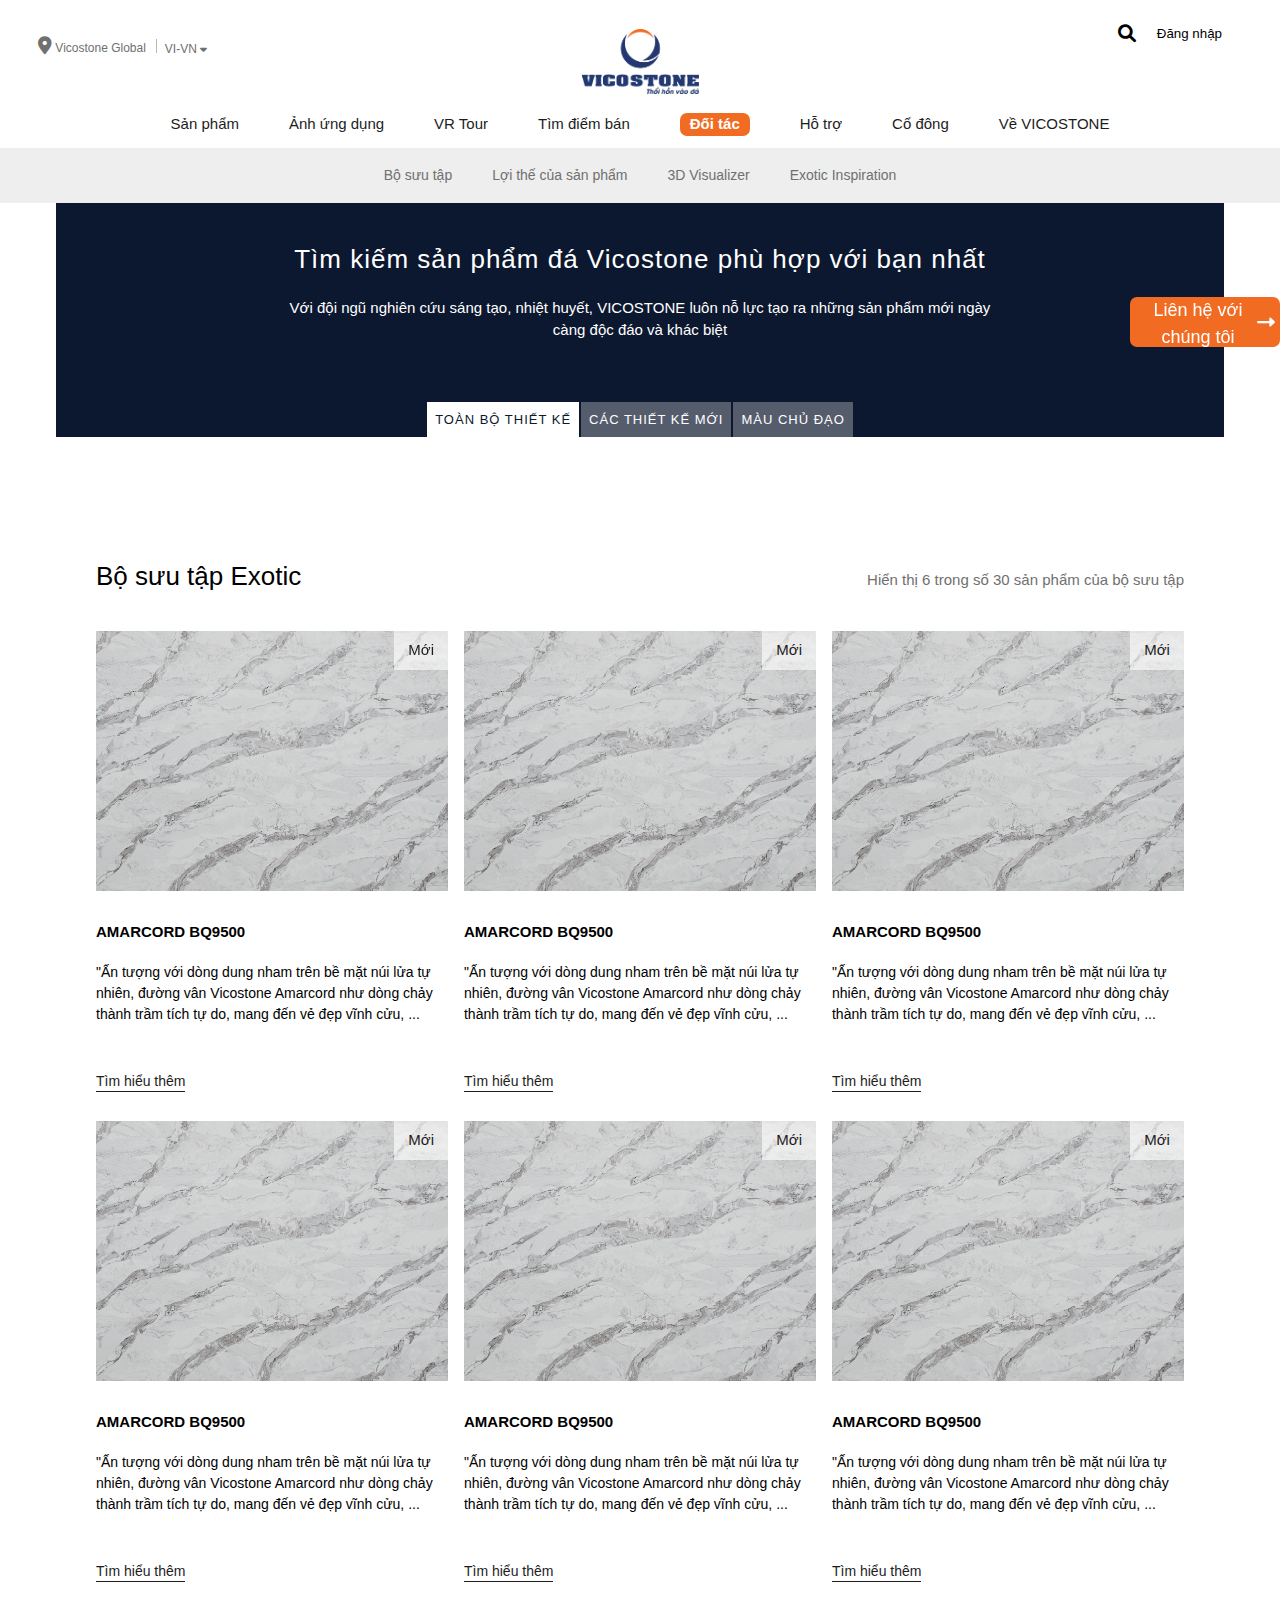
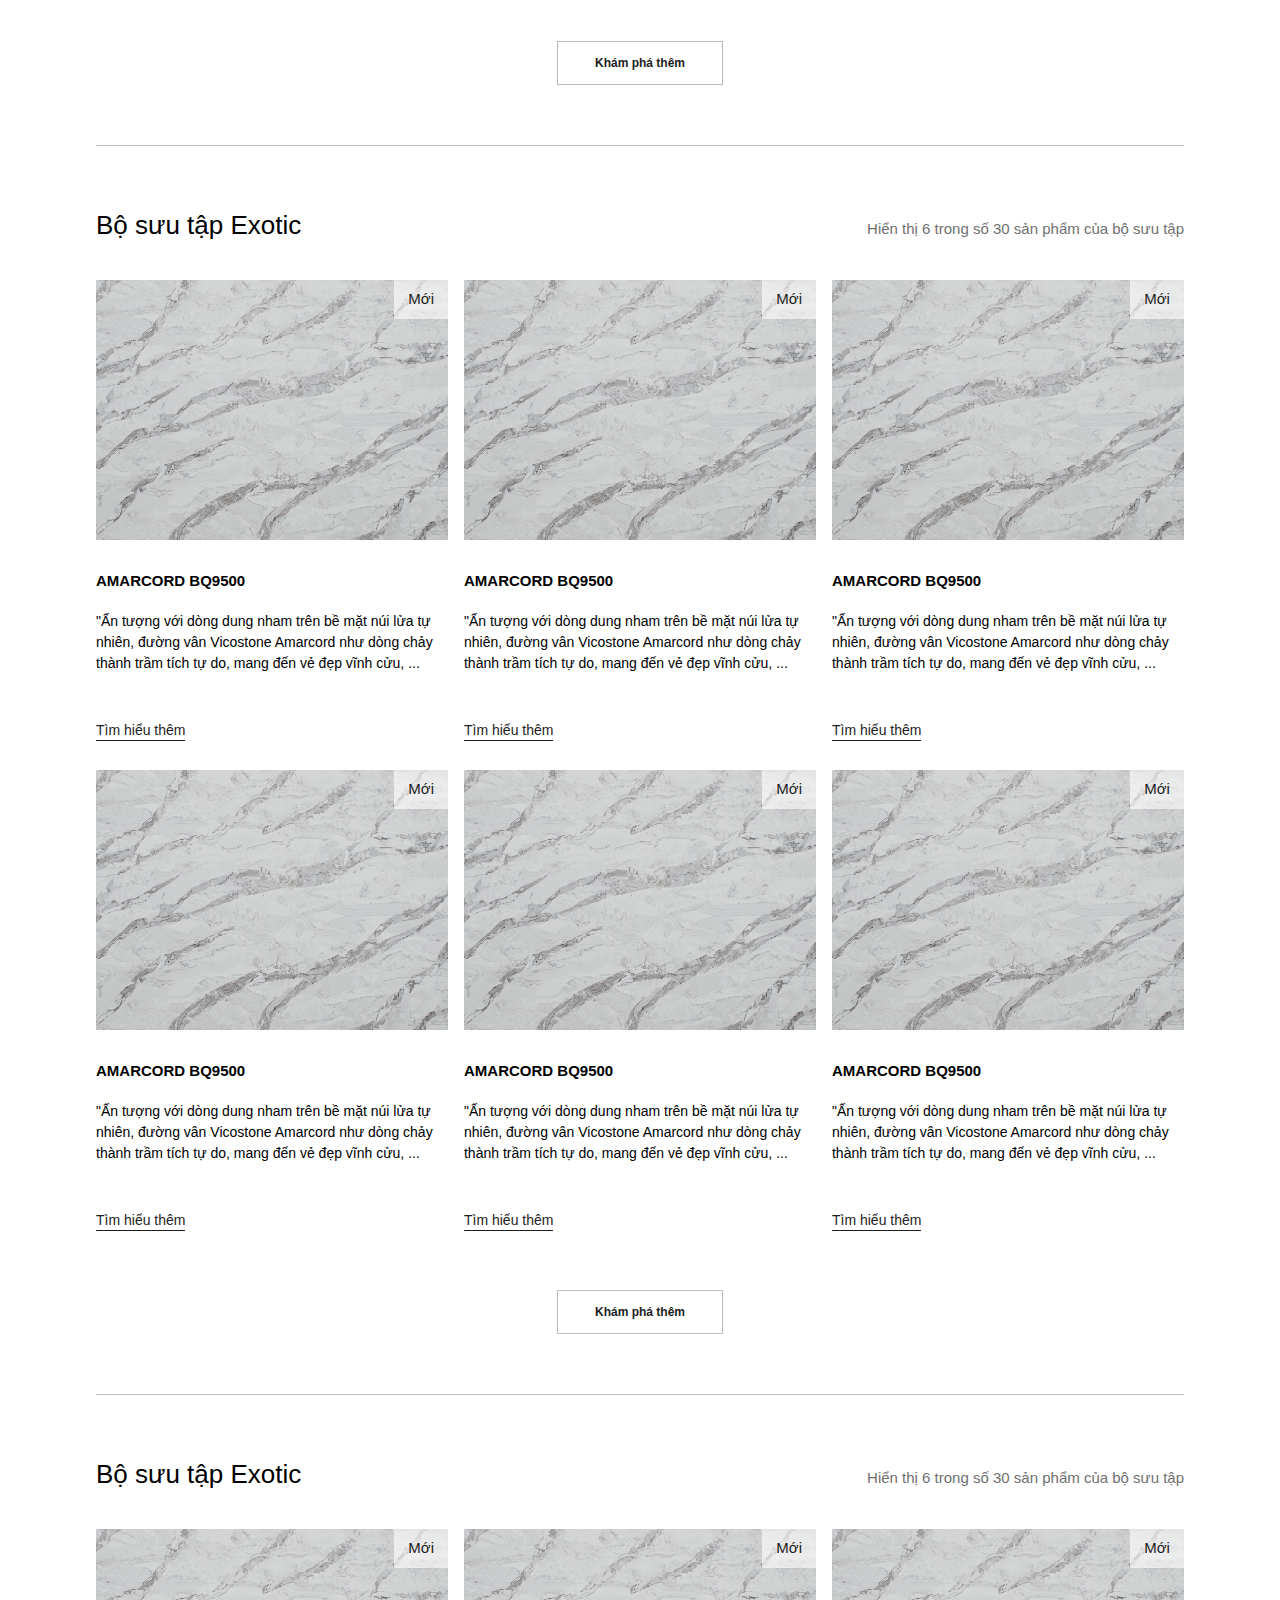
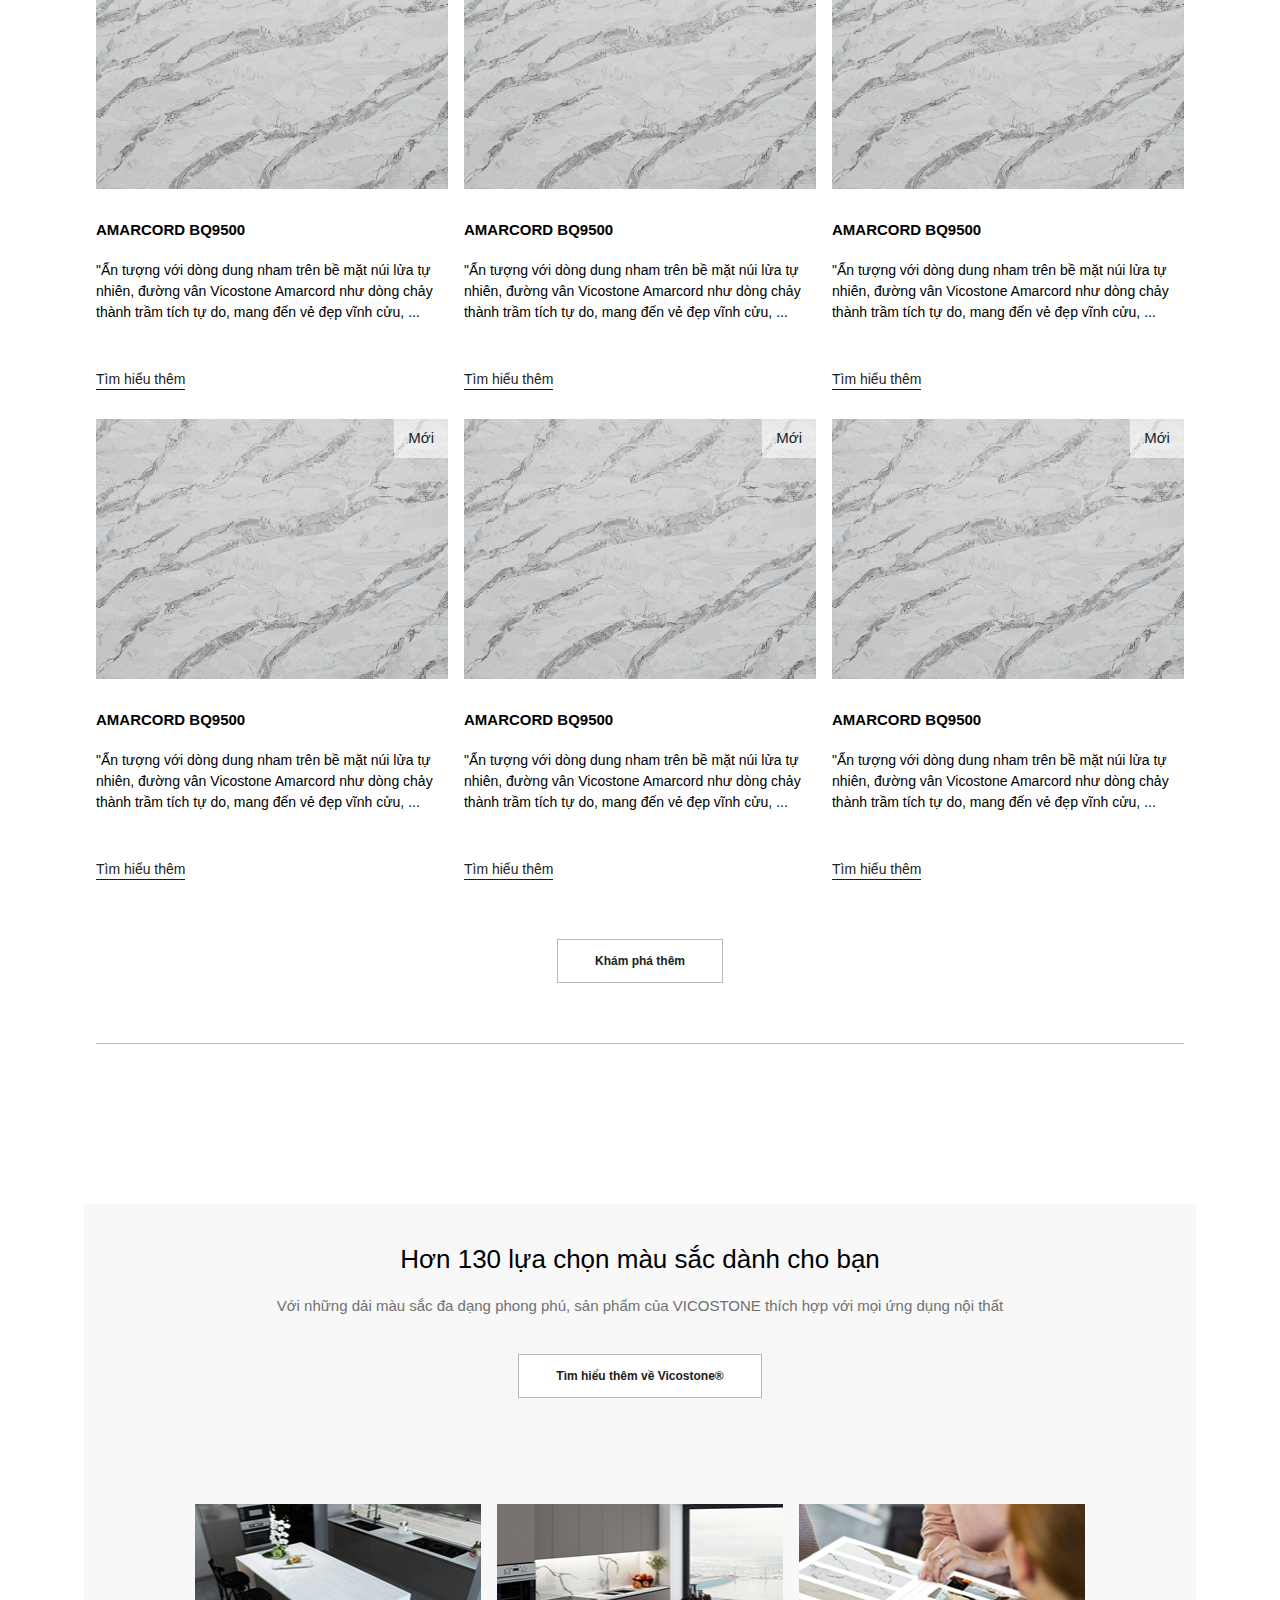
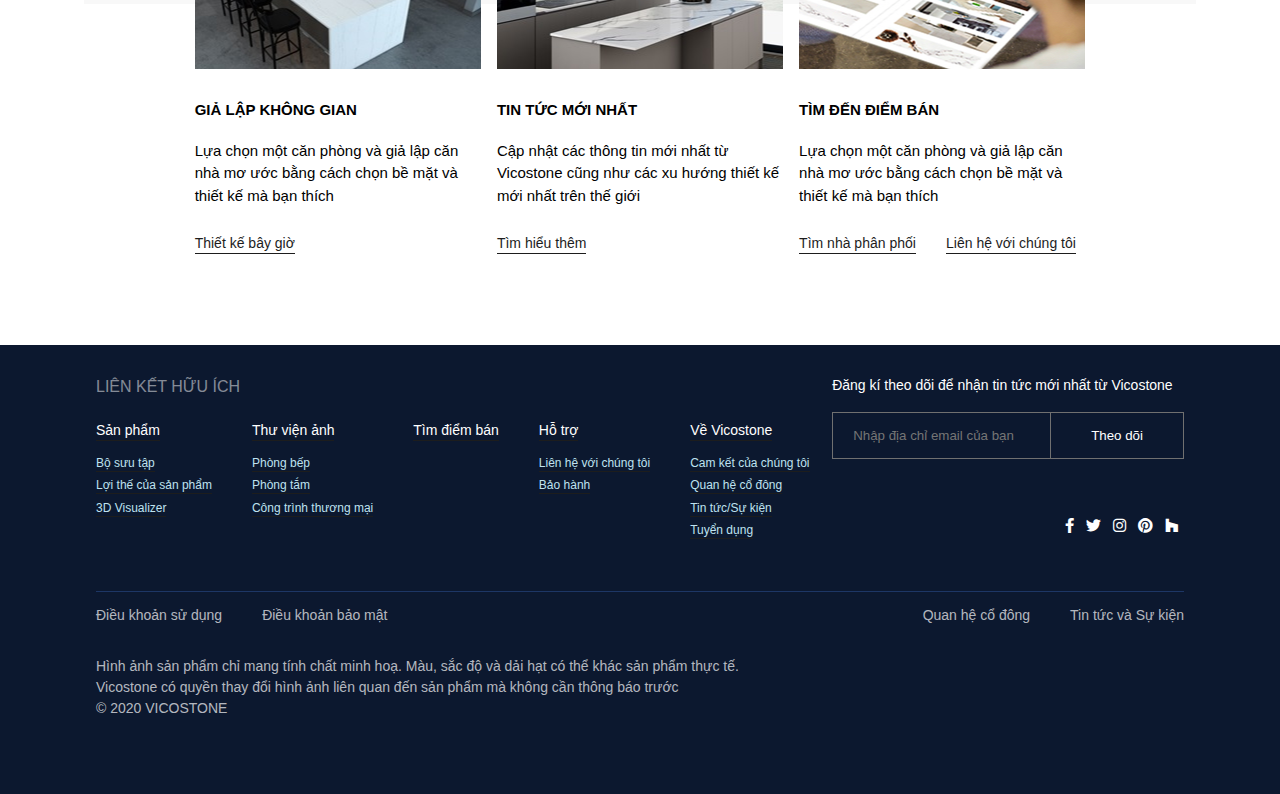
<file: product.html>
<!DOCTYPE html>
<html lang="en">
  <head>
    <meta charset="UTF-8" />
    <meta http-equiv="X-UA-Compatible" content="IE=edge" />
    <meta name="viewport" content="width=device-width, initial-scale=1.0" />
    <title>Mặt đá VICOSTONE</title>
    <link rel="stylesheet" href="./assets/css/base.css" />
    <link rel="stylesheet" href="./assets/css/global.css" />
    <link rel="stylesheet" href="./assets/css/main.css" />
    <link rel="stylesheet" href="./assets/css/./grid.css" />
    <link rel="stylesheet" href="./assets/css/responsive.css">
    <link
      rel="stylesheet"
      href="./assets/font/fontawesome-free-6.1.1-web/css/all.css"
    />
    <link
      href="https://fonts.googleapis.com/css2?family=Roboto:wght@300;400;500;700&display=swap"
      rel="stylesheet"
    />
  </head>
  <body>
    <header class="header">
      <div class="header-box">
        <div class="dropdown-map change-language">
          <div class="dropdown change-map">
            <button class="dropdown-btn">
              <span>
                <i class="map-icon fa-solid fa-location-dot"></i>
              </span>
              <span>Vicostone Global</span>
            </button>
          </div>

          <div class="dropdown">
            <button class="dropdown-btn" style="transform: translateY(5px) ;">
              <span>VI-VN</span>
              <span>
                <i class="down-icon fa-solid fa-caret-down"></i>
              </span>
            </button>
          </div>
        </div>

        <div class="container">
          <div class="logo-box">
            <a
              class="logo-link"
              href="#"
              style="background-image: url(./assets/img/logo.png)"
            >
            </a>
          </div>

          <div class="logo-box-mobile">
            <a href="" class="logo-link-mobile" title="logo" style="background-image: url(./assets/img/Mobile\ logo\ \(1\).svg);" ></a>
          </div>

          <div class="main-nav">
            <ul class="main-nav-list">
              <li class="main-nav-item">
                <a href="" title="Sản phẩm" class="link-global main-nav-link">
                  <span>Sản phẩm</span>
                </a>
              </li>
              <li class="main-nav-item">
                <a
                  href=""
                  title="Ảnh ứng dụng"
                  class="link-global main-nav-link"
                >
                  <span>Ảnh ứng dụng</span>
                </a>
              </li>
              <li class="main-nav-item">
                <a href="" title="VR Tour" class="link-global main-nav-link">
                  <span>VR Tour</span>
                </a>
              </li>
              <li class="main-nav-item">
                <a
                  href=""
                  title="Tìm điểm bán"
                  class="link-global main-nav-link"
                >
                  <span>Tìm điểm bán</span>
                </a>
              </li>
              <li class="main-nav-item main-nav-item-clicked">
                <a href="" title="Đối tác" class="link-global main-nav-link">
                  <span>Đối tác</span>
                </a>
              </li>
              <li class="main-nav-item">
                <a href="" title="Hỗ trợ" class="link-global main-nav-link">
                  <span>Hỗ trợ</span>
                </a>
              </li>
              <li class="main-nav-item">
                <a href="" title="Cổ đông" class="link-global main-nav-link">
                  <span>Cổ đông</span>
                </a>
              </li>
              <li class="main-nav-item">
                <a
                  href=""
                  title="Về VICOSTONE"
                  class="link-global main-nav-link"
                >
                  <span>Về VICOSTONE</span>
                </a>
              </li>
            </ul>
          </div>

     

        <div class="account-status">
          <div class="form-search-icon">
            <button class="show-form btn btn-icon">
              <span>
                <i class="fa-solid fa-magnifying-glass"></i>
              </span>
            </button>
            <form action="" class="form-search">
              <div class="form-group">
                <input
                  class="form-control-search"
                  type="search"
                  valuename="search"
                  placeholder="Tìm sản phẩm"
                />
              </div>
              <button class="btn btn-icon" type="submit">
                <span>
                  <i class="fa-solid fa-magnifying-glass"></i>
                </span>
              </button>
            </form>
          </div>

          <button class="btn btn-icon sign-in-btn">Đăng nhập</button>
        </div>
      </div>
    </header>

    <main>
      <div class="sub-nav-box">
        <div class="sub-nav">
          <ul class="sub-nav-list">
            <li class="sub-nav-item active">
              <a href="" class="main-nav-link" title="Bộ sưu tập">
                <span>Bộ sưu tập</span>
              </a>
            </li>
            <li class="sub-nav-item">
              <a href="" class="main-nav-link" title="Lợi thế của sản phẩm">
                <span>Lợi thế của sản phẩm</span>
              </a>
            </li>
            <li class="sub-nav-item">
              <a href="" class="main-nav-link" title="3D Visualizer">
                <span>3D Visualizer</span>
              </a>
            </li>
            <li class="sub-nav-item">
              <a href="" class="main-nav-link" title="Exotic Inspiration">
                <span>Exotic Inspiration</span>
              </a>
            </li>
          </ul>
        </div>
      </div>

      <section class="section-content-header">
        <div class="container" style="padding-left: unset; padding-right: unset;">
          <div class="sub-nav-wrapper">
            <div class="sub-nav-container">
              <h1 class="sub-nav-header">
                Tìm kiếm sản phẩm đá Vicostone phù hợp với bạn nhất
              </h1>
              <div class="sub-nav-caption">
                Với đội ngũ nghiên cứu sáng tạo, nhiệt huyết, VICOSTONE luôn nỗ
                lực tạo ra những sản phẩm mới ngày càng độc đáo và khác biệt
              </div>
            </div>
            
          </div>
          <ul class="sub-nav-list">
            <li class="sub-nav-list-item">
              <a
                href="#"
                class="main-nav-link-2 active"
                title="Toàn bộ thiết kế"
              >
                <span>Toàn bộ thiết kế</span>
              </a>
            </li>
            <li class="sub-nav-list-item">
              <a href="#" class="main-nav-link-2" title="Các thiết kế mới">
                <span>CÁC THIẾT KẾ MỚI</span>
              </a>
            </li>
            <li class="sub-nav-list-item">
              <a href="#" class="main-nav-link-2" title="Màu chủ đạo">
                <span>MÀU CHỦ ĐẠO</span>
              </a>
            </li>
          </ul>

          
        </div>
      </section>

      <section class="section-form-search is-inview">
        <div class="section-container">
          <form action="" class="form-search" method="get">
            <div class="form-group">
              <input
                type="search"
                name="search"
                placeholder="TÌM KIẾM"
                class="form-control-search"
              />
            </div>
            <button href="#" class="btn btn-icon">
              <span>
                <i class="fa-light fa-magnifying-glass"></i>
              </span>
            </button>
          </form>
        </div>
      </section>

      <section class="section-products">
        <div class="container">
          <div class="section-products-header">
            <article class="title-section">
              <h2 class="title-section-heading">
                <span>Bộ sưu tập Exotic</span>
              </h2>

              <div class="title-section-display">
                Hiển thị
                <span class="item-show">6</span>
                trong số
                <span class="item-total">30</span>
                sản phẩm của bộ sưu tập
              </div>
            </article>
          </div>
          <div class="section-products-body">
            <div class="section-products-item c-12 m-4 item-visible">
              <article class="card2 card2-product background--light">
                <div class="card2-header">
                  <label for="" class="card2-product-label"> Mới </label>
                  <a href="" class="card2-product-order " title="Denali">
                    <p>Liên hệ với chúng tôi</p>
                    <span>
                      <i class="icon-add fa-solid fa-circle-plus"></i>
                    </span>
                  </a>

                  <a href="" class="add-product-to-card" title="Amarcord">
                    <div class="card2-product-front">
                      <div class="card-img">
                        <div
                          class="card-img-display"
                          style="
                            background-image: url(./assets/img/BQ9500\ Fullslab_18112021.jpg);
                          "
                        ></div>
                      </div>
                    </div>

                    <div class="card2-product-overlay">
                      <div class="card-img">
                        <div
                          class="card-img-display"
                          style="
                            background-image: url(./assets/img/BQ9500-2.jpg);
                          "
                        ></div>
                      </div>
                    </div>

                  </a>
                </div>
                <div class="card2-body">
                  <h4 class="card2-title">Amarcord BQ9500</h4>
                  <div class="card2-descr read-more-box">
                    <p class="read-more-content" data-max-text="150">
                      "Ấn tượng với dòng dung nham trên bề mặt núi lửa tự nhiên,
                      đường vân Vicostone Amarcord như dòng chảy thành trầm tích
                      tự do, mang đến vẻ đẹp vĩnh cửu,
                      <span class="dot-span">...</span>
                    </p>
                  </div>
                </div>
                <div class="card-footer">
                  <a href="" class="btn btn-underline" title="Tìm hiểu thêm"
                    >Tìm hiểu thêm</a
                  >
                </div>
              </article>
            </div>
            <div class="section-products-item c-12 m-4 item-visible">
              <article class="card2 card2-product background--light">
                <div class="card2-header">
                  <label for="" class="card2-product-label"> Mới </label>

                  <a href="" class="add-product-to-card" title="Amarcord">
                    <div class="card2-product-front">
                      <div class="card-img">
                        <div
                          class="card-img-display"
                          style="
                            background-image: url(./assets/img/BQ9500\ Fullslab_18112021.jpg);
                          "
                        ></div>
                      </div>
                    </div>
                  </a>
                </div>
                <div class="card2-body">
                  <h4 class="card2-title">Amarcord BQ9500</h4>
                  <div class="card2-descr read-more-box">
                    <p class="read-more-content" data-max-text="150">
                      "Ấn tượng với dòng dung nham trên bề mặt núi lửa tự nhiên,
                      đường vân Vicostone Amarcord như dòng chảy thành trầm tích
                      tự do, mang đến vẻ đẹp vĩnh cửu,
                      <span class="dot-span">...</span>
                    </p>
                  </div>
                </div>
                <div class="card-footer">
                  <a href="" class="btn btn-underline" title="Tìm hiểu thêm"
                    >Tìm hiểu thêm</a
                  >
                </div>
              </article>
            </div>
            <div class="section-products-item c-12 m-4 item-visible">
              <article class="card2 card2-product background--light">
                <div class="card2-header">
                  <label for="" class="card2-product-label"> Mới </label>

                  <a href="" class="add-product-to-card" title="Amarcord">
                    <div class="card2-product-front">
                      <div class="card-img">
                        <div
                          class="card-img-display"
                          style="
                            background-image: url(./assets/img/BQ9500\ Fullslab_18112021.jpg);
                          "
                        ></div>
                      </div>
                    </div>
                  </a>
                </div>
                <div class="card2-body">
                  <h4 class="card2-title">Amarcord BQ9500</h4>
                  <div class="card2-descr read-more-box">
                    <p class="read-more-content" data-max-text="150">
                      "Ấn tượng với dòng dung nham trên bề mặt núi lửa tự nhiên,
                      đường vân Vicostone Amarcord như dòng chảy thành trầm tích
                      tự do, mang đến vẻ đẹp vĩnh cửu,
                      <span class="dot-span">...</span>
                    </p>
                  </div>
                </div>
                <div class="card-footer">
                  <a href="" class="btn btn-underline" title="Tìm hiểu thêm"
                    >Tìm hiểu thêm</a
                  >
                </div>
              </article>
            </div>
            <div class="section-products-item c-12 m-4 item-visible">
              <article class="card2 card2-product background--light">
                <div class="card2-header">
                  <label for="" class="card2-product-label"> Mới </label>

                  <a href="" class="add-product-to-card" title="Amarcord">
                    <div class="card2-product-front">
                      <div class="card-img">
                        <div
                          class="card-img-display"
                          style="
                            background-image: url(./assets/img/BQ9500\ Fullslab_18112021.jpg);
                          "
                        ></div>
                      </div>
                    </div>
                  </a>
                </div>
                <div class="card2-body">
                  <h4 class="card2-title">Amarcord BQ9500</h4>
                  <div class="card2-descr read-more-box">
                    <p class="read-more-content" data-max-text="150">
                      "Ấn tượng với dòng dung nham trên bề mặt núi lửa tự nhiên,
                      đường vân Vicostone Amarcord như dòng chảy thành trầm tích
                      tự do, mang đến vẻ đẹp vĩnh cửu,
                      <span class="dot-span">...</span>
                    </p>
                  </div>
                </div>
                <div class="card-footer">
                  <a href="" class="btn btn-underline" title="Tìm hiểu thêm"
                    >Tìm hiểu thêm</a
                  >
                </div>
              </article>
            </div>
            <div class="section-products-item c-12 m-4 item-visible">
              <article class="card2 card2-product background--light">
                <div class="card2-header">
                  <label for="" class="card2-product-label"> Mới </label>

                  <a href="" class="add-product-to-card" title="Amarcord">
                    <div class="card2-product-front">
                      <div class="card-img">
                        <div
                          class="card-img-display"
                          style="
                            background-image: url(./assets/img/BQ9500\ Fullslab_18112021.jpg);
                          "
                        ></div>
                      </div>
                    </div>
                  </a>
                </div>
                <div class="card2-body">
                  <h4 class="card2-title">Amarcord BQ9500</h4>
                  <div class="card2-descr read-more-box">
                    <p class="read-more-content" data-max-text="150">
                      "Ấn tượng với dòng dung nham trên bề mặt núi lửa tự nhiên,
                      đường vân Vicostone Amarcord như dòng chảy thành trầm tích
                      tự do, mang đến vẻ đẹp vĩnh cửu,
                      <span class="dot-span">...</span>
                    </p>
                  </div>
                </div>
                <div class="card-footer">
                  <a href="" class="btn btn-underline" title="Tìm hiểu thêm"
                    >Tìm hiểu thêm</a
                  >
                </div>
              </article>
            </div>
            <div class="section-products-item c-12 m-4 c-4 item-visible">
              <article class="card2 card2-product background--light">
                <div class="card2-header">
                  <label for="" class="card2-product-label"> Mới </label>

                  <a href="" class="add-product-to-card" title="Amarcord">
                    <div class="card2-product-front">
                      <div class="card-img">
                        <div
                          class="card-img-display"
                          style="
                            background-image: url(./assets/img/BQ9500\ Fullslab_18112021.jpg);
                          "
                        ></div>
                      </div>
                    </div>
                  </a>
                </div>
                <div class="card2-body">
                  <h4 class="card2-title">Amarcord BQ9500</h4>
                  <div class="card2-descr read-more-box">
                    <p class="read-more-content" data-max-text="150">
                      "Ấn tượng với dòng dung nham trên bề mặt núi lửa tự nhiên,
                      đường vân Vicostone Amarcord như dòng chảy thành trầm tích
                      tự do, mang đến vẻ đẹp vĩnh cửu,
                      <span class="dot-span">...</span>
                    </p>
                  </div>
                </div>
                <div class="card-footer">
                  <a href="" class="btn btn-underline" title="Tìm hiểu thêm"
                    >Tìm hiểu thêm</a
                  >
                </div>
              </article>
            </div>
          </div>
          <div class="section-products-footer">
            <a href="#" class="btn btn-outline-light">Khám phá thêm</a>
          </div>
        </div>
      </section>

      <div class="container">
        <div class="section-devider"></div>
      </div>

      <section class="section-products">
        <div class="container">
          <div class="section-products-header">
            <article class="title-section">
              <h2 class="title-section-heading">
                <span>Bộ sưu tập Exotic</span>
              </h2>

              <div class="title-section-display">
                Hiển thị
                <span class="item-show">6</span>
                trong số
                <span class="item-total">30</span>
                sản phẩm của bộ sưu tập
              </div>
            </article>
          </div>
          <div class="section-products-body">
            <div class="section-products-item c-12 m-4 item-visible">
              <article class="card2 card2-product background--light">
                <div class="card2-header">
                  <label for="" class="card2-product-label"> Mới </label>

                  <a href="" class="add-product-to-card" title="Amarcord">
                    <div class="card2-product-front">
                      <div class="card-img">
                        <div
                          class="card-img-display"
                          style="
                            background-image: url(./assets/img/BQ9500\ Fullslab_18112021.jpg);
                          "
                        ></div>
                      </div>
                    </div>
                  </a>
                </div>
                <div class="card2-body">
                  <h4 class="card2-title">Amarcord BQ9500</h4>
                  <div class="card2-descr read-more-box">
                    <p class="read-more-content" data-max-text="150">
                      "Ấn tượng với dòng dung nham trên bề mặt núi lửa tự nhiên,
                      đường vân Vicostone Amarcord như dòng chảy thành trầm tích
                      tự do, mang đến vẻ đẹp vĩnh cửu,
                      <span class="dot-span">...</span>
                    </p>
                  </div>
                </div>
                <div class="card-footer">
                  <a href="" class="btn btn-underline" title="Tìm hiểu thêm"
                    >Tìm hiểu thêm</a
                  >
                </div>
              </article>
            </div>
            <div class="section-products-item c-12 m-4 item-visible">
              <article class="card2 card2-product background--light">
                <div class="card2-header">
                  <label for="" class="card2-product-label"> Mới </label>

                  <a href="" class="add-product-to-card" title="Amarcord">
                    <div class="card2-product-front">
                      <div class="card-img">
                        <div
                          class="card-img-display"
                          style="
                            background-image: url(./assets/img/BQ9500\ Fullslab_18112021.jpg);
                          "
                        ></div>
                      </div>
                    </div>
                  </a>
                </div>
                <div class="card2-body">
                  <h4 class="card2-title">Amarcord BQ9500</h4>
                  <div class="card2-descr read-more-box">
                    <p class="read-more-content" data-max-text="150">
                      "Ấn tượng với dòng dung nham trên bề mặt núi lửa tự nhiên,
                      đường vân Vicostone Amarcord như dòng chảy thành trầm tích
                      tự do, mang đến vẻ đẹp vĩnh cửu,
                      <span class="dot-span">...</span>
                    </p>
                  </div>
                </div>
                <div class="card-footer">
                  <a href="" class="btn btn-underline" title="Tìm hiểu thêm"
                    >Tìm hiểu thêm</a
                  >
                </div>
              </article>
            </div>
            <div class="section-products-item c-12 m-4 item-visible">
              <article class="card2 card2-product background--light">
                <div class="card2-header">
                  <label for="" class="card2-product-label"> Mới </label>

                  <a href="" class="add-product-to-card" title="Amarcord">
                    <div class="card2-product-front">
                      <div class="card-img">
                        <div
                          class="card-img-display"
                          style="
                            background-image: url(./assets/img/BQ9500\ Fullslab_18112021.jpg);
                          "
                        ></div>
                      </div>
                    </div>
                  </a>
                </div>
                <div class="card2-body">
                  <h4 class="card2-title">Amarcord BQ9500</h4>
                  <div class="card2-descr read-more-box">
                    <p class="read-more-content" data-max-text="150">
                      "Ấn tượng với dòng dung nham trên bề mặt núi lửa tự nhiên,
                      đường vân Vicostone Amarcord như dòng chảy thành trầm tích
                      tự do, mang đến vẻ đẹp vĩnh cửu,
                      <span class="dot-span">...</span>
                    </p>
                  </div>
                </div>
                <div class="card-footer">
                  <a href="" class="btn btn-underline" title="Tìm hiểu thêm"
                    >Tìm hiểu thêm</a
                  >
                </div>
              </article>
            </div>
            <div class="section-products-item c-12 m-4 item-visible">
              <article class="card2 card2-product background--light">
                <div class="card2-header">
                  <label for="" class="card2-product-label"> Mới </label>

                  <a href="" class="add-product-to-card" title="Amarcord">
                    <div class="card2-product-front">
                      <div class="card-img">
                        <div
                          class="card-img-display"
                          style="
                            background-image: url(./assets/img/BQ9500\ Fullslab_18112021.jpg);
                          "
                        ></div>
                      </div>
                    </div>
                  </a>
                </div>
                <div class="card2-body">
                  <h4 class="card2-title">Amarcord BQ9500</h4>
                  <div class="card2-descr read-more-box">
                    <p class="read-more-content" data-max-text="150">
                      "Ấn tượng với dòng dung nham trên bề mặt núi lửa tự nhiên,
                      đường vân Vicostone Amarcord như dòng chảy thành trầm tích
                      tự do, mang đến vẻ đẹp vĩnh cửu,
                      <span class="dot-span">...</span>
                    </p>
                  </div>
                </div>
                <div class="card-footer">
                  <a href="" class="btn btn-underline" title="Tìm hiểu thêm"
                    >Tìm hiểu thêm</a
                  >
                </div>
              </article>
            </div>
            <div class="section-products-item c-12 m-4 item-visible">
              <article class="card2 card2-product background--light">
                <div class="card2-header">
                  <label for="" class="card2-product-label"> Mới </label>

                  <a href="" class="add-product-to-card" title="Amarcord">
                    <div class="card2-product-front">
                      <div class="card-img">
                        <div
                          class="card-img-display"
                          style="
                            background-image: url(./assets/img/BQ9500\ Fullslab_18112021.jpg);
                          "
                        ></div>
                      </div>
                    </div>
                  </a>
                </div>
                <div class="card2-body">
                  <h4 class="card2-title">Amarcord BQ9500</h4>
                  <div class="card2-descr read-more-box">
                    <p class="read-more-content" data-max-text="150">
                      "Ấn tượng với dòng dung nham trên bề mặt núi lửa tự nhiên,
                      đường vân Vicostone Amarcord như dòng chảy thành trầm tích
                      tự do, mang đến vẻ đẹp vĩnh cửu,
                      <span class="dot-span">...</span>
                    </p>
                  </div>
                </div>
                <div class="card-footer">
                  <a href="" class="btn btn-underline" title="Tìm hiểu thêm"
                    >Tìm hiểu thêm</a
                  >
                </div>
              </article>
            </div>
            <div class="section-products-item c-12 m-4 item-visible">
              <article class="card2 card2-product background--light">
                <div class="card2-header">
                  <label for="" class="card2-product-label"> Mới </label>

                  <a href="" class="add-product-to-card" title="Amarcord">
                    <div class="card2-product-front">
                      <div class="card-img">
                        <div
                          class="card-img-display"
                          style="
                            background-image: url(./assets/img/BQ9500\ Fullslab_18112021.jpg);
                          "
                        ></div>
                      </div>
                    </div>
                  </a>
                </div>
                <div class="card2-body">
                  <h4 class="card2-title">Amarcord BQ9500</h4>
                  <div class="card2-descr read-more-box">
                    <p class="read-more-content" data-max-text="150">
                      "Ấn tượng với dòng dung nham trên bề mặt núi lửa tự nhiên,
                      đường vân Vicostone Amarcord như dòng chảy thành trầm tích
                      tự do, mang đến vẻ đẹp vĩnh cửu,
                      <span class="dot-span">...</span>
                    </p>
                  </div>
                </div>
                <div class="card-footer">
                  <a href="" class="btn btn-underline" title="Tìm hiểu thêm"
                    >Tìm hiểu thêm</a
                  >
                </div>
              </article>
            </div>
          </div>
          <div class="section-products-footer">
            <a href="#" class="btn btn-outline-light">Khám phá thêm</a>
          </div>
        </div>
      </section>

      <div class="container">
        <div class="section-devider"></div>
      </div>
      <section class="section-products">
        <div class="container">
          <div class="section-products-header">
            <article class="title-section">
              <h2 class="title-section-heading">
                <span>Bộ sưu tập Exotic</span>
              </h2>

              <div class="title-section-display">
                Hiển thị
                <span class="item-show">6</span>
                trong số
                <span class="item-total">30</span>
                sản phẩm của bộ sưu tập
              </div>
            </article>
          </div>
          <div class="section-products-body">
            <div class="section-products-item c-12 m-4 item-visible">
              <article class="card2 card2-product background--light">
                <div class="card2-header">
                  <label for="" class="card2-product-label"> Mới </label>

                  <a href="" class="add-product-to-card" title="Amarcord">
                    <div class="card2-product-front">
                      <div class="card-img">
                        <div
                          class="card-img-display"
                          style="
                            background-image: url(./assets/img/BQ9500\ Fullslab_18112021.jpg);
                          "
                        ></div>
                      </div>
                    </div>
                  </a>
                </div>
                <div class="card2-body">
                  <h4 class="card2-title">Amarcord BQ9500</h4>
                  <div class="card2-descr read-more-box">
                    <p class="read-more-content" data-max-text="150">
                      "Ấn tượng với dòng dung nham trên bề mặt núi lửa tự nhiên,
                      đường vân Vicostone Amarcord như dòng chảy thành trầm tích
                      tự do, mang đến vẻ đẹp vĩnh cửu,
                      <span class="dot-span">...</span>
                    </p>
                  </div>
                </div>
                <div class="card-footer">
                  <a href="" class="btn btn-underline" title="Tìm hiểu thêm"
                    >Tìm hiểu thêm</a
                  >
                </div>
              </article>
            </div>
            <div class="section-products-item c-12 m-4 item-visible">
              <article class="card2 card2-product background--light">
                <div class="card2-header">
                  <label for="" class="card2-product-label"> Mới </label>

                  <a href="" class="add-product-to-card" title="Amarcord">
                    <div class="card2-product-front">
                      <div class="card-img">
                        <div
                          class="card-img-display"
                          style="
                            background-image: url(./assets/img/BQ9500\ Fullslab_18112021.jpg);
                          "
                        ></div>
                      </div>
                    </div>
                  </a>
                </div>
                <div class="card2-body">
                  <h4 class="card2-title">Amarcord BQ9500</h4>
                  <div class="card2-descr read-more-box">
                    <p class="read-more-content" data-max-text="150">
                      "Ấn tượng với dòng dung nham trên bề mặt núi lửa tự nhiên,
                      đường vân Vicostone Amarcord như dòng chảy thành trầm tích
                      tự do, mang đến vẻ đẹp vĩnh cửu,
                      <span class="dot-span">...</span>
                    </p>
                  </div>
                </div>
                <div class="card-footer">
                  <a href="" class="btn btn-underline" title="Tìm hiểu thêm"
                    >Tìm hiểu thêm</a
                  >
                </div>
              </article>
            </div>
            <div class="section-products-item c-12 m-4 item-visible">
              <article class="card2 card2-product background--light">
                <div class="card2-header">
                  <label for="" class="card2-product-label"> Mới </label>

                  <a href="" class="add-product-to-card" title="Amarcord">
                    <div class="card2-product-front">
                      <div class="card-img">
                        <div
                          class="card-img-display"
                          style="
                            background-image: url(./assets/img/BQ9500\ Fullslab_18112021.jpg);
                          "
                        ></div>
                      </div>
                    </div>
                  </a>
                </div>
                <div class="card2-body">
                  <h4 class="card2-title">Amarcord BQ9500</h4>
                  <div class="card2-descr read-more-box">
                    <p class="read-more-content" data-max-text="150">
                      "Ấn tượng với dòng dung nham trên bề mặt núi lửa tự nhiên,
                      đường vân Vicostone Amarcord như dòng chảy thành trầm tích
                      tự do, mang đến vẻ đẹp vĩnh cửu,
                      <span class="dot-span">...</span>
                    </p>
                  </div>
                </div>
                <div class="card-footer">
                  <a href="" class="btn btn-underline" title="Tìm hiểu thêm"
                    >Tìm hiểu thêm</a
                  >
                </div>
              </article>
            </div>
            <div class="section-products-item c-12 m-4 item-visible">
              <article class="card2 card2-product background--light">
                <div class="card2-header">
                  <label for="" class="card2-product-label"> Mới </label>

                  <a href="" class="add-product-to-card" title="Amarcord">
                    <div class="card2-product-front">
                      <div class="card-img">
                        <div
                          class="card-img-display"
                          style="
                            background-image: url(./assets/img/BQ9500\ Fullslab_18112021.jpg);
                          "
                        ></div>
                      </div>
                    </div>
                  </a>
                </div>
                <div class="card2-body">
                  <h4 class="card2-title">Amarcord BQ9500</h4>
                  <div class="card2-descr read-more-box">
                    <p class="read-more-content" data-max-text="150">
                      "Ấn tượng với dòng dung nham trên bề mặt núi lửa tự nhiên,
                      đường vân Vicostone Amarcord như dòng chảy thành trầm tích
                      tự do, mang đến vẻ đẹp vĩnh cửu,
                      <span class="dot-span">...</span>
                    </p>
                  </div>
                </div>
                <div class="card-footer">
                  <a href="" class="btn btn-underline" title="Tìm hiểu thêm"
                    >Tìm hiểu thêm</a
                  >
                </div>
              </article>
            </div>
            <div class="section-products-item c-12 m-4 item-visible">
              <article class="card2 card2-product background--light">
                <div class="card2-header">
                  <label for="" class="card2-product-label"> Mới </label>

                  <a href="" class="add-product-to-card" title="Amarcord">
                    <div class="card2-product-front">
                      <div class="card-img">
                        <div
                          class="card-img-display"
                          style="
                            background-image: url(./assets/img/BQ9500\ Fullslab_18112021.jpg);
                          "
                        ></div>
                      </div>
                    </div>
                  </a>
                </div>
                <div class="card2-body">
                  <h4 class="card2-title">Amarcord BQ9500</h4>
                  <div class="card2-descr read-more-box">
                    <p class="read-more-content" data-max-text="150">
                      "Ấn tượng với dòng dung nham trên bề mặt núi lửa tự nhiên,
                      đường vân Vicostone Amarcord như dòng chảy thành trầm tích
                      tự do, mang đến vẻ đẹp vĩnh cửu,
                      <span class="dot-span">...</span>
                    </p>
                  </div>
                </div>
                <div class="card-footer">
                  <a href="" class="btn btn-underline" title="Tìm hiểu thêm"
                    >Tìm hiểu thêm</a
                  >
                </div>
              </article>
            </div>
            <div class="section-products-item c-12 m-4 item-visible">
              <article class="card2 card2-product background--light">
                <div class="card2-header">
                  <label for="" class="card2-product-label"> Mới </label>

                  <a href="" class="add-product-to-card" title="Amarcord">
                    <div class="card2-product-front">
                      <div class="card-img">
                        <div
                          class="card-img-display"
                          style="
                            background-image: url(./assets/img/BQ9500\ Fullslab_18112021.jpg);
                          "
                        ></div>
                      </div>
                    </div>
                  </a>
                </div>
                <div class="card2-body">
                  <h4 class="card2-title">Amarcord BQ9500</h4>
                  <div class="card2-descr read-more-box">
                    <p class="read-more-content" data-max-text="150">
                      "Ấn tượng với dòng dung nham trên bề mặt núi lửa tự nhiên,
                      đường vân Vicostone Amarcord như dòng chảy thành trầm tích
                      tự do, mang đến vẻ đẹp vĩnh cửu,
                      <span class="dot-span">...</span>
                    </p>
                  </div>
                </div>
                <div class="card-footer">
                  <a href="" class="btn btn-underline" title="Tìm hiểu thêm"
                    >Tìm hiểu thêm</a
                  >
                </div>
              </article>
            </div>
          </div>
          <div class="section-products-footer">
            <a href="#" class="btn btn-outline-light">Khám phá thêm</a>
          </div>
        </div>
      </section>

      <div class="container">
        <div class="section-devider"></div>
      </div>

      <section class="introduce">
        <div class="introduce-width">
          <div class="introduce-header">
            <div class="container">
              <article class="card card-text">
                <div class="card-header">
                  <div class="card-title">
                    Hơn 130 lựa chọn màu sắc dành cho bạn
                  </div>
                </div>
                <div class="card-body">
                  <p class="card-descr">
                    Với những dải màu sắc đa dạng phong phú, sản phẩm của VICOSTONE thích hợp với mọi ứng dụng nội thất
                  </p>
                </div>
                <div class="card-footer">
                  <a
                    href="#"
                    class="btn btn-outline-light"
                    title="Tìm hiểu thêm về Vicostone®"
                    >Tìm hiểu thêm về Vicostone®</a
                  >
                </div>
              </article>
            </div>
          </div>
          <div class="introduce-body">
            <div class="container">
              <div class="introduce-item-row">
                <div class="introduce-item col c-12 ">
                  <article class="card2 card2-introduce">
                    <div class="card2-header ">
                      <a href="#" title="Giả lập không gian ">
                        <div class="card-img">
                          <div
                            class="card-img-display2"
                            style="
                              background-image: url('./assets/img/intro1.jpg');
                            "
                          ></div>
                        </div>
                      </a>
                    </div>
                    <div class="card2-body">
                      <a
                        href="#"
                        class="card2-title"
                        style="cursor: default"
                        title="Giả lập không gian "
                        >Giả lập không gian
                      </a>
                      <p class="card2-desc">
                        Lựa chọn một căn phòng và giả lập căn nhà mơ ước bằng cách
                        chọn bề mặt và thiết kế mà bạn thích
                      </p>
                    </div>
                    <div class="card2-footer">
                      <a
                        href="#"
                        class="btn btn-underline"
                        title="Thiết kế bây giờ"
                        >Thiết kế bây giờ</a
                      >
                    </div>
                  </article>
                </div>
                <div class="introduce-item col c-12">
                  <article class="card2 card2-introduce">
                    <div class="card2-header">
                      <a href="#" title="Giả lập không gian ">
                        <div class="card-img">
                          <div
                            class="card-img-display2"
                            style="
                              background-image: url('./assets/img/intro2.jpg');
                            "
                          ></div>
                        </div>
                      </a>
                    </div>
                    <div class="card2-body">
                      <a
                        href="#"
                        class="card2-title"
                        style="cursor: default"
                        title="Tin tức mới nhất  "
                        >Tin tức mới nhất
                      </a>
                      <p class="card2-desc">
                        Cập nhật các thông tin mới nhất từ Vicostone cũng như các
                        xu hướng thiết kế mới nhất trên thế giới
                      </p>
                    </div>
                    <div class="card2-footer">
                      <a
                        href="#"
                        class="btn btn-underline"
                        title="Thiết kế bây giờ"
                        >Tìm hiểu thêm</a
                      >
                    </div>
                  </article>
                </div>
                <div class="introduce-item col c-12">
                  <article class="card2 card2-introduce">
                    <div class="card2-header">
                      <a href="#" title="Giả lập không gian ">
                        <div class="card-img">
                          <div
                            class="card-img-display2"
                            style="
                              background-image: url('./assets/img/intro3.jpg');
                            "
                          ></div>
                        </div>
                      </a>
                    </div>
                    <div class="card2-body">
                      <a
                        href="#"
                        class="card2-title"
                        style="cursor: default"
                        title="Tìm đến điểm bán "
                        >Tìm đến điểm bán
                      </a>
                      <p class="card2-desc">
                        Lựa chọn một căn phòng và giả lập căn nhà mơ ước bằng cách
                        chọn bề mặt và thiết kế mà bạn thích
                      </p>
                    </div>
                    <div class="card2-footer">
                      <a
                        href="#"
                        class="btn btn-underline"
                        title="Tìm nhà phân phối"
                        >Tìm nhà phân phối</a
                      >
                      <a
                        href="#"
                        class="btn btn-underline"
                        title="Liên hệ với chúng tôi"
                        >Liên hệ với chúng tôi</a
                      >
                    </div>
                  </article>
                </div>
              </div>
            </div>
          </div>
        </div>
      </section>
    </main>

    <footer class="footer" >
      <div class="footer_wrapper">
        <div class="container">
          <div class="footer-row">
            <div class="footer-col-left">
              <div class="footer-title">LIÊN KẾT HỮU ÍCH</div>
              <ul class="list-link">
                <li>
                  <a href="" class="btn btn-underline light" title="Sản phẩm"
                    >Sản phẩm</a
                  >
                  <ul class="list-link-sub">
                    <li>
                      <a href="" class="btn btn-underline light" title="Bộ sưu tập"
                        >Bộ sưu tập</a
                      >
                    </li>
                    <li>
                      <a
                        href=""
                        class="btn btn-underline light"
                        title="Lợi thế của sản phẩm"
                        >Lợi thế của sản phẩm</a
                      >
                    </li>
                    <li>
                      <a href="" class="btn btn-underline light" title="3D Visualizer"
                        >3D Visualizer</a
                      >
                    </li>
                  </ul>
                </li>
                <li>
                  <a href="" class="btn btn-underline light" title="Thư viện ảnh"
                    >Thư viện ảnh</a
                  >
                  <ul class="list-link-sub">
                    <li>
                      <a href="" class="btn btn-underline light" title="Phòng bếp"
                        >Phòng bếp</a
                      >
                    </li>
                    <li>
                      <a
                        href=""
                        class="btn btn-underline light"
                        title="Phòng tắm
                        "
                        >Phòng tắm
                      </a>
                    </li>
                    <li>
                      <a
                        href=""
                        class="btn btn-underline light"
                        title="Công trình thương mại"
                        >Công trình thương mại</a
                      >
                    </li>
                  </ul>
                </li>
                <li>
                  <a href="" class="btn btn-underline light" title="Tìm điểm bán"
                    >Tìm điểm bán</a
                  >
                  <ul class="list-link-sub"></ul>
                </li>
                <li>
                  <a href="" class="btn btn-underline light" title="Hỗ trợ">Hỗ trợ</a>
                  <ul class="list-link-sub">
                    <li>
                      <a
                        href=""
                        class="btn btn-underline light"
                        title="Liên hệ với chúng tôi"
                        >Liên hệ với chúng tôi</a
                      >
                    </li>
                    <li>
                      <a href="" class="btn btn-underline light" title="Bảo hành"
                        >Bảo hành</a
                      >
                    </li>
                  </ul>
                </li>
                <li>
                  <a href="" class="btn btn-underline light" title="Về Vicostone"
                    >Về Vicostone</a
                  >
                  <ul class="list-link-sub">
                    <li>
                      <a
                        href=""
                        class="btn btn-underline light"
                        title="Cam kết của chúng tôi"
                        >Cam kết của chúng tôi</a
                      >
                    </li>
                    <li>
                      <a
                        href=""
                        class="btn btn-underline light"
                        title="Quan hệ cổ đông"
                        >Quan hệ cổ đông</a
                      >
                    </li>
                    <li>
                      <a
                        href=""
                        class="btn btn-underline light"
                        title="Tin tức/Sự kiện"
                        >Tin tức/Sự kiện</a
                      >
                    </li>
                    <li>
                      <a href="" class="btn btn-underline light" title="Tuyển dụng"
                        >Tuyển dụng</a
                      >
                    </li>
                  </ul>
                </li>
              </ul>
            </div>

            <div class="footer-col-right">
              <p class="footer-label">
                Đăng kí theo dõi để nhận tin tức mới nhất từ Vicostone
              </p>
              <div class="form-box form-box-subscribe">
                <div class="form-wrapper">
                  <form
                    action=""
                    class="form form-subcribe form-outline form-light"
                    name="subcribeForm"
                  >
                    <div class="form-group">
                      <input
                        type="email"
                        class="form-control"
                        placeholder="Nhập địa chỉ email của bạn"
                        id="subcribeForm-field-email"
                        name="subcribeForm-field-email"
                      />
                      <button class="btn btn-outline-gray" type="submit">
                        Theo dõi
                      </button>
                    </div>
                  </form>
                </div>
              </div>
              <div class="list-socials">
                <a href="" title="Facebook">
                  <span>
                    <i class="fa-brands fa-facebook-f"></i>
                  </span>
                </a>
                <a href="" title="Twitter">
                  <span>
                    <i class="fa-brands fa-twitter"></i>
                  </span>
                </a>
                <a href="" title="Instagram">
                  <span>
                    <i class="fa-brands fa-instagram"></i>
                  </span>
                </a>
                <a href="" title="Pinterest">
                  <span>
                    <i class="fa-brands fa-pinterest"></i>
                  </span>
                </a>
                <a href="" title="Houzz">
                  <span>
                    <i class="fa-brands fa-houzz"></i>
                  </span>
                </a>
              </div>
            </div>
          </div>
          <div class="footer-devider"></div>
          <div class="footer-row">
            <div class="footer-list-link">
              <ul class="list-link list-link-normal">
                <li style="margin-bottom: 10px ;">
                  <a href="" title="Điều khoản sử dụng">Điều khoản sử dụng</a>
                </li>
                <li style="margin-bottom: 10px ;">
                  <a href="" title="Điều khoản bảo mật">Điều khoản bảo mật</a>
                </li>
              </ul>
              <ul class="list-link list-link-normal">
                <li style="margin-bottom: 10px ;">
                  <a href="" title="Quan hệ cổ đông">Quan hệ cổ đông</a>
                </li>
                <li style="margin-bottom: 10px ;">
                  <a href="" title="Tin tức và Sự kiện">Tin tức và Sự kiện</a>
                </li>
              </ul>
            </div>
            <p>Hình ảnh sản phẩm chỉ mang tính chất minh hoạ. Màu, sắc độ và dải hạt có thể khác sản phẩm thực tế. 
              <br>
              Vicostone có quyền thay đổi hình ảnh liên quan đến sản phẩm mà không cần thông báo trước
              <br>   
              © 2020 VICOSTONE
           </p>  
            </p>
          </div>

         
        </div>
      </div>

      <a href="" class="contact-float-btn">
      <div>Liên hệ với chúng tôi </div>
        <i class="right-icon fa-solid fa-right-long" style="margin:auto 5px"></i>
      </a>


    </footer>
  </body>
</html>
</file>
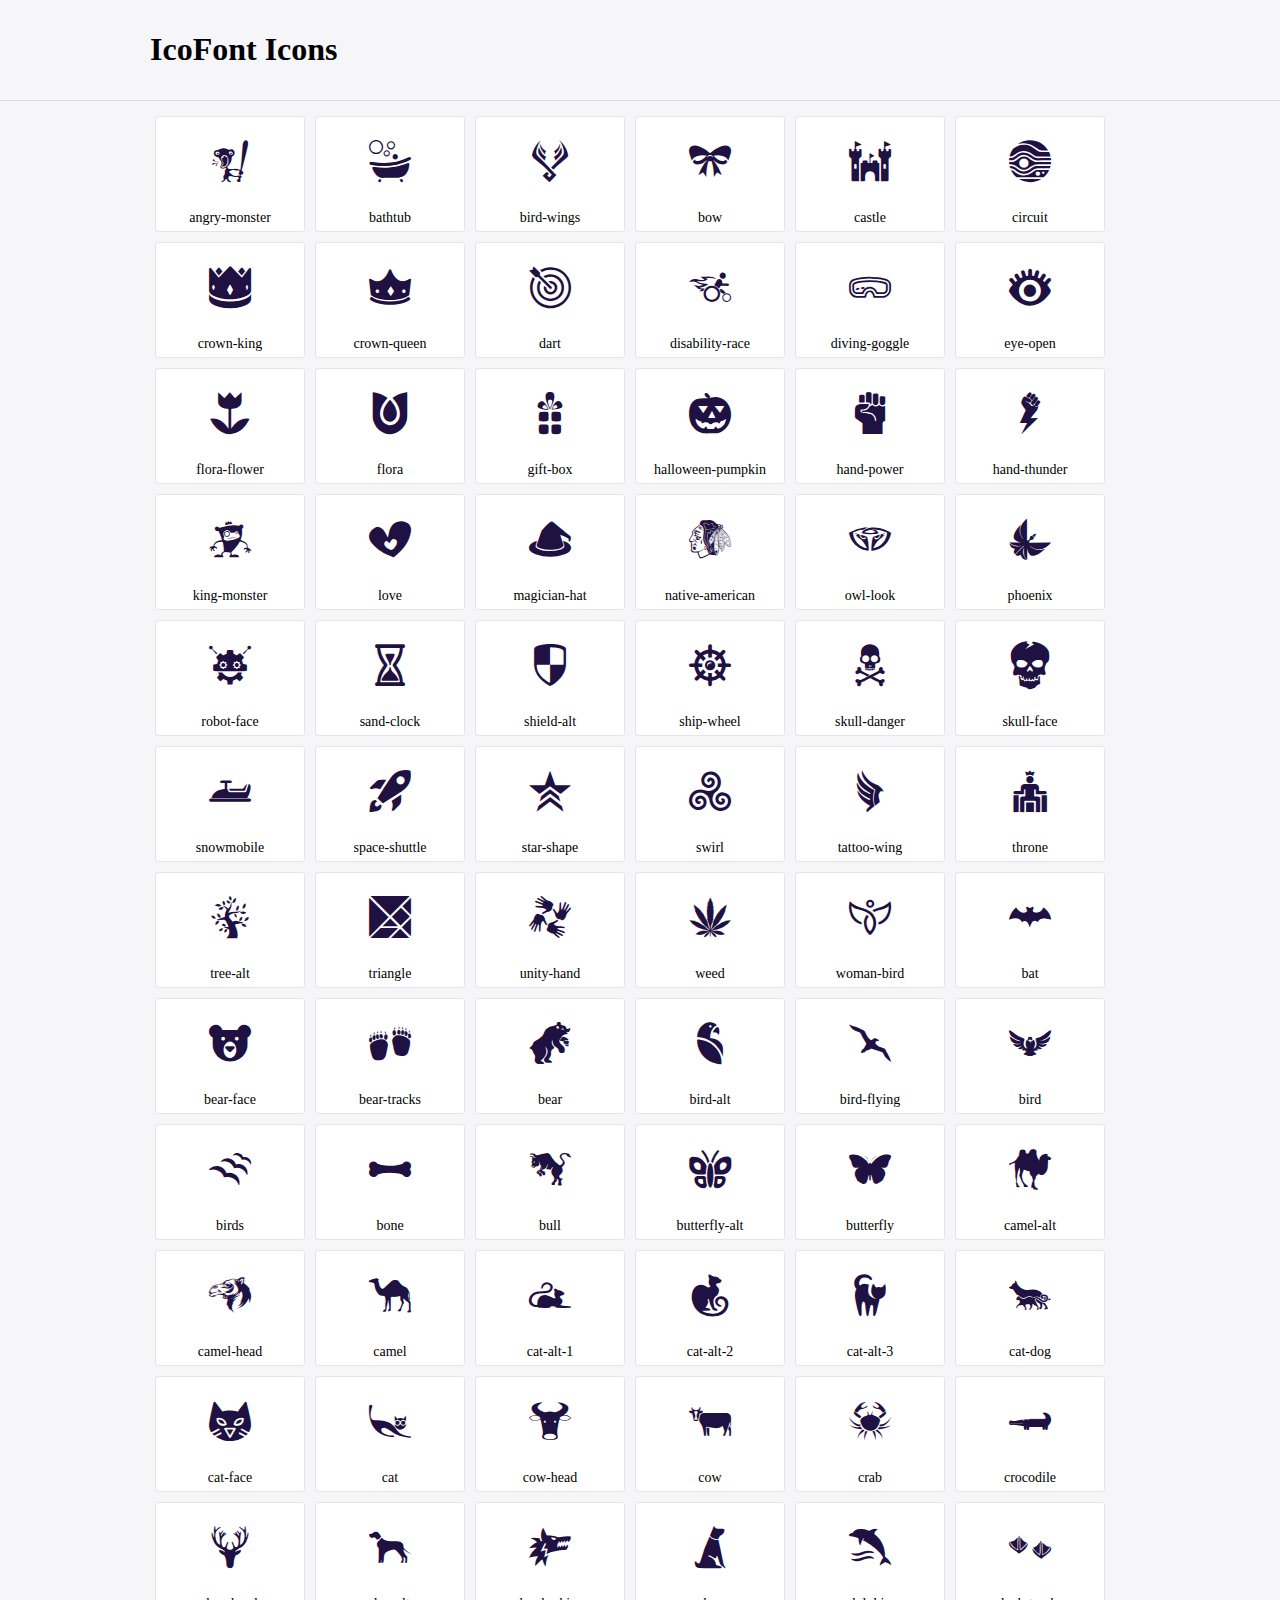
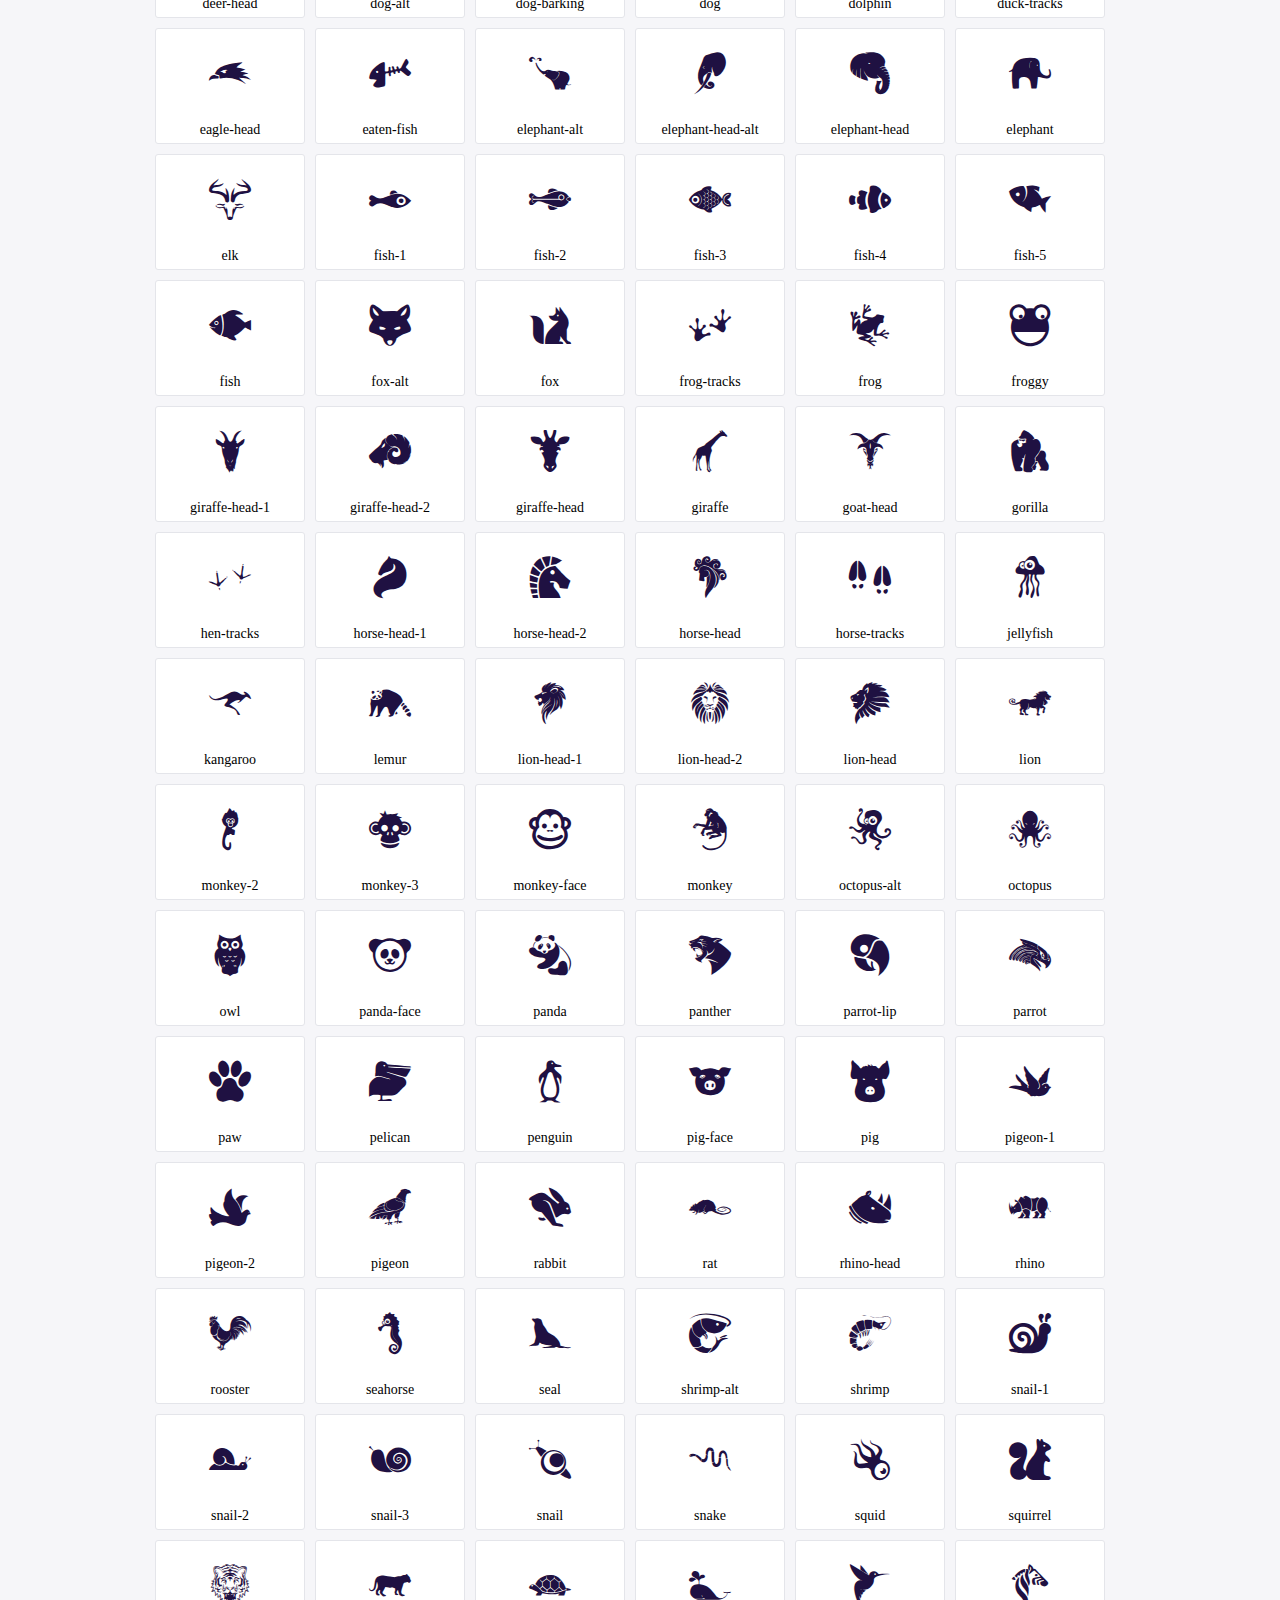
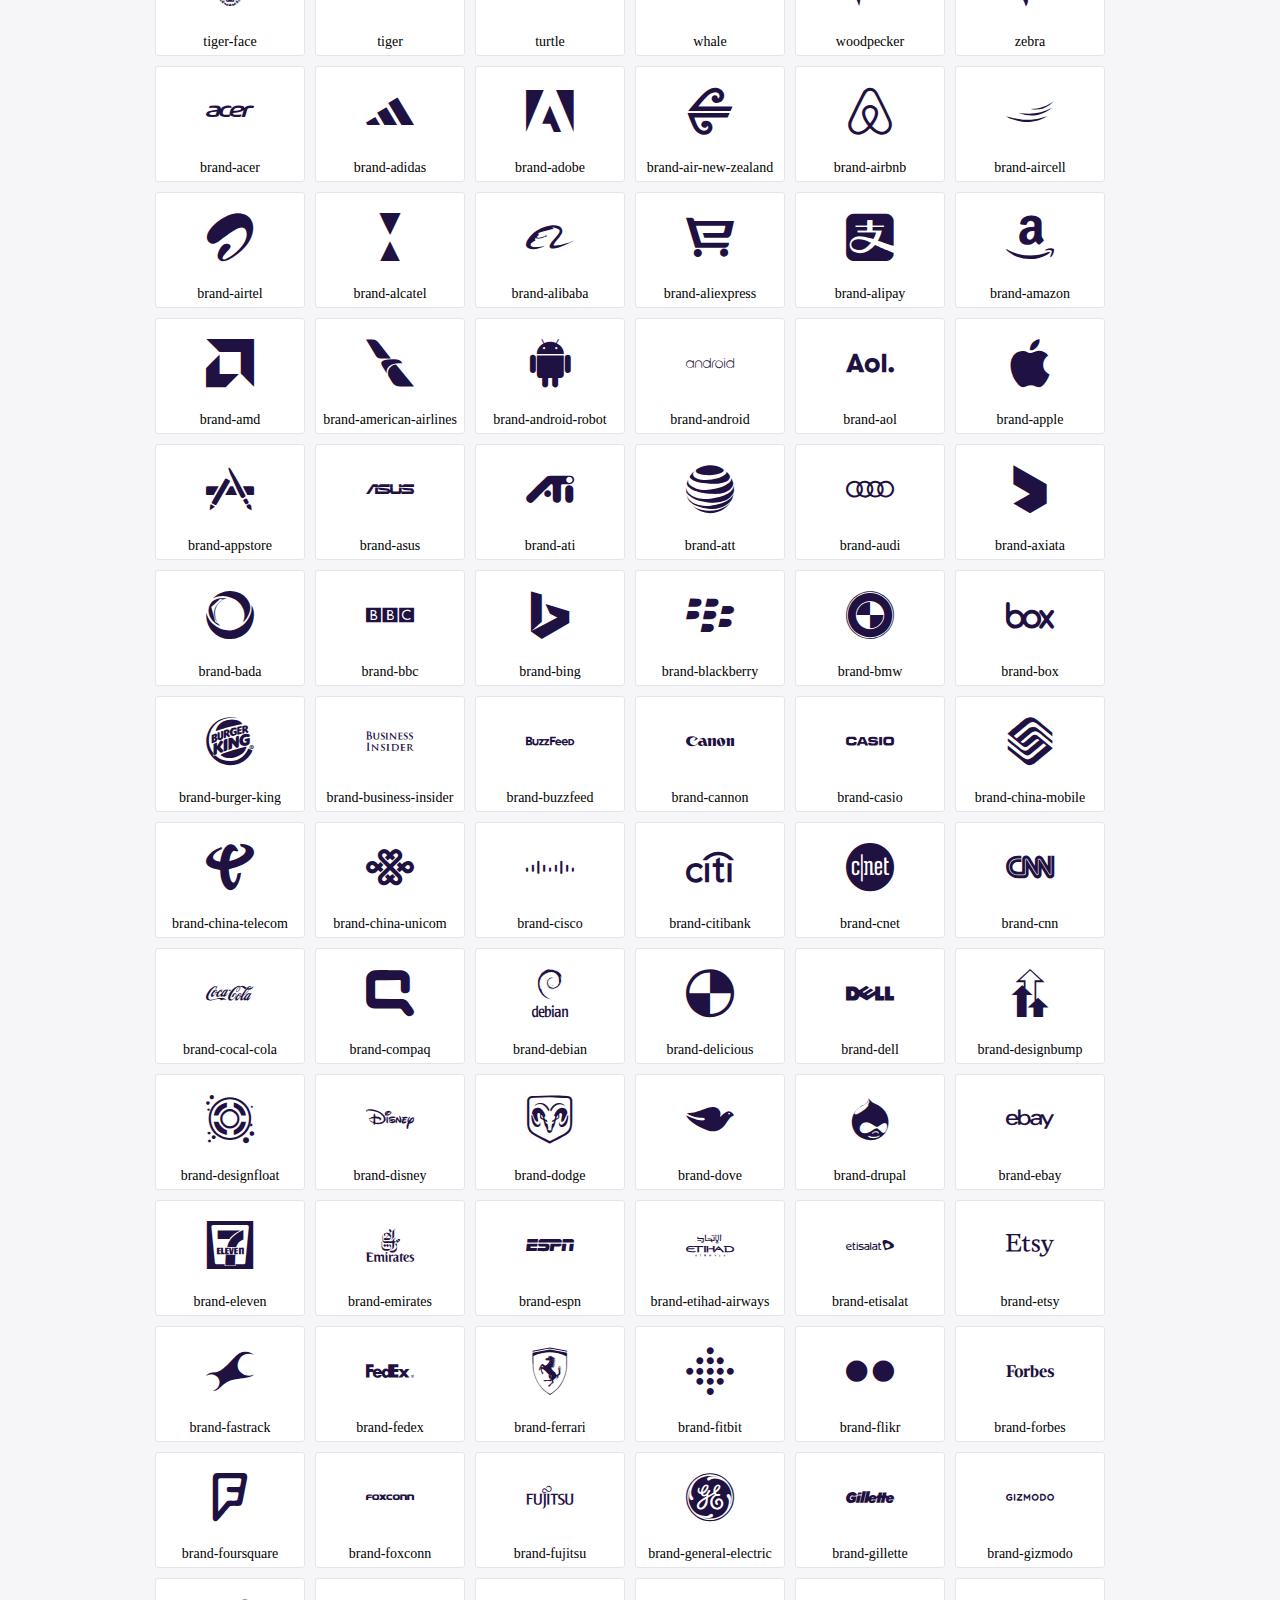
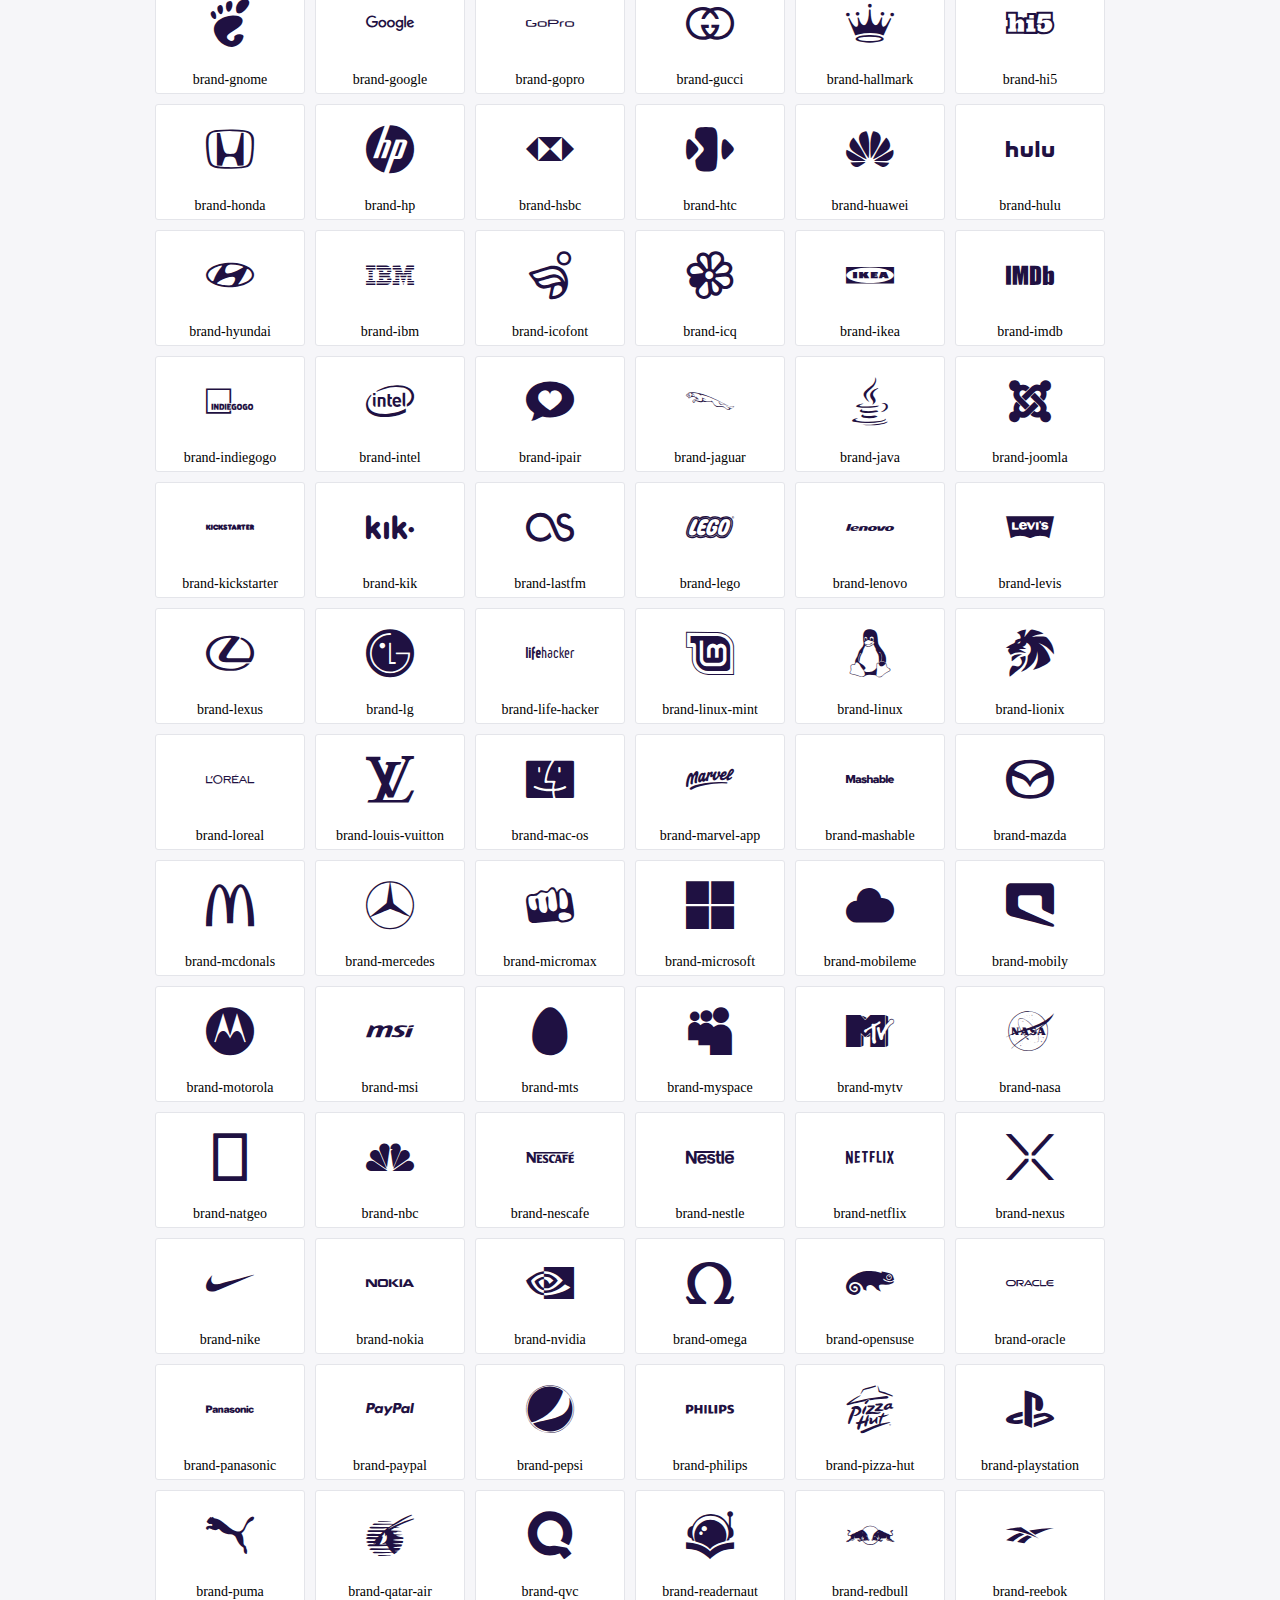
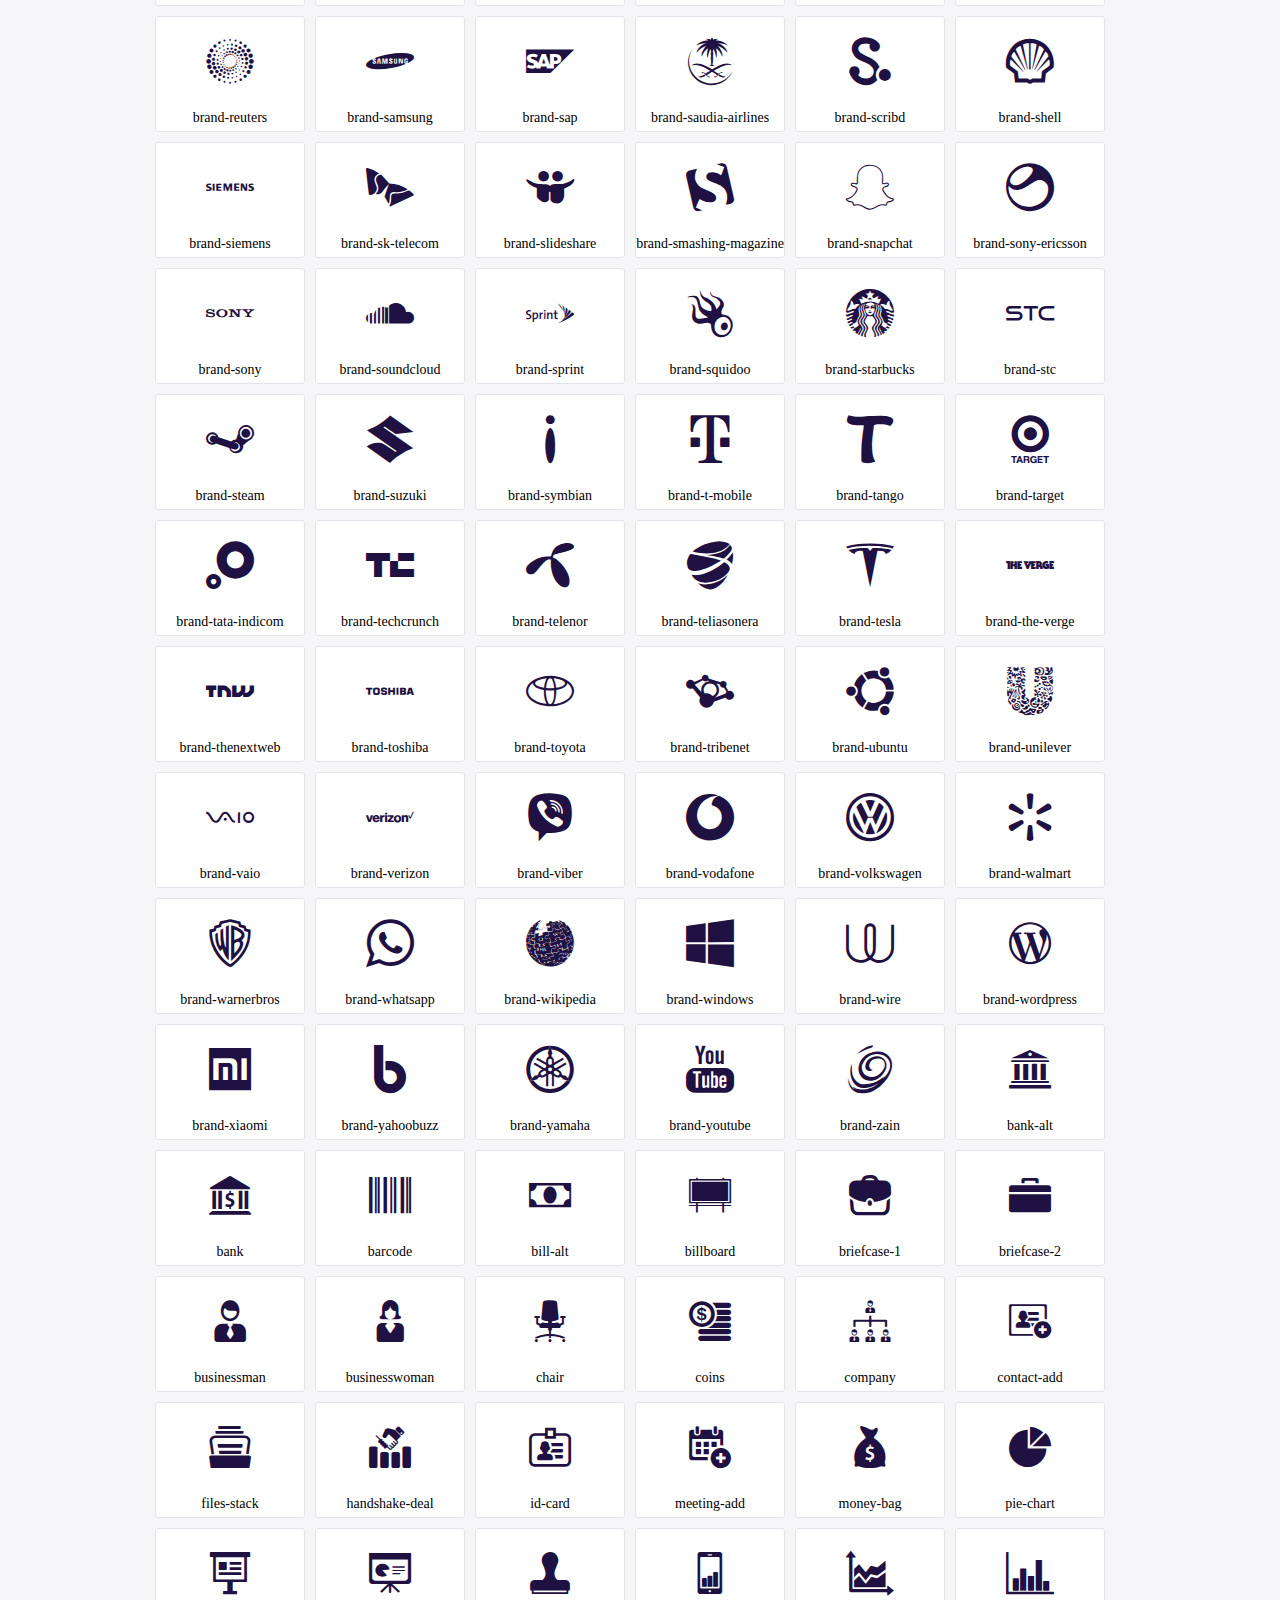
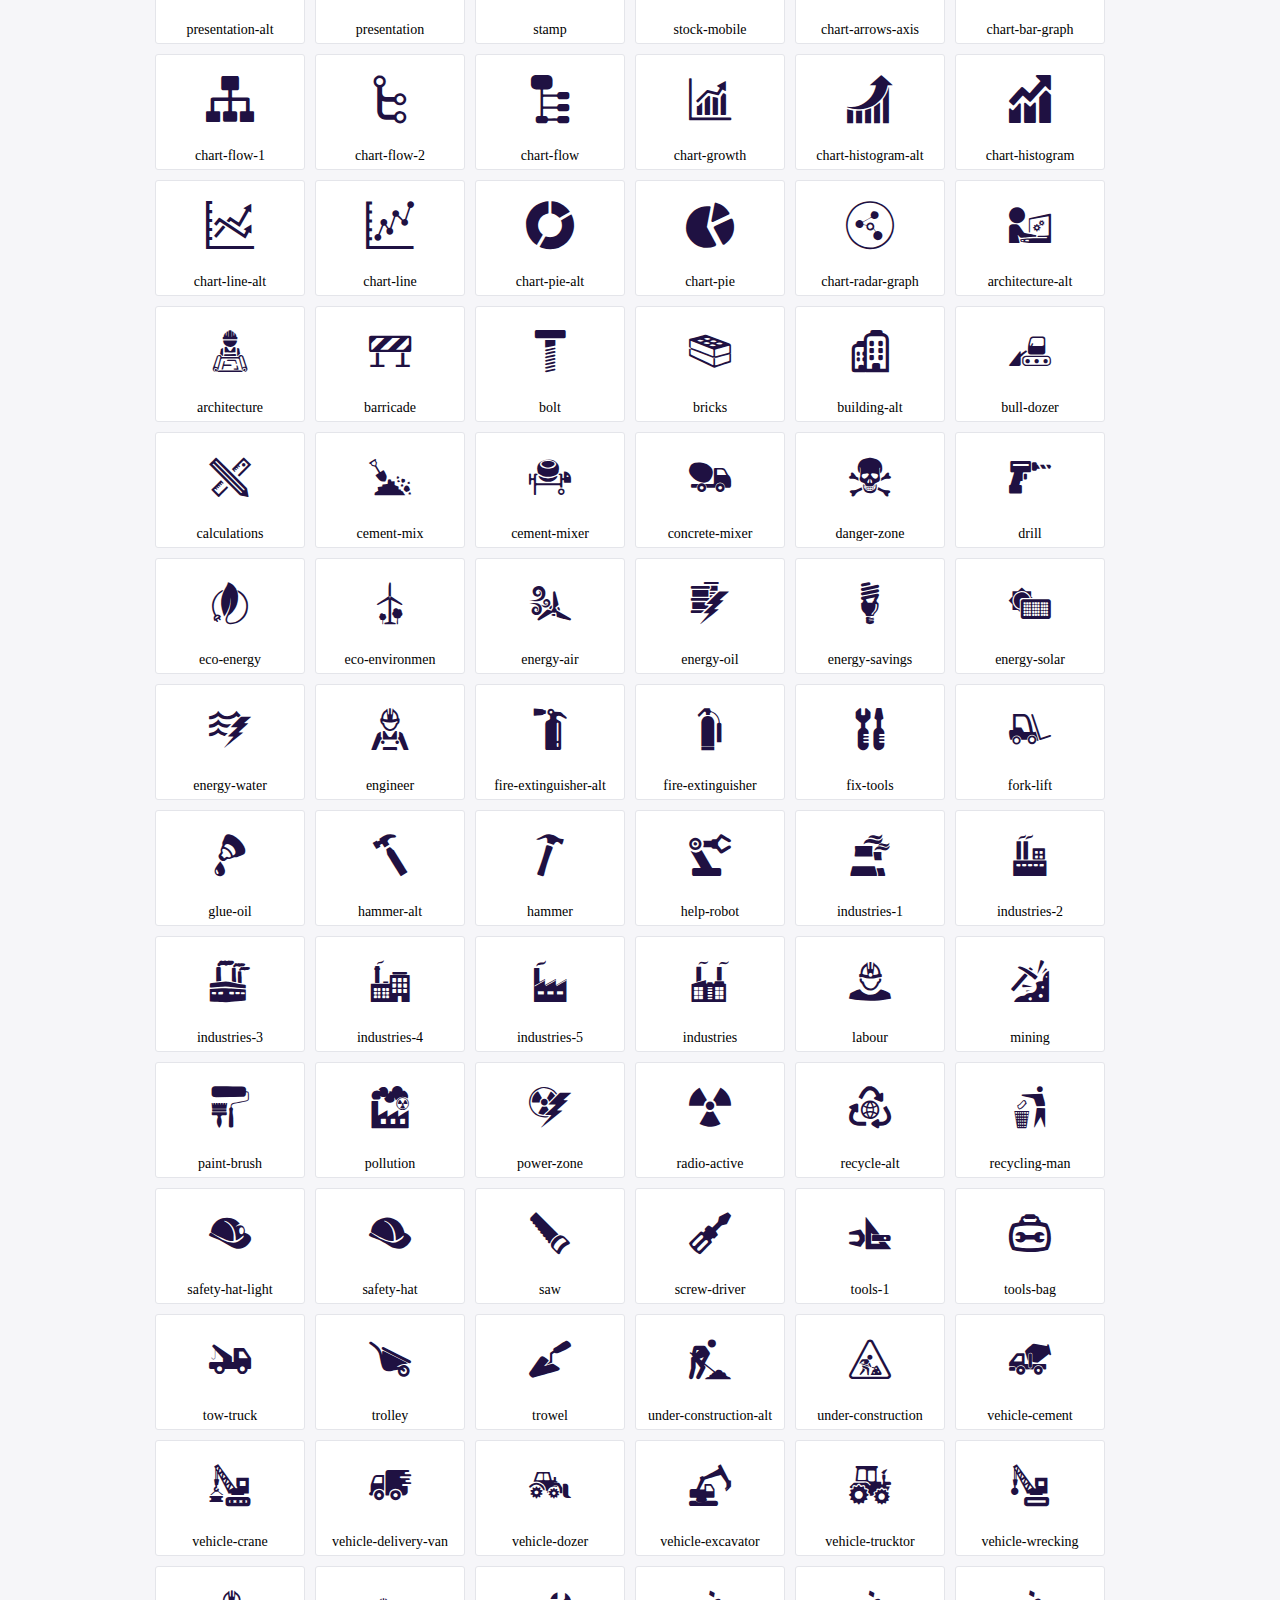
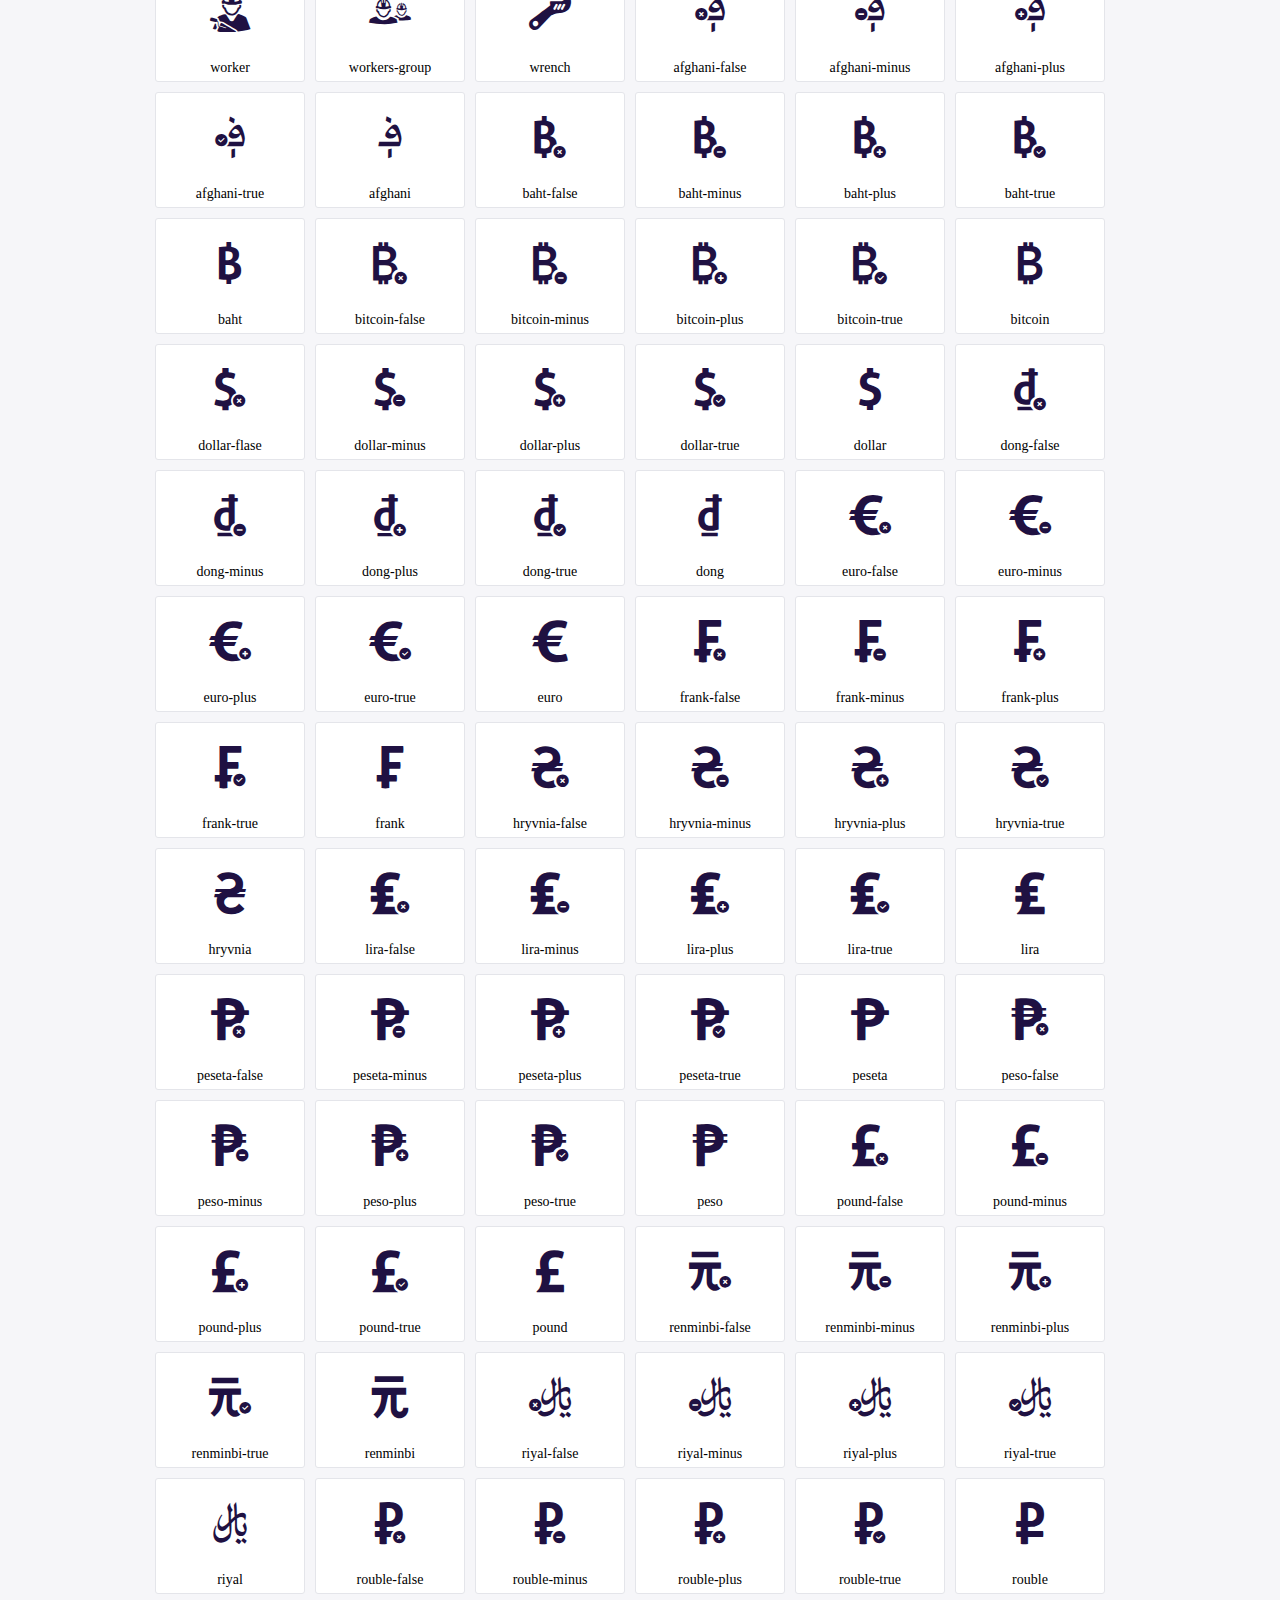
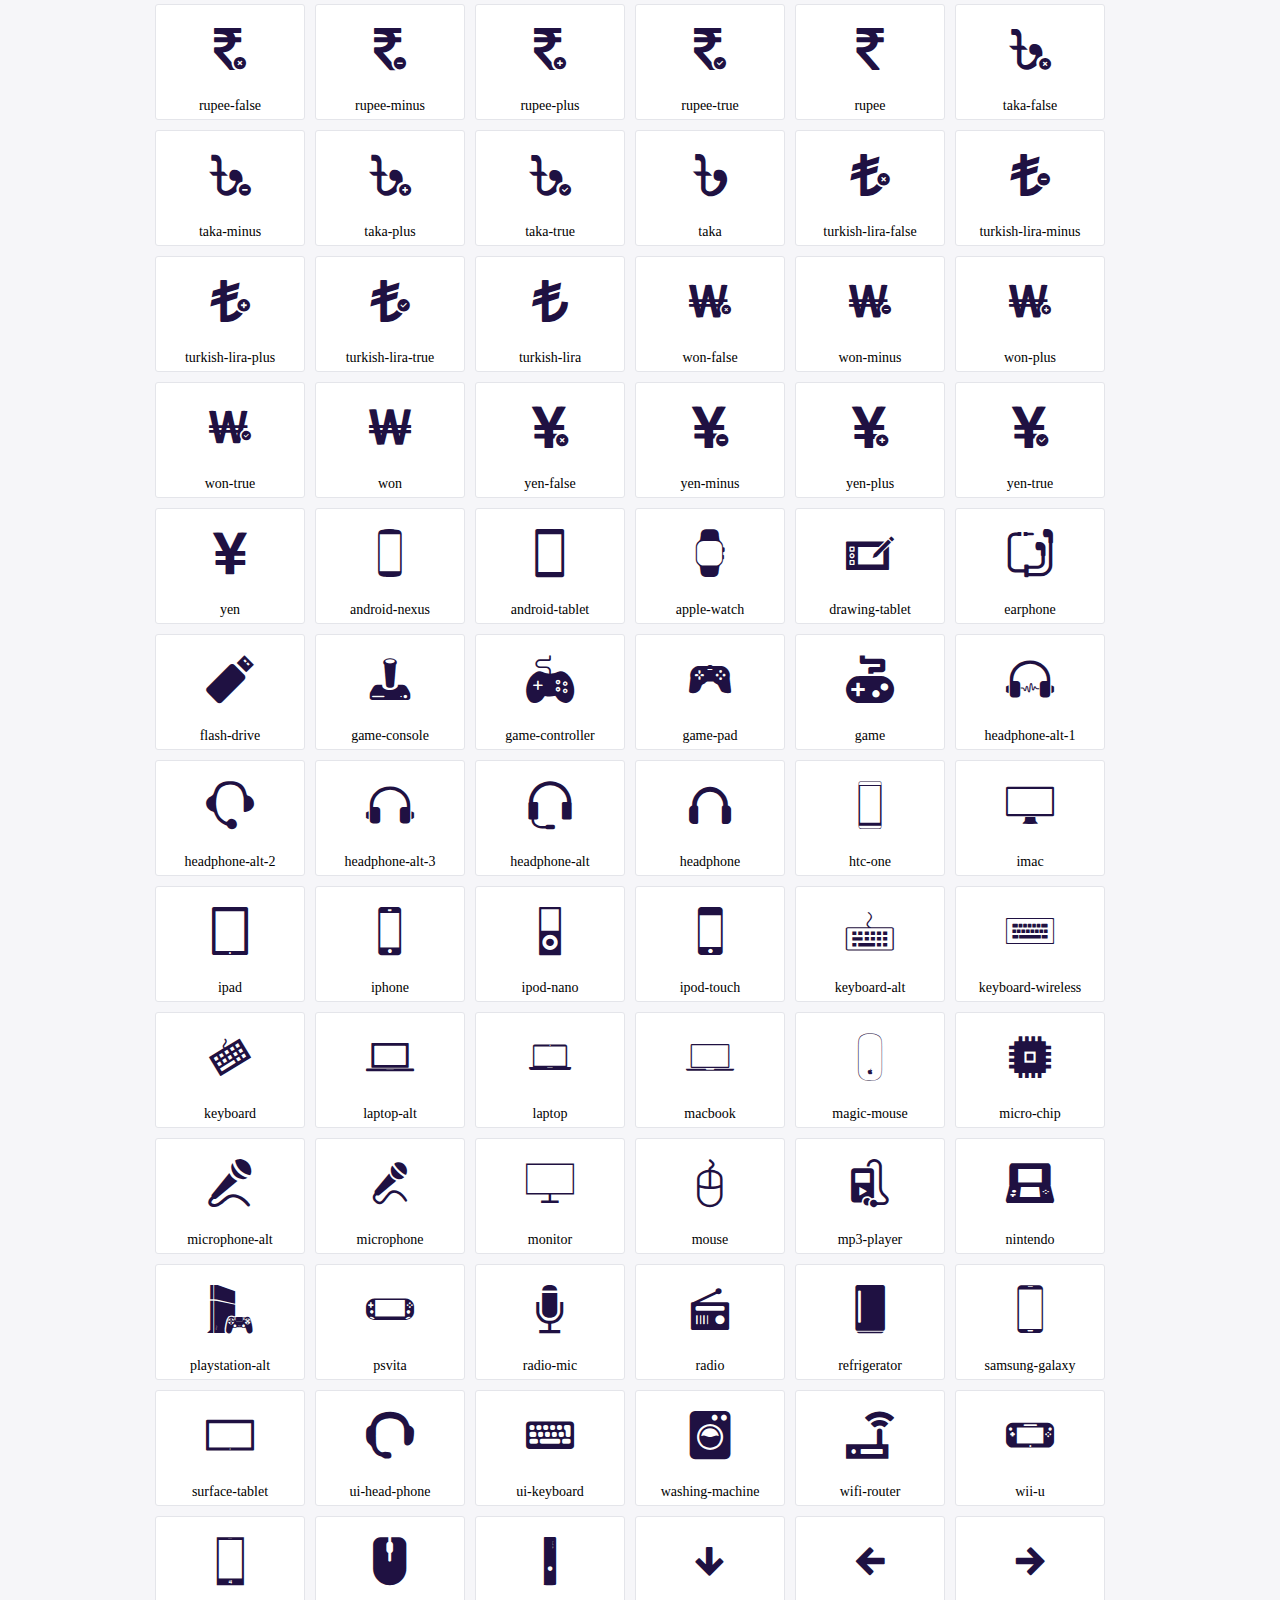
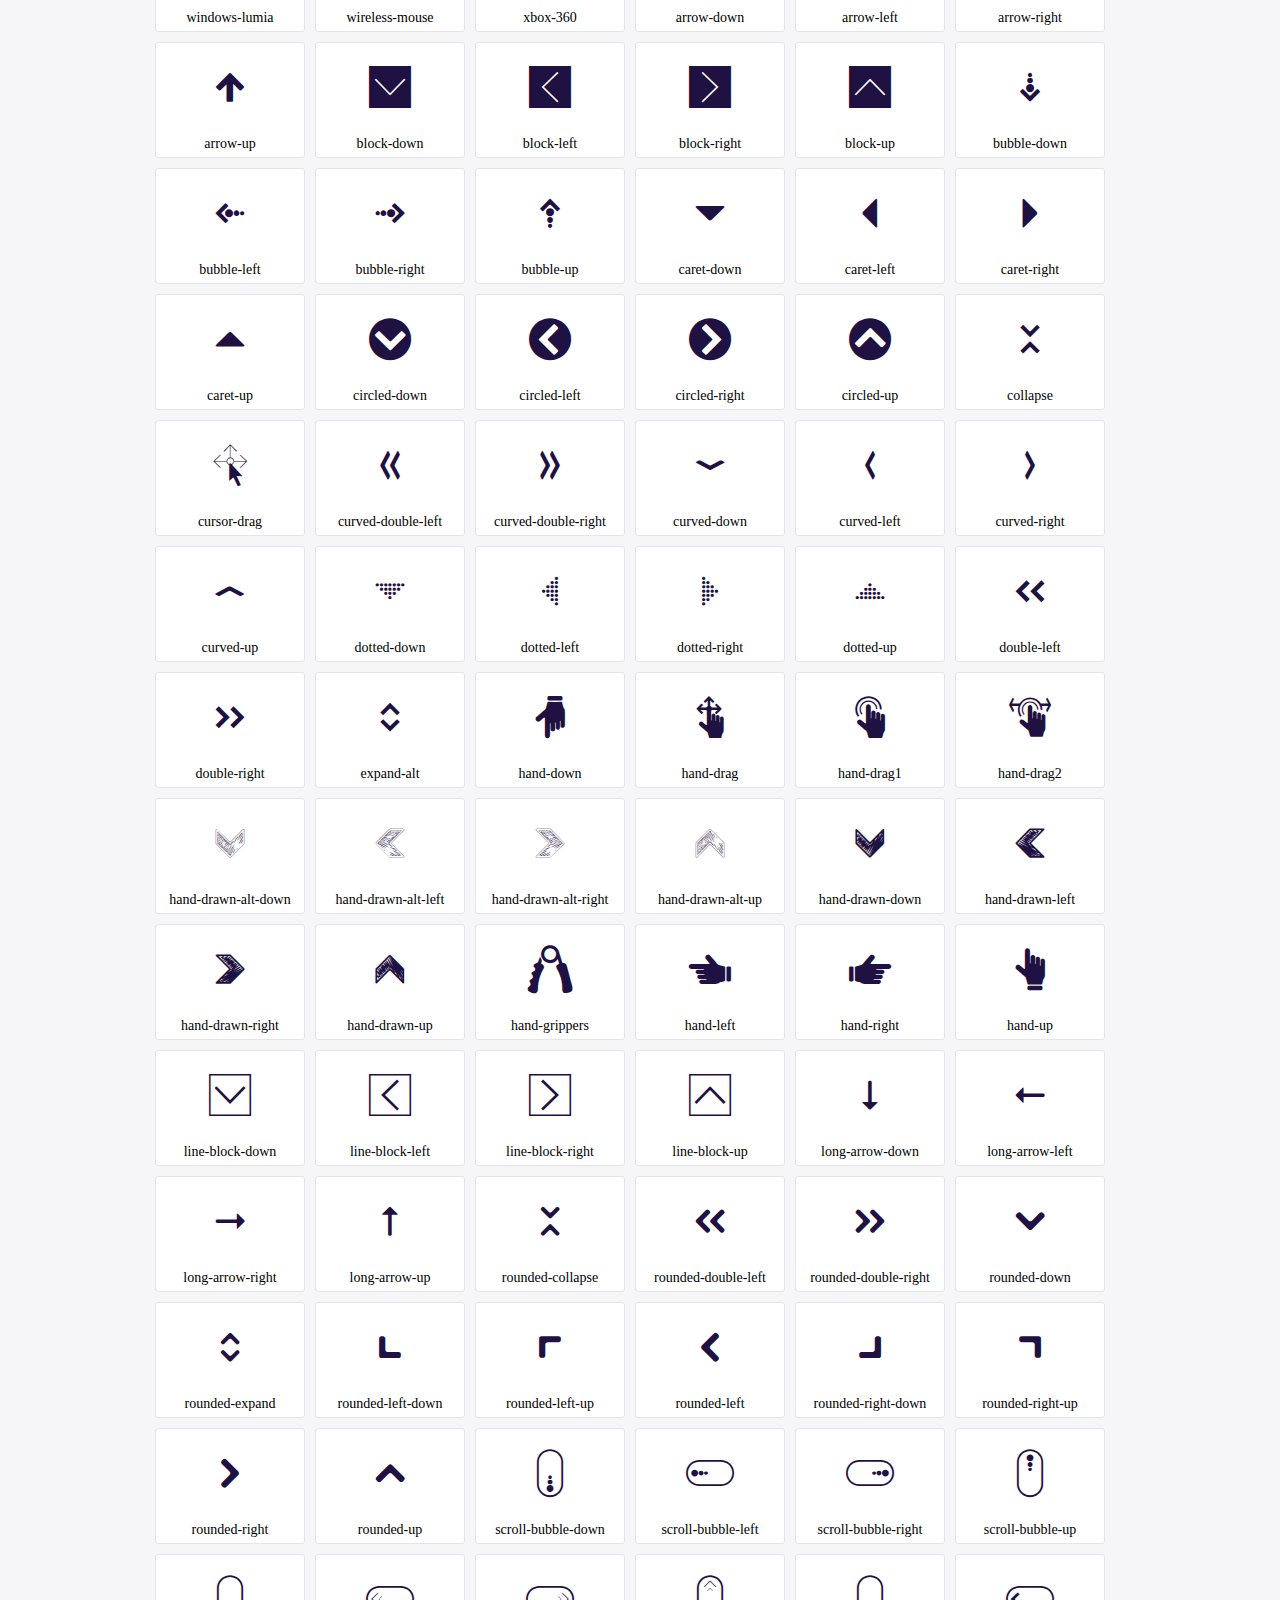
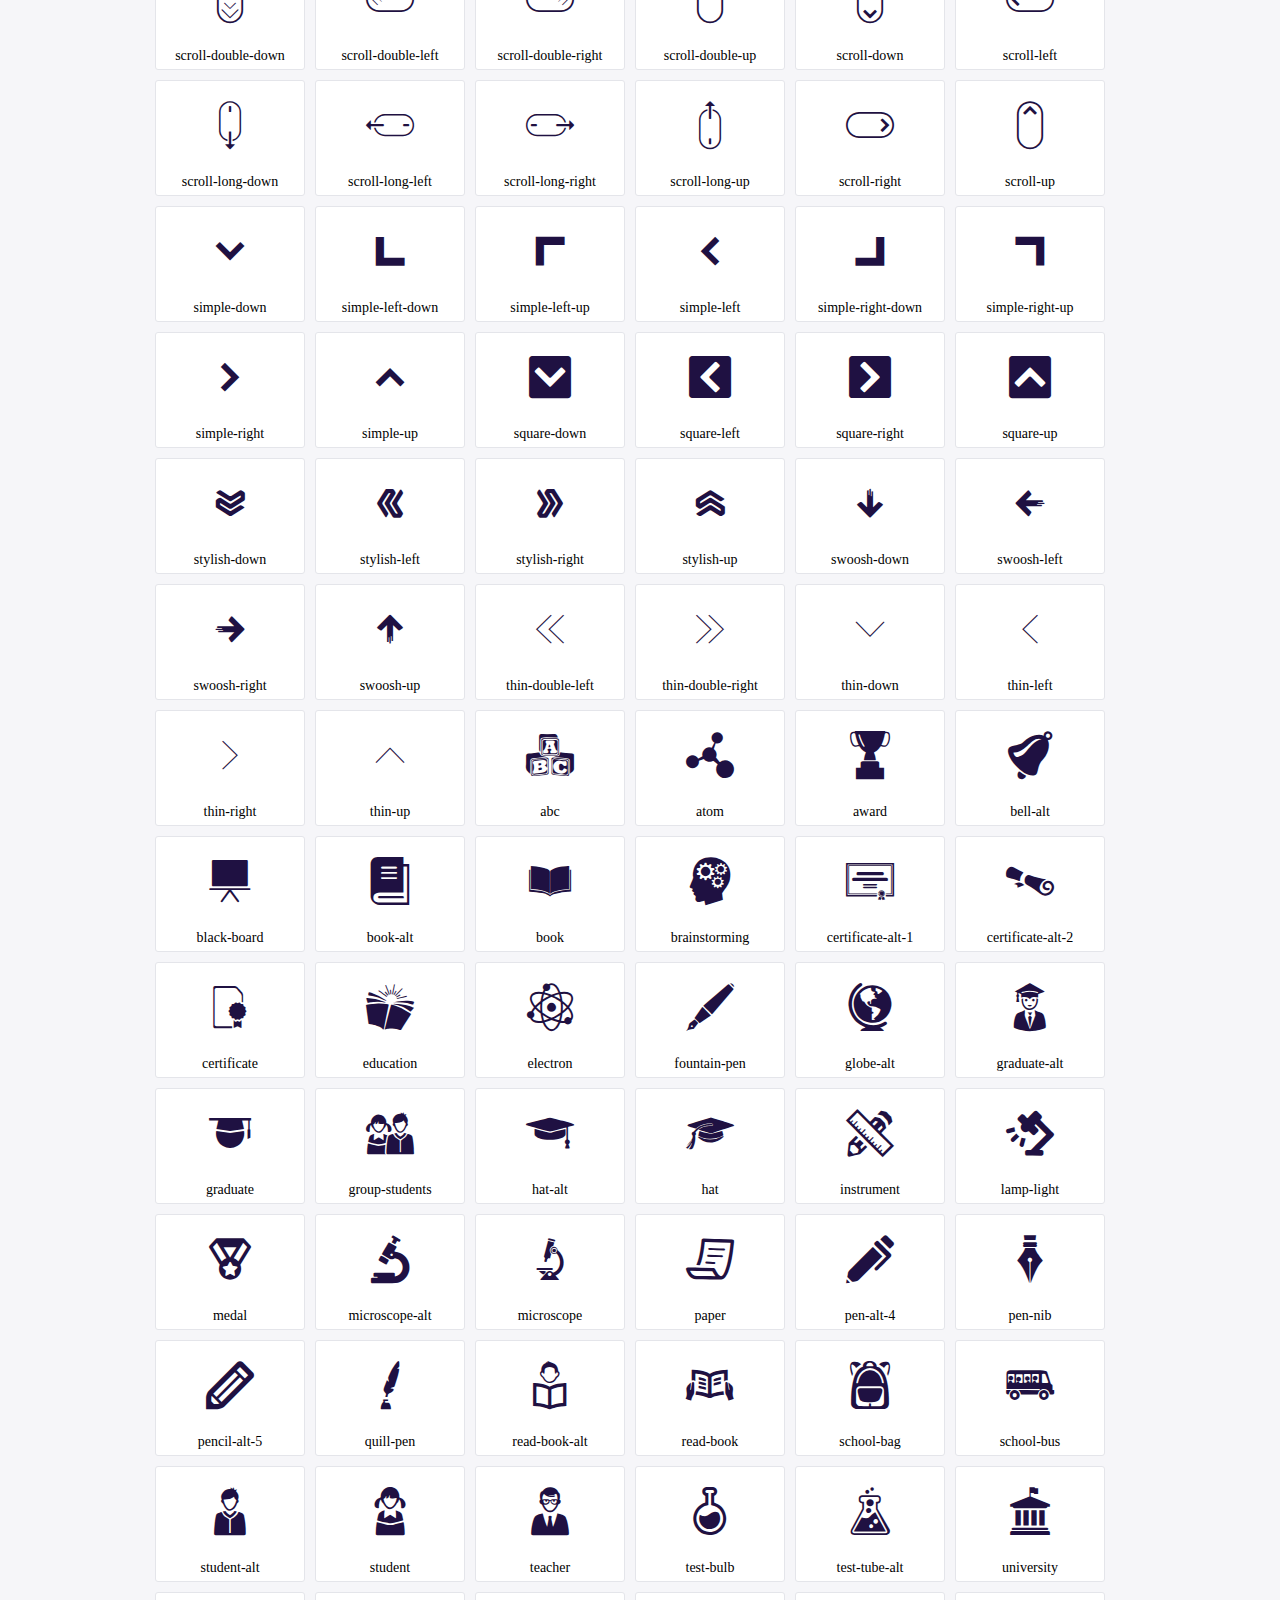
<file: assets/font/icofont/demo.html>
<!DOCTYPE html>
	<html>
	<head>
		<meta charset="utf-8">
		<title>Examples | IcoFont</title>
		<link rel="stylesheet" type="text/css" href="./icofont.min.css">
		<style type="text/css">
			body {
				margin: 0;
				padding: 0;
				background: #F6F6F9;
			}
			.header {
				border-bottom: 1px solid #DCDCE1;
				padding: 10px 0;
				margin-bottom: 10px;
			}
			.container {
				width: 980px;
				margin: 0 auto;
			}
			.ico-title {
				font-size: 2em;
			}
			.iconlist {
				margin: 0;
				padding: 0;
				list-style: none;
				text-align: center;
				width: 100%;
				display: flex;
				flex-wrap: wrap;
				flex-direction: row;
			}
			.iconlist li {
				position: relative;
				margin: 5px;
				width: 150px;
				cursor: pointer;
			}
			.iconlist li .icon-holder {
				position: relative;
				text-align: center;
				border-radius: 3px;
				overflow: hidden;
				padding-bottom: 5px;
				background: #ffffff;
				border: 1px solid #E4E5EA;
				transition: all 0.2s linear 0s;
			}
			.iconlist li .icon-holder:hover {
				background: #00C3DA;
				color: #ffffff;
			}
			.iconlist li .icon-holder:hover .icon i {
				color: #ffffff;
			}
			.iconlist li .icon-holder .icon {
				padding: 20px;
				text-align: center;
			}
			.iconlist li .icon-holder .icon i {
				font-size: 3em;
				color: #1F1142;
			}
			.iconlist li .icon-holder span {
				font-size: 14px;
				display: block;
				margin-top: 5px;
				border-radius: 3px;
			}
		</style>
	</head>
	<body>
	<div class="header">
		<div class="container">
			<h1 class="ico-title"> IcoFont Icons </h1>
		</div>
	</div>
	<div class="container">
		<ul class="iconlist">
		
		<li>
			<div class="icon-holder">
				<div class="icon"> 
					<i class="icofont-angry-monster"></i>
				</div> 
				<span> angry-monster </span>
			</div>
		</li>
		
		<li>
			<div class="icon-holder">
				<div class="icon"> 
					<i class="icofont-bathtub"></i>
				</div> 
				<span> bathtub </span>
			</div>
		</li>
		
		<li>
			<div class="icon-holder">
				<div class="icon"> 
					<i class="icofont-bird-wings"></i>
				</div> 
				<span> bird-wings </span>
			</div>
		</li>
		
		<li>
			<div class="icon-holder">
				<div class="icon"> 
					<i class="icofont-bow"></i>
				</div> 
				<span> bow </span>
			</div>
		</li>
		
		<li>
			<div class="icon-holder">
				<div class="icon"> 
					<i class="icofont-castle"></i>
				</div> 
				<span> castle </span>
			</div>
		</li>
		
		<li>
			<div class="icon-holder">
				<div class="icon"> 
					<i class="icofont-circuit"></i>
				</div> 
				<span> circuit </span>
			</div>
		</li>
		
		<li>
			<div class="icon-holder">
				<div class="icon"> 
					<i class="icofont-crown-king"></i>
				</div> 
				<span> crown-king </span>
			</div>
		</li>
		
		<li>
			<div class="icon-holder">
				<div class="icon"> 
					<i class="icofont-crown-queen"></i>
				</div> 
				<span> crown-queen </span>
			</div>
		</li>
		
		<li>
			<div class="icon-holder">
				<div class="icon"> 
					<i class="icofont-dart"></i>
				</div> 
				<span> dart </span>
			</div>
		</li>
		
		<li>
			<div class="icon-holder">
				<div class="icon"> 
					<i class="icofont-disability-race"></i>
				</div> 
				<span> disability-race </span>
			</div>
		</li>
		
		<li>
			<div class="icon-holder">
				<div class="icon"> 
					<i class="icofont-diving-goggle"></i>
				</div> 
				<span> diving-goggle </span>
			</div>
		</li>
		
		<li>
			<div class="icon-holder">
				<div class="icon"> 
					<i class="icofont-eye-open"></i>
				</div> 
				<span> eye-open </span>
			</div>
		</li>
		
		<li>
			<div class="icon-holder">
				<div class="icon"> 
					<i class="icofont-flora-flower"></i>
				</div> 
				<span> flora-flower </span>
			</div>
		</li>
		
		<li>
			<div class="icon-holder">
				<div class="icon"> 
					<i class="icofont-flora"></i>
				</div> 
				<span> flora </span>
			</div>
		</li>
		
		<li>
			<div class="icon-holder">
				<div class="icon"> 
					<i class="icofont-gift-box"></i>
				</div> 
				<span> gift-box </span>
			</div>
		</li>
		
		<li>
			<div class="icon-holder">
				<div class="icon"> 
					<i class="icofont-halloween-pumpkin"></i>
				</div> 
				<span> halloween-pumpkin </span>
			</div>
		</li>
		
		<li>
			<div class="icon-holder">
				<div class="icon"> 
					<i class="icofont-hand-power"></i>
				</div> 
				<span> hand-power </span>
			</div>
		</li>
		
		<li>
			<div class="icon-holder">
				<div class="icon"> 
					<i class="icofont-hand-thunder"></i>
				</div> 
				<span> hand-thunder </span>
			</div>
		</li>
		
		<li>
			<div class="icon-holder">
				<div class="icon"> 
					<i class="icofont-king-monster"></i>
				</div> 
				<span> king-monster </span>
			</div>
		</li>
		
		<li>
			<div class="icon-holder">
				<div class="icon"> 
					<i class="icofont-love"></i>
				</div> 
				<span> love </span>
			</div>
		</li>
		
		<li>
			<div class="icon-holder">
				<div class="icon"> 
					<i class="icofont-magician-hat"></i>
				</div> 
				<span> magician-hat </span>
			</div>
		</li>
		
		<li>
			<div class="icon-holder">
				<div class="icon"> 
					<i class="icofont-native-american"></i>
				</div> 
				<span> native-american </span>
			</div>
		</li>
		
		<li>
			<div class="icon-holder">
				<div class="icon"> 
					<i class="icofont-owl-look"></i>
				</div> 
				<span> owl-look </span>
			</div>
		</li>
		
		<li>
			<div class="icon-holder">
				<div class="icon"> 
					<i class="icofont-phoenix"></i>
				</div> 
				<span> phoenix </span>
			</div>
		</li>
		
		<li>
			<div class="icon-holder">
				<div class="icon"> 
					<i class="icofont-robot-face"></i>
				</div> 
				<span> robot-face </span>
			</div>
		</li>
		
		<li>
			<div class="icon-holder">
				<div class="icon"> 
					<i class="icofont-sand-clock"></i>
				</div> 
				<span> sand-clock </span>
			</div>
		</li>
		
		<li>
			<div class="icon-holder">
				<div class="icon"> 
					<i class="icofont-shield-alt"></i>
				</div> 
				<span> shield-alt </span>
			</div>
		</li>
		
		<li>
			<div class="icon-holder">
				<div class="icon"> 
					<i class="icofont-ship-wheel"></i>
				</div> 
				<span> ship-wheel </span>
			</div>
		</li>
		
		<li>
			<div class="icon-holder">
				<div class="icon"> 
					<i class="icofont-skull-danger"></i>
				</div> 
				<span> skull-danger </span>
			</div>
		</li>
		
		<li>
			<div class="icon-holder">
				<div class="icon"> 
					<i class="icofont-skull-face"></i>
				</div> 
				<span> skull-face </span>
			</div>
		</li>
		
		<li>
			<div class="icon-holder">
				<div class="icon"> 
					<i class="icofont-snowmobile"></i>
				</div> 
				<span> snowmobile </span>
			</div>
		</li>
		
		<li>
			<div class="icon-holder">
				<div class="icon"> 
					<i class="icofont-space-shuttle"></i>
				</div> 
				<span> space-shuttle </span>
			</div>
		</li>
		
		<li>
			<div class="icon-holder">
				<div class="icon"> 
					<i class="icofont-star-shape"></i>
				</div> 
				<span> star-shape </span>
			</div>
		</li>
		
		<li>
			<div class="icon-holder">
				<div class="icon"> 
					<i class="icofont-swirl"></i>
				</div> 
				<span> swirl </span>
			</div>
		</li>
		
		<li>
			<div class="icon-holder">
				<div class="icon"> 
					<i class="icofont-tattoo-wing"></i>
				</div> 
				<span> tattoo-wing </span>
			</div>
		</li>
		
		<li>
			<div class="icon-holder">
				<div class="icon"> 
					<i class="icofont-throne"></i>
				</div> 
				<span> throne </span>
			</div>
		</li>
		
		<li>
			<div class="icon-holder">
				<div class="icon"> 
					<i class="icofont-tree-alt"></i>
				</div> 
				<span> tree-alt </span>
			</div>
		</li>
		
		<li>
			<div class="icon-holder">
				<div class="icon"> 
					<i class="icofont-triangle"></i>
				</div> 
				<span> triangle </span>
			</div>
		</li>
		
		<li>
			<div class="icon-holder">
				<div class="icon"> 
					<i class="icofont-unity-hand"></i>
				</div> 
				<span> unity-hand </span>
			</div>
		</li>
		
		<li>
			<div class="icon-holder">
				<div class="icon"> 
					<i class="icofont-weed"></i>
				</div> 
				<span> weed </span>
			</div>
		</li>
		
		<li>
			<div class="icon-holder">
				<div class="icon"> 
					<i class="icofont-woman-bird"></i>
				</div> 
				<span> woman-bird </span>
			</div>
		</li>
		
		<li>
			<div class="icon-holder">
				<div class="icon"> 
					<i class="icofont-bat"></i>
				</div> 
				<span> bat </span>
			</div>
		</li>
		
		<li>
			<div class="icon-holder">
				<div class="icon"> 
					<i class="icofont-bear-face"></i>
				</div> 
				<span> bear-face </span>
			</div>
		</li>
		
		<li>
			<div class="icon-holder">
				<div class="icon"> 
					<i class="icofont-bear-tracks"></i>
				</div> 
				<span> bear-tracks </span>
			</div>
		</li>
		
		<li>
			<div class="icon-holder">
				<div class="icon"> 
					<i class="icofont-bear"></i>
				</div> 
				<span> bear </span>
			</div>
		</li>
		
		<li>
			<div class="icon-holder">
				<div class="icon"> 
					<i class="icofont-bird-alt"></i>
				</div> 
				<span> bird-alt </span>
			</div>
		</li>
		
		<li>
			<div class="icon-holder">
				<div class="icon"> 
					<i class="icofont-bird-flying"></i>
				</div> 
				<span> bird-flying </span>
			</div>
		</li>
		
		<li>
			<div class="icon-holder">
				<div class="icon"> 
					<i class="icofont-bird"></i>
				</div> 
				<span> bird </span>
			</div>
		</li>
		
		<li>
			<div class="icon-holder">
				<div class="icon"> 
					<i class="icofont-birds"></i>
				</div> 
				<span> birds </span>
			</div>
		</li>
		
		<li>
			<div class="icon-holder">
				<div class="icon"> 
					<i class="icofont-bone"></i>
				</div> 
				<span> bone </span>
			</div>
		</li>
		
		<li>
			<div class="icon-holder">
				<div class="icon"> 
					<i class="icofont-bull"></i>
				</div> 
				<span> bull </span>
			</div>
		</li>
		
		<li>
			<div class="icon-holder">
				<div class="icon"> 
					<i class="icofont-butterfly-alt"></i>
				</div> 
				<span> butterfly-alt </span>
			</div>
		</li>
		
		<li>
			<div class="icon-holder">
				<div class="icon"> 
					<i class="icofont-butterfly"></i>
				</div> 
				<span> butterfly </span>
			</div>
		</li>
		
		<li>
			<div class="icon-holder">
				<div class="icon"> 
					<i class="icofont-camel-alt"></i>
				</div> 
				<span> camel-alt </span>
			</div>
		</li>
		
		<li>
			<div class="icon-holder">
				<div class="icon"> 
					<i class="icofont-camel-head"></i>
				</div> 
				<span> camel-head </span>
			</div>
		</li>
		
		<li>
			<div class="icon-holder">
				<div class="icon"> 
					<i class="icofont-camel"></i>
				</div> 
				<span> camel </span>
			</div>
		</li>
		
		<li>
			<div class="icon-holder">
				<div class="icon"> 
					<i class="icofont-cat-alt-1"></i>
				</div> 
				<span> cat-alt-1 </span>
			</div>
		</li>
		
		<li>
			<div class="icon-holder">
				<div class="icon"> 
					<i class="icofont-cat-alt-2"></i>
				</div> 
				<span> cat-alt-2 </span>
			</div>
		</li>
		
		<li>
			<div class="icon-holder">
				<div class="icon"> 
					<i class="icofont-cat-alt-3"></i>
				</div> 
				<span> cat-alt-3 </span>
			</div>
		</li>
		
		<li>
			<div class="icon-holder">
				<div class="icon"> 
					<i class="icofont-cat-dog"></i>
				</div> 
				<span> cat-dog </span>
			</div>
		</li>
		
		<li>
			<div class="icon-holder">
				<div class="icon"> 
					<i class="icofont-cat-face"></i>
				</div> 
				<span> cat-face </span>
			</div>
		</li>
		
		<li>
			<div class="icon-holder">
				<div class="icon"> 
					<i class="icofont-cat"></i>
				</div> 
				<span> cat </span>
			</div>
		</li>
		
		<li>
			<div class="icon-holder">
				<div class="icon"> 
					<i class="icofont-cow-head"></i>
				</div> 
				<span> cow-head </span>
			</div>
		</li>
		
		<li>
			<div class="icon-holder">
				<div class="icon"> 
					<i class="icofont-cow"></i>
				</div> 
				<span> cow </span>
			</div>
		</li>
		
		<li>
			<div class="icon-holder">
				<div class="icon"> 
					<i class="icofont-crab"></i>
				</div> 
				<span> crab </span>
			</div>
		</li>
		
		<li>
			<div class="icon-holder">
				<div class="icon"> 
					<i class="icofont-crocodile"></i>
				</div> 
				<span> crocodile </span>
			</div>
		</li>
		
		<li>
			<div class="icon-holder">
				<div class="icon"> 
					<i class="icofont-deer-head"></i>
				</div> 
				<span> deer-head </span>
			</div>
		</li>
		
		<li>
			<div class="icon-holder">
				<div class="icon"> 
					<i class="icofont-dog-alt"></i>
				</div> 
				<span> dog-alt </span>
			</div>
		</li>
		
		<li>
			<div class="icon-holder">
				<div class="icon"> 
					<i class="icofont-dog-barking"></i>
				</div> 
				<span> dog-barking </span>
			</div>
		</li>
		
		<li>
			<div class="icon-holder">
				<div class="icon"> 
					<i class="icofont-dog"></i>
				</div> 
				<span> dog </span>
			</div>
		</li>
		
		<li>
			<div class="icon-holder">
				<div class="icon"> 
					<i class="icofont-dolphin"></i>
				</div> 
				<span> dolphin </span>
			</div>
		</li>
		
		<li>
			<div class="icon-holder">
				<div class="icon"> 
					<i class="icofont-duck-tracks"></i>
				</div> 
				<span> duck-tracks </span>
			</div>
		</li>
		
		<li>
			<div class="icon-holder">
				<div class="icon"> 
					<i class="icofont-eagle-head"></i>
				</div> 
				<span> eagle-head </span>
			</div>
		</li>
		
		<li>
			<div class="icon-holder">
				<div class="icon"> 
					<i class="icofont-eaten-fish"></i>
				</div> 
				<span> eaten-fish </span>
			</div>
		</li>
		
		<li>
			<div class="icon-holder">
				<div class="icon"> 
					<i class="icofont-elephant-alt"></i>
				</div> 
				<span> elephant-alt </span>
			</div>
		</li>
		
		<li>
			<div class="icon-holder">
				<div class="icon"> 
					<i class="icofont-elephant-head-alt"></i>
				</div> 
				<span> elephant-head-alt </span>
			</div>
		</li>
		
		<li>
			<div class="icon-holder">
				<div class="icon"> 
					<i class="icofont-elephant-head"></i>
				</div> 
				<span> elephant-head </span>
			</div>
		</li>
		
		<li>
			<div class="icon-holder">
				<div class="icon"> 
					<i class="icofont-elephant"></i>
				</div> 
				<span> elephant </span>
			</div>
		</li>
		
		<li>
			<div class="icon-holder">
				<div class="icon"> 
					<i class="icofont-elk"></i>
				</div> 
				<span> elk </span>
			</div>
		</li>
		
		<li>
			<div class="icon-holder">
				<div class="icon"> 
					<i class="icofont-fish-1"></i>
				</div> 
				<span> fish-1 </span>
			</div>
		</li>
		
		<li>
			<div class="icon-holder">
				<div class="icon"> 
					<i class="icofont-fish-2"></i>
				</div> 
				<span> fish-2 </span>
			</div>
		</li>
		
		<li>
			<div class="icon-holder">
				<div class="icon"> 
					<i class="icofont-fish-3"></i>
				</div> 
				<span> fish-3 </span>
			</div>
		</li>
		
		<li>
			<div class="icon-holder">
				<div class="icon"> 
					<i class="icofont-fish-4"></i>
				</div> 
				<span> fish-4 </span>
			</div>
		</li>
		
		<li>
			<div class="icon-holder">
				<div class="icon"> 
					<i class="icofont-fish-5"></i>
				</div> 
				<span> fish-5 </span>
			</div>
		</li>
		
		<li>
			<div class="icon-holder">
				<div class="icon"> 
					<i class="icofont-fish"></i>
				</div> 
				<span> fish </span>
			</div>
		</li>
		
		<li>
			<div class="icon-holder">
				<div class="icon"> 
					<i class="icofont-fox-alt"></i>
				</div> 
				<span> fox-alt </span>
			</div>
		</li>
		
		<li>
			<div class="icon-holder">
				<div class="icon"> 
					<i class="icofont-fox"></i>
				</div> 
				<span> fox </span>
			</div>
		</li>
		
		<li>
			<div class="icon-holder">
				<div class="icon"> 
					<i class="icofont-frog-tracks"></i>
				</div> 
				<span> frog-tracks </span>
			</div>
		</li>
		
		<li>
			<div class="icon-holder">
				<div class="icon"> 
					<i class="icofont-frog"></i>
				</div> 
				<span> frog </span>
			</div>
		</li>
		
		<li>
			<div class="icon-holder">
				<div class="icon"> 
					<i class="icofont-froggy"></i>
				</div> 
				<span> froggy </span>
			</div>
		</li>
		
		<li>
			<div class="icon-holder">
				<div class="icon"> 
					<i class="icofont-giraffe-head-1"></i>
				</div> 
				<span> giraffe-head-1 </span>
			</div>
		</li>
		
		<li>
			<div class="icon-holder">
				<div class="icon"> 
					<i class="icofont-giraffe-head-2"></i>
				</div> 
				<span> giraffe-head-2 </span>
			</div>
		</li>
		
		<li>
			<div class="icon-holder">
				<div class="icon"> 
					<i class="icofont-giraffe-head"></i>
				</div> 
				<span> giraffe-head </span>
			</div>
		</li>
		
		<li>
			<div class="icon-holder">
				<div class="icon"> 
					<i class="icofont-giraffe"></i>
				</div> 
				<span> giraffe </span>
			</div>
		</li>
		
		<li>
			<div class="icon-holder">
				<div class="icon"> 
					<i class="icofont-goat-head"></i>
				</div> 
				<span> goat-head </span>
			</div>
		</li>
		
		<li>
			<div class="icon-holder">
				<div class="icon"> 
					<i class="icofont-gorilla"></i>
				</div> 
				<span> gorilla </span>
			</div>
		</li>
		
		<li>
			<div class="icon-holder">
				<div class="icon"> 
					<i class="icofont-hen-tracks"></i>
				</div> 
				<span> hen-tracks </span>
			</div>
		</li>
		
		<li>
			<div class="icon-holder">
				<div class="icon"> 
					<i class="icofont-horse-head-1"></i>
				</div> 
				<span> horse-head-1 </span>
			</div>
		</li>
		
		<li>
			<div class="icon-holder">
				<div class="icon"> 
					<i class="icofont-horse-head-2"></i>
				</div> 
				<span> horse-head-2 </span>
			</div>
		</li>
		
		<li>
			<div class="icon-holder">
				<div class="icon"> 
					<i class="icofont-horse-head"></i>
				</div> 
				<span> horse-head </span>
			</div>
		</li>
		
		<li>
			<div class="icon-holder">
				<div class="icon"> 
					<i class="icofont-horse-tracks"></i>
				</div> 
				<span> horse-tracks </span>
			</div>
		</li>
		
		<li>
			<div class="icon-holder">
				<div class="icon"> 
					<i class="icofont-jellyfish"></i>
				</div> 
				<span> jellyfish </span>
			</div>
		</li>
		
		<li>
			<div class="icon-holder">
				<div class="icon"> 
					<i class="icofont-kangaroo"></i>
				</div> 
				<span> kangaroo </span>
			</div>
		</li>
		
		<li>
			<div class="icon-holder">
				<div class="icon"> 
					<i class="icofont-lemur"></i>
				</div> 
				<span> lemur </span>
			</div>
		</li>
		
		<li>
			<div class="icon-holder">
				<div class="icon"> 
					<i class="icofont-lion-head-1"></i>
				</div> 
				<span> lion-head-1 </span>
			</div>
		</li>
		
		<li>
			<div class="icon-holder">
				<div class="icon"> 
					<i class="icofont-lion-head-2"></i>
				</div> 
				<span> lion-head-2 </span>
			</div>
		</li>
		
		<li>
			<div class="icon-holder">
				<div class="icon"> 
					<i class="icofont-lion-head"></i>
				</div> 
				<span> lion-head </span>
			</div>
		</li>
		
		<li>
			<div class="icon-holder">
				<div class="icon"> 
					<i class="icofont-lion"></i>
				</div> 
				<span> lion </span>
			</div>
		</li>
		
		<li>
			<div class="icon-holder">
				<div class="icon"> 
					<i class="icofont-monkey-2"></i>
				</div> 
				<span> monkey-2 </span>
			</div>
		</li>
		
		<li>
			<div class="icon-holder">
				<div class="icon"> 
					<i class="icofont-monkey-3"></i>
				</div> 
				<span> monkey-3 </span>
			</div>
		</li>
		
		<li>
			<div class="icon-holder">
				<div class="icon"> 
					<i class="icofont-monkey-face"></i>
				</div> 
				<span> monkey-face </span>
			</div>
		</li>
		
		<li>
			<div class="icon-holder">
				<div class="icon"> 
					<i class="icofont-monkey"></i>
				</div> 
				<span> monkey </span>
			</div>
		</li>
		
		<li>
			<div class="icon-holder">
				<div class="icon"> 
					<i class="icofont-octopus-alt"></i>
				</div> 
				<span> octopus-alt </span>
			</div>
		</li>
		
		<li>
			<div class="icon-holder">
				<div class="icon"> 
					<i class="icofont-octopus"></i>
				</div> 
				<span> octopus </span>
			</div>
		</li>
		
		<li>
			<div class="icon-holder">
				<div class="icon"> 
					<i class="icofont-owl"></i>
				</div> 
				<span> owl </span>
			</div>
		</li>
		
		<li>
			<div class="icon-holder">
				<div class="icon"> 
					<i class="icofont-panda-face"></i>
				</div> 
				<span> panda-face </span>
			</div>
		</li>
		
		<li>
			<div class="icon-holder">
				<div class="icon"> 
					<i class="icofont-panda"></i>
				</div> 
				<span> panda </span>
			</div>
		</li>
		
		<li>
			<div class="icon-holder">
				<div class="icon"> 
					<i class="icofont-panther"></i>
				</div> 
				<span> panther </span>
			</div>
		</li>
		
		<li>
			<div class="icon-holder">
				<div class="icon"> 
					<i class="icofont-parrot-lip"></i>
				</div> 
				<span> parrot-lip </span>
			</div>
		</li>
		
		<li>
			<div class="icon-holder">
				<div class="icon"> 
					<i class="icofont-parrot"></i>
				</div> 
				<span> parrot </span>
			</div>
		</li>
		
		<li>
			<div class="icon-holder">
				<div class="icon"> 
					<i class="icofont-paw"></i>
				</div> 
				<span> paw </span>
			</div>
		</li>
		
		<li>
			<div class="icon-holder">
				<div class="icon"> 
					<i class="icofont-pelican"></i>
				</div> 
				<span> pelican </span>
			</div>
		</li>
		
		<li>
			<div class="icon-holder">
				<div class="icon"> 
					<i class="icofont-penguin"></i>
				</div> 
				<span> penguin </span>
			</div>
		</li>
		
		<li>
			<div class="icon-holder">
				<div class="icon"> 
					<i class="icofont-pig-face"></i>
				</div> 
				<span> pig-face </span>
			</div>
		</li>
		
		<li>
			<div class="icon-holder">
				<div class="icon"> 
					<i class="icofont-pig"></i>
				</div> 
				<span> pig </span>
			</div>
		</li>
		
		<li>
			<div class="icon-holder">
				<div class="icon"> 
					<i class="icofont-pigeon-1"></i>
				</div> 
				<span> pigeon-1 </span>
			</div>
		</li>
		
		<li>
			<div class="icon-holder">
				<div class="icon"> 
					<i class="icofont-pigeon-2"></i>
				</div> 
				<span> pigeon-2 </span>
			</div>
		</li>
		
		<li>
			<div class="icon-holder">
				<div class="icon"> 
					<i class="icofont-pigeon"></i>
				</div> 
				<span> pigeon </span>
			</div>
		</li>
		
		<li>
			<div class="icon-holder">
				<div class="icon"> 
					<i class="icofont-rabbit"></i>
				</div> 
				<span> rabbit </span>
			</div>
		</li>
		
		<li>
			<div class="icon-holder">
				<div class="icon"> 
					<i class="icofont-rat"></i>
				</div> 
				<span> rat </span>
			</div>
		</li>
		
		<li>
			<div class="icon-holder">
				<div class="icon"> 
					<i class="icofont-rhino-head"></i>
				</div> 
				<span> rhino-head </span>
			</div>
		</li>
		
		<li>
			<div class="icon-holder">
				<div class="icon"> 
					<i class="icofont-rhino"></i>
				</div> 
				<span> rhino </span>
			</div>
		</li>
		
		<li>
			<div class="icon-holder">
				<div class="icon"> 
					<i class="icofont-rooster"></i>
				</div> 
				<span> rooster </span>
			</div>
		</li>
		
		<li>
			<div class="icon-holder">
				<div class="icon"> 
					<i class="icofont-seahorse"></i>
				</div> 
				<span> seahorse </span>
			</div>
		</li>
		
		<li>
			<div class="icon-holder">
				<div class="icon"> 
					<i class="icofont-seal"></i>
				</div> 
				<span> seal </span>
			</div>
		</li>
		
		<li>
			<div class="icon-holder">
				<div class="icon"> 
					<i class="icofont-shrimp-alt"></i>
				</div> 
				<span> shrimp-alt </span>
			</div>
		</li>
		
		<li>
			<div class="icon-holder">
				<div class="icon"> 
					<i class="icofont-shrimp"></i>
				</div> 
				<span> shrimp </span>
			</div>
		</li>
		
		<li>
			<div class="icon-holder">
				<div class="icon"> 
					<i class="icofont-snail-1"></i>
				</div> 
				<span> snail-1 </span>
			</div>
		</li>
		
		<li>
			<div class="icon-holder">
				<div class="icon"> 
					<i class="icofont-snail-2"></i>
				</div> 
				<span> snail-2 </span>
			</div>
		</li>
		
		<li>
			<div class="icon-holder">
				<div class="icon"> 
					<i class="icofont-snail-3"></i>
				</div> 
				<span> snail-3 </span>
			</div>
		</li>
		
		<li>
			<div class="icon-holder">
				<div class="icon"> 
					<i class="icofont-snail"></i>
				</div> 
				<span> snail </span>
			</div>
		</li>
		
		<li>
			<div class="icon-holder">
				<div class="icon"> 
					<i class="icofont-snake"></i>
				</div> 
				<span> snake </span>
			</div>
		</li>
		
		<li>
			<div class="icon-holder">
				<div class="icon"> 
					<i class="icofont-squid"></i>
				</div> 
				<span> squid </span>
			</div>
		</li>
		
		<li>
			<div class="icon-holder">
				<div class="icon"> 
					<i class="icofont-squirrel"></i>
				</div> 
				<span> squirrel </span>
			</div>
		</li>
		
		<li>
			<div class="icon-holder">
				<div class="icon"> 
					<i class="icofont-tiger-face"></i>
				</div> 
				<span> tiger-face </span>
			</div>
		</li>
		
		<li>
			<div class="icon-holder">
				<div class="icon"> 
					<i class="icofont-tiger"></i>
				</div> 
				<span> tiger </span>
			</div>
		</li>
		
		<li>
			<div class="icon-holder">
				<div class="icon"> 
					<i class="icofont-turtle"></i>
				</div> 
				<span> turtle </span>
			</div>
		</li>
		
		<li>
			<div class="icon-holder">
				<div class="icon"> 
					<i class="icofont-whale"></i>
				</div> 
				<span> whale </span>
			</div>
		</li>
		
		<li>
			<div class="icon-holder">
				<div class="icon"> 
					<i class="icofont-woodpecker"></i>
				</div> 
				<span> woodpecker </span>
			</div>
		</li>
		
		<li>
			<div class="icon-holder">
				<div class="icon"> 
					<i class="icofont-zebra"></i>
				</div> 
				<span> zebra </span>
			</div>
		</li>
		
		<li>
			<div class="icon-holder">
				<div class="icon"> 
					<i class="icofont-brand-acer"></i>
				</div> 
				<span> brand-acer </span>
			</div>
		</li>
		
		<li>
			<div class="icon-holder">
				<div class="icon"> 
					<i class="icofont-brand-adidas"></i>
				</div> 
				<span> brand-adidas </span>
			</div>
		</li>
		
		<li>
			<div class="icon-holder">
				<div class="icon"> 
					<i class="icofont-brand-adobe"></i>
				</div> 
				<span> brand-adobe </span>
			</div>
		</li>
		
		<li>
			<div class="icon-holder">
				<div class="icon"> 
					<i class="icofont-brand-air-new-zealand"></i>
				</div> 
				<span> brand-air-new-zealand </span>
			</div>
		</li>
		
		<li>
			<div class="icon-holder">
				<div class="icon"> 
					<i class="icofont-brand-airbnb"></i>
				</div> 
				<span> brand-airbnb </span>
			</div>
		</li>
		
		<li>
			<div class="icon-holder">
				<div class="icon"> 
					<i class="icofont-brand-aircell"></i>
				</div> 
				<span> brand-aircell </span>
			</div>
		</li>
		
		<li>
			<div class="icon-holder">
				<div class="icon"> 
					<i class="icofont-brand-airtel"></i>
				</div> 
				<span> brand-airtel </span>
			</div>
		</li>
		
		<li>
			<div class="icon-holder">
				<div class="icon"> 
					<i class="icofont-brand-alcatel"></i>
				</div> 
				<span> brand-alcatel </span>
			</div>
		</li>
		
		<li>
			<div class="icon-holder">
				<div class="icon"> 
					<i class="icofont-brand-alibaba"></i>
				</div> 
				<span> brand-alibaba </span>
			</div>
		</li>
		
		<li>
			<div class="icon-holder">
				<div class="icon"> 
					<i class="icofont-brand-aliexpress"></i>
				</div> 
				<span> brand-aliexpress </span>
			</div>
		</li>
		
		<li>
			<div class="icon-holder">
				<div class="icon"> 
					<i class="icofont-brand-alipay"></i>
				</div> 
				<span> brand-alipay </span>
			</div>
		</li>
		
		<li>
			<div class="icon-holder">
				<div class="icon"> 
					<i class="icofont-brand-amazon"></i>
				</div> 
				<span> brand-amazon </span>
			</div>
		</li>
		
		<li>
			<div class="icon-holder">
				<div class="icon"> 
					<i class="icofont-brand-amd"></i>
				</div> 
				<span> brand-amd </span>
			</div>
		</li>
		
		<li>
			<div class="icon-holder">
				<div class="icon"> 
					<i class="icofont-brand-american-airlines"></i>
				</div> 
				<span> brand-american-airlines </span>
			</div>
		</li>
		
		<li>
			<div class="icon-holder">
				<div class="icon"> 
					<i class="icofont-brand-android-robot"></i>
				</div> 
				<span> brand-android-robot </span>
			</div>
		</li>
		
		<li>
			<div class="icon-holder">
				<div class="icon"> 
					<i class="icofont-brand-android"></i>
				</div> 
				<span> brand-android </span>
			</div>
		</li>
		
		<li>
			<div class="icon-holder">
				<div class="icon"> 
					<i class="icofont-brand-aol"></i>
				</div> 
				<span> brand-aol </span>
			</div>
		</li>
		
		<li>
			<div class="icon-holder">
				<div class="icon"> 
					<i class="icofont-brand-apple"></i>
				</div> 
				<span> brand-apple </span>
			</div>
		</li>
		
		<li>
			<div class="icon-holder">
				<div class="icon"> 
					<i class="icofont-brand-appstore"></i>
				</div> 
				<span> brand-appstore </span>
			</div>
		</li>
		
		<li>
			<div class="icon-holder">
				<div class="icon"> 
					<i class="icofont-brand-asus"></i>
				</div> 
				<span> brand-asus </span>
			</div>
		</li>
		
		<li>
			<div class="icon-holder">
				<div class="icon"> 
					<i class="icofont-brand-ati"></i>
				</div> 
				<span> brand-ati </span>
			</div>
		</li>
		
		<li>
			<div class="icon-holder">
				<div class="icon"> 
					<i class="icofont-brand-att"></i>
				</div> 
				<span> brand-att </span>
			</div>
		</li>
		
		<li>
			<div class="icon-holder">
				<div class="icon"> 
					<i class="icofont-brand-audi"></i>
				</div> 
				<span> brand-audi </span>
			</div>
		</li>
		
		<li>
			<div class="icon-holder">
				<div class="icon"> 
					<i class="icofont-brand-axiata"></i>
				</div> 
				<span> brand-axiata </span>
			</div>
		</li>
		
		<li>
			<div class="icon-holder">
				<div class="icon"> 
					<i class="icofont-brand-bada"></i>
				</div> 
				<span> brand-bada </span>
			</div>
		</li>
		
		<li>
			<div class="icon-holder">
				<div class="icon"> 
					<i class="icofont-brand-bbc"></i>
				</div> 
				<span> brand-bbc </span>
			</div>
		</li>
		
		<li>
			<div class="icon-holder">
				<div class="icon"> 
					<i class="icofont-brand-bing"></i>
				</div> 
				<span> brand-bing </span>
			</div>
		</li>
		
		<li>
			<div class="icon-holder">
				<div class="icon"> 
					<i class="icofont-brand-blackberry"></i>
				</div> 
				<span> brand-blackberry </span>
			</div>
		</li>
		
		<li>
			<div class="icon-holder">
				<div class="icon"> 
					<i class="icofont-brand-bmw"></i>
				</div> 
				<span> brand-bmw </span>
			</div>
		</li>
		
		<li>
			<div class="icon-holder">
				<div class="icon"> 
					<i class="icofont-brand-box"></i>
				</div> 
				<span> brand-box </span>
			</div>
		</li>
		
		<li>
			<div class="icon-holder">
				<div class="icon"> 
					<i class="icofont-brand-burger-king"></i>
				</div> 
				<span> brand-burger-king </span>
			</div>
		</li>
		
		<li>
			<div class="icon-holder">
				<div class="icon"> 
					<i class="icofont-brand-business-insider"></i>
				</div> 
				<span> brand-business-insider </span>
			</div>
		</li>
		
		<li>
			<div class="icon-holder">
				<div class="icon"> 
					<i class="icofont-brand-buzzfeed"></i>
				</div> 
				<span> brand-buzzfeed </span>
			</div>
		</li>
		
		<li>
			<div class="icon-holder">
				<div class="icon"> 
					<i class="icofont-brand-cannon"></i>
				</div> 
				<span> brand-cannon </span>
			</div>
		</li>
		
		<li>
			<div class="icon-holder">
				<div class="icon"> 
					<i class="icofont-brand-casio"></i>
				</div> 
				<span> brand-casio </span>
			</div>
		</li>
		
		<li>
			<div class="icon-holder">
				<div class="icon"> 
					<i class="icofont-brand-china-mobile"></i>
				</div> 
				<span> brand-china-mobile </span>
			</div>
		</li>
		
		<li>
			<div class="icon-holder">
				<div class="icon"> 
					<i class="icofont-brand-china-telecom"></i>
				</div> 
				<span> brand-china-telecom </span>
			</div>
		</li>
		
		<li>
			<div class="icon-holder">
				<div class="icon"> 
					<i class="icofont-brand-china-unicom"></i>
				</div> 
				<span> brand-china-unicom </span>
			</div>
		</li>
		
		<li>
			<div class="icon-holder">
				<div class="icon"> 
					<i class="icofont-brand-cisco"></i>
				</div> 
				<span> brand-cisco </span>
			</div>
		</li>
		
		<li>
			<div class="icon-holder">
				<div class="icon"> 
					<i class="icofont-brand-citibank"></i>
				</div> 
				<span> brand-citibank </span>
			</div>
		</li>
		
		<li>
			<div class="icon-holder">
				<div class="icon"> 
					<i class="icofont-brand-cnet"></i>
				</div> 
				<span> brand-cnet </span>
			</div>
		</li>
		
		<li>
			<div class="icon-holder">
				<div class="icon"> 
					<i class="icofont-brand-cnn"></i>
				</div> 
				<span> brand-cnn </span>
			</div>
		</li>
		
		<li>
			<div class="icon-holder">
				<div class="icon"> 
					<i class="icofont-brand-cocal-cola"></i>
				</div> 
				<span> brand-cocal-cola </span>
			</div>
		</li>
		
		<li>
			<div class="icon-holder">
				<div class="icon"> 
					<i class="icofont-brand-compaq"></i>
				</div> 
				<span> brand-compaq </span>
			</div>
		</li>
		
		<li>
			<div class="icon-holder">
				<div class="icon"> 
					<i class="icofont-brand-debian"></i>
				</div> 
				<span> brand-debian </span>
			</div>
		</li>
		
		<li>
			<div class="icon-holder">
				<div class="icon"> 
					<i class="icofont-brand-delicious"></i>
				</div> 
				<span> brand-delicious </span>
			</div>
		</li>
		
		<li>
			<div class="icon-holder">
				<div class="icon"> 
					<i class="icofont-brand-dell"></i>
				</div> 
				<span> brand-dell </span>
			</div>
		</li>
		
		<li>
			<div class="icon-holder">
				<div class="icon"> 
					<i class="icofont-brand-designbump"></i>
				</div> 
				<span> brand-designbump </span>
			</div>
		</li>
		
		<li>
			<div class="icon-holder">
				<div class="icon"> 
					<i class="icofont-brand-designfloat"></i>
				</div> 
				<span> brand-designfloat </span>
			</div>
		</li>
		
		<li>
			<div class="icon-holder">
				<div class="icon"> 
					<i class="icofont-brand-disney"></i>
				</div> 
				<span> brand-disney </span>
			</div>
		</li>
		
		<li>
			<div class="icon-holder">
				<div class="icon"> 
					<i class="icofont-brand-dodge"></i>
				</div> 
				<span> brand-dodge </span>
			</div>
		</li>
		
		<li>
			<div class="icon-holder">
				<div class="icon"> 
					<i class="icofont-brand-dove"></i>
				</div> 
				<span> brand-dove </span>
			</div>
		</li>
		
		<li>
			<div class="icon-holder">
				<div class="icon"> 
					<i class="icofont-brand-drupal"></i>
				</div> 
				<span> brand-drupal </span>
			</div>
		</li>
		
		<li>
			<div class="icon-holder">
				<div class="icon"> 
					<i class="icofont-brand-ebay"></i>
				</div> 
				<span> brand-ebay </span>
			</div>
		</li>
		
		<li>
			<div class="icon-holder">
				<div class="icon"> 
					<i class="icofont-brand-eleven"></i>
				</div> 
				<span> brand-eleven </span>
			</div>
		</li>
		
		<li>
			<div class="icon-holder">
				<div class="icon"> 
					<i class="icofont-brand-emirates"></i>
				</div> 
				<span> brand-emirates </span>
			</div>
		</li>
		
		<li>
			<div class="icon-holder">
				<div class="icon"> 
					<i class="icofont-brand-espn"></i>
				</div> 
				<span> brand-espn </span>
			</div>
		</li>
		
		<li>
			<div class="icon-holder">
				<div class="icon"> 
					<i class="icofont-brand-etihad-airways"></i>
				</div> 
				<span> brand-etihad-airways </span>
			</div>
		</li>
		
		<li>
			<div class="icon-holder">
				<div class="icon"> 
					<i class="icofont-brand-etisalat"></i>
				</div> 
				<span> brand-etisalat </span>
			</div>
		</li>
		
		<li>
			<div class="icon-holder">
				<div class="icon"> 
					<i class="icofont-brand-etsy"></i>
				</div> 
				<span> brand-etsy </span>
			</div>
		</li>
		
		<li>
			<div class="icon-holder">
				<div class="icon"> 
					<i class="icofont-brand-fastrack"></i>
				</div> 
				<span> brand-fastrack </span>
			</div>
		</li>
		
		<li>
			<div class="icon-holder">
				<div class="icon"> 
					<i class="icofont-brand-fedex"></i>
				</div> 
				<span> brand-fedex </span>
			</div>
		</li>
		
		<li>
			<div class="icon-holder">
				<div class="icon"> 
					<i class="icofont-brand-ferrari"></i>
				</div> 
				<span> brand-ferrari </span>
			</div>
		</li>
		
		<li>
			<div class="icon-holder">
				<div class="icon"> 
					<i class="icofont-brand-fitbit"></i>
				</div> 
				<span> brand-fitbit </span>
			</div>
		</li>
		
		<li>
			<div class="icon-holder">
				<div class="icon"> 
					<i class="icofont-brand-flikr"></i>
				</div> 
				<span> brand-flikr </span>
			</div>
		</li>
		
		<li>
			<div class="icon-holder">
				<div class="icon"> 
					<i class="icofont-brand-forbes"></i>
				</div> 
				<span> brand-forbes </span>
			</div>
		</li>
		
		<li>
			<div class="icon-holder">
				<div class="icon"> 
					<i class="icofont-brand-foursquare"></i>
				</div> 
				<span> brand-foursquare </span>
			</div>
		</li>
		
		<li>
			<div class="icon-holder">
				<div class="icon"> 
					<i class="icofont-brand-foxconn"></i>
				</div> 
				<span> brand-foxconn </span>
			</div>
		</li>
		
		<li>
			<div class="icon-holder">
				<div class="icon"> 
					<i class="icofont-brand-fujitsu"></i>
				</div> 
				<span> brand-fujitsu </span>
			</div>
		</li>
		
		<li>
			<div class="icon-holder">
				<div class="icon"> 
					<i class="icofont-brand-general-electric"></i>
				</div> 
				<span> brand-general-electric </span>
			</div>
		</li>
		
		<li>
			<div class="icon-holder">
				<div class="icon"> 
					<i class="icofont-brand-gillette"></i>
				</div> 
				<span> brand-gillette </span>
			</div>
		</li>
		
		<li>
			<div class="icon-holder">
				<div class="icon"> 
					<i class="icofont-brand-gizmodo"></i>
				</div> 
				<span> brand-gizmodo </span>
			</div>
		</li>
		
		<li>
			<div class="icon-holder">
				<div class="icon"> 
					<i class="icofont-brand-gnome"></i>
				</div> 
				<span> brand-gnome </span>
			</div>
		</li>
		
		<li>
			<div class="icon-holder">
				<div class="icon"> 
					<i class="icofont-brand-google"></i>
				</div> 
				<span> brand-google </span>
			</div>
		</li>
		
		<li>
			<div class="icon-holder">
				<div class="icon"> 
					<i class="icofont-brand-gopro"></i>
				</div> 
				<span> brand-gopro </span>
			</div>
		</li>
		
		<li>
			<div class="icon-holder">
				<div class="icon"> 
					<i class="icofont-brand-gucci"></i>
				</div> 
				<span> brand-gucci </span>
			</div>
		</li>
		
		<li>
			<div class="icon-holder">
				<div class="icon"> 
					<i class="icofont-brand-hallmark"></i>
				</div> 
				<span> brand-hallmark </span>
			</div>
		</li>
		
		<li>
			<div class="icon-holder">
				<div class="icon"> 
					<i class="icofont-brand-hi5"></i>
				</div> 
				<span> brand-hi5 </span>
			</div>
		</li>
		
		<li>
			<div class="icon-holder">
				<div class="icon"> 
					<i class="icofont-brand-honda"></i>
				</div> 
				<span> brand-honda </span>
			</div>
		</li>
		
		<li>
			<div class="icon-holder">
				<div class="icon"> 
					<i class="icofont-brand-hp"></i>
				</div> 
				<span> brand-hp </span>
			</div>
		</li>
		
		<li>
			<div class="icon-holder">
				<div class="icon"> 
					<i class="icofont-brand-hsbc"></i>
				</div> 
				<span> brand-hsbc </span>
			</div>
		</li>
		
		<li>
			<div class="icon-holder">
				<div class="icon"> 
					<i class="icofont-brand-htc"></i>
				</div> 
				<span> brand-htc </span>
			</div>
		</li>
		
		<li>
			<div class="icon-holder">
				<div class="icon"> 
					<i class="icofont-brand-huawei"></i>
				</div> 
				<span> brand-huawei </span>
			</div>
		</li>
		
		<li>
			<div class="icon-holder">
				<div class="icon"> 
					<i class="icofont-brand-hulu"></i>
				</div> 
				<span> brand-hulu </span>
			</div>
		</li>
		
		<li>
			<div class="icon-holder">
				<div class="icon"> 
					<i class="icofont-brand-hyundai"></i>
				</div> 
				<span> brand-hyundai </span>
			</div>
		</li>
		
		<li>
			<div class="icon-holder">
				<div class="icon"> 
					<i class="icofont-brand-ibm"></i>
				</div> 
				<span> brand-ibm </span>
			</div>
		</li>
		
		<li>
			<div class="icon-holder">
				<div class="icon"> 
					<i class="icofont-brand-icofont"></i>
				</div> 
				<span> brand-icofont </span>
			</div>
		</li>
		
		<li>
			<div class="icon-holder">
				<div class="icon"> 
					<i class="icofont-brand-icq"></i>
				</div> 
				<span> brand-icq </span>
			</div>
		</li>
		
		<li>
			<div class="icon-holder">
				<div class="icon"> 
					<i class="icofont-brand-ikea"></i>
				</div> 
				<span> brand-ikea </span>
			</div>
		</li>
		
		<li>
			<div class="icon-holder">
				<div class="icon"> 
					<i class="icofont-brand-imdb"></i>
				</div> 
				<span> brand-imdb </span>
			</div>
		</li>
		
		<li>
			<div class="icon-holder">
				<div class="icon"> 
					<i class="icofont-brand-indiegogo"></i>
				</div> 
				<span> brand-indiegogo </span>
			</div>
		</li>
		
		<li>
			<div class="icon-holder">
				<div class="icon"> 
					<i class="icofont-brand-intel"></i>
				</div> 
				<span> brand-intel </span>
			</div>
		</li>
		
		<li>
			<div class="icon-holder">
				<div class="icon"> 
					<i class="icofont-brand-ipair"></i>
				</div> 
				<span> brand-ipair </span>
			</div>
		</li>
		
		<li>
			<div class="icon-holder">
				<div class="icon"> 
					<i class="icofont-brand-jaguar"></i>
				</div> 
				<span> brand-jaguar </span>
			</div>
		</li>
		
		<li>
			<div class="icon-holder">
				<div class="icon"> 
					<i class="icofont-brand-java"></i>
				</div> 
				<span> brand-java </span>
			</div>
		</li>
		
		<li>
			<div class="icon-holder">
				<div class="icon"> 
					<i class="icofont-brand-joomla"></i>
				</div> 
				<span> brand-joomla </span>
			</div>
		</li>
		
		<li>
			<div class="icon-holder">
				<div class="icon"> 
					<i class="icofont-brand-kickstarter"></i>
				</div> 
				<span> brand-kickstarter </span>
			</div>
		</li>
		
		<li>
			<div class="icon-holder">
				<div class="icon"> 
					<i class="icofont-brand-kik"></i>
				</div> 
				<span> brand-kik </span>
			</div>
		</li>
		
		<li>
			<div class="icon-holder">
				<div class="icon"> 
					<i class="icofont-brand-lastfm"></i>
				</div> 
				<span> brand-lastfm </span>
			</div>
		</li>
		
		<li>
			<div class="icon-holder">
				<div class="icon"> 
					<i class="icofont-brand-lego"></i>
				</div> 
				<span> brand-lego </span>
			</div>
		</li>
		
		<li>
			<div class="icon-holder">
				<div class="icon"> 
					<i class="icofont-brand-lenovo"></i>
				</div> 
				<span> brand-lenovo </span>
			</div>
		</li>
		
		<li>
			<div class="icon-holder">
				<div class="icon"> 
					<i class="icofont-brand-levis"></i>
				</div> 
				<span> brand-levis </span>
			</div>
		</li>
		
		<li>
			<div class="icon-holder">
				<div class="icon"> 
					<i class="icofont-brand-lexus"></i>
				</div> 
				<span> brand-lexus </span>
			</div>
		</li>
		
		<li>
			<div class="icon-holder">
				<div class="icon"> 
					<i class="icofont-brand-lg"></i>
				</div> 
				<span> brand-lg </span>
			</div>
		</li>
		
		<li>
			<div class="icon-holder">
				<div class="icon"> 
					<i class="icofont-brand-life-hacker"></i>
				</div> 
				<span> brand-life-hacker </span>
			</div>
		</li>
		
		<li>
			<div class="icon-holder">
				<div class="icon"> 
					<i class="icofont-brand-linux-mint"></i>
				</div> 
				<span> brand-linux-mint </span>
			</div>
		</li>
		
		<li>
			<div class="icon-holder">
				<div class="icon"> 
					<i class="icofont-brand-linux"></i>
				</div> 
				<span> brand-linux </span>
			</div>
		</li>
		
		<li>
			<div class="icon-holder">
				<div class="icon"> 
					<i class="icofont-brand-lionix"></i>
				</div> 
				<span> brand-lionix </span>
			</div>
		</li>
		
		<li>
			<div class="icon-holder">
				<div class="icon"> 
					<i class="icofont-brand-loreal"></i>
				</div> 
				<span> brand-loreal </span>
			</div>
		</li>
		
		<li>
			<div class="icon-holder">
				<div class="icon"> 
					<i class="icofont-brand-louis-vuitton"></i>
				</div> 
				<span> brand-louis-vuitton </span>
			</div>
		</li>
		
		<li>
			<div class="icon-holder">
				<div class="icon"> 
					<i class="icofont-brand-mac-os"></i>
				</div> 
				<span> brand-mac-os </span>
			</div>
		</li>
		
		<li>
			<div class="icon-holder">
				<div class="icon"> 
					<i class="icofont-brand-marvel-app"></i>
				</div> 
				<span> brand-marvel-app </span>
			</div>
		</li>
		
		<li>
			<div class="icon-holder">
				<div class="icon"> 
					<i class="icofont-brand-mashable"></i>
				</div> 
				<span> brand-mashable </span>
			</div>
		</li>
		
		<li>
			<div class="icon-holder">
				<div class="icon"> 
					<i class="icofont-brand-mazda"></i>
				</div> 
				<span> brand-mazda </span>
			</div>
		</li>
		
		<li>
			<div class="icon-holder">
				<div class="icon"> 
					<i class="icofont-brand-mcdonals"></i>
				</div> 
				<span> brand-mcdonals </span>
			</div>
		</li>
		
		<li>
			<div class="icon-holder">
				<div class="icon"> 
					<i class="icofont-brand-mercedes"></i>
				</div> 
				<span> brand-mercedes </span>
			</div>
		</li>
		
		<li>
			<div class="icon-holder">
				<div class="icon"> 
					<i class="icofont-brand-micromax"></i>
				</div> 
				<span> brand-micromax </span>
			</div>
		</li>
		
		<li>
			<div class="icon-holder">
				<div class="icon"> 
					<i class="icofont-brand-microsoft"></i>
				</div> 
				<span> brand-microsoft </span>
			</div>
		</li>
		
		<li>
			<div class="icon-holder">
				<div class="icon"> 
					<i class="icofont-brand-mobileme"></i>
				</div> 
				<span> brand-mobileme </span>
			</div>
		</li>
		
		<li>
			<div class="icon-holder">
				<div class="icon"> 
					<i class="icofont-brand-mobily"></i>
				</div> 
				<span> brand-mobily </span>
			</div>
		</li>
		
		<li>
			<div class="icon-holder">
				<div class="icon"> 
					<i class="icofont-brand-motorola"></i>
				</div> 
				<span> brand-motorola </span>
			</div>
		</li>
		
		<li>
			<div class="icon-holder">
				<div class="icon"> 
					<i class="icofont-brand-msi"></i>
				</div> 
				<span> brand-msi </span>
			</div>
		</li>
		
		<li>
			<div class="icon-holder">
				<div class="icon"> 
					<i class="icofont-brand-mts"></i>
				</div> 
				<span> brand-mts </span>
			</div>
		</li>
		
		<li>
			<div class="icon-holder">
				<div class="icon"> 
					<i class="icofont-brand-myspace"></i>
				</div> 
				<span> brand-myspace </span>
			</div>
		</li>
		
		<li>
			<div class="icon-holder">
				<div class="icon"> 
					<i class="icofont-brand-mytv"></i>
				</div> 
				<span> brand-mytv </span>
			</div>
		</li>
		
		<li>
			<div class="icon-holder">
				<div class="icon"> 
					<i class="icofont-brand-nasa"></i>
				</div> 
				<span> brand-nasa </span>
			</div>
		</li>
		
		<li>
			<div class="icon-holder">
				<div class="icon"> 
					<i class="icofont-brand-natgeo"></i>
				</div> 
				<span> brand-natgeo </span>
			</div>
		</li>
		
		<li>
			<div class="icon-holder">
				<div class="icon"> 
					<i class="icofont-brand-nbc"></i>
				</div> 
				<span> brand-nbc </span>
			</div>
		</li>
		
		<li>
			<div class="icon-holder">
				<div class="icon"> 
					<i class="icofont-brand-nescafe"></i>
				</div> 
				<span> brand-nescafe </span>
			</div>
		</li>
		
		<li>
			<div class="icon-holder">
				<div class="icon"> 
					<i class="icofont-brand-nestle"></i>
				</div> 
				<span> brand-nestle </span>
			</div>
		</li>
		
		<li>
			<div class="icon-holder">
				<div class="icon"> 
					<i class="icofont-brand-netflix"></i>
				</div> 
				<span> brand-netflix </span>
			</div>
		</li>
		
		<li>
			<div class="icon-holder">
				<div class="icon"> 
					<i class="icofont-brand-nexus"></i>
				</div> 
				<span> brand-nexus </span>
			</div>
		</li>
		
		<li>
			<div class="icon-holder">
				<div class="icon"> 
					<i class="icofont-brand-nike"></i>
				</div> 
				<span> brand-nike </span>
			</div>
		</li>
		
		<li>
			<div class="icon-holder">
				<div class="icon"> 
					<i class="icofont-brand-nokia"></i>
				</div> 
				<span> brand-nokia </span>
			</div>
		</li>
		
		<li>
			<div class="icon-holder">
				<div class="icon"> 
					<i class="icofont-brand-nvidia"></i>
				</div> 
				<span> brand-nvidia </span>
			</div>
		</li>
		
		<li>
			<div class="icon-holder">
				<div class="icon"> 
					<i class="icofont-brand-omega"></i>
				</div> 
				<span> brand-omega </span>
			</div>
		</li>
		
		<li>
			<div class="icon-holder">
				<div class="icon"> 
					<i class="icofont-brand-opensuse"></i>
				</div> 
				<span> brand-opensuse </span>
			</div>
		</li>
		
		<li>
			<div class="icon-holder">
				<div class="icon"> 
					<i class="icofont-brand-oracle"></i>
				</div> 
				<span> brand-oracle </span>
			</div>
		</li>
		
		<li>
			<div class="icon-holder">
				<div class="icon"> 
					<i class="icofont-brand-panasonic"></i>
				</div> 
				<span> brand-panasonic </span>
			</div>
		</li>
		
		<li>
			<div class="icon-holder">
				<div class="icon"> 
					<i class="icofont-brand-paypal"></i>
				</div> 
				<span> brand-paypal </span>
			</div>
		</li>
		
		<li>
			<div class="icon-holder">
				<div class="icon"> 
					<i class="icofont-brand-pepsi"></i>
				</div> 
				<span> brand-pepsi </span>
			</div>
		</li>
		
		<li>
			<div class="icon-holder">
				<div class="icon"> 
					<i class="icofont-brand-philips"></i>
				</div> 
				<span> brand-philips </span>
			</div>
		</li>
		
		<li>
			<div class="icon-holder">
				<div class="icon"> 
					<i class="icofont-brand-pizza-hut"></i>
				</div> 
				<span> brand-pizza-hut </span>
			</div>
		</li>
		
		<li>
			<div class="icon-holder">
				<div class="icon"> 
					<i class="icofont-brand-playstation"></i>
				</div> 
				<span> brand-playstation </span>
			</div>
		</li>
		
		<li>
			<div class="icon-holder">
				<div class="icon"> 
					<i class="icofont-brand-puma"></i>
				</div> 
				<span> brand-puma </span>
			</div>
		</li>
		
		<li>
			<div class="icon-holder">
				<div class="icon"> 
					<i class="icofont-brand-qatar-air"></i>
				</div> 
				<span> brand-qatar-air </span>
			</div>
		</li>
		
		<li>
			<div class="icon-holder">
				<div class="icon"> 
					<i class="icofont-brand-qvc"></i>
				</div> 
				<span> brand-qvc </span>
			</div>
		</li>
		
		<li>
			<div class="icon-holder">
				<div class="icon"> 
					<i class="icofont-brand-readernaut"></i>
				</div> 
				<span> brand-readernaut </span>
			</div>
		</li>
		
		<li>
			<div class="icon-holder">
				<div class="icon"> 
					<i class="icofont-brand-redbull"></i>
				</div> 
				<span> brand-redbull </span>
			</div>
		</li>
		
		<li>
			<div class="icon-holder">
				<div class="icon"> 
					<i class="icofont-brand-reebok"></i>
				</div> 
				<span> brand-reebok </span>
			</div>
		</li>
		
		<li>
			<div class="icon-holder">
				<div class="icon"> 
					<i class="icofont-brand-reuters"></i>
				</div> 
				<span> brand-reuters </span>
			</div>
		</li>
		
		<li>
			<div class="icon-holder">
				<div class="icon"> 
					<i class="icofont-brand-samsung"></i>
				</div> 
				<span> brand-samsung </span>
			</div>
		</li>
		
		<li>
			<div class="icon-holder">
				<div class="icon"> 
					<i class="icofont-brand-sap"></i>
				</div> 
				<span> brand-sap </span>
			</div>
		</li>
		
		<li>
			<div class="icon-holder">
				<div class="icon"> 
					<i class="icofont-brand-saudia-airlines"></i>
				</div> 
				<span> brand-saudia-airlines </span>
			</div>
		</li>
		
		<li>
			<div class="icon-holder">
				<div class="icon"> 
					<i class="icofont-brand-scribd"></i>
				</div> 
				<span> brand-scribd </span>
			</div>
		</li>
		
		<li>
			<div class="icon-holder">
				<div class="icon"> 
					<i class="icofont-brand-shell"></i>
				</div> 
				<span> brand-shell </span>
			</div>
		</li>
		
		<li>
			<div class="icon-holder">
				<div class="icon"> 
					<i class="icofont-brand-siemens"></i>
				</div> 
				<span> brand-siemens </span>
			</div>
		</li>
		
		<li>
			<div class="icon-holder">
				<div class="icon"> 
					<i class="icofont-brand-sk-telecom"></i>
				</div> 
				<span> brand-sk-telecom </span>
			</div>
		</li>
		
		<li>
			<div class="icon-holder">
				<div class="icon"> 
					<i class="icofont-brand-slideshare"></i>
				</div> 
				<span> brand-slideshare </span>
			</div>
		</li>
		
		<li>
			<div class="icon-holder">
				<div class="icon"> 
					<i class="icofont-brand-smashing-magazine"></i>
				</div> 
				<span> brand-smashing-magazine </span>
			</div>
		</li>
		
		<li>
			<div class="icon-holder">
				<div class="icon"> 
					<i class="icofont-brand-snapchat"></i>
				</div> 
				<span> brand-snapchat </span>
			</div>
		</li>
		
		<li>
			<div class="icon-holder">
				<div class="icon"> 
					<i class="icofont-brand-sony-ericsson"></i>
				</div> 
				<span> brand-sony-ericsson </span>
			</div>
		</li>
		
		<li>
			<div class="icon-holder">
				<div class="icon"> 
					<i class="icofont-brand-sony"></i>
				</div> 
				<span> brand-sony </span>
			</div>
		</li>
		
		<li>
			<div class="icon-holder">
				<div class="icon"> 
					<i class="icofont-brand-soundcloud"></i>
				</div> 
				<span> brand-soundcloud </span>
			</div>
		</li>
		
		<li>
			<div class="icon-holder">
				<div class="icon"> 
					<i class="icofont-brand-sprint"></i>
				</div> 
				<span> brand-sprint </span>
			</div>
		</li>
		
		<li>
			<div class="icon-holder">
				<div class="icon"> 
					<i class="icofont-brand-squidoo"></i>
				</div> 
				<span> brand-squidoo </span>
			</div>
		</li>
		
		<li>
			<div class="icon-holder">
				<div class="icon"> 
					<i class="icofont-brand-starbucks"></i>
				</div> 
				<span> brand-starbucks </span>
			</div>
		</li>
		
		<li>
			<div class="icon-holder">
				<div class="icon"> 
					<i class="icofont-brand-stc"></i>
				</div> 
				<span> brand-stc </span>
			</div>
		</li>
		
		<li>
			<div class="icon-holder">
				<div class="icon"> 
					<i class="icofont-brand-steam"></i>
				</div> 
				<span> brand-steam </span>
			</div>
		</li>
		
		<li>
			<div class="icon-holder">
				<div class="icon"> 
					<i class="icofont-brand-suzuki"></i>
				</div> 
				<span> brand-suzuki </span>
			</div>
		</li>
		
		<li>
			<div class="icon-holder">
				<div class="icon"> 
					<i class="icofont-brand-symbian"></i>
				</div> 
				<span> brand-symbian </span>
			</div>
		</li>
		
		<li>
			<div class="icon-holder">
				<div class="icon"> 
					<i class="icofont-brand-t-mobile"></i>
				</div> 
				<span> brand-t-mobile </span>
			</div>
		</li>
		
		<li>
			<div class="icon-holder">
				<div class="icon"> 
					<i class="icofont-brand-tango"></i>
				</div> 
				<span> brand-tango </span>
			</div>
		</li>
		
		<li>
			<div class="icon-holder">
				<div class="icon"> 
					<i class="icofont-brand-target"></i>
				</div> 
				<span> brand-target </span>
			</div>
		</li>
		
		<li>
			<div class="icon-holder">
				<div class="icon"> 
					<i class="icofont-brand-tata-indicom"></i>
				</div> 
				<span> brand-tata-indicom </span>
			</div>
		</li>
		
		<li>
			<div class="icon-holder">
				<div class="icon"> 
					<i class="icofont-brand-techcrunch"></i>
				</div> 
				<span> brand-techcrunch </span>
			</div>
		</li>
		
		<li>
			<div class="icon-holder">
				<div class="icon"> 
					<i class="icofont-brand-telenor"></i>
				</div> 
				<span> brand-telenor </span>
			</div>
		</li>
		
		<li>
			<div class="icon-holder">
				<div class="icon"> 
					<i class="icofont-brand-teliasonera"></i>
				</div> 
				<span> brand-teliasonera </span>
			</div>
		</li>
		
		<li>
			<div class="icon-holder">
				<div class="icon"> 
					<i class="icofont-brand-tesla"></i>
				</div> 
				<span> brand-tesla </span>
			</div>
		</li>
		
		<li>
			<div class="icon-holder">
				<div class="icon"> 
					<i class="icofont-brand-the-verge"></i>
				</div> 
				<span> brand-the-verge </span>
			</div>
		</li>
		
		<li>
			<div class="icon-holder">
				<div class="icon"> 
					<i class="icofont-brand-thenextweb"></i>
				</div> 
				<span> brand-thenextweb </span>
			</div>
		</li>
		
		<li>
			<div class="icon-holder">
				<div class="icon"> 
					<i class="icofont-brand-toshiba"></i>
				</div> 
				<span> brand-toshiba </span>
			</div>
		</li>
		
		<li>
			<div class="icon-holder">
				<div class="icon"> 
					<i class="icofont-brand-toyota"></i>
				</div> 
				<span> brand-toyota </span>
			</div>
		</li>
		
		<li>
			<div class="icon-holder">
				<div class="icon"> 
					<i class="icofont-brand-tribenet"></i>
				</div> 
				<span> brand-tribenet </span>
			</div>
		</li>
		
		<li>
			<div class="icon-holder">
				<div class="icon"> 
					<i class="icofont-brand-ubuntu"></i>
				</div> 
				<span> brand-ubuntu </span>
			</div>
		</li>
		
		<li>
			<div class="icon-holder">
				<div class="icon"> 
					<i class="icofont-brand-unilever"></i>
				</div> 
				<span> brand-unilever </span>
			</div>
		</li>
		
		<li>
			<div class="icon-holder">
				<div class="icon"> 
					<i class="icofont-brand-vaio"></i>
				</div> 
				<span> brand-vaio </span>
			</div>
		</li>
		
		<li>
			<div class="icon-holder">
				<div class="icon"> 
					<i class="icofont-brand-verizon"></i>
				</div> 
				<span> brand-verizon </span>
			</div>
		</li>
		
		<li>
			<div class="icon-holder">
				<div class="icon"> 
					<i class="icofont-brand-viber"></i>
				</div> 
				<span> brand-viber </span>
			</div>
		</li>
		
		<li>
			<div class="icon-holder">
				<div class="icon"> 
					<i class="icofont-brand-vodafone"></i>
				</div> 
				<span> brand-vodafone </span>
			</div>
		</li>
		
		<li>
			<div class="icon-holder">
				<div class="icon"> 
					<i class="icofont-brand-volkswagen"></i>
				</div> 
				<span> brand-volkswagen </span>
			</div>
		</li>
		
		<li>
			<div class="icon-holder">
				<div class="icon"> 
					<i class="icofont-brand-walmart"></i>
				</div> 
				<span> brand-walmart </span>
			</div>
		</li>
		
		<li>
			<div class="icon-holder">
				<div class="icon"> 
					<i class="icofont-brand-warnerbros"></i>
				</div> 
				<span> brand-warnerbros </span>
			</div>
		</li>
		
		<li>
			<div class="icon-holder">
				<div class="icon"> 
					<i class="icofont-brand-whatsapp"></i>
				</div> 
				<span> brand-whatsapp </span>
			</div>
		</li>
		
		<li>
			<div class="icon-holder">
				<div class="icon"> 
					<i class="icofont-brand-wikipedia"></i>
				</div> 
				<span> brand-wikipedia </span>
			</div>
		</li>
		
		<li>
			<div class="icon-holder">
				<div class="icon"> 
					<i class="icofont-brand-windows"></i>
				</div> 
				<span> brand-windows </span>
			</div>
		</li>
		
		<li>
			<div class="icon-holder">
				<div class="icon"> 
					<i class="icofont-brand-wire"></i>
				</div> 
				<span> brand-wire </span>
			</div>
		</li>
		
		<li>
			<div class="icon-holder">
				<div class="icon"> 
					<i class="icofont-brand-wordpress"></i>
				</div> 
				<span> brand-wordpress </span>
			</div>
		</li>
		
		<li>
			<div class="icon-holder">
				<div class="icon"> 
					<i class="icofont-brand-xiaomi"></i>
				</div> 
				<span> brand-xiaomi </span>
			</div>
		</li>
		
		<li>
			<div class="icon-holder">
				<div class="icon"> 
					<i class="icofont-brand-yahoobuzz"></i>
				</div> 
				<span> brand-yahoobuzz </span>
			</div>
		</li>
		
		<li>
			<div class="icon-holder">
				<div class="icon"> 
					<i class="icofont-brand-yamaha"></i>
				</div> 
				<span> brand-yamaha </span>
			</div>
		</li>
		
		<li>
			<div class="icon-holder">
				<div class="icon"> 
					<i class="icofont-brand-youtube"></i>
				</div> 
				<span> brand-youtube </span>
			</div>
		</li>
		
		<li>
			<div class="icon-holder">
				<div class="icon"> 
					<i class="icofont-brand-zain"></i>
				</div> 
				<span> brand-zain </span>
			</div>
		</li>
		
		<li>
			<div class="icon-holder">
				<div class="icon"> 
					<i class="icofont-bank-alt"></i>
				</div> 
				<span> bank-alt </span>
			</div>
		</li>
		
		<li>
			<div class="icon-holder">
				<div class="icon"> 
					<i class="icofont-bank"></i>
				</div> 
				<span> bank </span>
			</div>
		</li>
		
		<li>
			<div class="icon-holder">
				<div class="icon"> 
					<i class="icofont-barcode"></i>
				</div> 
				<span> barcode </span>
			</div>
		</li>
		
		<li>
			<div class="icon-holder">
				<div class="icon"> 
					<i class="icofont-bill-alt"></i>
				</div> 
				<span> bill-alt </span>
			</div>
		</li>
		
		<li>
			<div class="icon-holder">
				<div class="icon"> 
					<i class="icofont-billboard"></i>
				</div> 
				<span> billboard </span>
			</div>
		</li>
		
		<li>
			<div class="icon-holder">
				<div class="icon"> 
					<i class="icofont-briefcase-1"></i>
				</div> 
				<span> briefcase-1 </span>
			</div>
		</li>
		
		<li>
			<div class="icon-holder">
				<div class="icon"> 
					<i class="icofont-briefcase-2"></i>
				</div> 
				<span> briefcase-2 </span>
			</div>
		</li>
		
		<li>
			<div class="icon-holder">
				<div class="icon"> 
					<i class="icofont-businessman"></i>
				</div> 
				<span> businessman </span>
			</div>
		</li>
		
		<li>
			<div class="icon-holder">
				<div class="icon"> 
					<i class="icofont-businesswoman"></i>
				</div> 
				<span> businesswoman </span>
			</div>
		</li>
		
		<li>
			<div class="icon-holder">
				<div class="icon"> 
					<i class="icofont-chair"></i>
				</div> 
				<span> chair </span>
			</div>
		</li>
		
		<li>
			<div class="icon-holder">
				<div class="icon"> 
					<i class="icofont-coins"></i>
				</div> 
				<span> coins </span>
			</div>
		</li>
		
		<li>
			<div class="icon-holder">
				<div class="icon"> 
					<i class="icofont-company"></i>
				</div> 
				<span> company </span>
			</div>
		</li>
		
		<li>
			<div class="icon-holder">
				<div class="icon"> 
					<i class="icofont-contact-add"></i>
				</div> 
				<span> contact-add </span>
			</div>
		</li>
		
		<li>
			<div class="icon-holder">
				<div class="icon"> 
					<i class="icofont-files-stack"></i>
				</div> 
				<span> files-stack </span>
			</div>
		</li>
		
		<li>
			<div class="icon-holder">
				<div class="icon"> 
					<i class="icofont-handshake-deal"></i>
				</div> 
				<span> handshake-deal </span>
			</div>
		</li>
		
		<li>
			<div class="icon-holder">
				<div class="icon"> 
					<i class="icofont-id-card"></i>
				</div> 
				<span> id-card </span>
			</div>
		</li>
		
		<li>
			<div class="icon-holder">
				<div class="icon"> 
					<i class="icofont-meeting-add"></i>
				</div> 
				<span> meeting-add </span>
			</div>
		</li>
		
		<li>
			<div class="icon-holder">
				<div class="icon"> 
					<i class="icofont-money-bag"></i>
				</div> 
				<span> money-bag </span>
			</div>
		</li>
		
		<li>
			<div class="icon-holder">
				<div class="icon"> 
					<i class="icofont-pie-chart"></i>
				</div> 
				<span> pie-chart </span>
			</div>
		</li>
		
		<li>
			<div class="icon-holder">
				<div class="icon"> 
					<i class="icofont-presentation-alt"></i>
				</div> 
				<span> presentation-alt </span>
			</div>
		</li>
		
		<li>
			<div class="icon-holder">
				<div class="icon"> 
					<i class="icofont-presentation"></i>
				</div> 
				<span> presentation </span>
			</div>
		</li>
		
		<li>
			<div class="icon-holder">
				<div class="icon"> 
					<i class="icofont-stamp"></i>
				</div> 
				<span> stamp </span>
			</div>
		</li>
		
		<li>
			<div class="icon-holder">
				<div class="icon"> 
					<i class="icofont-stock-mobile"></i>
				</div> 
				<span> stock-mobile </span>
			</div>
		</li>
		
		<li>
			<div class="icon-holder">
				<div class="icon"> 
					<i class="icofont-chart-arrows-axis"></i>
				</div> 
				<span> chart-arrows-axis </span>
			</div>
		</li>
		
		<li>
			<div class="icon-holder">
				<div class="icon"> 
					<i class="icofont-chart-bar-graph"></i>
				</div> 
				<span> chart-bar-graph </span>
			</div>
		</li>
		
		<li>
			<div class="icon-holder">
				<div class="icon"> 
					<i class="icofont-chart-flow-1"></i>
				</div> 
				<span> chart-flow-1 </span>
			</div>
		</li>
		
		<li>
			<div class="icon-holder">
				<div class="icon"> 
					<i class="icofont-chart-flow-2"></i>
				</div> 
				<span> chart-flow-2 </span>
			</div>
		</li>
		
		<li>
			<div class="icon-holder">
				<div class="icon"> 
					<i class="icofont-chart-flow"></i>
				</div> 
				<span> chart-flow </span>
			</div>
		</li>
		
		<li>
			<div class="icon-holder">
				<div class="icon"> 
					<i class="icofont-chart-growth"></i>
				</div> 
				<span> chart-growth </span>
			</div>
		</li>
		
		<li>
			<div class="icon-holder">
				<div class="icon"> 
					<i class="icofont-chart-histogram-alt"></i>
				</div> 
				<span> chart-histogram-alt </span>
			</div>
		</li>
		
		<li>
			<div class="icon-holder">
				<div class="icon"> 
					<i class="icofont-chart-histogram"></i>
				</div> 
				<span> chart-histogram </span>
			</div>
		</li>
		
		<li>
			<div class="icon-holder">
				<div class="icon"> 
					<i class="icofont-chart-line-alt"></i>
				</div> 
				<span> chart-line-alt </span>
			</div>
		</li>
		
		<li>
			<div class="icon-holder">
				<div class="icon"> 
					<i class="icofont-chart-line"></i>
				</div> 
				<span> chart-line </span>
			</div>
		</li>
		
		<li>
			<div class="icon-holder">
				<div class="icon"> 
					<i class="icofont-chart-pie-alt"></i>
				</div> 
				<span> chart-pie-alt </span>
			</div>
		</li>
		
		<li>
			<div class="icon-holder">
				<div class="icon"> 
					<i class="icofont-chart-pie"></i>
				</div> 
				<span> chart-pie </span>
			</div>
		</li>
		
		<li>
			<div class="icon-holder">
				<div class="icon"> 
					<i class="icofont-chart-radar-graph"></i>
				</div> 
				<span> chart-radar-graph </span>
			</div>
		</li>
		
		<li>
			<div class="icon-holder">
				<div class="icon"> 
					<i class="icofont-architecture-alt"></i>
				</div> 
				<span> architecture-alt </span>
			</div>
		</li>
		
		<li>
			<div class="icon-holder">
				<div class="icon"> 
					<i class="icofont-architecture"></i>
				</div> 
				<span> architecture </span>
			</div>
		</li>
		
		<li>
			<div class="icon-holder">
				<div class="icon"> 
					<i class="icofont-barricade"></i>
				</div> 
				<span> barricade </span>
			</div>
		</li>
		
		<li>
			<div class="icon-holder">
				<div class="icon"> 
					<i class="icofont-bolt"></i>
				</div> 
				<span> bolt </span>
			</div>
		</li>
		
		<li>
			<div class="icon-holder">
				<div class="icon"> 
					<i class="icofont-bricks"></i>
				</div> 
				<span> bricks </span>
			</div>
		</li>
		
		<li>
			<div class="icon-holder">
				<div class="icon"> 
					<i class="icofont-building-alt"></i>
				</div> 
				<span> building-alt </span>
			</div>
		</li>
		
		<li>
			<div class="icon-holder">
				<div class="icon"> 
					<i class="icofont-bull-dozer"></i>
				</div> 
				<span> bull-dozer </span>
			</div>
		</li>
		
		<li>
			<div class="icon-holder">
				<div class="icon"> 
					<i class="icofont-calculations"></i>
				</div> 
				<span> calculations </span>
			</div>
		</li>
		
		<li>
			<div class="icon-holder">
				<div class="icon"> 
					<i class="icofont-cement-mix"></i>
				</div> 
				<span> cement-mix </span>
			</div>
		</li>
		
		<li>
			<div class="icon-holder">
				<div class="icon"> 
					<i class="icofont-cement-mixer"></i>
				</div> 
				<span> cement-mixer </span>
			</div>
		</li>
		
		<li>
			<div class="icon-holder">
				<div class="icon"> 
					<i class="icofont-concrete-mixer"></i>
				</div> 
				<span> concrete-mixer </span>
			</div>
		</li>
		
		<li>
			<div class="icon-holder">
				<div class="icon"> 
					<i class="icofont-danger-zone"></i>
				</div> 
				<span> danger-zone </span>
			</div>
		</li>
		
		<li>
			<div class="icon-holder">
				<div class="icon"> 
					<i class="icofont-drill"></i>
				</div> 
				<span> drill </span>
			</div>
		</li>
		
		<li>
			<div class="icon-holder">
				<div class="icon"> 
					<i class="icofont-eco-energy"></i>
				</div> 
				<span> eco-energy </span>
			</div>
		</li>
		
		<li>
			<div class="icon-holder">
				<div class="icon"> 
					<i class="icofont-eco-environmen"></i>
				</div> 
				<span> eco-environmen </span>
			</div>
		</li>
		
		<li>
			<div class="icon-holder">
				<div class="icon"> 
					<i class="icofont-energy-air"></i>
				</div> 
				<span> energy-air </span>
			</div>
		</li>
		
		<li>
			<div class="icon-holder">
				<div class="icon"> 
					<i class="icofont-energy-oil"></i>
				</div> 
				<span> energy-oil </span>
			</div>
		</li>
		
		<li>
			<div class="icon-holder">
				<div class="icon"> 
					<i class="icofont-energy-savings"></i>
				</div> 
				<span> energy-savings </span>
			</div>
		</li>
		
		<li>
			<div class="icon-holder">
				<div class="icon"> 
					<i class="icofont-energy-solar"></i>
				</div> 
				<span> energy-solar </span>
			</div>
		</li>
		
		<li>
			<div class="icon-holder">
				<div class="icon"> 
					<i class="icofont-energy-water"></i>
				</div> 
				<span> energy-water </span>
			</div>
		</li>
		
		<li>
			<div class="icon-holder">
				<div class="icon"> 
					<i class="icofont-engineer"></i>
				</div> 
				<span> engineer </span>
			</div>
		</li>
		
		<li>
			<div class="icon-holder">
				<div class="icon"> 
					<i class="icofont-fire-extinguisher-alt"></i>
				</div> 
				<span> fire-extinguisher-alt </span>
			</div>
		</li>
		
		<li>
			<div class="icon-holder">
				<div class="icon"> 
					<i class="icofont-fire-extinguisher"></i>
				</div> 
				<span> fire-extinguisher </span>
			</div>
		</li>
		
		<li>
			<div class="icon-holder">
				<div class="icon"> 
					<i class="icofont-fix-tools"></i>
				</div> 
				<span> fix-tools </span>
			</div>
		</li>
		
		<li>
			<div class="icon-holder">
				<div class="icon"> 
					<i class="icofont-fork-lift"></i>
				</div> 
				<span> fork-lift </span>
			</div>
		</li>
		
		<li>
			<div class="icon-holder">
				<div class="icon"> 
					<i class="icofont-glue-oil"></i>
				</div> 
				<span> glue-oil </span>
			</div>
		</li>
		
		<li>
			<div class="icon-holder">
				<div class="icon"> 
					<i class="icofont-hammer-alt"></i>
				</div> 
				<span> hammer-alt </span>
			</div>
		</li>
		
		<li>
			<div class="icon-holder">
				<div class="icon"> 
					<i class="icofont-hammer"></i>
				</div> 
				<span> hammer </span>
			</div>
		</li>
		
		<li>
			<div class="icon-holder">
				<div class="icon"> 
					<i class="icofont-help-robot"></i>
				</div> 
				<span> help-robot </span>
			</div>
		</li>
		
		<li>
			<div class="icon-holder">
				<div class="icon"> 
					<i class="icofont-industries-1"></i>
				</div> 
				<span> industries-1 </span>
			</div>
		</li>
		
		<li>
			<div class="icon-holder">
				<div class="icon"> 
					<i class="icofont-industries-2"></i>
				</div> 
				<span> industries-2 </span>
			</div>
		</li>
		
		<li>
			<div class="icon-holder">
				<div class="icon"> 
					<i class="icofont-industries-3"></i>
				</div> 
				<span> industries-3 </span>
			</div>
		</li>
		
		<li>
			<div class="icon-holder">
				<div class="icon"> 
					<i class="icofont-industries-4"></i>
				</div> 
				<span> industries-4 </span>
			</div>
		</li>
		
		<li>
			<div class="icon-holder">
				<div class="icon"> 
					<i class="icofont-industries-5"></i>
				</div> 
				<span> industries-5 </span>
			</div>
		</li>
		
		<li>
			<div class="icon-holder">
				<div class="icon"> 
					<i class="icofont-industries"></i>
				</div> 
				<span> industries </span>
			</div>
		</li>
		
		<li>
			<div class="icon-holder">
				<div class="icon"> 
					<i class="icofont-labour"></i>
				</div> 
				<span> labour </span>
			</div>
		</li>
		
		<li>
			<div class="icon-holder">
				<div class="icon"> 
					<i class="icofont-mining"></i>
				</div> 
				<span> mining </span>
			</div>
		</li>
		
		<li>
			<div class="icon-holder">
				<div class="icon"> 
					<i class="icofont-paint-brush"></i>
				</div> 
				<span> paint-brush </span>
			</div>
		</li>
		
		<li>
			<div class="icon-holder">
				<div class="icon"> 
					<i class="icofont-pollution"></i>
				</div> 
				<span> pollution </span>
			</div>
		</li>
		
		<li>
			<div class="icon-holder">
				<div class="icon"> 
					<i class="icofont-power-zone"></i>
				</div> 
				<span> power-zone </span>
			</div>
		</li>
		
		<li>
			<div class="icon-holder">
				<div class="icon"> 
					<i class="icofont-radio-active"></i>
				</div> 
				<span> radio-active </span>
			</div>
		</li>
		
		<li>
			<div class="icon-holder">
				<div class="icon"> 
					<i class="icofont-recycle-alt"></i>
				</div> 
				<span> recycle-alt </span>
			</div>
		</li>
		
		<li>
			<div class="icon-holder">
				<div class="icon"> 
					<i class="icofont-recycling-man"></i>
				</div> 
				<span> recycling-man </span>
			</div>
		</li>
		
		<li>
			<div class="icon-holder">
				<div class="icon"> 
					<i class="icofont-safety-hat-light"></i>
				</div> 
				<span> safety-hat-light </span>
			</div>
		</li>
		
		<li>
			<div class="icon-holder">
				<div class="icon"> 
					<i class="icofont-safety-hat"></i>
				</div> 
				<span> safety-hat </span>
			</div>
		</li>
		
		<li>
			<div class="icon-holder">
				<div class="icon"> 
					<i class="icofont-saw"></i>
				</div> 
				<span> saw </span>
			</div>
		</li>
		
		<li>
			<div class="icon-holder">
				<div class="icon"> 
					<i class="icofont-screw-driver"></i>
				</div> 
				<span> screw-driver </span>
			</div>
		</li>
		
		<li>
			<div class="icon-holder">
				<div class="icon"> 
					<i class="icofont-tools-1"></i>
				</div> 
				<span> tools-1 </span>
			</div>
		</li>
		
		<li>
			<div class="icon-holder">
				<div class="icon"> 
					<i class="icofont-tools-bag"></i>
				</div> 
				<span> tools-bag </span>
			</div>
		</li>
		
		<li>
			<div class="icon-holder">
				<div class="icon"> 
					<i class="icofont-tow-truck"></i>
				</div> 
				<span> tow-truck </span>
			</div>
		</li>
		
		<li>
			<div class="icon-holder">
				<div class="icon"> 
					<i class="icofont-trolley"></i>
				</div> 
				<span> trolley </span>
			</div>
		</li>
		
		<li>
			<div class="icon-holder">
				<div class="icon"> 
					<i class="icofont-trowel"></i>
				</div> 
				<span> trowel </span>
			</div>
		</li>
		
		<li>
			<div class="icon-holder">
				<div class="icon"> 
					<i class="icofont-under-construction-alt"></i>
				</div> 
				<span> under-construction-alt </span>
			</div>
		</li>
		
		<li>
			<div class="icon-holder">
				<div class="icon"> 
					<i class="icofont-under-construction"></i>
				</div> 
				<span> under-construction </span>
			</div>
		</li>
		
		<li>
			<div class="icon-holder">
				<div class="icon"> 
					<i class="icofont-vehicle-cement"></i>
				</div> 
				<span> vehicle-cement </span>
			</div>
		</li>
		
		<li>
			<div class="icon-holder">
				<div class="icon"> 
					<i class="icofont-vehicle-crane"></i>
				</div> 
				<span> vehicle-crane </span>
			</div>
		</li>
		
		<li>
			<div class="icon-holder">
				<div class="icon"> 
					<i class="icofont-vehicle-delivery-van"></i>
				</div> 
				<span> vehicle-delivery-van </span>
			</div>
		</li>
		
		<li>
			<div class="icon-holder">
				<div class="icon"> 
					<i class="icofont-vehicle-dozer"></i>
				</div> 
				<span> vehicle-dozer </span>
			</div>
		</li>
		
		<li>
			<div class="icon-holder">
				<div class="icon"> 
					<i class="icofont-vehicle-excavator"></i>
				</div> 
				<span> vehicle-excavator </span>
			</div>
		</li>
		
		<li>
			<div class="icon-holder">
				<div class="icon"> 
					<i class="icofont-vehicle-trucktor"></i>
				</div> 
				<span> vehicle-trucktor </span>
			</div>
		</li>
		
		<li>
			<div class="icon-holder">
				<div class="icon"> 
					<i class="icofont-vehicle-wrecking"></i>
				</div> 
				<span> vehicle-wrecking </span>
			</div>
		</li>
		
		<li>
			<div class="icon-holder">
				<div class="icon"> 
					<i class="icofont-worker"></i>
				</div> 
				<span> worker </span>
			</div>
		</li>
		
		<li>
			<div class="icon-holder">
				<div class="icon"> 
					<i class="icofont-workers-group"></i>
				</div> 
				<span> workers-group </span>
			</div>
		</li>
		
		<li>
			<div class="icon-holder">
				<div class="icon"> 
					<i class="icofont-wrench"></i>
				</div> 
				<span> wrench </span>
			</div>
		</li>
		
		<li>
			<div class="icon-holder">
				<div class="icon"> 
					<i class="icofont-afghani-false"></i>
				</div> 
				<span> afghani-false </span>
			</div>
		</li>
		
		<li>
			<div class="icon-holder">
				<div class="icon"> 
					<i class="icofont-afghani-minus"></i>
				</div> 
				<span> afghani-minus </span>
			</div>
		</li>
		
		<li>
			<div class="icon-holder">
				<div class="icon"> 
					<i class="icofont-afghani-plus"></i>
				</div> 
				<span> afghani-plus </span>
			</div>
		</li>
		
		<li>
			<div class="icon-holder">
				<div class="icon"> 
					<i class="icofont-afghani-true"></i>
				</div> 
				<span> afghani-true </span>
			</div>
		</li>
		
		<li>
			<div class="icon-holder">
				<div class="icon"> 
					<i class="icofont-afghani"></i>
				</div> 
				<span> afghani </span>
			</div>
		</li>
		
		<li>
			<div class="icon-holder">
				<div class="icon"> 
					<i class="icofont-baht-false"></i>
				</div> 
				<span> baht-false </span>
			</div>
		</li>
		
		<li>
			<div class="icon-holder">
				<div class="icon"> 
					<i class="icofont-baht-minus"></i>
				</div> 
				<span> baht-minus </span>
			</div>
		</li>
		
		<li>
			<div class="icon-holder">
				<div class="icon"> 
					<i class="icofont-baht-plus"></i>
				</div> 
				<span> baht-plus </span>
			</div>
		</li>
		
		<li>
			<div class="icon-holder">
				<div class="icon"> 
					<i class="icofont-baht-true"></i>
				</div> 
				<span> baht-true </span>
			</div>
		</li>
		
		<li>
			<div class="icon-holder">
				<div class="icon"> 
					<i class="icofont-baht"></i>
				</div> 
				<span> baht </span>
			</div>
		</li>
		
		<li>
			<div class="icon-holder">
				<div class="icon"> 
					<i class="icofont-bitcoin-false"></i>
				</div> 
				<span> bitcoin-false </span>
			</div>
		</li>
		
		<li>
			<div class="icon-holder">
				<div class="icon"> 
					<i class="icofont-bitcoin-minus"></i>
				</div> 
				<span> bitcoin-minus </span>
			</div>
		</li>
		
		<li>
			<div class="icon-holder">
				<div class="icon"> 
					<i class="icofont-bitcoin-plus"></i>
				</div> 
				<span> bitcoin-plus </span>
			</div>
		</li>
		
		<li>
			<div class="icon-holder">
				<div class="icon"> 
					<i class="icofont-bitcoin-true"></i>
				</div> 
				<span> bitcoin-true </span>
			</div>
		</li>
		
		<li>
			<div class="icon-holder">
				<div class="icon"> 
					<i class="icofont-bitcoin"></i>
				</div> 
				<span> bitcoin </span>
			</div>
		</li>
		
		<li>
			<div class="icon-holder">
				<div class="icon"> 
					<i class="icofont-dollar-flase"></i>
				</div> 
				<span> dollar-flase </span>
			</div>
		</li>
		
		<li>
			<div class="icon-holder">
				<div class="icon"> 
					<i class="icofont-dollar-minus"></i>
				</div> 
				<span> dollar-minus </span>
			</div>
		</li>
		
		<li>
			<div class="icon-holder">
				<div class="icon"> 
					<i class="icofont-dollar-plus"></i>
				</div> 
				<span> dollar-plus </span>
			</div>
		</li>
		
		<li>
			<div class="icon-holder">
				<div class="icon"> 
					<i class="icofont-dollar-true"></i>
				</div> 
				<span> dollar-true </span>
			</div>
		</li>
		
		<li>
			<div class="icon-holder">
				<div class="icon"> 
					<i class="icofont-dollar"></i>
				</div> 
				<span> dollar </span>
			</div>
		</li>
		
		<li>
			<div class="icon-holder">
				<div class="icon"> 
					<i class="icofont-dong-false"></i>
				</div> 
				<span> dong-false </span>
			</div>
		</li>
		
		<li>
			<div class="icon-holder">
				<div class="icon"> 
					<i class="icofont-dong-minus"></i>
				</div> 
				<span> dong-minus </span>
			</div>
		</li>
		
		<li>
			<div class="icon-holder">
				<div class="icon"> 
					<i class="icofont-dong-plus"></i>
				</div> 
				<span> dong-plus </span>
			</div>
		</li>
		
		<li>
			<div class="icon-holder">
				<div class="icon"> 
					<i class="icofont-dong-true"></i>
				</div> 
				<span> dong-true </span>
			</div>
		</li>
		
		<li>
			<div class="icon-holder">
				<div class="icon"> 
					<i class="icofont-dong"></i>
				</div> 
				<span> dong </span>
			</div>
		</li>
		
		<li>
			<div class="icon-holder">
				<div class="icon"> 
					<i class="icofont-euro-false"></i>
				</div> 
				<span> euro-false </span>
			</div>
		</li>
		
		<li>
			<div class="icon-holder">
				<div class="icon"> 
					<i class="icofont-euro-minus"></i>
				</div> 
				<span> euro-minus </span>
			</div>
		</li>
		
		<li>
			<div class="icon-holder">
				<div class="icon"> 
					<i class="icofont-euro-plus"></i>
				</div> 
				<span> euro-plus </span>
			</div>
		</li>
		
		<li>
			<div class="icon-holder">
				<div class="icon"> 
					<i class="icofont-euro-true"></i>
				</div> 
				<span> euro-true </span>
			</div>
		</li>
		
		<li>
			<div class="icon-holder">
				<div class="icon"> 
					<i class="icofont-euro"></i>
				</div> 
				<span> euro </span>
			</div>
		</li>
		
		<li>
			<div class="icon-holder">
				<div class="icon"> 
					<i class="icofont-frank-false"></i>
				</div> 
				<span> frank-false </span>
			</div>
		</li>
		
		<li>
			<div class="icon-holder">
				<div class="icon"> 
					<i class="icofont-frank-minus"></i>
				</div> 
				<span> frank-minus </span>
			</div>
		</li>
		
		<li>
			<div class="icon-holder">
				<div class="icon"> 
					<i class="icofont-frank-plus"></i>
				</div> 
				<span> frank-plus </span>
			</div>
		</li>
		
		<li>
			<div class="icon-holder">
				<div class="icon"> 
					<i class="icofont-frank-true"></i>
				</div> 
				<span> frank-true </span>
			</div>
		</li>
		
		<li>
			<div class="icon-holder">
				<div class="icon"> 
					<i class="icofont-frank"></i>
				</div> 
				<span> frank </span>
			</div>
		</li>
		
		<li>
			<div class="icon-holder">
				<div class="icon"> 
					<i class="icofont-hryvnia-false"></i>
				</div> 
				<span> hryvnia-false </span>
			</div>
		</li>
		
		<li>
			<div class="icon-holder">
				<div class="icon"> 
					<i class="icofont-hryvnia-minus"></i>
				</div> 
				<span> hryvnia-minus </span>
			</div>
		</li>
		
		<li>
			<div class="icon-holder">
				<div class="icon"> 
					<i class="icofont-hryvnia-plus"></i>
				</div> 
				<span> hryvnia-plus </span>
			</div>
		</li>
		
		<li>
			<div class="icon-holder">
				<div class="icon"> 
					<i class="icofont-hryvnia-true"></i>
				</div> 
				<span> hryvnia-true </span>
			</div>
		</li>
		
		<li>
			<div class="icon-holder">
				<div class="icon"> 
					<i class="icofont-hryvnia"></i>
				</div> 
				<span> hryvnia </span>
			</div>
		</li>
		
		<li>
			<div class="icon-holder">
				<div class="icon"> 
					<i class="icofont-lira-false"></i>
				</div> 
				<span> lira-false </span>
			</div>
		</li>
		
		<li>
			<div class="icon-holder">
				<div class="icon"> 
					<i class="icofont-lira-minus"></i>
				</div> 
				<span> lira-minus </span>
			</div>
		</li>
		
		<li>
			<div class="icon-holder">
				<div class="icon"> 
					<i class="icofont-lira-plus"></i>
				</div> 
				<span> lira-plus </span>
			</div>
		</li>
		
		<li>
			<div class="icon-holder">
				<div class="icon"> 
					<i class="icofont-lira-true"></i>
				</div> 
				<span> lira-true </span>
			</div>
		</li>
		
		<li>
			<div class="icon-holder">
				<div class="icon"> 
					<i class="icofont-lira"></i>
				</div> 
				<span> lira </span>
			</div>
		</li>
		
		<li>
			<div class="icon-holder">
				<div class="icon"> 
					<i class="icofont-peseta-false"></i>
				</div> 
				<span> peseta-false </span>
			</div>
		</li>
		
		<li>
			<div class="icon-holder">
				<div class="icon"> 
					<i class="icofont-peseta-minus"></i>
				</div> 
				<span> peseta-minus </span>
			</div>
		</li>
		
		<li>
			<div class="icon-holder">
				<div class="icon"> 
					<i class="icofont-peseta-plus"></i>
				</div> 
				<span> peseta-plus </span>
			</div>
		</li>
		
		<li>
			<div class="icon-holder">
				<div class="icon"> 
					<i class="icofont-peseta-true"></i>
				</div> 
				<span> peseta-true </span>
			</div>
		</li>
		
		<li>
			<div class="icon-holder">
				<div class="icon"> 
					<i class="icofont-peseta"></i>
				</div> 
				<span> peseta </span>
			</div>
		</li>
		
		<li>
			<div class="icon-holder">
				<div class="icon"> 
					<i class="icofont-peso-false"></i>
				</div> 
				<span> peso-false </span>
			</div>
		</li>
		
		<li>
			<div class="icon-holder">
				<div class="icon"> 
					<i class="icofont-peso-minus"></i>
				</div> 
				<span> peso-minus </span>
			</div>
		</li>
		
		<li>
			<div class="icon-holder">
				<div class="icon"> 
					<i class="icofont-peso-plus"></i>
				</div> 
				<span> peso-plus </span>
			</div>
		</li>
		
		<li>
			<div class="icon-holder">
				<div class="icon"> 
					<i class="icofont-peso-true"></i>
				</div> 
				<span> peso-true </span>
			</div>
		</li>
		
		<li>
			<div class="icon-holder">
				<div class="icon"> 
					<i class="icofont-peso"></i>
				</div> 
				<span> peso </span>
			</div>
		</li>
		
		<li>
			<div class="icon-holder">
				<div class="icon"> 
					<i class="icofont-pound-false"></i>
				</div> 
				<span> pound-false </span>
			</div>
		</li>
		
		<li>
			<div class="icon-holder">
				<div class="icon"> 
					<i class="icofont-pound-minus"></i>
				</div> 
				<span> pound-minus </span>
			</div>
		</li>
		
		<li>
			<div class="icon-holder">
				<div class="icon"> 
					<i class="icofont-pound-plus"></i>
				</div> 
				<span> pound-plus </span>
			</div>
		</li>
		
		<li>
			<div class="icon-holder">
				<div class="icon"> 
					<i class="icofont-pound-true"></i>
				</div> 
				<span> pound-true </span>
			</div>
		</li>
		
		<li>
			<div class="icon-holder">
				<div class="icon"> 
					<i class="icofont-pound"></i>
				</div> 
				<span> pound </span>
			</div>
		</li>
		
		<li>
			<div class="icon-holder">
				<div class="icon"> 
					<i class="icofont-renminbi-false"></i>
				</div> 
				<span> renminbi-false </span>
			</div>
		</li>
		
		<li>
			<div class="icon-holder">
				<div class="icon"> 
					<i class="icofont-renminbi-minus"></i>
				</div> 
				<span> renminbi-minus </span>
			</div>
		</li>
		
		<li>
			<div class="icon-holder">
				<div class="icon"> 
					<i class="icofont-renminbi-plus"></i>
				</div> 
				<span> renminbi-plus </span>
			</div>
		</li>
		
		<li>
			<div class="icon-holder">
				<div class="icon"> 
					<i class="icofont-renminbi-true"></i>
				</div> 
				<span> renminbi-true </span>
			</div>
		</li>
		
		<li>
			<div class="icon-holder">
				<div class="icon"> 
					<i class="icofont-renminbi"></i>
				</div> 
				<span> renminbi </span>
			</div>
		</li>
		
		<li>
			<div class="icon-holder">
				<div class="icon"> 
					<i class="icofont-riyal-false"></i>
				</div> 
				<span> riyal-false </span>
			</div>
		</li>
		
		<li>
			<div class="icon-holder">
				<div class="icon"> 
					<i class="icofont-riyal-minus"></i>
				</div> 
				<span> riyal-minus </span>
			</div>
		</li>
		
		<li>
			<div class="icon-holder">
				<div class="icon"> 
					<i class="icofont-riyal-plus"></i>
				</div> 
				<span> riyal-plus </span>
			</div>
		</li>
		
		<li>
			<div class="icon-holder">
				<div class="icon"> 
					<i class="icofont-riyal-true"></i>
				</div> 
				<span> riyal-true </span>
			</div>
		</li>
		
		<li>
			<div class="icon-holder">
				<div class="icon"> 
					<i class="icofont-riyal"></i>
				</div> 
				<span> riyal </span>
			</div>
		</li>
		
		<li>
			<div class="icon-holder">
				<div class="icon"> 
					<i class="icofont-rouble-false"></i>
				</div> 
				<span> rouble-false </span>
			</div>
		</li>
		
		<li>
			<div class="icon-holder">
				<div class="icon"> 
					<i class="icofont-rouble-minus"></i>
				</div> 
				<span> rouble-minus </span>
			</div>
		</li>
		
		<li>
			<div class="icon-holder">
				<div class="icon"> 
					<i class="icofont-rouble-plus"></i>
				</div> 
				<span> rouble-plus </span>
			</div>
		</li>
		
		<li>
			<div class="icon-holder">
				<div class="icon"> 
					<i class="icofont-rouble-true"></i>
				</div> 
				<span> rouble-true </span>
			</div>
		</li>
		
		<li>
			<div class="icon-holder">
				<div class="icon"> 
					<i class="icofont-rouble"></i>
				</div> 
				<span> rouble </span>
			</div>
		</li>
		
		<li>
			<div class="icon-holder">
				<div class="icon"> 
					<i class="icofont-rupee-false"></i>
				</div> 
				<span> rupee-false </span>
			</div>
		</li>
		
		<li>
			<div class="icon-holder">
				<div class="icon"> 
					<i class="icofont-rupee-minus"></i>
				</div> 
				<span> rupee-minus </span>
			</div>
		</li>
		
		<li>
			<div class="icon-holder">
				<div class="icon"> 
					<i class="icofont-rupee-plus"></i>
				</div> 
				<span> rupee-plus </span>
			</div>
		</li>
		
		<li>
			<div class="icon-holder">
				<div class="icon"> 
					<i class="icofont-rupee-true"></i>
				</div> 
				<span> rupee-true </span>
			</div>
		</li>
		
		<li>
			<div class="icon-holder">
				<div class="icon"> 
					<i class="icofont-rupee"></i>
				</div> 
				<span> rupee </span>
			</div>
		</li>
		
		<li>
			<div class="icon-holder">
				<div class="icon"> 
					<i class="icofont-taka-false"></i>
				</div> 
				<span> taka-false </span>
			</div>
		</li>
		
		<li>
			<div class="icon-holder">
				<div class="icon"> 
					<i class="icofont-taka-minus"></i>
				</div> 
				<span> taka-minus </span>
			</div>
		</li>
		
		<li>
			<div class="icon-holder">
				<div class="icon"> 
					<i class="icofont-taka-plus"></i>
				</div> 
				<span> taka-plus </span>
			</div>
		</li>
		
		<li>
			<div class="icon-holder">
				<div class="icon"> 
					<i class="icofont-taka-true"></i>
				</div> 
				<span> taka-true </span>
			</div>
		</li>
		
		<li>
			<div class="icon-holder">
				<div class="icon"> 
					<i class="icofont-taka"></i>
				</div> 
				<span> taka </span>
			</div>
		</li>
		
		<li>
			<div class="icon-holder">
				<div class="icon"> 
					<i class="icofont-turkish-lira-false"></i>
				</div> 
				<span> turkish-lira-false </span>
			</div>
		</li>
		
		<li>
			<div class="icon-holder">
				<div class="icon"> 
					<i class="icofont-turkish-lira-minus"></i>
				</div> 
				<span> turkish-lira-minus </span>
			</div>
		</li>
		
		<li>
			<div class="icon-holder">
				<div class="icon"> 
					<i class="icofont-turkish-lira-plus"></i>
				</div> 
				<span> turkish-lira-plus </span>
			</div>
		</li>
		
		<li>
			<div class="icon-holder">
				<div class="icon"> 
					<i class="icofont-turkish-lira-true"></i>
				</div> 
				<span> turkish-lira-true </span>
			</div>
		</li>
		
		<li>
			<div class="icon-holder">
				<div class="icon"> 
					<i class="icofont-turkish-lira"></i>
				</div> 
				<span> turkish-lira </span>
			</div>
		</li>
		
		<li>
			<div class="icon-holder">
				<div class="icon"> 
					<i class="icofont-won-false"></i>
				</div> 
				<span> won-false </span>
			</div>
		</li>
		
		<li>
			<div class="icon-holder">
				<div class="icon"> 
					<i class="icofont-won-minus"></i>
				</div> 
				<span> won-minus </span>
			</div>
		</li>
		
		<li>
			<div class="icon-holder">
				<div class="icon"> 
					<i class="icofont-won-plus"></i>
				</div> 
				<span> won-plus </span>
			</div>
		</li>
		
		<li>
			<div class="icon-holder">
				<div class="icon"> 
					<i class="icofont-won-true"></i>
				</div> 
				<span> won-true </span>
			</div>
		</li>
		
		<li>
			<div class="icon-holder">
				<div class="icon"> 
					<i class="icofont-won"></i>
				</div> 
				<span> won </span>
			</div>
		</li>
		
		<li>
			<div class="icon-holder">
				<div class="icon"> 
					<i class="icofont-yen-false"></i>
				</div> 
				<span> yen-false </span>
			</div>
		</li>
		
		<li>
			<div class="icon-holder">
				<div class="icon"> 
					<i class="icofont-yen-minus"></i>
				</div> 
				<span> yen-minus </span>
			</div>
		</li>
		
		<li>
			<div class="icon-holder">
				<div class="icon"> 
					<i class="icofont-yen-plus"></i>
				</div> 
				<span> yen-plus </span>
			</div>
		</li>
		
		<li>
			<div class="icon-holder">
				<div class="icon"> 
					<i class="icofont-yen-true"></i>
				</div> 
				<span> yen-true </span>
			</div>
		</li>
		
		<li>
			<div class="icon-holder">
				<div class="icon"> 
					<i class="icofont-yen"></i>
				</div> 
				<span> yen </span>
			</div>
		</li>
		
		<li>
			<div class="icon-holder">
				<div class="icon"> 
					<i class="icofont-android-nexus"></i>
				</div> 
				<span> android-nexus </span>
			</div>
		</li>
		
		<li>
			<div class="icon-holder">
				<div class="icon"> 
					<i class="icofont-android-tablet"></i>
				</div> 
				<span> android-tablet </span>
			</div>
		</li>
		
		<li>
			<div class="icon-holder">
				<div class="icon"> 
					<i class="icofont-apple-watch"></i>
				</div> 
				<span> apple-watch </span>
			</div>
		</li>
		
		<li>
			<div class="icon-holder">
				<div class="icon"> 
					<i class="icofont-drawing-tablet"></i>
				</div> 
				<span> drawing-tablet </span>
			</div>
		</li>
		
		<li>
			<div class="icon-holder">
				<div class="icon"> 
					<i class="icofont-earphone"></i>
				</div> 
				<span> earphone </span>
			</div>
		</li>
		
		<li>
			<div class="icon-holder">
				<div class="icon"> 
					<i class="icofont-flash-drive"></i>
				</div> 
				<span> flash-drive </span>
			</div>
		</li>
		
		<li>
			<div class="icon-holder">
				<div class="icon"> 
					<i class="icofont-game-console"></i>
				</div> 
				<span> game-console </span>
			</div>
		</li>
		
		<li>
			<div class="icon-holder">
				<div class="icon"> 
					<i class="icofont-game-controller"></i>
				</div> 
				<span> game-controller </span>
			</div>
		</li>
		
		<li>
			<div class="icon-holder">
				<div class="icon"> 
					<i class="icofont-game-pad"></i>
				</div> 
				<span> game-pad </span>
			</div>
		</li>
		
		<li>
			<div class="icon-holder">
				<div class="icon"> 
					<i class="icofont-game"></i>
				</div> 
				<span> game </span>
			</div>
		</li>
		
		<li>
			<div class="icon-holder">
				<div class="icon"> 
					<i class="icofont-headphone-alt-1"></i>
				</div> 
				<span> headphone-alt-1 </span>
			</div>
		</li>
		
		<li>
			<div class="icon-holder">
				<div class="icon"> 
					<i class="icofont-headphone-alt-2"></i>
				</div> 
				<span> headphone-alt-2 </span>
			</div>
		</li>
		
		<li>
			<div class="icon-holder">
				<div class="icon"> 
					<i class="icofont-headphone-alt-3"></i>
				</div> 
				<span> headphone-alt-3 </span>
			</div>
		</li>
		
		<li>
			<div class="icon-holder">
				<div class="icon"> 
					<i class="icofont-headphone-alt"></i>
				</div> 
				<span> headphone-alt </span>
			</div>
		</li>
		
		<li>
			<div class="icon-holder">
				<div class="icon"> 
					<i class="icofont-headphone"></i>
				</div> 
				<span> headphone </span>
			</div>
		</li>
		
		<li>
			<div class="icon-holder">
				<div class="icon"> 
					<i class="icofont-htc-one"></i>
				</div> 
				<span> htc-one </span>
			</div>
		</li>
		
		<li>
			<div class="icon-holder">
				<div class="icon"> 
					<i class="icofont-imac"></i>
				</div> 
				<span> imac </span>
			</div>
		</li>
		
		<li>
			<div class="icon-holder">
				<div class="icon"> 
					<i class="icofont-ipad"></i>
				</div> 
				<span> ipad </span>
			</div>
		</li>
		
		<li>
			<div class="icon-holder">
				<div class="icon"> 
					<i class="icofont-iphone"></i>
				</div> 
				<span> iphone </span>
			</div>
		</li>
		
		<li>
			<div class="icon-holder">
				<div class="icon"> 
					<i class="icofont-ipod-nano"></i>
				</div> 
				<span> ipod-nano </span>
			</div>
		</li>
		
		<li>
			<div class="icon-holder">
				<div class="icon"> 
					<i class="icofont-ipod-touch"></i>
				</div> 
				<span> ipod-touch </span>
			</div>
		</li>
		
		<li>
			<div class="icon-holder">
				<div class="icon"> 
					<i class="icofont-keyboard-alt"></i>
				</div> 
				<span> keyboard-alt </span>
			</div>
		</li>
		
		<li>
			<div class="icon-holder">
				<div class="icon"> 
					<i class="icofont-keyboard-wireless"></i>
				</div> 
				<span> keyboard-wireless </span>
			</div>
		</li>
		
		<li>
			<div class="icon-holder">
				<div class="icon"> 
					<i class="icofont-keyboard"></i>
				</div> 
				<span> keyboard </span>
			</div>
		</li>
		
		<li>
			<div class="icon-holder">
				<div class="icon"> 
					<i class="icofont-laptop-alt"></i>
				</div> 
				<span> laptop-alt </span>
			</div>
		</li>
		
		<li>
			<div class="icon-holder">
				<div class="icon"> 
					<i class="icofont-laptop"></i>
				</div> 
				<span> laptop </span>
			</div>
		</li>
		
		<li>
			<div class="icon-holder">
				<div class="icon"> 
					<i class="icofont-macbook"></i>
				</div> 
				<span> macbook </span>
			</div>
		</li>
		
		<li>
			<div class="icon-holder">
				<div class="icon"> 
					<i class="icofont-magic-mouse"></i>
				</div> 
				<span> magic-mouse </span>
			</div>
		</li>
		
		<li>
			<div class="icon-holder">
				<div class="icon"> 
					<i class="icofont-micro-chip"></i>
				</div> 
				<span> micro-chip </span>
			</div>
		</li>
		
		<li>
			<div class="icon-holder">
				<div class="icon"> 
					<i class="icofont-microphone-alt"></i>
				</div> 
				<span> microphone-alt </span>
			</div>
		</li>
		
		<li>
			<div class="icon-holder">
				<div class="icon"> 
					<i class="icofont-microphone"></i>
				</div> 
				<span> microphone </span>
			</div>
		</li>
		
		<li>
			<div class="icon-holder">
				<div class="icon"> 
					<i class="icofont-monitor"></i>
				</div> 
				<span> monitor </span>
			</div>
		</li>
		
		<li>
			<div class="icon-holder">
				<div class="icon"> 
					<i class="icofont-mouse"></i>
				</div> 
				<span> mouse </span>
			</div>
		</li>
		
		<li>
			<div class="icon-holder">
				<div class="icon"> 
					<i class="icofont-mp3-player"></i>
				</div> 
				<span> mp3-player </span>
			</div>
		</li>
		
		<li>
			<div class="icon-holder">
				<div class="icon"> 
					<i class="icofont-nintendo"></i>
				</div> 
				<span> nintendo </span>
			</div>
		</li>
		
		<li>
			<div class="icon-holder">
				<div class="icon"> 
					<i class="icofont-playstation-alt"></i>
				</div> 
				<span> playstation-alt </span>
			</div>
		</li>
		
		<li>
			<div class="icon-holder">
				<div class="icon"> 
					<i class="icofont-psvita"></i>
				</div> 
				<span> psvita </span>
			</div>
		</li>
		
		<li>
			<div class="icon-holder">
				<div class="icon"> 
					<i class="icofont-radio-mic"></i>
				</div> 
				<span> radio-mic </span>
			</div>
		</li>
		
		<li>
			<div class="icon-holder">
				<div class="icon"> 
					<i class="icofont-radio"></i>
				</div> 
				<span> radio </span>
			</div>
		</li>
		
		<li>
			<div class="icon-holder">
				<div class="icon"> 
					<i class="icofont-refrigerator"></i>
				</div> 
				<span> refrigerator </span>
			</div>
		</li>
		
		<li>
			<div class="icon-holder">
				<div class="icon"> 
					<i class="icofont-samsung-galaxy"></i>
				</div> 
				<span> samsung-galaxy </span>
			</div>
		</li>
		
		<li>
			<div class="icon-holder">
				<div class="icon"> 
					<i class="icofont-surface-tablet"></i>
				</div> 
				<span> surface-tablet </span>
			</div>
		</li>
		
		<li>
			<div class="icon-holder">
				<div class="icon"> 
					<i class="icofont-ui-head-phone"></i>
				</div> 
				<span> ui-head-phone </span>
			</div>
		</li>
		
		<li>
			<div class="icon-holder">
				<div class="icon"> 
					<i class="icofont-ui-keyboard"></i>
				</div> 
				<span> ui-keyboard </span>
			</div>
		</li>
		
		<li>
			<div class="icon-holder">
				<div class="icon"> 
					<i class="icofont-washing-machine"></i>
				</div> 
				<span> washing-machine </span>
			</div>
		</li>
		
		<li>
			<div class="icon-holder">
				<div class="icon"> 
					<i class="icofont-wifi-router"></i>
				</div> 
				<span> wifi-router </span>
			</div>
		</li>
		
		<li>
			<div class="icon-holder">
				<div class="icon"> 
					<i class="icofont-wii-u"></i>
				</div> 
				<span> wii-u </span>
			</div>
		</li>
		
		<li>
			<div class="icon-holder">
				<div class="icon"> 
					<i class="icofont-windows-lumia"></i>
				</div> 
				<span> windows-lumia </span>
			</div>
		</li>
		
		<li>
			<div class="icon-holder">
				<div class="icon"> 
					<i class="icofont-wireless-mouse"></i>
				</div> 
				<span> wireless-mouse </span>
			</div>
		</li>
		
		<li>
			<div class="icon-holder">
				<div class="icon"> 
					<i class="icofont-xbox-360"></i>
				</div> 
				<span> xbox-360 </span>
			</div>
		</li>
		
		<li>
			<div class="icon-holder">
				<div class="icon"> 
					<i class="icofont-arrow-down"></i>
				</div> 
				<span> arrow-down </span>
			</div>
		</li>
		
		<li>
			<div class="icon-holder">
				<div class="icon"> 
					<i class="icofont-arrow-left"></i>
				</div> 
				<span> arrow-left </span>
			</div>
		</li>
		
		<li>
			<div class="icon-holder">
				<div class="icon"> 
					<i class="icofont-arrow-right"></i>
				</div> 
				<span> arrow-right </span>
			</div>
		</li>
		
		<li>
			<div class="icon-holder">
				<div class="icon"> 
					<i class="icofont-arrow-up"></i>
				</div> 
				<span> arrow-up </span>
			</div>
		</li>
		
		<li>
			<div class="icon-holder">
				<div class="icon"> 
					<i class="icofont-block-down"></i>
				</div> 
				<span> block-down </span>
			</div>
		</li>
		
		<li>
			<div class="icon-holder">
				<div class="icon"> 
					<i class="icofont-block-left"></i>
				</div> 
				<span> block-left </span>
			</div>
		</li>
		
		<li>
			<div class="icon-holder">
				<div class="icon"> 
					<i class="icofont-block-right"></i>
				</div> 
				<span> block-right </span>
			</div>
		</li>
		
		<li>
			<div class="icon-holder">
				<div class="icon"> 
					<i class="icofont-block-up"></i>
				</div> 
				<span> block-up </span>
			</div>
		</li>
		
		<li>
			<div class="icon-holder">
				<div class="icon"> 
					<i class="icofont-bubble-down"></i>
				</div> 
				<span> bubble-down </span>
			</div>
		</li>
		
		<li>
			<div class="icon-holder">
				<div class="icon"> 
					<i class="icofont-bubble-left"></i>
				</div> 
				<span> bubble-left </span>
			</div>
		</li>
		
		<li>
			<div class="icon-holder">
				<div class="icon"> 
					<i class="icofont-bubble-right"></i>
				</div> 
				<span> bubble-right </span>
			</div>
		</li>
		
		<li>
			<div class="icon-holder">
				<div class="icon"> 
					<i class="icofont-bubble-up"></i>
				</div> 
				<span> bubble-up </span>
			</div>
		</li>
		
		<li>
			<div class="icon-holder">
				<div class="icon"> 
					<i class="icofont-caret-down"></i>
				</div> 
				<span> caret-down </span>
			</div>
		</li>
		
		<li>
			<div class="icon-holder">
				<div class="icon"> 
					<i class="icofont-caret-left"></i>
				</div> 
				<span> caret-left </span>
			</div>
		</li>
		
		<li>
			<div class="icon-holder">
				<div class="icon"> 
					<i class="icofont-caret-right"></i>
				</div> 
				<span> caret-right </span>
			</div>
		</li>
		
		<li>
			<div class="icon-holder">
				<div class="icon"> 
					<i class="icofont-caret-up"></i>
				</div> 
				<span> caret-up </span>
			</div>
		</li>
		
		<li>
			<div class="icon-holder">
				<div class="icon"> 
					<i class="icofont-circled-down"></i>
				</div> 
				<span> circled-down </span>
			</div>
		</li>
		
		<li>
			<div class="icon-holder">
				<div class="icon"> 
					<i class="icofont-circled-left"></i>
				</div> 
				<span> circled-left </span>
			</div>
		</li>
		
		<li>
			<div class="icon-holder">
				<div class="icon"> 
					<i class="icofont-circled-right"></i>
				</div> 
				<span> circled-right </span>
			</div>
		</li>
		
		<li>
			<div class="icon-holder">
				<div class="icon"> 
					<i class="icofont-circled-up"></i>
				</div> 
				<span> circled-up </span>
			</div>
		</li>
		
		<li>
			<div class="icon-holder">
				<div class="icon"> 
					<i class="icofont-collapse"></i>
				</div> 
				<span> collapse </span>
			</div>
		</li>
		
		<li>
			<div class="icon-holder">
				<div class="icon"> 
					<i class="icofont-cursor-drag"></i>
				</div> 
				<span> cursor-drag </span>
			</div>
		</li>
		
		<li>
			<div class="icon-holder">
				<div class="icon"> 
					<i class="icofont-curved-double-left"></i>
				</div> 
				<span> curved-double-left </span>
			</div>
		</li>
		
		<li>
			<div class="icon-holder">
				<div class="icon"> 
					<i class="icofont-curved-double-right"></i>
				</div> 
				<span> curved-double-right </span>
			</div>
		</li>
		
		<li>
			<div class="icon-holder">
				<div class="icon"> 
					<i class="icofont-curved-down"></i>
				</div> 
				<span> curved-down </span>
			</div>
		</li>
		
		<li>
			<div class="icon-holder">
				<div class="icon"> 
					<i class="icofont-curved-left"></i>
				</div> 
				<span> curved-left </span>
			</div>
		</li>
		
		<li>
			<div class="icon-holder">
				<div class="icon"> 
					<i class="icofont-curved-right"></i>
				</div> 
				<span> curved-right </span>
			</div>
		</li>
		
		<li>
			<div class="icon-holder">
				<div class="icon"> 
					<i class="icofont-curved-up"></i>
				</div> 
				<span> curved-up </span>
			</div>
		</li>
		
		<li>
			<div class="icon-holder">
				<div class="icon"> 
					<i class="icofont-dotted-down"></i>
				</div> 
				<span> dotted-down </span>
			</div>
		</li>
		
		<li>
			<div class="icon-holder">
				<div class="icon"> 
					<i class="icofont-dotted-left"></i>
				</div> 
				<span> dotted-left </span>
			</div>
		</li>
		
		<li>
			<div class="icon-holder">
				<div class="icon"> 
					<i class="icofont-dotted-right"></i>
				</div> 
				<span> dotted-right </span>
			</div>
		</li>
		
		<li>
			<div class="icon-holder">
				<div class="icon"> 
					<i class="icofont-dotted-up"></i>
				</div> 
				<span> dotted-up </span>
			</div>
		</li>
		
		<li>
			<div class="icon-holder">
				<div class="icon"> 
					<i class="icofont-double-left"></i>
				</div> 
				<span> double-left </span>
			</div>
		</li>
		
		<li>
			<div class="icon-holder">
				<div class="icon"> 
					<i class="icofont-double-right"></i>
				</div> 
				<span> double-right </span>
			</div>
		</li>
		
		<li>
			<div class="icon-holder">
				<div class="icon"> 
					<i class="icofont-expand-alt"></i>
				</div> 
				<span> expand-alt </span>
			</div>
		</li>
		
		<li>
			<div class="icon-holder">
				<div class="icon"> 
					<i class="icofont-hand-down"></i>
				</div> 
				<span> hand-down </span>
			</div>
		</li>
		
		<li>
			<div class="icon-holder">
				<div class="icon"> 
					<i class="icofont-hand-drag"></i>
				</div> 
				<span> hand-drag </span>
			</div>
		</li>
		
		<li>
			<div class="icon-holder">
				<div class="icon"> 
					<i class="icofont-hand-drag1"></i>
				</div> 
				<span> hand-drag1 </span>
			</div>
		</li>
		
		<li>
			<div class="icon-holder">
				<div class="icon"> 
					<i class="icofont-hand-drag2"></i>
				</div> 
				<span> hand-drag2 </span>
			</div>
		</li>
		
		<li>
			<div class="icon-holder">
				<div class="icon"> 
					<i class="icofont-hand-drawn-alt-down"></i>
				</div> 
				<span> hand-drawn-alt-down </span>
			</div>
		</li>
		
		<li>
			<div class="icon-holder">
				<div class="icon"> 
					<i class="icofont-hand-drawn-alt-left"></i>
				</div> 
				<span> hand-drawn-alt-left </span>
			</div>
		</li>
		
		<li>
			<div class="icon-holder">
				<div class="icon"> 
					<i class="icofont-hand-drawn-alt-right"></i>
				</div> 
				<span> hand-drawn-alt-right </span>
			</div>
		</li>
		
		<li>
			<div class="icon-holder">
				<div class="icon"> 
					<i class="icofont-hand-drawn-alt-up"></i>
				</div> 
				<span> hand-drawn-alt-up </span>
			</div>
		</li>
		
		<li>
			<div class="icon-holder">
				<div class="icon"> 
					<i class="icofont-hand-drawn-down"></i>
				</div> 
				<span> hand-drawn-down </span>
			</div>
		</li>
		
		<li>
			<div class="icon-holder">
				<div class="icon"> 
					<i class="icofont-hand-drawn-left"></i>
				</div> 
				<span> hand-drawn-left </span>
			</div>
		</li>
		
		<li>
			<div class="icon-holder">
				<div class="icon"> 
					<i class="icofont-hand-drawn-right"></i>
				</div> 
				<span> hand-drawn-right </span>
			</div>
		</li>
		
		<li>
			<div class="icon-holder">
				<div class="icon"> 
					<i class="icofont-hand-drawn-up"></i>
				</div> 
				<span> hand-drawn-up </span>
			</div>
		</li>
		
		<li>
			<div class="icon-holder">
				<div class="icon"> 
					<i class="icofont-hand-grippers"></i>
				</div> 
				<span> hand-grippers </span>
			</div>
		</li>
		
		<li>
			<div class="icon-holder">
				<div class="icon"> 
					<i class="icofont-hand-left"></i>
				</div> 
				<span> hand-left </span>
			</div>
		</li>
		
		<li>
			<div class="icon-holder">
				<div class="icon"> 
					<i class="icofont-hand-right"></i>
				</div> 
				<span> hand-right </span>
			</div>
		</li>
		
		<li>
			<div class="icon-holder">
				<div class="icon"> 
					<i class="icofont-hand-up"></i>
				</div> 
				<span> hand-up </span>
			</div>
		</li>
		
		<li>
			<div class="icon-holder">
				<div class="icon"> 
					<i class="icofont-line-block-down"></i>
				</div> 
				<span> line-block-down </span>
			</div>
		</li>
		
		<li>
			<div class="icon-holder">
				<div class="icon"> 
					<i class="icofont-line-block-left"></i>
				</div> 
				<span> line-block-left </span>
			</div>
		</li>
		
		<li>
			<div class="icon-holder">
				<div class="icon"> 
					<i class="icofont-line-block-right"></i>
				</div> 
				<span> line-block-right </span>
			</div>
		</li>
		
		<li>
			<div class="icon-holder">
				<div class="icon"> 
					<i class="icofont-line-block-up"></i>
				</div> 
				<span> line-block-up </span>
			</div>
		</li>
		
		<li>
			<div class="icon-holder">
				<div class="icon"> 
					<i class="icofont-long-arrow-down"></i>
				</div> 
				<span> long-arrow-down </span>
			</div>
		</li>
		
		<li>
			<div class="icon-holder">
				<div class="icon"> 
					<i class="icofont-long-arrow-left"></i>
				</div> 
				<span> long-arrow-left </span>
			</div>
		</li>
		
		<li>
			<div class="icon-holder">
				<div class="icon"> 
					<i class="icofont-long-arrow-right"></i>
				</div> 
				<span> long-arrow-right </span>
			</div>
		</li>
		
		<li>
			<div class="icon-holder">
				<div class="icon"> 
					<i class="icofont-long-arrow-up"></i>
				</div> 
				<span> long-arrow-up </span>
			</div>
		</li>
		
		<li>
			<div class="icon-holder">
				<div class="icon"> 
					<i class="icofont-rounded-collapse"></i>
				</div> 
				<span> rounded-collapse </span>
			</div>
		</li>
		
		<li>
			<div class="icon-holder">
				<div class="icon"> 
					<i class="icofont-rounded-double-left"></i>
				</div> 
				<span> rounded-double-left </span>
			</div>
		</li>
		
		<li>
			<div class="icon-holder">
				<div class="icon"> 
					<i class="icofont-rounded-double-right"></i>
				</div> 
				<span> rounded-double-right </span>
			</div>
		</li>
		
		<li>
			<div class="icon-holder">
				<div class="icon"> 
					<i class="icofont-rounded-down"></i>
				</div> 
				<span> rounded-down </span>
			</div>
		</li>
		
		<li>
			<div class="icon-holder">
				<div class="icon"> 
					<i class="icofont-rounded-expand"></i>
				</div> 
				<span> rounded-expand </span>
			</div>
		</li>
		
		<li>
			<div class="icon-holder">
				<div class="icon"> 
					<i class="icofont-rounded-left-down"></i>
				</div> 
				<span> rounded-left-down </span>
			</div>
		</li>
		
		<li>
			<div class="icon-holder">
				<div class="icon"> 
					<i class="icofont-rounded-left-up"></i>
				</div> 
				<span> rounded-left-up </span>
			</div>
		</li>
		
		<li>
			<div class="icon-holder">
				<div class="icon"> 
					<i class="icofont-rounded-left"></i>
				</div> 
				<span> rounded-left </span>
			</div>
		</li>
		
		<li>
			<div class="icon-holder">
				<div class="icon"> 
					<i class="icofont-rounded-right-down"></i>
				</div> 
				<span> rounded-right-down </span>
			</div>
		</li>
		
		<li>
			<div class="icon-holder">
				<div class="icon"> 
					<i class="icofont-rounded-right-up"></i>
				</div> 
				<span> rounded-right-up </span>
			</div>
		</li>
		
		<li>
			<div class="icon-holder">
				<div class="icon"> 
					<i class="icofont-rounded-right"></i>
				</div> 
				<span> rounded-right </span>
			</div>
		</li>
		
		<li>
			<div class="icon-holder">
				<div class="icon"> 
					<i class="icofont-rounded-up"></i>
				</div> 
				<span> rounded-up </span>
			</div>
		</li>
		
		<li>
			<div class="icon-holder">
				<div class="icon"> 
					<i class="icofont-scroll-bubble-down"></i>
				</div> 
				<span> scroll-bubble-down </span>
			</div>
		</li>
		
		<li>
			<div class="icon-holder">
				<div class="icon"> 
					<i class="icofont-scroll-bubble-left"></i>
				</div> 
				<span> scroll-bubble-left </span>
			</div>
		</li>
		
		<li>
			<div class="icon-holder">
				<div class="icon"> 
					<i class="icofont-scroll-bubble-right"></i>
				</div> 
				<span> scroll-bubble-right </span>
			</div>
		</li>
		
		<li>
			<div class="icon-holder">
				<div class="icon"> 
					<i class="icofont-scroll-bubble-up"></i>
				</div> 
				<span> scroll-bubble-up </span>
			</div>
		</li>
		
		<li>
			<div class="icon-holder">
				<div class="icon"> 
					<i class="icofont-scroll-double-down"></i>
				</div> 
				<span> scroll-double-down </span>
			</div>
		</li>
		
		<li>
			<div class="icon-holder">
				<div class="icon"> 
					<i class="icofont-scroll-double-left"></i>
				</div> 
				<span> scroll-double-left </span>
			</div>
		</li>
		
		<li>
			<div class="icon-holder">
				<div class="icon"> 
					<i class="icofont-scroll-double-right"></i>
				</div> 
				<span> scroll-double-right </span>
			</div>
		</li>
		
		<li>
			<div class="icon-holder">
				<div class="icon"> 
					<i class="icofont-scroll-double-up"></i>
				</div> 
				<span> scroll-double-up </span>
			</div>
		</li>
		
		<li>
			<div class="icon-holder">
				<div class="icon"> 
					<i class="icofont-scroll-down"></i>
				</div> 
				<span> scroll-down </span>
			</div>
		</li>
		
		<li>
			<div class="icon-holder">
				<div class="icon"> 
					<i class="icofont-scroll-left"></i>
				</div> 
				<span> scroll-left </span>
			</div>
		</li>
		
		<li>
			<div class="icon-holder">
				<div class="icon"> 
					<i class="icofont-scroll-long-down"></i>
				</div> 
				<span> scroll-long-down </span>
			</div>
		</li>
		
		<li>
			<div class="icon-holder">
				<div class="icon"> 
					<i class="icofont-scroll-long-left"></i>
				</div> 
				<span> scroll-long-left </span>
			</div>
		</li>
		
		<li>
			<div class="icon-holder">
				<div class="icon"> 
					<i class="icofont-scroll-long-right"></i>
				</div> 
				<span> scroll-long-right </span>
			</div>
		</li>
		
		<li>
			<div class="icon-holder">
				<div class="icon"> 
					<i class="icofont-scroll-long-up"></i>
				</div> 
				<span> scroll-long-up </span>
			</div>
		</li>
		
		<li>
			<div class="icon-holder">
				<div class="icon"> 
					<i class="icofont-scroll-right"></i>
				</div> 
				<span> scroll-right </span>
			</div>
		</li>
		
		<li>
			<div class="icon-holder">
				<div class="icon"> 
					<i class="icofont-scroll-up"></i>
				</div> 
				<span> scroll-up </span>
			</div>
		</li>
		
		<li>
			<div class="icon-holder">
				<div class="icon"> 
					<i class="icofont-simple-down"></i>
				</div> 
				<span> simple-down </span>
			</div>
		</li>
		
		<li>
			<div class="icon-holder">
				<div class="icon"> 
					<i class="icofont-simple-left-down"></i>
				</div> 
				<span> simple-left-down </span>
			</div>
		</li>
		
		<li>
			<div class="icon-holder">
				<div class="icon"> 
					<i class="icofont-simple-left-up"></i>
				</div> 
				<span> simple-left-up </span>
			</div>
		</li>
		
		<li>
			<div class="icon-holder">
				<div class="icon"> 
					<i class="icofont-simple-left"></i>
				</div> 
				<span> simple-left </span>
			</div>
		</li>
		
		<li>
			<div class="icon-holder">
				<div class="icon"> 
					<i class="icofont-simple-right-down"></i>
				</div> 
				<span> simple-right-down </span>
			</div>
		</li>
		
		<li>
			<div class="icon-holder">
				<div class="icon"> 
					<i class="icofont-simple-right-up"></i>
				</div> 
				<span> simple-right-up </span>
			</div>
		</li>
		
		<li>
			<div class="icon-holder">
				<div class="icon"> 
					<i class="icofont-simple-right"></i>
				</div> 
				<span> simple-right </span>
			</div>
		</li>
		
		<li>
			<div class="icon-holder">
				<div class="icon"> 
					<i class="icofont-simple-up"></i>
				</div> 
				<span> simple-up </span>
			</div>
		</li>
		
		<li>
			<div class="icon-holder">
				<div class="icon"> 
					<i class="icofont-square-down"></i>
				</div> 
				<span> square-down </span>
			</div>
		</li>
		
		<li>
			<div class="icon-holder">
				<div class="icon"> 
					<i class="icofont-square-left"></i>
				</div> 
				<span> square-left </span>
			</div>
		</li>
		
		<li>
			<div class="icon-holder">
				<div class="icon"> 
					<i class="icofont-square-right"></i>
				</div> 
				<span> square-right </span>
			</div>
		</li>
		
		<li>
			<div class="icon-holder">
				<div class="icon"> 
					<i class="icofont-square-up"></i>
				</div> 
				<span> square-up </span>
			</div>
		</li>
		
		<li>
			<div class="icon-holder">
				<div class="icon"> 
					<i class="icofont-stylish-down"></i>
				</div> 
				<span> stylish-down </span>
			</div>
		</li>
		
		<li>
			<div class="icon-holder">
				<div class="icon"> 
					<i class="icofont-stylish-left"></i>
				</div> 
				<span> stylish-left </span>
			</div>
		</li>
		
		<li>
			<div class="icon-holder">
				<div class="icon"> 
					<i class="icofont-stylish-right"></i>
				</div> 
				<span> stylish-right </span>
			</div>
		</li>
		
		<li>
			<div class="icon-holder">
				<div class="icon"> 
					<i class="icofont-stylish-up"></i>
				</div> 
				<span> stylish-up </span>
			</div>
		</li>
		
		<li>
			<div class="icon-holder">
				<div class="icon"> 
					<i class="icofont-swoosh-down"></i>
				</div> 
				<span> swoosh-down </span>
			</div>
		</li>
		
		<li>
			<div class="icon-holder">
				<div class="icon"> 
					<i class="icofont-swoosh-left"></i>
				</div> 
				<span> swoosh-left </span>
			</div>
		</li>
		
		<li>
			<div class="icon-holder">
				<div class="icon"> 
					<i class="icofont-swoosh-right"></i>
				</div> 
				<span> swoosh-right </span>
			</div>
		</li>
		
		<li>
			<div class="icon-holder">
				<div class="icon"> 
					<i class="icofont-swoosh-up"></i>
				</div> 
				<span> swoosh-up </span>
			</div>
		</li>
		
		<li>
			<div class="icon-holder">
				<div class="icon"> 
					<i class="icofont-thin-double-left"></i>
				</div> 
				<span> thin-double-left </span>
			</div>
		</li>
		
		<li>
			<div class="icon-holder">
				<div class="icon"> 
					<i class="icofont-thin-double-right"></i>
				</div> 
				<span> thin-double-right </span>
			</div>
		</li>
		
		<li>
			<div class="icon-holder">
				<div class="icon"> 
					<i class="icofont-thin-down"></i>
				</div> 
				<span> thin-down </span>
			</div>
		</li>
		
		<li>
			<div class="icon-holder">
				<div class="icon"> 
					<i class="icofont-thin-left"></i>
				</div> 
				<span> thin-left </span>
			</div>
		</li>
		
		<li>
			<div class="icon-holder">
				<div class="icon"> 
					<i class="icofont-thin-right"></i>
				</div> 
				<span> thin-right </span>
			</div>
		</li>
		
		<li>
			<div class="icon-holder">
				<div class="icon"> 
					<i class="icofont-thin-up"></i>
				</div> 
				<span> thin-up </span>
			</div>
		</li>
		
		<li>
			<div class="icon-holder">
				<div class="icon"> 
					<i class="icofont-abc"></i>
				</div> 
				<span> abc </span>
			</div>
		</li>
		
		<li>
			<div class="icon-holder">
				<div class="icon"> 
					<i class="icofont-atom"></i>
				</div> 
				<span> atom </span>
			</div>
		</li>
		
		<li>
			<div class="icon-holder">
				<div class="icon"> 
					<i class="icofont-award"></i>
				</div> 
				<span> award </span>
			</div>
		</li>
		
		<li>
			<div class="icon-holder">
				<div class="icon"> 
					<i class="icofont-bell-alt"></i>
				</div> 
				<span> bell-alt </span>
			</div>
		</li>
		
		<li>
			<div class="icon-holder">
				<div class="icon"> 
					<i class="icofont-black-board"></i>
				</div> 
				<span> black-board </span>
			</div>
		</li>
		
		<li>
			<div class="icon-holder">
				<div class="icon"> 
					<i class="icofont-book-alt"></i>
				</div> 
				<span> book-alt </span>
			</div>
		</li>
		
		<li>
			<div class="icon-holder">
				<div class="icon"> 
					<i class="icofont-book"></i>
				</div> 
				<span> book </span>
			</div>
		</li>
		
		<li>
			<div class="icon-holder">
				<div class="icon"> 
					<i class="icofont-brainstorming"></i>
				</div> 
				<span> brainstorming </span>
			</div>
		</li>
		
		<li>
			<div class="icon-holder">
				<div class="icon"> 
					<i class="icofont-certificate-alt-1"></i>
				</div> 
				<span> certificate-alt-1 </span>
			</div>
		</li>
		
		<li>
			<div class="icon-holder">
				<div class="icon"> 
					<i class="icofont-certificate-alt-2"></i>
				</div> 
				<span> certificate-alt-2 </span>
			</div>
		</li>
		
		<li>
			<div class="icon-holder">
				<div class="icon"> 
					<i class="icofont-certificate"></i>
				</div> 
				<span> certificate </span>
			</div>
		</li>
		
		<li>
			<div class="icon-holder">
				<div class="icon"> 
					<i class="icofont-education"></i>
				</div> 
				<span> education </span>
			</div>
		</li>
		
		<li>
			<div class="icon-holder">
				<div class="icon"> 
					<i class="icofont-electron"></i>
				</div> 
				<span> electron </span>
			</div>
		</li>
		
		<li>
			<div class="icon-holder">
				<div class="icon"> 
					<i class="icofont-fountain-pen"></i>
				</div> 
				<span> fountain-pen </span>
			</div>
		</li>
		
		<li>
			<div class="icon-holder">
				<div class="icon"> 
					<i class="icofont-globe-alt"></i>
				</div> 
				<span> globe-alt </span>
			</div>
		</li>
		
		<li>
			<div class="icon-holder">
				<div class="icon"> 
					<i class="icofont-graduate-alt"></i>
				</div> 
				<span> graduate-alt </span>
			</div>
		</li>
		
		<li>
			<div class="icon-holder">
				<div class="icon"> 
					<i class="icofont-graduate"></i>
				</div> 
				<span> graduate </span>
			</div>
		</li>
		
		<li>
			<div class="icon-holder">
				<div class="icon"> 
					<i class="icofont-group-students"></i>
				</div> 
				<span> group-students </span>
			</div>
		</li>
		
		<li>
			<div class="icon-holder">
				<div class="icon"> 
					<i class="icofont-hat-alt"></i>
				</div> 
				<span> hat-alt </span>
			</div>
		</li>
		
		<li>
			<div class="icon-holder">
				<div class="icon"> 
					<i class="icofont-hat"></i>
				</div> 
				<span> hat </span>
			</div>
		</li>
		
		<li>
			<div class="icon-holder">
				<div class="icon"> 
					<i class="icofont-instrument"></i>
				</div> 
				<span> instrument </span>
			</div>
		</li>
		
		<li>
			<div class="icon-holder">
				<div class="icon"> 
					<i class="icofont-lamp-light"></i>
				</div> 
				<span> lamp-light </span>
			</div>
		</li>
		
		<li>
			<div class="icon-holder">
				<div class="icon"> 
					<i class="icofont-medal"></i>
				</div> 
				<span> medal </span>
			</div>
		</li>
		
		<li>
			<div class="icon-holder">
				<div class="icon"> 
					<i class="icofont-microscope-alt"></i>
				</div> 
				<span> microscope-alt </span>
			</div>
		</li>
		
		<li>
			<div class="icon-holder">
				<div class="icon"> 
					<i class="icofont-microscope"></i>
				</div> 
				<span> microscope </span>
			</div>
		</li>
		
		<li>
			<div class="icon-holder">
				<div class="icon"> 
					<i class="icofont-paper"></i>
				</div> 
				<span> paper </span>
			</div>
		</li>
		
		<li>
			<div class="icon-holder">
				<div class="icon"> 
					<i class="icofont-pen-alt-4"></i>
				</div> 
				<span> pen-alt-4 </span>
			</div>
		</li>
		
		<li>
			<div class="icon-holder">
				<div class="icon"> 
					<i class="icofont-pen-nib"></i>
				</div> 
				<span> pen-nib </span>
			</div>
		</li>
		
		<li>
			<div class="icon-holder">
				<div class="icon"> 
					<i class="icofont-pencil-alt-5"></i>
				</div> 
				<span> pencil-alt-5 </span>
			</div>
		</li>
		
		<li>
			<div class="icon-holder">
				<div class="icon"> 
					<i class="icofont-quill-pen"></i>
				</div> 
				<span> quill-pen </span>
			</div>
		</li>
		
		<li>
			<div class="icon-holder">
				<div class="icon"> 
					<i class="icofont-read-book-alt"></i>
				</div> 
				<span> read-book-alt </span>
			</div>
		</li>
		
		<li>
			<div class="icon-holder">
				<div class="icon"> 
					<i class="icofont-read-book"></i>
				</div> 
				<span> read-book </span>
			</div>
		</li>
		
		<li>
			<div class="icon-holder">
				<div class="icon"> 
					<i class="icofont-school-bag"></i>
				</div> 
				<span> school-bag </span>
			</div>
		</li>
		
		<li>
			<div class="icon-holder">
				<div class="icon"> 
					<i class="icofont-school-bus"></i>
				</div> 
				<span> school-bus </span>
			</div>
		</li>
		
		<li>
			<div class="icon-holder">
				<div class="icon"> 
					<i class="icofont-student-alt"></i>
				</div> 
				<span> student-alt </span>
			</div>
		</li>
		
		<li>
			<div class="icon-holder">
				<div class="icon"> 
					<i class="icofont-student"></i>
				</div> 
				<span> student </span>
			</div>
		</li>
		
		<li>
			<div class="icon-holder">
				<div class="icon"> 
					<i class="icofont-teacher"></i>
				</div> 
				<span> teacher </span>
			</div>
		</li>
		
		<li>
			<div class="icon-holder">
				<div class="icon"> 
					<i class="icofont-test-bulb"></i>
				</div> 
				<span> test-bulb </span>
			</div>
		</li>
		
		<li>
			<div class="icon-holder">
				<div class="icon"> 
					<i class="icofont-test-tube-alt"></i>
				</div> 
				<span> test-tube-alt </span>
			</div>
		</li>
		
		<li>
			<div class="icon-holder">
				<div class="icon"> 
					<i class="icofont-university"></i>
				</div> 
				<span> university </span>
			</div>
		</li>
		
		<li>
			<div class="icon-holder">
				<div class="icon"> 
					<i class="icofont-angry"></i>
				</div> 
				<span> angry </span>
			</div>
		</li>
		
		<li>
			<div class="icon-holder">
				<div class="icon"> 
					<i class="icofont-astonished"></i>
				</div> 
				<span> astonished </span>
			</div>
		</li>
		
		<li>
			<div class="icon-holder">
				<div class="icon"> 
					<i class="icofont-confounded"></i>
				</div> 
				<span> confounded </span>
			</div>
		</li>
		
		<li>
			<div class="icon-holder">
				<div class="icon"> 
					<i class="icofont-confused"></i>
				</div> 
				<span> confused </span>
			</div>
		</li>
		
		<li>
			<div class="icon-holder">
				<div class="icon"> 
					<i class="icofont-crying"></i>
				</div> 
				<span> crying </span>
			</div>
		</li>
		
		<li>
			<div class="icon-holder">
				<div class="icon"> 
					<i class="icofont-dizzy"></i>
				</div> 
				<span> dizzy </span>
			</div>
		</li>
		
		<li>
			<div class="icon-holder">
				<div class="icon"> 
					<i class="icofont-expressionless"></i>
				</div> 
				<span> expressionless </span>
			</div>
		</li>
		
		<li>
			<div class="icon-holder">
				<div class="icon"> 
					<i class="icofont-heart-eyes"></i>
				</div> 
				<span> heart-eyes </span>
			</div>
		</li>
		
		<li>
			<div class="icon-holder">
				<div class="icon"> 
					<i class="icofont-laughing"></i>
				</div> 
				<span> laughing </span>
			</div>
		</li>
		
		<li>
			<div class="icon-holder">
				<div class="icon"> 
					<i class="icofont-nerd-smile"></i>
				</div> 
				<span> nerd-smile </span>
			</div>
		</li>
		
		<li>
			<div class="icon-holder">
				<div class="icon"> 
					<i class="icofont-open-mouth"></i>
				</div> 
				<span> open-mouth </span>
			</div>
		</li>
		
		<li>
			<div class="icon-holder">
				<div class="icon"> 
					<i class="icofont-rage"></i>
				</div> 
				<span> rage </span>
			</div>
		</li>
		
		<li>
			<div class="icon-holder">
				<div class="icon"> 
					<i class="icofont-rolling-eyes"></i>
				</div> 
				<span> rolling-eyes </span>
			</div>
		</li>
		
		<li>
			<div class="icon-holder">
				<div class="icon"> 
					<i class="icofont-sad"></i>
				</div> 
				<span> sad </span>
			</div>
		</li>
		
		<li>
			<div class="icon-holder">
				<div class="icon"> 
					<i class="icofont-simple-smile"></i>
				</div> 
				<span> simple-smile </span>
			</div>
		</li>
		
		<li>
			<div class="icon-holder">
				<div class="icon"> 
					<i class="icofont-slightly-smile"></i>
				</div> 
				<span> slightly-smile </span>
			</div>
		</li>
		
		<li>
			<div class="icon-holder">
				<div class="icon"> 
					<i class="icofont-smirk"></i>
				</div> 
				<span> smirk </span>
			</div>
		</li>
		
		<li>
			<div class="icon-holder">
				<div class="icon"> 
					<i class="icofont-stuck-out-tongue"></i>
				</div> 
				<span> stuck-out-tongue </span>
			</div>
		</li>
		
		<li>
			<div class="icon-holder">
				<div class="icon"> 
					<i class="icofont-wink-smile"></i>
				</div> 
				<span> wink-smile </span>
			</div>
		</li>
		
		<li>
			<div class="icon-holder">
				<div class="icon"> 
					<i class="icofont-worried"></i>
				</div> 
				<span> worried </span>
			</div>
		</li>
		
		<li>
			<div class="icon-holder">
				<div class="icon"> 
					<i class="icofont-file-alt"></i>
				</div> 
				<span> file-alt </span>
			</div>
		</li>
		
		<li>
			<div class="icon-holder">
				<div class="icon"> 
					<i class="icofont-file-audio"></i>
				</div> 
				<span> file-audio </span>
			</div>
		</li>
		
		<li>
			<div class="icon-holder">
				<div class="icon"> 
					<i class="icofont-file-avi-mp4"></i>
				</div> 
				<span> file-avi-mp4 </span>
			</div>
		</li>
		
		<li>
			<div class="icon-holder">
				<div class="icon"> 
					<i class="icofont-file-bmp"></i>
				</div> 
				<span> file-bmp </span>
			</div>
		</li>
		
		<li>
			<div class="icon-holder">
				<div class="icon"> 
					<i class="icofont-file-code"></i>
				</div> 
				<span> file-code </span>
			</div>
		</li>
		
		<li>
			<div class="icon-holder">
				<div class="icon"> 
					<i class="icofont-file-css"></i>
				</div> 
				<span> file-css </span>
			</div>
		</li>
		
		<li>
			<div class="icon-holder">
				<div class="icon"> 
					<i class="icofont-file-document"></i>
				</div> 
				<span> file-document </span>
			</div>
		</li>
		
		<li>
			<div class="icon-holder">
				<div class="icon"> 
					<i class="icofont-file-eps"></i>
				</div> 
				<span> file-eps </span>
			</div>
		</li>
		
		<li>
			<div class="icon-holder">
				<div class="icon"> 
					<i class="icofont-file-excel"></i>
				</div> 
				<span> file-excel </span>
			</div>
		</li>
		
		<li>
			<div class="icon-holder">
				<div class="icon"> 
					<i class="icofont-file-exe"></i>
				</div> 
				<span> file-exe </span>
			</div>
		</li>
		
		<li>
			<div class="icon-holder">
				<div class="icon"> 
					<i class="icofont-file-file"></i>
				</div> 
				<span> file-file </span>
			</div>
		</li>
		
		<li>
			<div class="icon-holder">
				<div class="icon"> 
					<i class="icofont-file-flv"></i>
				</div> 
				<span> file-flv </span>
			</div>
		</li>
		
		<li>
			<div class="icon-holder">
				<div class="icon"> 
					<i class="icofont-file-gif"></i>
				</div> 
				<span> file-gif </span>
			</div>
		</li>
		
		<li>
			<div class="icon-holder">
				<div class="icon"> 
					<i class="icofont-file-html5"></i>
				</div> 
				<span> file-html5 </span>
			</div>
		</li>
		
		<li>
			<div class="icon-holder">
				<div class="icon"> 
					<i class="icofont-file-image"></i>
				</div> 
				<span> file-image </span>
			</div>
		</li>
		
		<li>
			<div class="icon-holder">
				<div class="icon"> 
					<i class="icofont-file-iso"></i>
				</div> 
				<span> file-iso </span>
			</div>
		</li>
		
		<li>
			<div class="icon-holder">
				<div class="icon"> 
					<i class="icofont-file-java"></i>
				</div> 
				<span> file-java </span>
			</div>
		</li>
		
		<li>
			<div class="icon-holder">
				<div class="icon"> 
					<i class="icofont-file-javascript"></i>
				</div> 
				<span> file-javascript </span>
			</div>
		</li>
		
		<li>
			<div class="icon-holder">
				<div class="icon"> 
					<i class="icofont-file-jpg"></i>
				</div> 
				<span> file-jpg </span>
			</div>
		</li>
		
		<li>
			<div class="icon-holder">
				<div class="icon"> 
					<i class="icofont-file-midi"></i>
				</div> 
				<span> file-midi </span>
			</div>
		</li>
		
		<li>
			<div class="icon-holder">
				<div class="icon"> 
					<i class="icofont-file-mov"></i>
				</div> 
				<span> file-mov </span>
			</div>
		</li>
		
		<li>
			<div class="icon-holder">
				<div class="icon"> 
					<i class="icofont-file-mp3"></i>
				</div> 
				<span> file-mp3 </span>
			</div>
		</li>
		
		<li>
			<div class="icon-holder">
				<div class="icon"> 
					<i class="icofont-file-pdf"></i>
				</div> 
				<span> file-pdf </span>
			</div>
		</li>
		
		<li>
			<div class="icon-holder">
				<div class="icon"> 
					<i class="icofont-file-php"></i>
				</div> 
				<span> file-php </span>
			</div>
		</li>
		
		<li>
			<div class="icon-holder">
				<div class="icon"> 
					<i class="icofont-file-png"></i>
				</div> 
				<span> file-png </span>
			</div>
		</li>
		
		<li>
			<div class="icon-holder">
				<div class="icon"> 
					<i class="icofont-file-powerpoint"></i>
				</div> 
				<span> file-powerpoint </span>
			</div>
		</li>
		
		<li>
			<div class="icon-holder">
				<div class="icon"> 
					<i class="icofont-file-presentation"></i>
				</div> 
				<span> file-presentation </span>
			</div>
		</li>
		
		<li>
			<div class="icon-holder">
				<div class="icon"> 
					<i class="icofont-file-psb"></i>
				</div> 
				<span> file-psb </span>
			</div>
		</li>
		
		<li>
			<div class="icon-holder">
				<div class="icon"> 
					<i class="icofont-file-psd"></i>
				</div> 
				<span> file-psd </span>
			</div>
		</li>
		
		<li>
			<div class="icon-holder">
				<div class="icon"> 
					<i class="icofont-file-python"></i>
				</div> 
				<span> file-python </span>
			</div>
		</li>
		
		<li>
			<div class="icon-holder">
				<div class="icon"> 
					<i class="icofont-file-ruby"></i>
				</div> 
				<span> file-ruby </span>
			</div>
		</li>
		
		<li>
			<div class="icon-holder">
				<div class="icon"> 
					<i class="icofont-file-spreadsheet"></i>
				</div> 
				<span> file-spreadsheet </span>
			</div>
		</li>
		
		<li>
			<div class="icon-holder">
				<div class="icon"> 
					<i class="icofont-file-sql"></i>
				</div> 
				<span> file-sql </span>
			</div>
		</li>
		
		<li>
			<div class="icon-holder">
				<div class="icon"> 
					<i class="icofont-file-svg"></i>
				</div> 
				<span> file-svg </span>
			</div>
		</li>
		
		<li>
			<div class="icon-holder">
				<div class="icon"> 
					<i class="icofont-file-text"></i>
				</div> 
				<span> file-text </span>
			</div>
		</li>
		
		<li>
			<div class="icon-holder">
				<div class="icon"> 
					<i class="icofont-file-tiff"></i>
				</div> 
				<span> file-tiff </span>
			</div>
		</li>
		
		<li>
			<div class="icon-holder">
				<div class="icon"> 
					<i class="icofont-file-video"></i>
				</div> 
				<span> file-video </span>
			</div>
		</li>
		
		<li>
			<div class="icon-holder">
				<div class="icon"> 
					<i class="icofont-file-wave"></i>
				</div> 
				<span> file-wave </span>
			</div>
		</li>
		
		<li>
			<div class="icon-holder">
				<div class="icon"> 
					<i class="icofont-file-wmv"></i>
				</div> 
				<span> file-wmv </span>
			</div>
		</li>
		
		<li>
			<div class="icon-holder">
				<div class="icon"> 
					<i class="icofont-file-word"></i>
				</div> 
				<span> file-word </span>
			</div>
		</li>
		
		<li>
			<div class="icon-holder">
				<div class="icon"> 
					<i class="icofont-file-zip"></i>
				</div> 
				<span> file-zip </span>
			</div>
		</li>
		
		<li>
			<div class="icon-holder">
				<div class="icon"> 
					<i class="icofont-cycling-alt"></i>
				</div> 
				<span> cycling-alt </span>
			</div>
		</li>
		
		<li>
			<div class="icon-holder">
				<div class="icon"> 
					<i class="icofont-cycling"></i>
				</div> 
				<span> cycling </span>
			</div>
		</li>
		
		<li>
			<div class="icon-holder">
				<div class="icon"> 
					<i class="icofont-dumbbell"></i>
				</div> 
				<span> dumbbell </span>
			</div>
		</li>
		
		<li>
			<div class="icon-holder">
				<div class="icon"> 
					<i class="icofont-dumbbells"></i>
				</div> 
				<span> dumbbells </span>
			</div>
		</li>
		
		<li>
			<div class="icon-holder">
				<div class="icon"> 
					<i class="icofont-gym-alt-1"></i>
				</div> 
				<span> gym-alt-1 </span>
			</div>
		</li>
		
		<li>
			<div class="icon-holder">
				<div class="icon"> 
					<i class="icofont-gym-alt-2"></i>
				</div> 
				<span> gym-alt-2 </span>
			</div>
		</li>
		
		<li>
			<div class="icon-holder">
				<div class="icon"> 
					<i class="icofont-gym-alt-3"></i>
				</div> 
				<span> gym-alt-3 </span>
			</div>
		</li>
		
		<li>
			<div class="icon-holder">
				<div class="icon"> 
					<i class="icofont-gym"></i>
				</div> 
				<span> gym </span>
			</div>
		</li>
		
		<li>
			<div class="icon-holder">
				<div class="icon"> 
					<i class="icofont-muscle-weight"></i>
				</div> 
				<span> muscle-weight </span>
			</div>
		</li>
		
		<li>
			<div class="icon-holder">
				<div class="icon"> 
					<i class="icofont-muscle"></i>
				</div> 
				<span> muscle </span>
			</div>
		</li>
		
		<li>
			<div class="icon-holder">
				<div class="icon"> 
					<i class="icofont-apple"></i>
				</div> 
				<span> apple </span>
			</div>
		</li>
		
		<li>
			<div class="icon-holder">
				<div class="icon"> 
					<i class="icofont-arabian-coffee"></i>
				</div> 
				<span> arabian-coffee </span>
			</div>
		</li>
		
		<li>
			<div class="icon-holder">
				<div class="icon"> 
					<i class="icofont-artichoke"></i>
				</div> 
				<span> artichoke </span>
			</div>
		</li>
		
		<li>
			<div class="icon-holder">
				<div class="icon"> 
					<i class="icofont-asparagus"></i>
				</div> 
				<span> asparagus </span>
			</div>
		</li>
		
		<li>
			<div class="icon-holder">
				<div class="icon"> 
					<i class="icofont-avocado"></i>
				</div> 
				<span> avocado </span>
			</div>
		</li>
		
		<li>
			<div class="icon-holder">
				<div class="icon"> 
					<i class="icofont-baby-food"></i>
				</div> 
				<span> baby-food </span>
			</div>
		</li>
		
		<li>
			<div class="icon-holder">
				<div class="icon"> 
					<i class="icofont-banana"></i>
				</div> 
				<span> banana </span>
			</div>
		</li>
		
		<li>
			<div class="icon-holder">
				<div class="icon"> 
					<i class="icofont-bbq"></i>
				</div> 
				<span> bbq </span>
			</div>
		</li>
		
		<li>
			<div class="icon-holder">
				<div class="icon"> 
					<i class="icofont-beans"></i>
				</div> 
				<span> beans </span>
			</div>
		</li>
		
		<li>
			<div class="icon-holder">
				<div class="icon"> 
					<i class="icofont-beer"></i>
				</div> 
				<span> beer </span>
			</div>
		</li>
		
		<li>
			<div class="icon-holder">
				<div class="icon"> 
					<i class="icofont-bell-pepper-capsicum"></i>
				</div> 
				<span> bell-pepper-capsicum </span>
			</div>
		</li>
		
		<li>
			<div class="icon-holder">
				<div class="icon"> 
					<i class="icofont-birthday-cake"></i>
				</div> 
				<span> birthday-cake </span>
			</div>
		</li>
		
		<li>
			<div class="icon-holder">
				<div class="icon"> 
					<i class="icofont-bread"></i>
				</div> 
				<span> bread </span>
			</div>
		</li>
		
		<li>
			<div class="icon-holder">
				<div class="icon"> 
					<i class="icofont-broccoli"></i>
				</div> 
				<span> broccoli </span>
			</div>
		</li>
		
		<li>
			<div class="icon-holder">
				<div class="icon"> 
					<i class="icofont-burger"></i>
				</div> 
				<span> burger </span>
			</div>
		</li>
		
		<li>
			<div class="icon-holder">
				<div class="icon"> 
					<i class="icofont-cabbage"></i>
				</div> 
				<span> cabbage </span>
			</div>
		</li>
		
		<li>
			<div class="icon-holder">
				<div class="icon"> 
					<i class="icofont-carrot"></i>
				</div> 
				<span> carrot </span>
			</div>
		</li>
		
		<li>
			<div class="icon-holder">
				<div class="icon"> 
					<i class="icofont-cauli-flower"></i>
				</div> 
				<span> cauli-flower </span>
			</div>
		</li>
		
		<li>
			<div class="icon-holder">
				<div class="icon"> 
					<i class="icofont-cheese"></i>
				</div> 
				<span> cheese </span>
			</div>
		</li>
		
		<li>
			<div class="icon-holder">
				<div class="icon"> 
					<i class="icofont-chef"></i>
				</div> 
				<span> chef </span>
			</div>
		</li>
		
		<li>
			<div class="icon-holder">
				<div class="icon"> 
					<i class="icofont-cherry"></i>
				</div> 
				<span> cherry </span>
			</div>
		</li>
		
		<li>
			<div class="icon-holder">
				<div class="icon"> 
					<i class="icofont-chicken-fry"></i>
				</div> 
				<span> chicken-fry </span>
			</div>
		</li>
		
		<li>
			<div class="icon-holder">
				<div class="icon"> 
					<i class="icofont-chicken"></i>
				</div> 
				<span> chicken </span>
			</div>
		</li>
		
		<li>
			<div class="icon-holder">
				<div class="icon"> 
					<i class="icofont-cocktail"></i>
				</div> 
				<span> cocktail </span>
			</div>
		</li>
		
		<li>
			<div class="icon-holder">
				<div class="icon"> 
					<i class="icofont-coconut-water"></i>
				</div> 
				<span> coconut-water </span>
			</div>
		</li>
		
		<li>
			<div class="icon-holder">
				<div class="icon"> 
					<i class="icofont-coconut"></i>
				</div> 
				<span> coconut </span>
			</div>
		</li>
		
		<li>
			<div class="icon-holder">
				<div class="icon"> 
					<i class="icofont-coffee-alt"></i>
				</div> 
				<span> coffee-alt </span>
			</div>
		</li>
		
		<li>
			<div class="icon-holder">
				<div class="icon"> 
					<i class="icofont-coffee-cup"></i>
				</div> 
				<span> coffee-cup </span>
			</div>
		</li>
		
		<li>
			<div class="icon-holder">
				<div class="icon"> 
					<i class="icofont-coffee-mug"></i>
				</div> 
				<span> coffee-mug </span>
			</div>
		</li>
		
		<li>
			<div class="icon-holder">
				<div class="icon"> 
					<i class="icofont-coffee-pot"></i>
				</div> 
				<span> coffee-pot </span>
			</div>
		</li>
		
		<li>
			<div class="icon-holder">
				<div class="icon"> 
					<i class="icofont-cola"></i>
				</div> 
				<span> cola </span>
			</div>
		</li>
		
		<li>
			<div class="icon-holder">
				<div class="icon"> 
					<i class="icofont-corn"></i>
				</div> 
				<span> corn </span>
			</div>
		</li>
		
		<li>
			<div class="icon-holder">
				<div class="icon"> 
					<i class="icofont-croissant"></i>
				</div> 
				<span> croissant </span>
			</div>
		</li>
		
		<li>
			<div class="icon-holder">
				<div class="icon"> 
					<i class="icofont-crop-plant"></i>
				</div> 
				<span> crop-plant </span>
			</div>
		</li>
		
		<li>
			<div class="icon-holder">
				<div class="icon"> 
					<i class="icofont-cucumber"></i>
				</div> 
				<span> cucumber </span>
			</div>
		</li>
		
		<li>
			<div class="icon-holder">
				<div class="icon"> 
					<i class="icofont-culinary"></i>
				</div> 
				<span> culinary </span>
			</div>
		</li>
		
		<li>
			<div class="icon-holder">
				<div class="icon"> 
					<i class="icofont-cup-cake"></i>
				</div> 
				<span> cup-cake </span>
			</div>
		</li>
		
		<li>
			<div class="icon-holder">
				<div class="icon"> 
					<i class="icofont-dining-table"></i>
				</div> 
				<span> dining-table </span>
			</div>
		</li>
		
		<li>
			<div class="icon-holder">
				<div class="icon"> 
					<i class="icofont-donut"></i>
				</div> 
				<span> donut </span>
			</div>
		</li>
		
		<li>
			<div class="icon-holder">
				<div class="icon"> 
					<i class="icofont-egg-plant"></i>
				</div> 
				<span> egg-plant </span>
			</div>
		</li>
		
		<li>
			<div class="icon-holder">
				<div class="icon"> 
					<i class="icofont-egg-poached"></i>
				</div> 
				<span> egg-poached </span>
			</div>
		</li>
		
		<li>
			<div class="icon-holder">
				<div class="icon"> 
					<i class="icofont-farmer-alt"></i>
				</div> 
				<span> farmer-alt </span>
			</div>
		</li>
		
		<li>
			<div class="icon-holder">
				<div class="icon"> 
					<i class="icofont-farmer"></i>
				</div> 
				<span> farmer </span>
			</div>
		</li>
		
		<li>
			<div class="icon-holder">
				<div class="icon"> 
					<i class="icofont-fast-food"></i>
				</div> 
				<span> fast-food </span>
			</div>
		</li>
		
		<li>
			<div class="icon-holder">
				<div class="icon"> 
					<i class="icofont-food-basket"></i>
				</div> 
				<span> food-basket </span>
			</div>
		</li>
		
		<li>
			<div class="icon-holder">
				<div class="icon"> 
					<i class="icofont-food-cart"></i>
				</div> 
				<span> food-cart </span>
			</div>
		</li>
		
		<li>
			<div class="icon-holder">
				<div class="icon"> 
					<i class="icofont-fork-and-knife"></i>
				</div> 
				<span> fork-and-knife </span>
			</div>
		</li>
		
		<li>
			<div class="icon-holder">
				<div class="icon"> 
					<i class="icofont-french-fries"></i>
				</div> 
				<span> french-fries </span>
			</div>
		</li>
		
		<li>
			<div class="icon-holder">
				<div class="icon"> 
					<i class="icofont-fruits"></i>
				</div> 
				<span> fruits </span>
			</div>
		</li>
		
		<li>
			<div class="icon-holder">
				<div class="icon"> 
					<i class="icofont-grapes"></i>
				</div> 
				<span> grapes </span>
			</div>
		</li>
		
		<li>
			<div class="icon-holder">
				<div class="icon"> 
					<i class="icofont-honey"></i>
				</div> 
				<span> honey </span>
			</div>
		</li>
		
		<li>
			<div class="icon-holder">
				<div class="icon"> 
					<i class="icofont-hot-dog"></i>
				</div> 
				<span> hot-dog </span>
			</div>
		</li>
		
		<li>
			<div class="icon-holder">
				<div class="icon"> 
					<i class="icofont-ice-cream-alt"></i>
				</div> 
				<span> ice-cream-alt </span>
			</div>
		</li>
		
		<li>
			<div class="icon-holder">
				<div class="icon"> 
					<i class="icofont-ice-cream"></i>
				</div> 
				<span> ice-cream </span>
			</div>
		</li>
		
		<li>
			<div class="icon-holder">
				<div class="icon"> 
					<i class="icofont-juice"></i>
				</div> 
				<span> juice </span>
			</div>
		</li>
		
		<li>
			<div class="icon-holder">
				<div class="icon"> 
					<i class="icofont-ketchup"></i>
				</div> 
				<span> ketchup </span>
			</div>
		</li>
		
		<li>
			<div class="icon-holder">
				<div class="icon"> 
					<i class="icofont-kiwi"></i>
				</div> 
				<span> kiwi </span>
			</div>
		</li>
		
		<li>
			<div class="icon-holder">
				<div class="icon"> 
					<i class="icofont-layered-cake"></i>
				</div> 
				<span> layered-cake </span>
			</div>
		</li>
		
		<li>
			<div class="icon-holder">
				<div class="icon"> 
					<i class="icofont-lemon-alt"></i>
				</div> 
				<span> lemon-alt </span>
			</div>
		</li>
		
		<li>
			<div class="icon-holder">
				<div class="icon"> 
					<i class="icofont-lemon"></i>
				</div> 
				<span> lemon </span>
			</div>
		</li>
		
		<li>
			<div class="icon-holder">
				<div class="icon"> 
					<i class="icofont-lobster"></i>
				</div> 
				<span> lobster </span>
			</div>
		</li>
		
		<li>
			<div class="icon-holder">
				<div class="icon"> 
					<i class="icofont-mango"></i>
				</div> 
				<span> mango </span>
			</div>
		</li>
		
		<li>
			<div class="icon-holder">
				<div class="icon"> 
					<i class="icofont-milk"></i>
				</div> 
				<span> milk </span>
			</div>
		</li>
		
		<li>
			<div class="icon-holder">
				<div class="icon"> 
					<i class="icofont-mushroom"></i>
				</div> 
				<span> mushroom </span>
			</div>
		</li>
		
		<li>
			<div class="icon-holder">
				<div class="icon"> 
					<i class="icofont-noodles"></i>
				</div> 
				<span> noodles </span>
			</div>
		</li>
		
		<li>
			<div class="icon-holder">
				<div class="icon"> 
					<i class="icofont-onion"></i>
				</div> 
				<span> onion </span>
			</div>
		</li>
		
		<li>
			<div class="icon-holder">
				<div class="icon"> 
					<i class="icofont-orange"></i>
				</div> 
				<span> orange </span>
			</div>
		</li>
		
		<li>
			<div class="icon-holder">
				<div class="icon"> 
					<i class="icofont-pear"></i>
				</div> 
				<span> pear </span>
			</div>
		</li>
		
		<li>
			<div class="icon-holder">
				<div class="icon"> 
					<i class="icofont-peas"></i>
				</div> 
				<span> peas </span>
			</div>
		</li>
		
		<li>
			<div class="icon-holder">
				<div class="icon"> 
					<i class="icofont-pepper"></i>
				</div> 
				<span> pepper </span>
			</div>
		</li>
		
		<li>
			<div class="icon-holder">
				<div class="icon"> 
					<i class="icofont-pie-alt"></i>
				</div> 
				<span> pie-alt </span>
			</div>
		</li>
		
		<li>
			<div class="icon-holder">
				<div class="icon"> 
					<i class="icofont-pie"></i>
				</div> 
				<span> pie </span>
			</div>
		</li>
		
		<li>
			<div class="icon-holder">
				<div class="icon"> 
					<i class="icofont-pineapple"></i>
				</div> 
				<span> pineapple </span>
			</div>
		</li>
		
		<li>
			<div class="icon-holder">
				<div class="icon"> 
					<i class="icofont-pizza-slice"></i>
				</div> 
				<span> pizza-slice </span>
			</div>
		</li>
		
		<li>
			<div class="icon-holder">
				<div class="icon"> 
					<i class="icofont-pizza"></i>
				</div> 
				<span> pizza </span>
			</div>
		</li>
		
		<li>
			<div class="icon-holder">
				<div class="icon"> 
					<i class="icofont-plant"></i>
				</div> 
				<span> plant </span>
			</div>
		</li>
		
		<li>
			<div class="icon-holder">
				<div class="icon"> 
					<i class="icofont-popcorn"></i>
				</div> 
				<span> popcorn </span>
			</div>
		</li>
		
		<li>
			<div class="icon-holder">
				<div class="icon"> 
					<i class="icofont-potato"></i>
				</div> 
				<span> potato </span>
			</div>
		</li>
		
		<li>
			<div class="icon-holder">
				<div class="icon"> 
					<i class="icofont-pumpkin"></i>
				</div> 
				<span> pumpkin </span>
			</div>
		</li>
		
		<li>
			<div class="icon-holder">
				<div class="icon"> 
					<i class="icofont-raddish"></i>
				</div> 
				<span> raddish </span>
			</div>
		</li>
		
		<li>
			<div class="icon-holder">
				<div class="icon"> 
					<i class="icofont-restaurant-menu"></i>
				</div> 
				<span> restaurant-menu </span>
			</div>
		</li>
		
		<li>
			<div class="icon-holder">
				<div class="icon"> 
					<i class="icofont-restaurant"></i>
				</div> 
				<span> restaurant </span>
			</div>
		</li>
		
		<li>
			<div class="icon-holder">
				<div class="icon"> 
					<i class="icofont-salt-and-pepper"></i>
				</div> 
				<span> salt-and-pepper </span>
			</div>
		</li>
		
		<li>
			<div class="icon-holder">
				<div class="icon"> 
					<i class="icofont-sandwich"></i>
				</div> 
				<span> sandwich </span>
			</div>
		</li>
		
		<li>
			<div class="icon-holder">
				<div class="icon"> 
					<i class="icofont-sausage"></i>
				</div> 
				<span> sausage </span>
			</div>
		</li>
		
		<li>
			<div class="icon-holder">
				<div class="icon"> 
					<i class="icofont-soft-drinks"></i>
				</div> 
				<span> soft-drinks </span>
			</div>
		</li>
		
		<li>
			<div class="icon-holder">
				<div class="icon"> 
					<i class="icofont-soup-bowl"></i>
				</div> 
				<span> soup-bowl </span>
			</div>
		</li>
		
		<li>
			<div class="icon-holder">
				<div class="icon"> 
					<i class="icofont-spoon-and-fork"></i>
				</div> 
				<span> spoon-and-fork </span>
			</div>
		</li>
		
		<li>
			<div class="icon-holder">
				<div class="icon"> 
					<i class="icofont-steak"></i>
				</div> 
				<span> steak </span>
			</div>
		</li>
		
		<li>
			<div class="icon-holder">
				<div class="icon"> 
					<i class="icofont-strawberry"></i>
				</div> 
				<span> strawberry </span>
			</div>
		</li>
		
		<li>
			<div class="icon-holder">
				<div class="icon"> 
					<i class="icofont-sub-sandwich"></i>
				</div> 
				<span> sub-sandwich </span>
			</div>
		</li>
		
		<li>
			<div class="icon-holder">
				<div class="icon"> 
					<i class="icofont-sushi"></i>
				</div> 
				<span> sushi </span>
			</div>
		</li>
		
		<li>
			<div class="icon-holder">
				<div class="icon"> 
					<i class="icofont-taco"></i>
				</div> 
				<span> taco </span>
			</div>
		</li>
		
		<li>
			<div class="icon-holder">
				<div class="icon"> 
					<i class="icofont-tea-pot"></i>
				</div> 
				<span> tea-pot </span>
			</div>
		</li>
		
		<li>
			<div class="icon-holder">
				<div class="icon"> 
					<i class="icofont-tea"></i>
				</div> 
				<span> tea </span>
			</div>
		</li>
		
		<li>
			<div class="icon-holder">
				<div class="icon"> 
					<i class="icofont-tomato"></i>
				</div> 
				<span> tomato </span>
			</div>
		</li>
		
		<li>
			<div class="icon-holder">
				<div class="icon"> 
					<i class="icofont-watermelon"></i>
				</div> 
				<span> watermelon </span>
			</div>
		</li>
		
		<li>
			<div class="icon-holder">
				<div class="icon"> 
					<i class="icofont-wheat"></i>
				</div> 
				<span> wheat </span>
			</div>
		</li>
		
		<li>
			<div class="icon-holder">
				<div class="icon"> 
					<i class="icofont-baby-backpack"></i>
				</div> 
				<span> baby-backpack </span>
			</div>
		</li>
		
		<li>
			<div class="icon-holder">
				<div class="icon"> 
					<i class="icofont-baby-cloth"></i>
				</div> 
				<span> baby-cloth </span>
			</div>
		</li>
		
		<li>
			<div class="icon-holder">
				<div class="icon"> 
					<i class="icofont-baby-milk-bottle"></i>
				</div> 
				<span> baby-milk-bottle </span>
			</div>
		</li>
		
		<li>
			<div class="icon-holder">
				<div class="icon"> 
					<i class="icofont-baby-trolley"></i>
				</div> 
				<span> baby-trolley </span>
			</div>
		</li>
		
		<li>
			<div class="icon-holder">
				<div class="icon"> 
					<i class="icofont-baby"></i>
				</div> 
				<span> baby </span>
			</div>
		</li>
		
		<li>
			<div class="icon-holder">
				<div class="icon"> 
					<i class="icofont-candy"></i>
				</div> 
				<span> candy </span>
			</div>
		</li>
		
		<li>
			<div class="icon-holder">
				<div class="icon"> 
					<i class="icofont-holding-hands"></i>
				</div> 
				<span> holding-hands </span>
			</div>
		</li>
		
		<li>
			<div class="icon-holder">
				<div class="icon"> 
					<i class="icofont-infant-nipple"></i>
				</div> 
				<span> infant-nipple </span>
			</div>
		</li>
		
		<li>
			<div class="icon-holder">
				<div class="icon"> 
					<i class="icofont-kids-scooter"></i>
				</div> 
				<span> kids-scooter </span>
			</div>
		</li>
		
		<li>
			<div class="icon-holder">
				<div class="icon"> 
					<i class="icofont-safety-pin"></i>
				</div> 
				<span> safety-pin </span>
			</div>
		</li>
		
		<li>
			<div class="icon-holder">
				<div class="icon"> 
					<i class="icofont-teddy-bear"></i>
				</div> 
				<span> teddy-bear </span>
			</div>
		</li>
		
		<li>
			<div class="icon-holder">
				<div class="icon"> 
					<i class="icofont-toy-ball"></i>
				</div> 
				<span> toy-ball </span>
			</div>
		</li>
		
		<li>
			<div class="icon-holder">
				<div class="icon"> 
					<i class="icofont-toy-cat"></i>
				</div> 
				<span> toy-cat </span>
			</div>
		</li>
		
		<li>
			<div class="icon-holder">
				<div class="icon"> 
					<i class="icofont-toy-duck"></i>
				</div> 
				<span> toy-duck </span>
			</div>
		</li>
		
		<li>
			<div class="icon-holder">
				<div class="icon"> 
					<i class="icofont-toy-elephant"></i>
				</div> 
				<span> toy-elephant </span>
			</div>
		</li>
		
		<li>
			<div class="icon-holder">
				<div class="icon"> 
					<i class="icofont-toy-hand"></i>
				</div> 
				<span> toy-hand </span>
			</div>
		</li>
		
		<li>
			<div class="icon-holder">
				<div class="icon"> 
					<i class="icofont-toy-horse"></i>
				</div> 
				<span> toy-horse </span>
			</div>
		</li>
		
		<li>
			<div class="icon-holder">
				<div class="icon"> 
					<i class="icofont-toy-lattu"></i>
				</div> 
				<span> toy-lattu </span>
			</div>
		</li>
		
		<li>
			<div class="icon-holder">
				<div class="icon"> 
					<i class="icofont-toy-train"></i>
				</div> 
				<span> toy-train </span>
			</div>
		</li>
		
		<li>
			<div class="icon-holder">
				<div class="icon"> 
					<i class="icofont-burglar"></i>
				</div> 
				<span> burglar </span>
			</div>
		</li>
		
		<li>
			<div class="icon-holder">
				<div class="icon"> 
					<i class="icofont-cannon-firing"></i>
				</div> 
				<span> cannon-firing </span>
			</div>
		</li>
		
		<li>
			<div class="icon-holder">
				<div class="icon"> 
					<i class="icofont-cc-camera"></i>
				</div> 
				<span> cc-camera </span>
			</div>
		</li>
		
		<li>
			<div class="icon-holder">
				<div class="icon"> 
					<i class="icofont-cop-badge"></i>
				</div> 
				<span> cop-badge </span>
			</div>
		</li>
		
		<li>
			<div class="icon-holder">
				<div class="icon"> 
					<i class="icofont-cop"></i>
				</div> 
				<span> cop </span>
			</div>
		</li>
		
		<li>
			<div class="icon-holder">
				<div class="icon"> 
					<i class="icofont-court-hammer"></i>
				</div> 
				<span> court-hammer </span>
			</div>
		</li>
		
		<li>
			<div class="icon-holder">
				<div class="icon"> 
					<i class="icofont-court"></i>
				</div> 
				<span> court </span>
			</div>
		</li>
		
		<li>
			<div class="icon-holder">
				<div class="icon"> 
					<i class="icofont-finger-print"></i>
				</div> 
				<span> finger-print </span>
			</div>
		</li>
		
		<li>
			<div class="icon-holder">
				<div class="icon"> 
					<i class="icofont-gavel"></i>
				</div> 
				<span> gavel </span>
			</div>
		</li>
		
		<li>
			<div class="icon-holder">
				<div class="icon"> 
					<i class="icofont-handcuff-alt"></i>
				</div> 
				<span> handcuff-alt </span>
			</div>
		</li>
		
		<li>
			<div class="icon-holder">
				<div class="icon"> 
					<i class="icofont-handcuff"></i>
				</div> 
				<span> handcuff </span>
			</div>
		</li>
		
		<li>
			<div class="icon-holder">
				<div class="icon"> 
					<i class="icofont-investigation"></i>
				</div> 
				<span> investigation </span>
			</div>
		</li>
		
		<li>
			<div class="icon-holder">
				<div class="icon"> 
					<i class="icofont-investigator"></i>
				</div> 
				<span> investigator </span>
			</div>
		</li>
		
		<li>
			<div class="icon-holder">
				<div class="icon"> 
					<i class="icofont-jail"></i>
				</div> 
				<span> jail </span>
			</div>
		</li>
		
		<li>
			<div class="icon-holder">
				<div class="icon"> 
					<i class="icofont-judge"></i>
				</div> 
				<span> judge </span>
			</div>
		</li>
		
		<li>
			<div class="icon-holder">
				<div class="icon"> 
					<i class="icofont-law-alt-1"></i>
				</div> 
				<span> law-alt-1 </span>
			</div>
		</li>
		
		<li>
			<div class="icon-holder">
				<div class="icon"> 
					<i class="icofont-law-alt-2"></i>
				</div> 
				<span> law-alt-2 </span>
			</div>
		</li>
		
		<li>
			<div class="icon-holder">
				<div class="icon"> 
					<i class="icofont-law-alt-3"></i>
				</div> 
				<span> law-alt-3 </span>
			</div>
		</li>
		
		<li>
			<div class="icon-holder">
				<div class="icon"> 
					<i class="icofont-law-book"></i>
				</div> 
				<span> law-book </span>
			</div>
		</li>
		
		<li>
			<div class="icon-holder">
				<div class="icon"> 
					<i class="icofont-law-document"></i>
				</div> 
				<span> law-document </span>
			</div>
		</li>
		
		<li>
			<div class="icon-holder">
				<div class="icon"> 
					<i class="icofont-law-order"></i>
				</div> 
				<span> law-order </span>
			</div>
		</li>
		
		<li>
			<div class="icon-holder">
				<div class="icon"> 
					<i class="icofont-law-protect"></i>
				</div> 
				<span> law-protect </span>
			</div>
		</li>
		
		<li>
			<div class="icon-holder">
				<div class="icon"> 
					<i class="icofont-law-scales"></i>
				</div> 
				<span> law-scales </span>
			</div>
		</li>
		
		<li>
			<div class="icon-holder">
				<div class="icon"> 
					<i class="icofont-law"></i>
				</div> 
				<span> law </span>
			</div>
		</li>
		
		<li>
			<div class="icon-holder">
				<div class="icon"> 
					<i class="icofont-lawyer-alt-1"></i>
				</div> 
				<span> lawyer-alt-1 </span>
			</div>
		</li>
		
		<li>
			<div class="icon-holder">
				<div class="icon"> 
					<i class="icofont-lawyer-alt-2"></i>
				</div> 
				<span> lawyer-alt-2 </span>
			</div>
		</li>
		
		<li>
			<div class="icon-holder">
				<div class="icon"> 
					<i class="icofont-lawyer"></i>
				</div> 
				<span> lawyer </span>
			</div>
		</li>
		
		<li>
			<div class="icon-holder">
				<div class="icon"> 
					<i class="icofont-legal"></i>
				</div> 
				<span> legal </span>
			</div>
		</li>
		
		<li>
			<div class="icon-holder">
				<div class="icon"> 
					<i class="icofont-pistol"></i>
				</div> 
				<span> pistol </span>
			</div>
		</li>
		
		<li>
			<div class="icon-holder">
				<div class="icon"> 
					<i class="icofont-police-badge"></i>
				</div> 
				<span> police-badge </span>
			</div>
		</li>
		
		<li>
			<div class="icon-holder">
				<div class="icon"> 
					<i class="icofont-police-cap"></i>
				</div> 
				<span> police-cap </span>
			</div>
		</li>
		
		<li>
			<div class="icon-holder">
				<div class="icon"> 
					<i class="icofont-police-car-alt-1"></i>
				</div> 
				<span> police-car-alt-1 </span>
			</div>
		</li>
		
		<li>
			<div class="icon-holder">
				<div class="icon"> 
					<i class="icofont-police-car-alt-2"></i>
				</div> 
				<span> police-car-alt-2 </span>
			</div>
		</li>
		
		<li>
			<div class="icon-holder">
				<div class="icon"> 
					<i class="icofont-police-car"></i>
				</div> 
				<span> police-car </span>
			</div>
		</li>
		
		<li>
			<div class="icon-holder">
				<div class="icon"> 
					<i class="icofont-police-hat"></i>
				</div> 
				<span> police-hat </span>
			</div>
		</li>
		
		<li>
			<div class="icon-holder">
				<div class="icon"> 
					<i class="icofont-police-van"></i>
				</div> 
				<span> police-van </span>
			</div>
		</li>
		
		<li>
			<div class="icon-holder">
				<div class="icon"> 
					<i class="icofont-police"></i>
				</div> 
				<span> police </span>
			</div>
		</li>
		
		<li>
			<div class="icon-holder">
				<div class="icon"> 
					<i class="icofont-thief-alt"></i>
				</div> 
				<span> thief-alt </span>
			</div>
		</li>
		
		<li>
			<div class="icon-holder">
				<div class="icon"> 
					<i class="icofont-thief"></i>
				</div> 
				<span> thief </span>
			</div>
		</li>
		
		<li>
			<div class="icon-holder">
				<div class="icon"> 
					<i class="icofont-abacus-alt"></i>
				</div> 
				<span> abacus-alt </span>
			</div>
		</li>
		
		<li>
			<div class="icon-holder">
				<div class="icon"> 
					<i class="icofont-abacus"></i>
				</div> 
				<span> abacus </span>
			</div>
		</li>
		
		<li>
			<div class="icon-holder">
				<div class="icon"> 
					<i class="icofont-angle-180"></i>
				</div> 
				<span> angle-180 </span>
			</div>
		</li>
		
		<li>
			<div class="icon-holder">
				<div class="icon"> 
					<i class="icofont-angle-45"></i>
				</div> 
				<span> angle-45 </span>
			</div>
		</li>
		
		<li>
			<div class="icon-holder">
				<div class="icon"> 
					<i class="icofont-angle-90"></i>
				</div> 
				<span> angle-90 </span>
			</div>
		</li>
		
		<li>
			<div class="icon-holder">
				<div class="icon"> 
					<i class="icofont-angle"></i>
				</div> 
				<span> angle </span>
			</div>
		</li>
		
		<li>
			<div class="icon-holder">
				<div class="icon"> 
					<i class="icofont-calculator-alt-1"></i>
				</div> 
				<span> calculator-alt-1 </span>
			</div>
		</li>
		
		<li>
			<div class="icon-holder">
				<div class="icon"> 
					<i class="icofont-calculator-alt-2"></i>
				</div> 
				<span> calculator-alt-2 </span>
			</div>
		</li>
		
		<li>
			<div class="icon-holder">
				<div class="icon"> 
					<i class="icofont-calculator"></i>
				</div> 
				<span> calculator </span>
			</div>
		</li>
		
		<li>
			<div class="icon-holder">
				<div class="icon"> 
					<i class="icofont-circle-ruler-alt"></i>
				</div> 
				<span> circle-ruler-alt </span>
			</div>
		</li>
		
		<li>
			<div class="icon-holder">
				<div class="icon"> 
					<i class="icofont-circle-ruler"></i>
				</div> 
				<span> circle-ruler </span>
			</div>
		</li>
		
		<li>
			<div class="icon-holder">
				<div class="icon"> 
					<i class="icofont-compass-alt-1"></i>
				</div> 
				<span> compass-alt-1 </span>
			</div>
		</li>
		
		<li>
			<div class="icon-holder">
				<div class="icon"> 
					<i class="icofont-compass-alt-2"></i>
				</div> 
				<span> compass-alt-2 </span>
			</div>
		</li>
		
		<li>
			<div class="icon-holder">
				<div class="icon"> 
					<i class="icofont-compass-alt-3"></i>
				</div> 
				<span> compass-alt-3 </span>
			</div>
		</li>
		
		<li>
			<div class="icon-holder">
				<div class="icon"> 
					<i class="icofont-compass-alt-4"></i>
				</div> 
				<span> compass-alt-4 </span>
			</div>
		</li>
		
		<li>
			<div class="icon-holder">
				<div class="icon"> 
					<i class="icofont-golden-ratio"></i>
				</div> 
				<span> golden-ratio </span>
			</div>
		</li>
		
		<li>
			<div class="icon-holder">
				<div class="icon"> 
					<i class="icofont-marker-alt-1"></i>
				</div> 
				<span> marker-alt-1 </span>
			</div>
		</li>
		
		<li>
			<div class="icon-holder">
				<div class="icon"> 
					<i class="icofont-marker-alt-2"></i>
				</div> 
				<span> marker-alt-2 </span>
			</div>
		</li>
		
		<li>
			<div class="icon-holder">
				<div class="icon"> 
					<i class="icofont-marker-alt-3"></i>
				</div> 
				<span> marker-alt-3 </span>
			</div>
		</li>
		
		<li>
			<div class="icon-holder">
				<div class="icon"> 
					<i class="icofont-marker"></i>
				</div> 
				<span> marker </span>
			</div>
		</li>
		
		<li>
			<div class="icon-holder">
				<div class="icon"> 
					<i class="icofont-math"></i>
				</div> 
				<span> math </span>
			</div>
		</li>
		
		<li>
			<div class="icon-holder">
				<div class="icon"> 
					<i class="icofont-mathematical-alt-1"></i>
				</div> 
				<span> mathematical-alt-1 </span>
			</div>
		</li>
		
		<li>
			<div class="icon-holder">
				<div class="icon"> 
					<i class="icofont-mathematical-alt-2"></i>
				</div> 
				<span> mathematical-alt-2 </span>
			</div>
		</li>
		
		<li>
			<div class="icon-holder">
				<div class="icon"> 
					<i class="icofont-mathematical"></i>
				</div> 
				<span> mathematical </span>
			</div>
		</li>
		
		<li>
			<div class="icon-holder">
				<div class="icon"> 
					<i class="icofont-pen-alt-1"></i>
				</div> 
				<span> pen-alt-1 </span>
			</div>
		</li>
		
		<li>
			<div class="icon-holder">
				<div class="icon"> 
					<i class="icofont-pen-alt-2"></i>
				</div> 
				<span> pen-alt-2 </span>
			</div>
		</li>
		
		<li>
			<div class="icon-holder">
				<div class="icon"> 
					<i class="icofont-pen-alt-3"></i>
				</div> 
				<span> pen-alt-3 </span>
			</div>
		</li>
		
		<li>
			<div class="icon-holder">
				<div class="icon"> 
					<i class="icofont-pen-holder-alt-1"></i>
				</div> 
				<span> pen-holder-alt-1 </span>
			</div>
		</li>
		
		<li>
			<div class="icon-holder">
				<div class="icon"> 
					<i class="icofont-pen-holder"></i>
				</div> 
				<span> pen-holder </span>
			</div>
		</li>
		
		<li>
			<div class="icon-holder">
				<div class="icon"> 
					<i class="icofont-pen"></i>
				</div> 
				<span> pen </span>
			</div>
		</li>
		
		<li>
			<div class="icon-holder">
				<div class="icon"> 
					<i class="icofont-pencil-alt-1"></i>
				</div> 
				<span> pencil-alt-1 </span>
			</div>
		</li>
		
		<li>
			<div class="icon-holder">
				<div class="icon"> 
					<i class="icofont-pencil-alt-2"></i>
				</div> 
				<span> pencil-alt-2 </span>
			</div>
		</li>
		
		<li>
			<div class="icon-holder">
				<div class="icon"> 
					<i class="icofont-pencil-alt-3"></i>
				</div> 
				<span> pencil-alt-3 </span>
			</div>
		</li>
		
		<li>
			<div class="icon-holder">
				<div class="icon"> 
					<i class="icofont-pencil-alt-4"></i>
				</div> 
				<span> pencil-alt-4 </span>
			</div>
		</li>
		
		<li>
			<div class="icon-holder">
				<div class="icon"> 
					<i class="icofont-pencil"></i>
				</div> 
				<span> pencil </span>
			</div>
		</li>
		
		<li>
			<div class="icon-holder">
				<div class="icon"> 
					<i class="icofont-ruler-alt-1"></i>
				</div> 
				<span> ruler-alt-1 </span>
			</div>
		</li>
		
		<li>
			<div class="icon-holder">
				<div class="icon"> 
					<i class="icofont-ruler-alt-2"></i>
				</div> 
				<span> ruler-alt-2 </span>
			</div>
		</li>
		
		<li>
			<div class="icon-holder">
				<div class="icon"> 
					<i class="icofont-ruler-compass-alt"></i>
				</div> 
				<span> ruler-compass-alt </span>
			</div>
		</li>
		
		<li>
			<div class="icon-holder">
				<div class="icon"> 
					<i class="icofont-ruler-compass"></i>
				</div> 
				<span> ruler-compass </span>
			</div>
		</li>
		
		<li>
			<div class="icon-holder">
				<div class="icon"> 
					<i class="icofont-ruler-pencil-alt-1"></i>
				</div> 
				<span> ruler-pencil-alt-1 </span>
			</div>
		</li>
		
		<li>
			<div class="icon-holder">
				<div class="icon"> 
					<i class="icofont-ruler-pencil-alt-2"></i>
				</div> 
				<span> ruler-pencil-alt-2 </span>
			</div>
		</li>
		
		<li>
			<div class="icon-holder">
				<div class="icon"> 
					<i class="icofont-ruler-pencil"></i>
				</div> 
				<span> ruler-pencil </span>
			</div>
		</li>
		
		<li>
			<div class="icon-holder">
				<div class="icon"> 
					<i class="icofont-ruler"></i>
				</div> 
				<span> ruler </span>
			</div>
		</li>
		
		<li>
			<div class="icon-holder">
				<div class="icon"> 
					<i class="icofont-rulers-alt"></i>
				</div> 
				<span> rulers-alt </span>
			</div>
		</li>
		
		<li>
			<div class="icon-holder">
				<div class="icon"> 
					<i class="icofont-rulers"></i>
				</div> 
				<span> rulers </span>
			</div>
		</li>
		
		<li>
			<div class="icon-holder">
				<div class="icon"> 
					<i class="icofont-square-root"></i>
				</div> 
				<span> square-root </span>
			</div>
		</li>
		
		<li>
			<div class="icon-holder">
				<div class="icon"> 
					<i class="icofont-ui-calculator"></i>
				</div> 
				<span> ui-calculator </span>
			</div>
		</li>
		
		<li>
			<div class="icon-holder">
				<div class="icon"> 
					<i class="icofont-aids"></i>
				</div> 
				<span> aids </span>
			</div>
		</li>
		
		<li>
			<div class="icon-holder">
				<div class="icon"> 
					<i class="icofont-ambulance-crescent"></i>
				</div> 
				<span> ambulance-crescent </span>
			</div>
		</li>
		
		<li>
			<div class="icon-holder">
				<div class="icon"> 
					<i class="icofont-ambulance-cross"></i>
				</div> 
				<span> ambulance-cross </span>
			</div>
		</li>
		
		<li>
			<div class="icon-holder">
				<div class="icon"> 
					<i class="icofont-ambulance"></i>
				</div> 
				<span> ambulance </span>
			</div>
		</li>
		
		<li>
			<div class="icon-holder">
				<div class="icon"> 
					<i class="icofont-autism"></i>
				</div> 
				<span> autism </span>
			</div>
		</li>
		
		<li>
			<div class="icon-holder">
				<div class="icon"> 
					<i class="icofont-bandage"></i>
				</div> 
				<span> bandage </span>
			</div>
		</li>
		
		<li>
			<div class="icon-holder">
				<div class="icon"> 
					<i class="icofont-blind"></i>
				</div> 
				<span> blind </span>
			</div>
		</li>
		
		<li>
			<div class="icon-holder">
				<div class="icon"> 
					<i class="icofont-blood-drop"></i>
				</div> 
				<span> blood-drop </span>
			</div>
		</li>
		
		<li>
			<div class="icon-holder">
				<div class="icon"> 
					<i class="icofont-blood-test"></i>
				</div> 
				<span> blood-test </span>
			</div>
		</li>
		
		<li>
			<div class="icon-holder">
				<div class="icon"> 
					<i class="icofont-blood"></i>
				</div> 
				<span> blood </span>
			</div>
		</li>
		
		<li>
			<div class="icon-holder">
				<div class="icon"> 
					<i class="icofont-brain-alt"></i>
				</div> 
				<span> brain-alt </span>
			</div>
		</li>
		
		<li>
			<div class="icon-holder">
				<div class="icon"> 
					<i class="icofont-brain"></i>
				</div> 
				<span> brain </span>
			</div>
		</li>
		
		<li>
			<div class="icon-holder">
				<div class="icon"> 
					<i class="icofont-capsule"></i>
				</div> 
				<span> capsule </span>
			</div>
		</li>
		
		<li>
			<div class="icon-holder">
				<div class="icon"> 
					<i class="icofont-crutch"></i>
				</div> 
				<span> crutch </span>
			</div>
		</li>
		
		<li>
			<div class="icon-holder">
				<div class="icon"> 
					<i class="icofont-disabled"></i>
				</div> 
				<span> disabled </span>
			</div>
		</li>
		
		<li>
			<div class="icon-holder">
				<div class="icon"> 
					<i class="icofont-dna-alt-1"></i>
				</div> 
				<span> dna-alt-1 </span>
			</div>
		</li>
		
		<li>
			<div class="icon-holder">
				<div class="icon"> 
					<i class="icofont-dna-alt-2"></i>
				</div> 
				<span> dna-alt-2 </span>
			</div>
		</li>
		
		<li>
			<div class="icon-holder">
				<div class="icon"> 
					<i class="icofont-dna"></i>
				</div> 
				<span> dna </span>
			</div>
		</li>
		
		<li>
			<div class="icon-holder">
				<div class="icon"> 
					<i class="icofont-doctor-alt"></i>
				</div> 
				<span> doctor-alt </span>
			</div>
		</li>
		
		<li>
			<div class="icon-holder">
				<div class="icon"> 
					<i class="icofont-doctor"></i>
				</div> 
				<span> doctor </span>
			</div>
		</li>
		
		<li>
			<div class="icon-holder">
				<div class="icon"> 
					<i class="icofont-drug-pack"></i>
				</div> 
				<span> drug-pack </span>
			</div>
		</li>
		
		<li>
			<div class="icon-holder">
				<div class="icon"> 
					<i class="icofont-drug"></i>
				</div> 
				<span> drug </span>
			</div>
		</li>
		
		<li>
			<div class="icon-holder">
				<div class="icon"> 
					<i class="icofont-first-aid-alt"></i>
				</div> 
				<span> first-aid-alt </span>
			</div>
		</li>
		
		<li>
			<div class="icon-holder">
				<div class="icon"> 
					<i class="icofont-first-aid"></i>
				</div> 
				<span> first-aid </span>
			</div>
		</li>
		
		<li>
			<div class="icon-holder">
				<div class="icon"> 
					<i class="icofont-heart-beat-alt"></i>
				</div> 
				<span> heart-beat-alt </span>
			</div>
		</li>
		
		<li>
			<div class="icon-holder">
				<div class="icon"> 
					<i class="icofont-heart-beat"></i>
				</div> 
				<span> heart-beat </span>
			</div>
		</li>
		
		<li>
			<div class="icon-holder">
				<div class="icon"> 
					<i class="icofont-heartbeat"></i>
				</div> 
				<span> heartbeat </span>
			</div>
		</li>
		
		<li>
			<div class="icon-holder">
				<div class="icon"> 
					<i class="icofont-herbal"></i>
				</div> 
				<span> herbal </span>
			</div>
		</li>
		
		<li>
			<div class="icon-holder">
				<div class="icon"> 
					<i class="icofont-hospital"></i>
				</div> 
				<span> hospital </span>
			</div>
		</li>
		
		<li>
			<div class="icon-holder">
				<div class="icon"> 
					<i class="icofont-icu"></i>
				</div> 
				<span> icu </span>
			</div>
		</li>
		
		<li>
			<div class="icon-holder">
				<div class="icon"> 
					<i class="icofont-injection-syringe"></i>
				</div> 
				<span> injection-syringe </span>
			</div>
		</li>
		
		<li>
			<div class="icon-holder">
				<div class="icon"> 
					<i class="icofont-laboratory"></i>
				</div> 
				<span> laboratory </span>
			</div>
		</li>
		
		<li>
			<div class="icon-holder">
				<div class="icon"> 
					<i class="icofont-medical-sign-alt"></i>
				</div> 
				<span> medical-sign-alt </span>
			</div>
		</li>
		
		<li>
			<div class="icon-holder">
				<div class="icon"> 
					<i class="icofont-medical-sign"></i>
				</div> 
				<span> medical-sign </span>
			</div>
		</li>
		
		<li>
			<div class="icon-holder">
				<div class="icon"> 
					<i class="icofont-nurse-alt"></i>
				</div> 
				<span> nurse-alt </span>
			</div>
		</li>
		
		<li>
			<div class="icon-holder">
				<div class="icon"> 
					<i class="icofont-nurse"></i>
				</div> 
				<span> nurse </span>
			</div>
		</li>
		
		<li>
			<div class="icon-holder">
				<div class="icon"> 
					<i class="icofont-nursing-home"></i>
				</div> 
				<span> nursing-home </span>
			</div>
		</li>
		
		<li>
			<div class="icon-holder">
				<div class="icon"> 
					<i class="icofont-operation-theater"></i>
				</div> 
				<span> operation-theater </span>
			</div>
		</li>
		
		<li>
			<div class="icon-holder">
				<div class="icon"> 
					<i class="icofont-paralysis-disability"></i>
				</div> 
				<span> paralysis-disability </span>
			</div>
		</li>
		
		<li>
			<div class="icon-holder">
				<div class="icon"> 
					<i class="icofont-patient-bed"></i>
				</div> 
				<span> patient-bed </span>
			</div>
		</li>
		
		<li>
			<div class="icon-holder">
				<div class="icon"> 
					<i class="icofont-patient-file"></i>
				</div> 
				<span> patient-file </span>
			</div>
		</li>
		
		<li>
			<div class="icon-holder">
				<div class="icon"> 
					<i class="icofont-pills"></i>
				</div> 
				<span> pills </span>
			</div>
		</li>
		
		<li>
			<div class="icon-holder">
				<div class="icon"> 
					<i class="icofont-prescription"></i>
				</div> 
				<span> prescription </span>
			</div>
		</li>
		
		<li>
			<div class="icon-holder">
				<div class="icon"> 
					<i class="icofont-pulse"></i>
				</div> 
				<span> pulse </span>
			</div>
		</li>
		
		<li>
			<div class="icon-holder">
				<div class="icon"> 
					<i class="icofont-stethoscope-alt"></i>
				</div> 
				<span> stethoscope-alt </span>
			</div>
		</li>
		
		<li>
			<div class="icon-holder">
				<div class="icon"> 
					<i class="icofont-stethoscope"></i>
				</div> 
				<span> stethoscope </span>
			</div>
		</li>
		
		<li>
			<div class="icon-holder">
				<div class="icon"> 
					<i class="icofont-stretcher"></i>
				</div> 
				<span> stretcher </span>
			</div>
		</li>
		
		<li>
			<div class="icon-holder">
				<div class="icon"> 
					<i class="icofont-surgeon-alt"></i>
				</div> 
				<span> surgeon-alt </span>
			</div>
		</li>
		
		<li>
			<div class="icon-holder">
				<div class="icon"> 
					<i class="icofont-surgeon"></i>
				</div> 
				<span> surgeon </span>
			</div>
		</li>
		
		<li>
			<div class="icon-holder">
				<div class="icon"> 
					<i class="icofont-tablets"></i>
				</div> 
				<span> tablets </span>
			</div>
		</li>
		
		<li>
			<div class="icon-holder">
				<div class="icon"> 
					<i class="icofont-test-bottle"></i>
				</div> 
				<span> test-bottle </span>
			</div>
		</li>
		
		<li>
			<div class="icon-holder">
				<div class="icon"> 
					<i class="icofont-test-tube"></i>
				</div> 
				<span> test-tube </span>
			</div>
		</li>
		
		<li>
			<div class="icon-holder">
				<div class="icon"> 
					<i class="icofont-thermometer-alt"></i>
				</div> 
				<span> thermometer-alt </span>
			</div>
		</li>
		
		<li>
			<div class="icon-holder">
				<div class="icon"> 
					<i class="icofont-thermometer"></i>
				</div> 
				<span> thermometer </span>
			</div>
		</li>
		
		<li>
			<div class="icon-holder">
				<div class="icon"> 
					<i class="icofont-tooth"></i>
				</div> 
				<span> tooth </span>
			</div>
		</li>
		
		<li>
			<div class="icon-holder">
				<div class="icon"> 
					<i class="icofont-xray"></i>
				</div> 
				<span> xray </span>
			</div>
		</li>
		
		<li>
			<div class="icon-holder">
				<div class="icon"> 
					<i class="icofont-ui-add"></i>
				</div> 
				<span> ui-add </span>
			</div>
		</li>
		
		<li>
			<div class="icon-holder">
				<div class="icon"> 
					<i class="icofont-ui-alarm"></i>
				</div> 
				<span> ui-alarm </span>
			</div>
		</li>
		
		<li>
			<div class="icon-holder">
				<div class="icon"> 
					<i class="icofont-ui-battery"></i>
				</div> 
				<span> ui-battery </span>
			</div>
		</li>
		
		<li>
			<div class="icon-holder">
				<div class="icon"> 
					<i class="icofont-ui-block"></i>
				</div> 
				<span> ui-block </span>
			</div>
		</li>
		
		<li>
			<div class="icon-holder">
				<div class="icon"> 
					<i class="icofont-ui-bluetooth"></i>
				</div> 
				<span> ui-bluetooth </span>
			</div>
		</li>
		
		<li>
			<div class="icon-holder">
				<div class="icon"> 
					<i class="icofont-ui-brightness"></i>
				</div> 
				<span> ui-brightness </span>
			</div>
		</li>
		
		<li>
			<div class="icon-holder">
				<div class="icon"> 
					<i class="icofont-ui-browser"></i>
				</div> 
				<span> ui-browser </span>
			</div>
		</li>
		
		<li>
			<div class="icon-holder">
				<div class="icon"> 
					<i class="icofont-ui-calendar"></i>
				</div> 
				<span> ui-calendar </span>
			</div>
		</li>
		
		<li>
			<div class="icon-holder">
				<div class="icon"> 
					<i class="icofont-ui-call"></i>
				</div> 
				<span> ui-call </span>
			</div>
		</li>
		
		<li>
			<div class="icon-holder">
				<div class="icon"> 
					<i class="icofont-ui-camera"></i>
				</div> 
				<span> ui-camera </span>
			</div>
		</li>
		
		<li>
			<div class="icon-holder">
				<div class="icon"> 
					<i class="icofont-ui-cart"></i>
				</div> 
				<span> ui-cart </span>
			</div>
		</li>
		
		<li>
			<div class="icon-holder">
				<div class="icon"> 
					<i class="icofont-ui-cell-phone"></i>
				</div> 
				<span> ui-cell-phone </span>
			</div>
		</li>
		
		<li>
			<div class="icon-holder">
				<div class="icon"> 
					<i class="icofont-ui-chat"></i>
				</div> 
				<span> ui-chat </span>
			</div>
		</li>
		
		<li>
			<div class="icon-holder">
				<div class="icon"> 
					<i class="icofont-ui-check"></i>
				</div> 
				<span> ui-check </span>
			</div>
		</li>
		
		<li>
			<div class="icon-holder">
				<div class="icon"> 
					<i class="icofont-ui-clip-board"></i>
				</div> 
				<span> ui-clip-board </span>
			</div>
		</li>
		
		<li>
			<div class="icon-holder">
				<div class="icon"> 
					<i class="icofont-ui-clip"></i>
				</div> 
				<span> ui-clip </span>
			</div>
		</li>
		
		<li>
			<div class="icon-holder">
				<div class="icon"> 
					<i class="icofont-ui-clock"></i>
				</div> 
				<span> ui-clock </span>
			</div>
		</li>
		
		<li>
			<div class="icon-holder">
				<div class="icon"> 
					<i class="icofont-ui-close"></i>
				</div> 
				<span> ui-close </span>
			</div>
		</li>
		
		<li>
			<div class="icon-holder">
				<div class="icon"> 
					<i class="icofont-ui-contact-list"></i>
				</div> 
				<span> ui-contact-list </span>
			</div>
		</li>
		
		<li>
			<div class="icon-holder">
				<div class="icon"> 
					<i class="icofont-ui-copy"></i>
				</div> 
				<span> ui-copy </span>
			</div>
		</li>
		
		<li>
			<div class="icon-holder">
				<div class="icon"> 
					<i class="icofont-ui-cut"></i>
				</div> 
				<span> ui-cut </span>
			</div>
		</li>
		
		<li>
			<div class="icon-holder">
				<div class="icon"> 
					<i class="icofont-ui-delete"></i>
				</div> 
				<span> ui-delete </span>
			</div>
		</li>
		
		<li>
			<div class="icon-holder">
				<div class="icon"> 
					<i class="icofont-ui-dial-phone"></i>
				</div> 
				<span> ui-dial-phone </span>
			</div>
		</li>
		
		<li>
			<div class="icon-holder">
				<div class="icon"> 
					<i class="icofont-ui-edit"></i>
				</div> 
				<span> ui-edit </span>
			</div>
		</li>
		
		<li>
			<div class="icon-holder">
				<div class="icon"> 
					<i class="icofont-ui-email"></i>
				</div> 
				<span> ui-email </span>
			</div>
		</li>
		
		<li>
			<div class="icon-holder">
				<div class="icon"> 
					<i class="icofont-ui-file"></i>
				</div> 
				<span> ui-file </span>
			</div>
		</li>
		
		<li>
			<div class="icon-holder">
				<div class="icon"> 
					<i class="icofont-ui-fire-wall"></i>
				</div> 
				<span> ui-fire-wall </span>
			</div>
		</li>
		
		<li>
			<div class="icon-holder">
				<div class="icon"> 
					<i class="icofont-ui-flash-light"></i>
				</div> 
				<span> ui-flash-light </span>
			</div>
		</li>
		
		<li>
			<div class="icon-holder">
				<div class="icon"> 
					<i class="icofont-ui-flight"></i>
				</div> 
				<span> ui-flight </span>
			</div>
		</li>
		
		<li>
			<div class="icon-holder">
				<div class="icon"> 
					<i class="icofont-ui-folder"></i>
				</div> 
				<span> ui-folder </span>
			</div>
		</li>
		
		<li>
			<div class="icon-holder">
				<div class="icon"> 
					<i class="icofont-ui-game"></i>
				</div> 
				<span> ui-game </span>
			</div>
		</li>
		
		<li>
			<div class="icon-holder">
				<div class="icon"> 
					<i class="icofont-ui-handicapped"></i>
				</div> 
				<span> ui-handicapped </span>
			</div>
		</li>
		
		<li>
			<div class="icon-holder">
				<div class="icon"> 
					<i class="icofont-ui-home"></i>
				</div> 
				<span> ui-home </span>
			</div>
		</li>
		
		<li>
			<div class="icon-holder">
				<div class="icon"> 
					<i class="icofont-ui-image"></i>
				</div> 
				<span> ui-image </span>
			</div>
		</li>
		
		<li>
			<div class="icon-holder">
				<div class="icon"> 
					<i class="icofont-ui-laoding"></i>
				</div> 
				<span> ui-laoding </span>
			</div>
		</li>
		
		<li>
			<div class="icon-holder">
				<div class="icon"> 
					<i class="icofont-ui-lock"></i>
				</div> 
				<span> ui-lock </span>
			</div>
		</li>
		
		<li>
			<div class="icon-holder">
				<div class="icon"> 
					<i class="icofont-ui-love-add"></i>
				</div> 
				<span> ui-love-add </span>
			</div>
		</li>
		
		<li>
			<div class="icon-holder">
				<div class="icon"> 
					<i class="icofont-ui-love-broken"></i>
				</div> 
				<span> ui-love-broken </span>
			</div>
		</li>
		
		<li>
			<div class="icon-holder">
				<div class="icon"> 
					<i class="icofont-ui-love-remove"></i>
				</div> 
				<span> ui-love-remove </span>
			</div>
		</li>
		
		<li>
			<div class="icon-holder">
				<div class="icon"> 
					<i class="icofont-ui-love"></i>
				</div> 
				<span> ui-love </span>
			</div>
		</li>
		
		<li>
			<div class="icon-holder">
				<div class="icon"> 
					<i class="icofont-ui-map"></i>
				</div> 
				<span> ui-map </span>
			</div>
		</li>
		
		<li>
			<div class="icon-holder">
				<div class="icon"> 
					<i class="icofont-ui-message"></i>
				</div> 
				<span> ui-message </span>
			</div>
		</li>
		
		<li>
			<div class="icon-holder">
				<div class="icon"> 
					<i class="icofont-ui-messaging"></i>
				</div> 
				<span> ui-messaging </span>
			</div>
		</li>
		
		<li>
			<div class="icon-holder">
				<div class="icon"> 
					<i class="icofont-ui-movie"></i>
				</div> 
				<span> ui-movie </span>
			</div>
		</li>
		
		<li>
			<div class="icon-holder">
				<div class="icon"> 
					<i class="icofont-ui-music-player"></i>
				</div> 
				<span> ui-music-player </span>
			</div>
		</li>
		
		<li>
			<div class="icon-holder">
				<div class="icon"> 
					<i class="icofont-ui-music"></i>
				</div> 
				<span> ui-music </span>
			</div>
		</li>
		
		<li>
			<div class="icon-holder">
				<div class="icon"> 
					<i class="icofont-ui-mute"></i>
				</div> 
				<span> ui-mute </span>
			</div>
		</li>
		
		<li>
			<div class="icon-holder">
				<div class="icon"> 
					<i class="icofont-ui-network"></i>
				</div> 
				<span> ui-network </span>
			</div>
		</li>
		
		<li>
			<div class="icon-holder">
				<div class="icon"> 
					<i class="icofont-ui-next"></i>
				</div> 
				<span> ui-next </span>
			</div>
		</li>
		
		<li>
			<div class="icon-holder">
				<div class="icon"> 
					<i class="icofont-ui-note"></i>
				</div> 
				<span> ui-note </span>
			</div>
		</li>
		
		<li>
			<div class="icon-holder">
				<div class="icon"> 
					<i class="icofont-ui-office"></i>
				</div> 
				<span> ui-office </span>
			</div>
		</li>
		
		<li>
			<div class="icon-holder">
				<div class="icon"> 
					<i class="icofont-ui-password"></i>
				</div> 
				<span> ui-password </span>
			</div>
		</li>
		
		<li>
			<div class="icon-holder">
				<div class="icon"> 
					<i class="icofont-ui-pause"></i>
				</div> 
				<span> ui-pause </span>
			</div>
		</li>
		
		<li>
			<div class="icon-holder">
				<div class="icon"> 
					<i class="icofont-ui-play-stop"></i>
				</div> 
				<span> ui-play-stop </span>
			</div>
		</li>
		
		<li>
			<div class="icon-holder">
				<div class="icon"> 
					<i class="icofont-ui-play"></i>
				</div> 
				<span> ui-play </span>
			</div>
		</li>
		
		<li>
			<div class="icon-holder">
				<div class="icon"> 
					<i class="icofont-ui-pointer"></i>
				</div> 
				<span> ui-pointer </span>
			</div>
		</li>
		
		<li>
			<div class="icon-holder">
				<div class="icon"> 
					<i class="icofont-ui-power"></i>
				</div> 
				<span> ui-power </span>
			</div>
		</li>
		
		<li>
			<div class="icon-holder">
				<div class="icon"> 
					<i class="icofont-ui-press"></i>
				</div> 
				<span> ui-press </span>
			</div>
		</li>
		
		<li>
			<div class="icon-holder">
				<div class="icon"> 
					<i class="icofont-ui-previous"></i>
				</div> 
				<span> ui-previous </span>
			</div>
		</li>
		
		<li>
			<div class="icon-holder">
				<div class="icon"> 
					<i class="icofont-ui-rate-add"></i>
				</div> 
				<span> ui-rate-add </span>
			</div>
		</li>
		
		<li>
			<div class="icon-holder">
				<div class="icon"> 
					<i class="icofont-ui-rate-blank"></i>
				</div> 
				<span> ui-rate-blank </span>
			</div>
		</li>
		
		<li>
			<div class="icon-holder">
				<div class="icon"> 
					<i class="icofont-ui-rate-remove"></i>
				</div> 
				<span> ui-rate-remove </span>
			</div>
		</li>
		
		<li>
			<div class="icon-holder">
				<div class="icon"> 
					<i class="icofont-ui-rating"></i>
				</div> 
				<span> ui-rating </span>
			</div>
		</li>
		
		<li>
			<div class="icon-holder">
				<div class="icon"> 
					<i class="icofont-ui-record"></i>
				</div> 
				<span> ui-record </span>
			</div>
		</li>
		
		<li>
			<div class="icon-holder">
				<div class="icon"> 
					<i class="icofont-ui-remove"></i>
				</div> 
				<span> ui-remove </span>
			</div>
		</li>
		
		<li>
			<div class="icon-holder">
				<div class="icon"> 
					<i class="icofont-ui-reply"></i>
				</div> 
				<span> ui-reply </span>
			</div>
		</li>
		
		<li>
			<div class="icon-holder">
				<div class="icon"> 
					<i class="icofont-ui-rotation"></i>
				</div> 
				<span> ui-rotation </span>
			</div>
		</li>
		
		<li>
			<div class="icon-holder">
				<div class="icon"> 
					<i class="icofont-ui-rss"></i>
				</div> 
				<span> ui-rss </span>
			</div>
		</li>
		
		<li>
			<div class="icon-holder">
				<div class="icon"> 
					<i class="icofont-ui-search"></i>
				</div> 
				<span> ui-search </span>
			</div>
		</li>
		
		<li>
			<div class="icon-holder">
				<div class="icon"> 
					<i class="icofont-ui-settings"></i>
				</div> 
				<span> ui-settings </span>
			</div>
		</li>
		
		<li>
			<div class="icon-holder">
				<div class="icon"> 
					<i class="icofont-ui-social-link"></i>
				</div> 
				<span> ui-social-link </span>
			</div>
		</li>
		
		<li>
			<div class="icon-holder">
				<div class="icon"> 
					<i class="icofont-ui-tag"></i>
				</div> 
				<span> ui-tag </span>
			</div>
		</li>
		
		<li>
			<div class="icon-holder">
				<div class="icon"> 
					<i class="icofont-ui-text-chat"></i>
				</div> 
				<span> ui-text-chat </span>
			</div>
		</li>
		
		<li>
			<div class="icon-holder">
				<div class="icon"> 
					<i class="icofont-ui-text-loading"></i>
				</div> 
				<span> ui-text-loading </span>
			</div>
		</li>
		
		<li>
			<div class="icon-holder">
				<div class="icon"> 
					<i class="icofont-ui-theme"></i>
				</div> 
				<span> ui-theme </span>
			</div>
		</li>
		
		<li>
			<div class="icon-holder">
				<div class="icon"> 
					<i class="icofont-ui-timer"></i>
				</div> 
				<span> ui-timer </span>
			</div>
		</li>
		
		<li>
			<div class="icon-holder">
				<div class="icon"> 
					<i class="icofont-ui-touch-phone"></i>
				</div> 
				<span> ui-touch-phone </span>
			</div>
		</li>
		
		<li>
			<div class="icon-holder">
				<div class="icon"> 
					<i class="icofont-ui-travel"></i>
				</div> 
				<span> ui-travel </span>
			</div>
		</li>
		
		<li>
			<div class="icon-holder">
				<div class="icon"> 
					<i class="icofont-ui-unlock"></i>
				</div> 
				<span> ui-unlock </span>
			</div>
		</li>
		
		<li>
			<div class="icon-holder">
				<div class="icon"> 
					<i class="icofont-ui-user-group"></i>
				</div> 
				<span> ui-user-group </span>
			</div>
		</li>
		
		<li>
			<div class="icon-holder">
				<div class="icon"> 
					<i class="icofont-ui-user"></i>
				</div> 
				<span> ui-user </span>
			</div>
		</li>
		
		<li>
			<div class="icon-holder">
				<div class="icon"> 
					<i class="icofont-ui-v-card"></i>
				</div> 
				<span> ui-v-card </span>
			</div>
		</li>
		
		<li>
			<div class="icon-holder">
				<div class="icon"> 
					<i class="icofont-ui-video-chat"></i>
				</div> 
				<span> ui-video-chat </span>
			</div>
		</li>
		
		<li>
			<div class="icon-holder">
				<div class="icon"> 
					<i class="icofont-ui-video-message"></i>
				</div> 
				<span> ui-video-message </span>
			</div>
		</li>
		
		<li>
			<div class="icon-holder">
				<div class="icon"> 
					<i class="icofont-ui-video-play"></i>
				</div> 
				<span> ui-video-play </span>
			</div>
		</li>
		
		<li>
			<div class="icon-holder">
				<div class="icon"> 
					<i class="icofont-ui-video"></i>
				</div> 
				<span> ui-video </span>
			</div>
		</li>
		
		<li>
			<div class="icon-holder">
				<div class="icon"> 
					<i class="icofont-ui-volume"></i>
				</div> 
				<span> ui-volume </span>
			</div>
		</li>
		
		<li>
			<div class="icon-holder">
				<div class="icon"> 
					<i class="icofont-ui-weather"></i>
				</div> 
				<span> ui-weather </span>
			</div>
		</li>
		
		<li>
			<div class="icon-holder">
				<div class="icon"> 
					<i class="icofont-ui-wifi"></i>
				</div> 
				<span> ui-wifi </span>
			</div>
		</li>
		
		<li>
			<div class="icon-holder">
				<div class="icon"> 
					<i class="icofont-ui-zoom-in"></i>
				</div> 
				<span> ui-zoom-in </span>
			</div>
		</li>
		
		<li>
			<div class="icon-holder">
				<div class="icon"> 
					<i class="icofont-ui-zoom-out"></i>
				</div> 
				<span> ui-zoom-out </span>
			</div>
		</li>
		
		<li>
			<div class="icon-holder">
				<div class="icon"> 
					<i class="icofont-cassette-player"></i>
				</div> 
				<span> cassette-player </span>
			</div>
		</li>
		
		<li>
			<div class="icon-holder">
				<div class="icon"> 
					<i class="icofont-cassette"></i>
				</div> 
				<span> cassette </span>
			</div>
		</li>
		
		<li>
			<div class="icon-holder">
				<div class="icon"> 
					<i class="icofont-forward"></i>
				</div> 
				<span> forward </span>
			</div>
		</li>
		
		<li>
			<div class="icon-holder">
				<div class="icon"> 
					<i class="icofont-guiter"></i>
				</div> 
				<span> guiter </span>
			</div>
		</li>
		
		<li>
			<div class="icon-holder">
				<div class="icon"> 
					<i class="icofont-movie"></i>
				</div> 
				<span> movie </span>
			</div>
		</li>
		
		<li>
			<div class="icon-holder">
				<div class="icon"> 
					<i class="icofont-multimedia"></i>
				</div> 
				<span> multimedia </span>
			</div>
		</li>
		
		<li>
			<div class="icon-holder">
				<div class="icon"> 
					<i class="icofont-music-alt"></i>
				</div> 
				<span> music-alt </span>
			</div>
		</li>
		
		<li>
			<div class="icon-holder">
				<div class="icon"> 
					<i class="icofont-music-disk"></i>
				</div> 
				<span> music-disk </span>
			</div>
		</li>
		
		<li>
			<div class="icon-holder">
				<div class="icon"> 
					<i class="icofont-music-note"></i>
				</div> 
				<span> music-note </span>
			</div>
		</li>
		
		<li>
			<div class="icon-holder">
				<div class="icon"> 
					<i class="icofont-music-notes"></i>
				</div> 
				<span> music-notes </span>
			</div>
		</li>
		
		<li>
			<div class="icon-holder">
				<div class="icon"> 
					<i class="icofont-music"></i>
				</div> 
				<span> music </span>
			</div>
		</li>
		
		<li>
			<div class="icon-holder">
				<div class="icon"> 
					<i class="icofont-mute-volume"></i>
				</div> 
				<span> mute-volume </span>
			</div>
		</li>
		
		<li>
			<div class="icon-holder">
				<div class="icon"> 
					<i class="icofont-pause"></i>
				</div> 
				<span> pause </span>
			</div>
		</li>
		
		<li>
			<div class="icon-holder">
				<div class="icon"> 
					<i class="icofont-play-alt-1"></i>
				</div> 
				<span> play-alt-1 </span>
			</div>
		</li>
		
		<li>
			<div class="icon-holder">
				<div class="icon"> 
					<i class="icofont-play-alt-2"></i>
				</div> 
				<span> play-alt-2 </span>
			</div>
		</li>
		
		<li>
			<div class="icon-holder">
				<div class="icon"> 
					<i class="icofont-play-alt-3"></i>
				</div> 
				<span> play-alt-3 </span>
			</div>
		</li>
		
		<li>
			<div class="icon-holder">
				<div class="icon"> 
					<i class="icofont-play-pause"></i>
				</div> 
				<span> play-pause </span>
			</div>
		</li>
		
		<li>
			<div class="icon-holder">
				<div class="icon"> 
					<i class="icofont-play"></i>
				</div> 
				<span> play </span>
			</div>
		</li>
		
		<li>
			<div class="icon-holder">
				<div class="icon"> 
					<i class="icofont-record"></i>
				</div> 
				<span> record </span>
			</div>
		</li>
		
		<li>
			<div class="icon-holder">
				<div class="icon"> 
					<i class="icofont-retro-music-disk"></i>
				</div> 
				<span> retro-music-disk </span>
			</div>
		</li>
		
		<li>
			<div class="icon-holder">
				<div class="icon"> 
					<i class="icofont-rewind"></i>
				</div> 
				<span> rewind </span>
			</div>
		</li>
		
		<li>
			<div class="icon-holder">
				<div class="icon"> 
					<i class="icofont-song-notes"></i>
				</div> 
				<span> song-notes </span>
			</div>
		</li>
		
		<li>
			<div class="icon-holder">
				<div class="icon"> 
					<i class="icofont-sound-wave-alt"></i>
				</div> 
				<span> sound-wave-alt </span>
			</div>
		</li>
		
		<li>
			<div class="icon-holder">
				<div class="icon"> 
					<i class="icofont-sound-wave"></i>
				</div> 
				<span> sound-wave </span>
			</div>
		</li>
		
		<li>
			<div class="icon-holder">
				<div class="icon"> 
					<i class="icofont-stop"></i>
				</div> 
				<span> stop </span>
			</div>
		</li>
		
		<li>
			<div class="icon-holder">
				<div class="icon"> 
					<i class="icofont-video-alt"></i>
				</div> 
				<span> video-alt </span>
			</div>
		</li>
		
		<li>
			<div class="icon-holder">
				<div class="icon"> 
					<i class="icofont-video-cam"></i>
				</div> 
				<span> video-cam </span>
			</div>
		</li>
		
		<li>
			<div class="icon-holder">
				<div class="icon"> 
					<i class="icofont-video-clapper"></i>
				</div> 
				<span> video-clapper </span>
			</div>
		</li>
		
		<li>
			<div class="icon-holder">
				<div class="icon"> 
					<i class="icofont-video"></i>
				</div> 
				<span> video </span>
			</div>
		</li>
		
		<li>
			<div class="icon-holder">
				<div class="icon"> 
					<i class="icofont-volume-bar"></i>
				</div> 
				<span> volume-bar </span>
			</div>
		</li>
		
		<li>
			<div class="icon-holder">
				<div class="icon"> 
					<i class="icofont-volume-down"></i>
				</div> 
				<span> volume-down </span>
			</div>
		</li>
		
		<li>
			<div class="icon-holder">
				<div class="icon"> 
					<i class="icofont-volume-mute"></i>
				</div> 
				<span> volume-mute </span>
			</div>
		</li>
		
		<li>
			<div class="icon-holder">
				<div class="icon"> 
					<i class="icofont-volume-off"></i>
				</div> 
				<span> volume-off </span>
			</div>
		</li>
		
		<li>
			<div class="icon-holder">
				<div class="icon"> 
					<i class="icofont-volume-up"></i>
				</div> 
				<span> volume-up </span>
			</div>
		</li>
		
		<li>
			<div class="icon-holder">
				<div class="icon"> 
					<i class="icofont-youtube-play"></i>
				</div> 
				<span> youtube-play </span>
			</div>
		</li>
		
		<li>
			<div class="icon-holder">
				<div class="icon"> 
					<i class="icofont-2checkout-alt"></i>
				</div> 
				<span> 2checkout-alt </span>
			</div>
		</li>
		
		<li>
			<div class="icon-holder">
				<div class="icon"> 
					<i class="icofont-2checkout"></i>
				</div> 
				<span> 2checkout </span>
			</div>
		</li>
		
		<li>
			<div class="icon-holder">
				<div class="icon"> 
					<i class="icofont-amazon-alt"></i>
				</div> 
				<span> amazon-alt </span>
			</div>
		</li>
		
		<li>
			<div class="icon-holder">
				<div class="icon"> 
					<i class="icofont-amazon"></i>
				</div> 
				<span> amazon </span>
			</div>
		</li>
		
		<li>
			<div class="icon-holder">
				<div class="icon"> 
					<i class="icofont-american-express-alt"></i>
				</div> 
				<span> american-express-alt </span>
			</div>
		</li>
		
		<li>
			<div class="icon-holder">
				<div class="icon"> 
					<i class="icofont-american-express"></i>
				</div> 
				<span> american-express </span>
			</div>
		</li>
		
		<li>
			<div class="icon-holder">
				<div class="icon"> 
					<i class="icofont-apple-pay-alt"></i>
				</div> 
				<span> apple-pay-alt </span>
			</div>
		</li>
		
		<li>
			<div class="icon-holder">
				<div class="icon"> 
					<i class="icofont-apple-pay"></i>
				</div> 
				<span> apple-pay </span>
			</div>
		</li>
		
		<li>
			<div class="icon-holder">
				<div class="icon"> 
					<i class="icofont-bank-transfer-alt"></i>
				</div> 
				<span> bank-transfer-alt </span>
			</div>
		</li>
		
		<li>
			<div class="icon-holder">
				<div class="icon"> 
					<i class="icofont-bank-transfer"></i>
				</div> 
				<span> bank-transfer </span>
			</div>
		</li>
		
		<li>
			<div class="icon-holder">
				<div class="icon"> 
					<i class="icofont-braintree-alt"></i>
				</div> 
				<span> braintree-alt </span>
			</div>
		</li>
		
		<li>
			<div class="icon-holder">
				<div class="icon"> 
					<i class="icofont-braintree"></i>
				</div> 
				<span> braintree </span>
			</div>
		</li>
		
		<li>
			<div class="icon-holder">
				<div class="icon"> 
					<i class="icofont-cash-on-delivery-alt"></i>
				</div> 
				<span> cash-on-delivery-alt </span>
			</div>
		</li>
		
		<li>
			<div class="icon-holder">
				<div class="icon"> 
					<i class="icofont-cash-on-delivery"></i>
				</div> 
				<span> cash-on-delivery </span>
			</div>
		</li>
		
		<li>
			<div class="icon-holder">
				<div class="icon"> 
					<i class="icofont-diners-club-alt-1"></i>
				</div> 
				<span> diners-club-alt-1 </span>
			</div>
		</li>
		
		<li>
			<div class="icon-holder">
				<div class="icon"> 
					<i class="icofont-diners-club-alt-2"></i>
				</div> 
				<span> diners-club-alt-2 </span>
			</div>
		</li>
		
		<li>
			<div class="icon-holder">
				<div class="icon"> 
					<i class="icofont-diners-club-alt-3"></i>
				</div> 
				<span> diners-club-alt-3 </span>
			</div>
		</li>
		
		<li>
			<div class="icon-holder">
				<div class="icon"> 
					<i class="icofont-diners-club"></i>
				</div> 
				<span> diners-club </span>
			</div>
		</li>
		
		<li>
			<div class="icon-holder">
				<div class="icon"> 
					<i class="icofont-discover-alt"></i>
				</div> 
				<span> discover-alt </span>
			</div>
		</li>
		
		<li>
			<div class="icon-holder">
				<div class="icon"> 
					<i class="icofont-discover"></i>
				</div> 
				<span> discover </span>
			</div>
		</li>
		
		<li>
			<div class="icon-holder">
				<div class="icon"> 
					<i class="icofont-eway-alt"></i>
				</div> 
				<span> eway-alt </span>
			</div>
		</li>
		
		<li>
			<div class="icon-holder">
				<div class="icon"> 
					<i class="icofont-eway"></i>
				</div> 
				<span> eway </span>
			</div>
		</li>
		
		<li>
			<div class="icon-holder">
				<div class="icon"> 
					<i class="icofont-google-wallet-alt-1"></i>
				</div> 
				<span> google-wallet-alt-1 </span>
			</div>
		</li>
		
		<li>
			<div class="icon-holder">
				<div class="icon"> 
					<i class="icofont-google-wallet-alt-2"></i>
				</div> 
				<span> google-wallet-alt-2 </span>
			</div>
		</li>
		
		<li>
			<div class="icon-holder">
				<div class="icon"> 
					<i class="icofont-google-wallet-alt-3"></i>
				</div> 
				<span> google-wallet-alt-3 </span>
			</div>
		</li>
		
		<li>
			<div class="icon-holder">
				<div class="icon"> 
					<i class="icofont-google-wallet"></i>
				</div> 
				<span> google-wallet </span>
			</div>
		</li>
		
		<li>
			<div class="icon-holder">
				<div class="icon"> 
					<i class="icofont-jcb-alt"></i>
				</div> 
				<span> jcb-alt </span>
			</div>
		</li>
		
		<li>
			<div class="icon-holder">
				<div class="icon"> 
					<i class="icofont-jcb"></i>
				</div> 
				<span> jcb </span>
			</div>
		</li>
		
		<li>
			<div class="icon-holder">
				<div class="icon"> 
					<i class="icofont-maestro-alt"></i>
				</div> 
				<span> maestro-alt </span>
			</div>
		</li>
		
		<li>
			<div class="icon-holder">
				<div class="icon"> 
					<i class="icofont-maestro"></i>
				</div> 
				<span> maestro </span>
			</div>
		</li>
		
		<li>
			<div class="icon-holder">
				<div class="icon"> 
					<i class="icofont-mastercard-alt"></i>
				</div> 
				<span> mastercard-alt </span>
			</div>
		</li>
		
		<li>
			<div class="icon-holder">
				<div class="icon"> 
					<i class="icofont-mastercard"></i>
				</div> 
				<span> mastercard </span>
			</div>
		</li>
		
		<li>
			<div class="icon-holder">
				<div class="icon"> 
					<i class="icofont-payoneer-alt"></i>
				</div> 
				<span> payoneer-alt </span>
			</div>
		</li>
		
		<li>
			<div class="icon-holder">
				<div class="icon"> 
					<i class="icofont-payoneer"></i>
				</div> 
				<span> payoneer </span>
			</div>
		</li>
		
		<li>
			<div class="icon-holder">
				<div class="icon"> 
					<i class="icofont-paypal-alt"></i>
				</div> 
				<span> paypal-alt </span>
			</div>
		</li>
		
		<li>
			<div class="icon-holder">
				<div class="icon"> 
					<i class="icofont-paypal"></i>
				</div> 
				<span> paypal </span>
			</div>
		</li>
		
		<li>
			<div class="icon-holder">
				<div class="icon"> 
					<i class="icofont-sage-alt"></i>
				</div> 
				<span> sage-alt </span>
			</div>
		</li>
		
		<li>
			<div class="icon-holder">
				<div class="icon"> 
					<i class="icofont-sage"></i>
				</div> 
				<span> sage </span>
			</div>
		</li>
		
		<li>
			<div class="icon-holder">
				<div class="icon"> 
					<i class="icofont-skrill-alt"></i>
				</div> 
				<span> skrill-alt </span>
			</div>
		</li>
		
		<li>
			<div class="icon-holder">
				<div class="icon"> 
					<i class="icofont-skrill"></i>
				</div> 
				<span> skrill </span>
			</div>
		</li>
		
		<li>
			<div class="icon-holder">
				<div class="icon"> 
					<i class="icofont-stripe-alt"></i>
				</div> 
				<span> stripe-alt </span>
			</div>
		</li>
		
		<li>
			<div class="icon-holder">
				<div class="icon"> 
					<i class="icofont-stripe"></i>
				</div> 
				<span> stripe </span>
			</div>
		</li>
		
		<li>
			<div class="icon-holder">
				<div class="icon"> 
					<i class="icofont-visa-alt"></i>
				</div> 
				<span> visa-alt </span>
			</div>
		</li>
		
		<li>
			<div class="icon-holder">
				<div class="icon"> 
					<i class="icofont-visa-electron"></i>
				</div> 
				<span> visa-electron </span>
			</div>
		</li>
		
		<li>
			<div class="icon-holder">
				<div class="icon"> 
					<i class="icofont-visa"></i>
				</div> 
				<span> visa </span>
			</div>
		</li>
		
		<li>
			<div class="icon-holder">
				<div class="icon"> 
					<i class="icofont-western-union-alt"></i>
				</div> 
				<span> western-union-alt </span>
			</div>
		</li>
		
		<li>
			<div class="icon-holder">
				<div class="icon"> 
					<i class="icofont-western-union"></i>
				</div> 
				<span> western-union </span>
			</div>
		</li>
		
		<li>
			<div class="icon-holder">
				<div class="icon"> 
					<i class="icofont-boy"></i>
				</div> 
				<span> boy </span>
			</div>
		</li>
		
		<li>
			<div class="icon-holder">
				<div class="icon"> 
					<i class="icofont-business-man-alt-1"></i>
				</div> 
				<span> business-man-alt-1 </span>
			</div>
		</li>
		
		<li>
			<div class="icon-holder">
				<div class="icon"> 
					<i class="icofont-business-man-alt-2"></i>
				</div> 
				<span> business-man-alt-2 </span>
			</div>
		</li>
		
		<li>
			<div class="icon-holder">
				<div class="icon"> 
					<i class="icofont-business-man-alt-3"></i>
				</div> 
				<span> business-man-alt-3 </span>
			</div>
		</li>
		
		<li>
			<div class="icon-holder">
				<div class="icon"> 
					<i class="icofont-business-man"></i>
				</div> 
				<span> business-man </span>
			</div>
		</li>
		
		<li>
			<div class="icon-holder">
				<div class="icon"> 
					<i class="icofont-female"></i>
				</div> 
				<span> female </span>
			</div>
		</li>
		
		<li>
			<div class="icon-holder">
				<div class="icon"> 
					<i class="icofont-funky-man"></i>
				</div> 
				<span> funky-man </span>
			</div>
		</li>
		
		<li>
			<div class="icon-holder">
				<div class="icon"> 
					<i class="icofont-girl-alt"></i>
				</div> 
				<span> girl-alt </span>
			</div>
		</li>
		
		<li>
			<div class="icon-holder">
				<div class="icon"> 
					<i class="icofont-girl"></i>
				</div> 
				<span> girl </span>
			</div>
		</li>
		
		<li>
			<div class="icon-holder">
				<div class="icon"> 
					<i class="icofont-group"></i>
				</div> 
				<span> group </span>
			</div>
		</li>
		
		<li>
			<div class="icon-holder">
				<div class="icon"> 
					<i class="icofont-hotel-boy-alt"></i>
				</div> 
				<span> hotel-boy-alt </span>
			</div>
		</li>
		
		<li>
			<div class="icon-holder">
				<div class="icon"> 
					<i class="icofont-hotel-boy"></i>
				</div> 
				<span> hotel-boy </span>
			</div>
		</li>
		
		<li>
			<div class="icon-holder">
				<div class="icon"> 
					<i class="icofont-kid"></i>
				</div> 
				<span> kid </span>
			</div>
		</li>
		
		<li>
			<div class="icon-holder">
				<div class="icon"> 
					<i class="icofont-man-in-glasses"></i>
				</div> 
				<span> man-in-glasses </span>
			</div>
		</li>
		
		<li>
			<div class="icon-holder">
				<div class="icon"> 
					<i class="icofont-people"></i>
				</div> 
				<span> people </span>
			</div>
		</li>
		
		<li>
			<div class="icon-holder">
				<div class="icon"> 
					<i class="icofont-support"></i>
				</div> 
				<span> support </span>
			</div>
		</li>
		
		<li>
			<div class="icon-holder">
				<div class="icon"> 
					<i class="icofont-user-alt-1"></i>
				</div> 
				<span> user-alt-1 </span>
			</div>
		</li>
		
		<li>
			<div class="icon-holder">
				<div class="icon"> 
					<i class="icofont-user-alt-2"></i>
				</div> 
				<span> user-alt-2 </span>
			</div>
		</li>
		
		<li>
			<div class="icon-holder">
				<div class="icon"> 
					<i class="icofont-user-alt-3"></i>
				</div> 
				<span> user-alt-3 </span>
			</div>
		</li>
		
		<li>
			<div class="icon-holder">
				<div class="icon"> 
					<i class="icofont-user-alt-4"></i>
				</div> 
				<span> user-alt-4 </span>
			</div>
		</li>
		
		<li>
			<div class="icon-holder">
				<div class="icon"> 
					<i class="icofont-user-alt-5"></i>
				</div> 
				<span> user-alt-5 </span>
			</div>
		</li>
		
		<li>
			<div class="icon-holder">
				<div class="icon"> 
					<i class="icofont-user-alt-6"></i>
				</div> 
				<span> user-alt-6 </span>
			</div>
		</li>
		
		<li>
			<div class="icon-holder">
				<div class="icon"> 
					<i class="icofont-user-alt-7"></i>
				</div> 
				<span> user-alt-7 </span>
			</div>
		</li>
		
		<li>
			<div class="icon-holder">
				<div class="icon"> 
					<i class="icofont-user-female"></i>
				</div> 
				<span> user-female </span>
			</div>
		</li>
		
		<li>
			<div class="icon-holder">
				<div class="icon"> 
					<i class="icofont-user-male"></i>
				</div> 
				<span> user-male </span>
			</div>
		</li>
		
		<li>
			<div class="icon-holder">
				<div class="icon"> 
					<i class="icofont-user-suited"></i>
				</div> 
				<span> user-suited </span>
			</div>
		</li>
		
		<li>
			<div class="icon-holder">
				<div class="icon"> 
					<i class="icofont-user"></i>
				</div> 
				<span> user </span>
			</div>
		</li>
		
		<li>
			<div class="icon-holder">
				<div class="icon"> 
					<i class="icofont-users-alt-1"></i>
				</div> 
				<span> users-alt-1 </span>
			</div>
		</li>
		
		<li>
			<div class="icon-holder">
				<div class="icon"> 
					<i class="icofont-users-alt-2"></i>
				</div> 
				<span> users-alt-2 </span>
			</div>
		</li>
		
		<li>
			<div class="icon-holder">
				<div class="icon"> 
					<i class="icofont-users-alt-3"></i>
				</div> 
				<span> users-alt-3 </span>
			</div>
		</li>
		
		<li>
			<div class="icon-holder">
				<div class="icon"> 
					<i class="icofont-users-alt-4"></i>
				</div> 
				<span> users-alt-4 </span>
			</div>
		</li>
		
		<li>
			<div class="icon-holder">
				<div class="icon"> 
					<i class="icofont-users-alt-5"></i>
				</div> 
				<span> users-alt-5 </span>
			</div>
		</li>
		
		<li>
			<div class="icon-holder">
				<div class="icon"> 
					<i class="icofont-users-alt-6"></i>
				</div> 
				<span> users-alt-6 </span>
			</div>
		</li>
		
		<li>
			<div class="icon-holder">
				<div class="icon"> 
					<i class="icofont-users-social"></i>
				</div> 
				<span> users-social </span>
			</div>
		</li>
		
		<li>
			<div class="icon-holder">
				<div class="icon"> 
					<i class="icofont-users"></i>
				</div> 
				<span> users </span>
			</div>
		</li>
		
		<li>
			<div class="icon-holder">
				<div class="icon"> 
					<i class="icofont-waiter-alt"></i>
				</div> 
				<span> waiter-alt </span>
			</div>
		</li>
		
		<li>
			<div class="icon-holder">
				<div class="icon"> 
					<i class="icofont-waiter"></i>
				</div> 
				<span> waiter </span>
			</div>
		</li>
		
		<li>
			<div class="icon-holder">
				<div class="icon"> 
					<i class="icofont-woman-in-glasses"></i>
				</div> 
				<span> woman-in-glasses </span>
			</div>
		</li>
		
		<li>
			<div class="icon-holder">
				<div class="icon"> 
					<i class="icofont-search-1"></i>
				</div> 
				<span> search-1 </span>
			</div>
		</li>
		
		<li>
			<div class="icon-holder">
				<div class="icon"> 
					<i class="icofont-search-2"></i>
				</div> 
				<span> search-2 </span>
			</div>
		</li>
		
		<li>
			<div class="icon-holder">
				<div class="icon"> 
					<i class="icofont-search-document"></i>
				</div> 
				<span> search-document </span>
			</div>
		</li>
		
		<li>
			<div class="icon-holder">
				<div class="icon"> 
					<i class="icofont-search-folder"></i>
				</div> 
				<span> search-folder </span>
			</div>
		</li>
		
		<li>
			<div class="icon-holder">
				<div class="icon"> 
					<i class="icofont-search-job"></i>
				</div> 
				<span> search-job </span>
			</div>
		</li>
		
		<li>
			<div class="icon-holder">
				<div class="icon"> 
					<i class="icofont-search-map"></i>
				</div> 
				<span> search-map </span>
			</div>
		</li>
		
		<li>
			<div class="icon-holder">
				<div class="icon"> 
					<i class="icofont-search-property"></i>
				</div> 
				<span> search-property </span>
			</div>
		</li>
		
		<li>
			<div class="icon-holder">
				<div class="icon"> 
					<i class="icofont-search-restaurant"></i>
				</div> 
				<span> search-restaurant </span>
			</div>
		</li>
		
		<li>
			<div class="icon-holder">
				<div class="icon"> 
					<i class="icofont-search-stock"></i>
				</div> 
				<span> search-stock </span>
			</div>
		</li>
		
		<li>
			<div class="icon-holder">
				<div class="icon"> 
					<i class="icofont-search-user"></i>
				</div> 
				<span> search-user </span>
			</div>
		</li>
		
		<li>
			<div class="icon-holder">
				<div class="icon"> 
					<i class="icofont-search"></i>
				</div> 
				<span> search </span>
			</div>
		</li>
		
		<li>
			<div class="icon-holder">
				<div class="icon"> 
					<i class="icofont-500px"></i>
				</div> 
				<span> 500px </span>
			</div>
		</li>
		
		<li>
			<div class="icon-holder">
				<div class="icon"> 
					<i class="icofont-aim"></i>
				</div> 
				<span> aim </span>
			</div>
		</li>
		
		<li>
			<div class="icon-holder">
				<div class="icon"> 
					<i class="icofont-badoo"></i>
				</div> 
				<span> badoo </span>
			</div>
		</li>
		
		<li>
			<div class="icon-holder">
				<div class="icon"> 
					<i class="icofont-baidu-tieba"></i>
				</div> 
				<span> baidu-tieba </span>
			</div>
		</li>
		
		<li>
			<div class="icon-holder">
				<div class="icon"> 
					<i class="icofont-bbm-messenger"></i>
				</div> 
				<span> bbm-messenger </span>
			</div>
		</li>
		
		<li>
			<div class="icon-holder">
				<div class="icon"> 
					<i class="icofont-bebo"></i>
				</div> 
				<span> bebo </span>
			</div>
		</li>
		
		<li>
			<div class="icon-holder">
				<div class="icon"> 
					<i class="icofont-behance"></i>
				</div> 
				<span> behance </span>
			</div>
		</li>
		
		<li>
			<div class="icon-holder">
				<div class="icon"> 
					<i class="icofont-blogger"></i>
				</div> 
				<span> blogger </span>
			</div>
		</li>
		
		<li>
			<div class="icon-holder">
				<div class="icon"> 
					<i class="icofont-bootstrap"></i>
				</div> 
				<span> bootstrap </span>
			</div>
		</li>
		
		<li>
			<div class="icon-holder">
				<div class="icon"> 
					<i class="icofont-brightkite"></i>
				</div> 
				<span> brightkite </span>
			</div>
		</li>
		
		<li>
			<div class="icon-holder">
				<div class="icon"> 
					<i class="icofont-cloudapp"></i>
				</div> 
				<span> cloudapp </span>
			</div>
		</li>
		
		<li>
			<div class="icon-holder">
				<div class="icon"> 
					<i class="icofont-concrete5"></i>
				</div> 
				<span> concrete5 </span>
			</div>
		</li>
		
		<li>
			<div class="icon-holder">
				<div class="icon"> 
					<i class="icofont-delicious"></i>
				</div> 
				<span> delicious </span>
			</div>
		</li>
		
		<li>
			<div class="icon-holder">
				<div class="icon"> 
					<i class="icofont-designbump"></i>
				</div> 
				<span> designbump </span>
			</div>
		</li>
		
		<li>
			<div class="icon-holder">
				<div class="icon"> 
					<i class="icofont-designfloat"></i>
				</div> 
				<span> designfloat </span>
			</div>
		</li>
		
		<li>
			<div class="icon-holder">
				<div class="icon"> 
					<i class="icofont-deviantart"></i>
				</div> 
				<span> deviantart </span>
			</div>
		</li>
		
		<li>
			<div class="icon-holder">
				<div class="icon"> 
					<i class="icofont-digg"></i>
				</div> 
				<span> digg </span>
			</div>
		</li>
		
		<li>
			<div class="icon-holder">
				<div class="icon"> 
					<i class="icofont-dotcms"></i>
				</div> 
				<span> dotcms </span>
			</div>
		</li>
		
		<li>
			<div class="icon-holder">
				<div class="icon"> 
					<i class="icofont-dribbble"></i>
				</div> 
				<span> dribbble </span>
			</div>
		</li>
		
		<li>
			<div class="icon-holder">
				<div class="icon"> 
					<i class="icofont-dribble"></i>
				</div> 
				<span> dribble </span>
			</div>
		</li>
		
		<li>
			<div class="icon-holder">
				<div class="icon"> 
					<i class="icofont-dropbox"></i>
				</div> 
				<span> dropbox </span>
			</div>
		</li>
		
		<li>
			<div class="icon-holder">
				<div class="icon"> 
					<i class="icofont-ebuddy"></i>
				</div> 
				<span> ebuddy </span>
			</div>
		</li>
		
		<li>
			<div class="icon-holder">
				<div class="icon"> 
					<i class="icofont-ello"></i>
				</div> 
				<span> ello </span>
			</div>
		</li>
		
		<li>
			<div class="icon-holder">
				<div class="icon"> 
					<i class="icofont-ember"></i>
				</div> 
				<span> ember </span>
			</div>
		</li>
		
		<li>
			<div class="icon-holder">
				<div class="icon"> 
					<i class="icofont-envato"></i>
				</div> 
				<span> envato </span>
			</div>
		</li>
		
		<li>
			<div class="icon-holder">
				<div class="icon"> 
					<i class="icofont-evernote"></i>
				</div> 
				<span> evernote </span>
			</div>
		</li>
		
		<li>
			<div class="icon-holder">
				<div class="icon"> 
					<i class="icofont-facebook-messenger"></i>
				</div> 
				<span> facebook-messenger </span>
			</div>
		</li>
		
		<li>
			<div class="icon-holder">
				<div class="icon"> 
					<i class="icofont-facebook"></i>
				</div> 
				<span> facebook </span>
			</div>
		</li>
		
		<li>
			<div class="icon-holder">
				<div class="icon"> 
					<i class="icofont-feedburner"></i>
				</div> 
				<span> feedburner </span>
			</div>
		</li>
		
		<li>
			<div class="icon-holder">
				<div class="icon"> 
					<i class="icofont-flikr"></i>
				</div> 
				<span> flikr </span>
			</div>
		</li>
		
		<li>
			<div class="icon-holder">
				<div class="icon"> 
					<i class="icofont-folkd"></i>
				</div> 
				<span> folkd </span>
			</div>
		</li>
		
		<li>
			<div class="icon-holder">
				<div class="icon"> 
					<i class="icofont-foursquare"></i>
				</div> 
				<span> foursquare </span>
			</div>
		</li>
		
		<li>
			<div class="icon-holder">
				<div class="icon"> 
					<i class="icofont-friendfeed"></i>
				</div> 
				<span> friendfeed </span>
			</div>
		</li>
		
		<li>
			<div class="icon-holder">
				<div class="icon"> 
					<i class="icofont-ghost"></i>
				</div> 
				<span> ghost </span>
			</div>
		</li>
		
		<li>
			<div class="icon-holder">
				<div class="icon"> 
					<i class="icofont-github"></i>
				</div> 
				<span> github </span>
			</div>
		</li>
		
		<li>
			<div class="icon-holder">
				<div class="icon"> 
					<i class="icofont-gnome"></i>
				</div> 
				<span> gnome </span>
			</div>
		</li>
		
		<li>
			<div class="icon-holder">
				<div class="icon"> 
					<i class="icofont-google-buzz"></i>
				</div> 
				<span> google-buzz </span>
			</div>
		</li>
		
		<li>
			<div class="icon-holder">
				<div class="icon"> 
					<i class="icofont-google-hangouts"></i>
				</div> 
				<span> google-hangouts </span>
			</div>
		</li>
		
		<li>
			<div class="icon-holder">
				<div class="icon"> 
					<i class="icofont-google-map"></i>
				</div> 
				<span> google-map </span>
			</div>
		</li>
		
		<li>
			<div class="icon-holder">
				<div class="icon"> 
					<i class="icofont-google-plus"></i>
				</div> 
				<span> google-plus </span>
			</div>
		</li>
		
		<li>
			<div class="icon-holder">
				<div class="icon"> 
					<i class="icofont-google-talk"></i>
				</div> 
				<span> google-talk </span>
			</div>
		</li>
		
		<li>
			<div class="icon-holder">
				<div class="icon"> 
					<i class="icofont-hype-machine"></i>
				</div> 
				<span> hype-machine </span>
			</div>
		</li>
		
		<li>
			<div class="icon-holder">
				<div class="icon"> 
					<i class="icofont-instagram"></i>
				</div> 
				<span> instagram </span>
			</div>
		</li>
		
		<li>
			<div class="icon-holder">
				<div class="icon"> 
					<i class="icofont-kakaotalk"></i>
				</div> 
				<span> kakaotalk </span>
			</div>
		</li>
		
		<li>
			<div class="icon-holder">
				<div class="icon"> 
					<i class="icofont-kickstarter"></i>
				</div> 
				<span> kickstarter </span>
			</div>
		</li>
		
		<li>
			<div class="icon-holder">
				<div class="icon"> 
					<i class="icofont-kik"></i>
				</div> 
				<span> kik </span>
			</div>
		</li>
		
		<li>
			<div class="icon-holder">
				<div class="icon"> 
					<i class="icofont-kiwibox"></i>
				</div> 
				<span> kiwibox </span>
			</div>
		</li>
		
		<li>
			<div class="icon-holder">
				<div class="icon"> 
					<i class="icofont-line-messenger"></i>
				</div> 
				<span> line-messenger </span>
			</div>
		</li>
		
		<li>
			<div class="icon-holder">
				<div class="icon"> 
					<i class="icofont-line"></i>
				</div> 
				<span> line </span>
			</div>
		</li>
		
		<li>
			<div class="icon-holder">
				<div class="icon"> 
					<i class="icofont-linkedin"></i>
				</div> 
				<span> linkedin </span>
			</div>
		</li>
		
		<li>
			<div class="icon-holder">
				<div class="icon"> 
					<i class="icofont-linux-mint"></i>
				</div> 
				<span> linux-mint </span>
			</div>
		</li>
		
		<li>
			<div class="icon-holder">
				<div class="icon"> 
					<i class="icofont-live-messenger"></i>
				</div> 
				<span> live-messenger </span>
			</div>
		</li>
		
		<li>
			<div class="icon-holder">
				<div class="icon"> 
					<i class="icofont-livejournal"></i>
				</div> 
				<span> livejournal </span>
			</div>
		</li>
		
		<li>
			<div class="icon-holder">
				<div class="icon"> 
					<i class="icofont-magento"></i>
				</div> 
				<span> magento </span>
			</div>
		</li>
		
		<li>
			<div class="icon-holder">
				<div class="icon"> 
					<i class="icofont-meetme"></i>
				</div> 
				<span> meetme </span>
			</div>
		</li>
		
		<li>
			<div class="icon-holder">
				<div class="icon"> 
					<i class="icofont-meetup"></i>
				</div> 
				<span> meetup </span>
			</div>
		</li>
		
		<li>
			<div class="icon-holder">
				<div class="icon"> 
					<i class="icofont-mixx"></i>
				</div> 
				<span> mixx </span>
			</div>
		</li>
		
		<li>
			<div class="icon-holder">
				<div class="icon"> 
					<i class="icofont-newsvine"></i>
				</div> 
				<span> newsvine </span>
			</div>
		</li>
		
		<li>
			<div class="icon-holder">
				<div class="icon"> 
					<i class="icofont-nimbuss"></i>
				</div> 
				<span> nimbuss </span>
			</div>
		</li>
		
		<li>
			<div class="icon-holder">
				<div class="icon"> 
					<i class="icofont-odnoklassniki"></i>
				</div> 
				<span> odnoklassniki </span>
			</div>
		</li>
		
		<li>
			<div class="icon-holder">
				<div class="icon"> 
					<i class="icofont-opencart"></i>
				</div> 
				<span> opencart </span>
			</div>
		</li>
		
		<li>
			<div class="icon-holder">
				<div class="icon"> 
					<i class="icofont-oscommerce"></i>
				</div> 
				<span> oscommerce </span>
			</div>
		</li>
		
		<li>
			<div class="icon-holder">
				<div class="icon"> 
					<i class="icofont-pandora"></i>
				</div> 
				<span> pandora </span>
			</div>
		</li>
		
		<li>
			<div class="icon-holder">
				<div class="icon"> 
					<i class="icofont-photobucket"></i>
				</div> 
				<span> photobucket </span>
			</div>
		</li>
		
		<li>
			<div class="icon-holder">
				<div class="icon"> 
					<i class="icofont-picasa"></i>
				</div> 
				<span> picasa </span>
			</div>
		</li>
		
		<li>
			<div class="icon-holder">
				<div class="icon"> 
					<i class="icofont-pinterest"></i>
				</div> 
				<span> pinterest </span>
			</div>
		</li>
		
		<li>
			<div class="icon-holder">
				<div class="icon"> 
					<i class="icofont-prestashop"></i>
				</div> 
				<span> prestashop </span>
			</div>
		</li>
		
		<li>
			<div class="icon-holder">
				<div class="icon"> 
					<i class="icofont-qik"></i>
				</div> 
				<span> qik </span>
			</div>
		</li>
		
		<li>
			<div class="icon-holder">
				<div class="icon"> 
					<i class="icofont-qq"></i>
				</div> 
				<span> qq </span>
			</div>
		</li>
		
		<li>
			<div class="icon-holder">
				<div class="icon"> 
					<i class="icofont-readernaut"></i>
				</div> 
				<span> readernaut </span>
			</div>
		</li>
		
		<li>
			<div class="icon-holder">
				<div class="icon"> 
					<i class="icofont-reddit"></i>
				</div> 
				<span> reddit </span>
			</div>
		</li>
		
		<li>
			<div class="icon-holder">
				<div class="icon"> 
					<i class="icofont-renren"></i>
				</div> 
				<span> renren </span>
			</div>
		</li>
		
		<li>
			<div class="icon-holder">
				<div class="icon"> 
					<i class="icofont-rss"></i>
				</div> 
				<span> rss </span>
			</div>
		</li>
		
		<li>
			<div class="icon-holder">
				<div class="icon"> 
					<i class="icofont-shopify"></i>
				</div> 
				<span> shopify </span>
			</div>
		</li>
		
		<li>
			<div class="icon-holder">
				<div class="icon"> 
					<i class="icofont-silverstripe"></i>
				</div> 
				<span> silverstripe </span>
			</div>
		</li>
		
		<li>
			<div class="icon-holder">
				<div class="icon"> 
					<i class="icofont-skype"></i>
				</div> 
				<span> skype </span>
			</div>
		</li>
		
		<li>
			<div class="icon-holder">
				<div class="icon"> 
					<i class="icofont-slack"></i>
				</div> 
				<span> slack </span>
			</div>
		</li>
		
		<li>
			<div class="icon-holder">
				<div class="icon"> 
					<i class="icofont-slashdot"></i>
				</div> 
				<span> slashdot </span>
			</div>
		</li>
		
		<li>
			<div class="icon-holder">
				<div class="icon"> 
					<i class="icofont-slidshare"></i>
				</div> 
				<span> slidshare </span>
			</div>
		</li>
		
		<li>
			<div class="icon-holder">
				<div class="icon"> 
					<i class="icofont-smugmug"></i>
				</div> 
				<span> smugmug </span>
			</div>
		</li>
		
		<li>
			<div class="icon-holder">
				<div class="icon"> 
					<i class="icofont-snapchat"></i>
				</div> 
				<span> snapchat </span>
			</div>
		</li>
		
		<li>
			<div class="icon-holder">
				<div class="icon"> 
					<i class="icofont-soundcloud"></i>
				</div> 
				<span> soundcloud </span>
			</div>
		</li>
		
		<li>
			<div class="icon-holder">
				<div class="icon"> 
					<i class="icofont-spotify"></i>
				</div> 
				<span> spotify </span>
			</div>
		</li>
		
		<li>
			<div class="icon-holder">
				<div class="icon"> 
					<i class="icofont-stack-exchange"></i>
				</div> 
				<span> stack-exchange </span>
			</div>
		</li>
		
		<li>
			<div class="icon-holder">
				<div class="icon"> 
					<i class="icofont-stack-overflow"></i>
				</div> 
				<span> stack-overflow </span>
			</div>
		</li>
		
		<li>
			<div class="icon-holder">
				<div class="icon"> 
					<i class="icofont-steam"></i>
				</div> 
				<span> steam </span>
			</div>
		</li>
		
		<li>
			<div class="icon-holder">
				<div class="icon"> 
					<i class="icofont-stumbleupon"></i>
				</div> 
				<span> stumbleupon </span>
			</div>
		</li>
		
		<li>
			<div class="icon-holder">
				<div class="icon"> 
					<i class="icofont-tagged"></i>
				</div> 
				<span> tagged </span>
			</div>
		</li>
		
		<li>
			<div class="icon-holder">
				<div class="icon"> 
					<i class="icofont-technorati"></i>
				</div> 
				<span> technorati </span>
			</div>
		</li>
		
		<li>
			<div class="icon-holder">
				<div class="icon"> 
					<i class="icofont-telegram"></i>
				</div> 
				<span> telegram </span>
			</div>
		</li>
		
		<li>
			<div class="icon-holder">
				<div class="icon"> 
					<i class="icofont-tinder"></i>
				</div> 
				<span> tinder </span>
			</div>
		</li>
		
		<li>
			<div class="icon-holder">
				<div class="icon"> 
					<i class="icofont-trello"></i>
				</div> 
				<span> trello </span>
			</div>
		</li>
		
		<li>
			<div class="icon-holder">
				<div class="icon"> 
					<i class="icofont-tumblr"></i>
				</div> 
				<span> tumblr </span>
			</div>
		</li>
		
		<li>
			<div class="icon-holder">
				<div class="icon"> 
					<i class="icofont-twitch"></i>
				</div> 
				<span> twitch </span>
			</div>
		</li>
		
		<li>
			<div class="icon-holder">
				<div class="icon"> 
					<i class="icofont-twitter"></i>
				</div> 
				<span> twitter </span>
			</div>
		</li>
		
		<li>
			<div class="icon-holder">
				<div class="icon"> 
					<i class="icofont-typo3"></i>
				</div> 
				<span> typo3 </span>
			</div>
		</li>
		
		<li>
			<div class="icon-holder">
				<div class="icon"> 
					<i class="icofont-ubercart"></i>
				</div> 
				<span> ubercart </span>
			</div>
		</li>
		
		<li>
			<div class="icon-holder">
				<div class="icon"> 
					<i class="icofont-viber"></i>
				</div> 
				<span> viber </span>
			</div>
		</li>
		
		<li>
			<div class="icon-holder">
				<div class="icon"> 
					<i class="icofont-viddler"></i>
				</div> 
				<span> viddler </span>
			</div>
		</li>
		
		<li>
			<div class="icon-holder">
				<div class="icon"> 
					<i class="icofont-vimeo"></i>
				</div> 
				<span> vimeo </span>
			</div>
		</li>
		
		<li>
			<div class="icon-holder">
				<div class="icon"> 
					<i class="icofont-vine"></i>
				</div> 
				<span> vine </span>
			</div>
		</li>
		
		<li>
			<div class="icon-holder">
				<div class="icon"> 
					<i class="icofont-virb"></i>
				</div> 
				<span> virb </span>
			</div>
		</li>
		
		<li>
			<div class="icon-holder">
				<div class="icon"> 
					<i class="icofont-virtuemart"></i>
				</div> 
				<span> virtuemart </span>
			</div>
		</li>
		
		<li>
			<div class="icon-holder">
				<div class="icon"> 
					<i class="icofont-vk"></i>
				</div> 
				<span> vk </span>
			</div>
		</li>
		
		<li>
			<div class="icon-holder">
				<div class="icon"> 
					<i class="icofont-wechat"></i>
				</div> 
				<span> wechat </span>
			</div>
		</li>
		
		<li>
			<div class="icon-holder">
				<div class="icon"> 
					<i class="icofont-weibo"></i>
				</div> 
				<span> weibo </span>
			</div>
		</li>
		
		<li>
			<div class="icon-holder">
				<div class="icon"> 
					<i class="icofont-whatsapp"></i>
				</div> 
				<span> whatsapp </span>
			</div>
		</li>
		
		<li>
			<div class="icon-holder">
				<div class="icon"> 
					<i class="icofont-xing"></i>
				</div> 
				<span> xing </span>
			</div>
		</li>
		
		<li>
			<div class="icon-holder">
				<div class="icon"> 
					<i class="icofont-yahoo"></i>
				</div> 
				<span> yahoo </span>
			</div>
		</li>
		
		<li>
			<div class="icon-holder">
				<div class="icon"> 
					<i class="icofont-yelp"></i>
				</div> 
				<span> yelp </span>
			</div>
		</li>
		
		<li>
			<div class="icon-holder">
				<div class="icon"> 
					<i class="icofont-youku"></i>
				</div> 
				<span> youku </span>
			</div>
		</li>
		
		<li>
			<div class="icon-holder">
				<div class="icon"> 
					<i class="icofont-youtube"></i>
				</div> 
				<span> youtube </span>
			</div>
		</li>
		
		<li>
			<div class="icon-holder">
				<div class="icon"> 
					<i class="icofont-zencart"></i>
				</div> 
				<span> zencart </span>
			</div>
		</li>
		
		<li>
			<div class="icon-holder">
				<div class="icon"> 
					<i class="icofont-badminton-birdie"></i>
				</div> 
				<span> badminton-birdie </span>
			</div>
		</li>
		
		<li>
			<div class="icon-holder">
				<div class="icon"> 
					<i class="icofont-baseball"></i>
				</div> 
				<span> baseball </span>
			</div>
		</li>
		
		<li>
			<div class="icon-holder">
				<div class="icon"> 
					<i class="icofont-baseballer"></i>
				</div> 
				<span> baseballer </span>
			</div>
		</li>
		
		<li>
			<div class="icon-holder">
				<div class="icon"> 
					<i class="icofont-basketball-hoop"></i>
				</div> 
				<span> basketball-hoop </span>
			</div>
		</li>
		
		<li>
			<div class="icon-holder">
				<div class="icon"> 
					<i class="icofont-basketball"></i>
				</div> 
				<span> basketball </span>
			</div>
		</li>
		
		<li>
			<div class="icon-holder">
				<div class="icon"> 
					<i class="icofont-billiard-ball"></i>
				</div> 
				<span> billiard-ball </span>
			</div>
		</li>
		
		<li>
			<div class="icon-holder">
				<div class="icon"> 
					<i class="icofont-boot-alt-1"></i>
				</div> 
				<span> boot-alt-1 </span>
			</div>
		</li>
		
		<li>
			<div class="icon-holder">
				<div class="icon"> 
					<i class="icofont-boot-alt-2"></i>
				</div> 
				<span> boot-alt-2 </span>
			</div>
		</li>
		
		<li>
			<div class="icon-holder">
				<div class="icon"> 
					<i class="icofont-boot"></i>
				</div> 
				<span> boot </span>
			</div>
		</li>
		
		<li>
			<div class="icon-holder">
				<div class="icon"> 
					<i class="icofont-bowling-alt"></i>
				</div> 
				<span> bowling-alt </span>
			</div>
		</li>
		
		<li>
			<div class="icon-holder">
				<div class="icon"> 
					<i class="icofont-bowling"></i>
				</div> 
				<span> bowling </span>
			</div>
		</li>
		
		<li>
			<div class="icon-holder">
				<div class="icon"> 
					<i class="icofont-canoe"></i>
				</div> 
				<span> canoe </span>
			</div>
		</li>
		
		<li>
			<div class="icon-holder">
				<div class="icon"> 
					<i class="icofont-cheer-leader"></i>
				</div> 
				<span> cheer-leader </span>
			</div>
		</li>
		
		<li>
			<div class="icon-holder">
				<div class="icon"> 
					<i class="icofont-climbing"></i>
				</div> 
				<span> climbing </span>
			</div>
		</li>
		
		<li>
			<div class="icon-holder">
				<div class="icon"> 
					<i class="icofont-corner"></i>
				</div> 
				<span> corner </span>
			</div>
		</li>
		
		<li>
			<div class="icon-holder">
				<div class="icon"> 
					<i class="icofont-field-alt"></i>
				</div> 
				<span> field-alt </span>
			</div>
		</li>
		
		<li>
			<div class="icon-holder">
				<div class="icon"> 
					<i class="icofont-field"></i>
				</div> 
				<span> field </span>
			</div>
		</li>
		
		<li>
			<div class="icon-holder">
				<div class="icon"> 
					<i class="icofont-football-alt"></i>
				</div> 
				<span> football-alt </span>
			</div>
		</li>
		
		<li>
			<div class="icon-holder">
				<div class="icon"> 
					<i class="icofont-football-american"></i>
				</div> 
				<span> football-american </span>
			</div>
		</li>
		
		<li>
			<div class="icon-holder">
				<div class="icon"> 
					<i class="icofont-football"></i>
				</div> 
				<span> football </span>
			</div>
		</li>
		
		<li>
			<div class="icon-holder">
				<div class="icon"> 
					<i class="icofont-foul"></i>
				</div> 
				<span> foul </span>
			</div>
		</li>
		
		<li>
			<div class="icon-holder">
				<div class="icon"> 
					<i class="icofont-goal-keeper"></i>
				</div> 
				<span> goal-keeper </span>
			</div>
		</li>
		
		<li>
			<div class="icon-holder">
				<div class="icon"> 
					<i class="icofont-goal"></i>
				</div> 
				<span> goal </span>
			</div>
		</li>
		
		<li>
			<div class="icon-holder">
				<div class="icon"> 
					<i class="icofont-golf-alt"></i>
				</div> 
				<span> golf-alt </span>
			</div>
		</li>
		
		<li>
			<div class="icon-holder">
				<div class="icon"> 
					<i class="icofont-golf-bag"></i>
				</div> 
				<span> golf-bag </span>
			</div>
		</li>
		
		<li>
			<div class="icon-holder">
				<div class="icon"> 
					<i class="icofont-golf-cart"></i>
				</div> 
				<span> golf-cart </span>
			</div>
		</li>
		
		<li>
			<div class="icon-holder">
				<div class="icon"> 
					<i class="icofont-golf-field"></i>
				</div> 
				<span> golf-field </span>
			</div>
		</li>
		
		<li>
			<div class="icon-holder">
				<div class="icon"> 
					<i class="icofont-golf"></i>
				</div> 
				<span> golf </span>
			</div>
		</li>
		
		<li>
			<div class="icon-holder">
				<div class="icon"> 
					<i class="icofont-golfer"></i>
				</div> 
				<span> golfer </span>
			</div>
		</li>
		
		<li>
			<div class="icon-holder">
				<div class="icon"> 
					<i class="icofont-helmet"></i>
				</div> 
				<span> helmet </span>
			</div>
		</li>
		
		<li>
			<div class="icon-holder">
				<div class="icon"> 
					<i class="icofont-hockey-alt"></i>
				</div> 
				<span> hockey-alt </span>
			</div>
		</li>
		
		<li>
			<div class="icon-holder">
				<div class="icon"> 
					<i class="icofont-hockey"></i>
				</div> 
				<span> hockey </span>
			</div>
		</li>
		
		<li>
			<div class="icon-holder">
				<div class="icon"> 
					<i class="icofont-ice-skate"></i>
				</div> 
				<span> ice-skate </span>
			</div>
		</li>
		
		<li>
			<div class="icon-holder">
				<div class="icon"> 
					<i class="icofont-jersey-alt"></i>
				</div> 
				<span> jersey-alt </span>
			</div>
		</li>
		
		<li>
			<div class="icon-holder">
				<div class="icon"> 
					<i class="icofont-jersey"></i>
				</div> 
				<span> jersey </span>
			</div>
		</li>
		
		<li>
			<div class="icon-holder">
				<div class="icon"> 
					<i class="icofont-jumping"></i>
				</div> 
				<span> jumping </span>
			</div>
		</li>
		
		<li>
			<div class="icon-holder">
				<div class="icon"> 
					<i class="icofont-kick"></i>
				</div> 
				<span> kick </span>
			</div>
		</li>
		
		<li>
			<div class="icon-holder">
				<div class="icon"> 
					<i class="icofont-leg"></i>
				</div> 
				<span> leg </span>
			</div>
		</li>
		
		<li>
			<div class="icon-holder">
				<div class="icon"> 
					<i class="icofont-match-review"></i>
				</div> 
				<span> match-review </span>
			</div>
		</li>
		
		<li>
			<div class="icon-holder">
				<div class="icon"> 
					<i class="icofont-medal-sport"></i>
				</div> 
				<span> medal-sport </span>
			</div>
		</li>
		
		<li>
			<div class="icon-holder">
				<div class="icon"> 
					<i class="icofont-offside"></i>
				</div> 
				<span> offside </span>
			</div>
		</li>
		
		<li>
			<div class="icon-holder">
				<div class="icon"> 
					<i class="icofont-olympic-logo"></i>
				</div> 
				<span> olympic-logo </span>
			</div>
		</li>
		
		<li>
			<div class="icon-holder">
				<div class="icon"> 
					<i class="icofont-olympic"></i>
				</div> 
				<span> olympic </span>
			</div>
		</li>
		
		<li>
			<div class="icon-holder">
				<div class="icon"> 
					<i class="icofont-padding"></i>
				</div> 
				<span> padding </span>
			</div>
		</li>
		
		<li>
			<div class="icon-holder">
				<div class="icon"> 
					<i class="icofont-penalty-card"></i>
				</div> 
				<span> penalty-card </span>
			</div>
		</li>
		
		<li>
			<div class="icon-holder">
				<div class="icon"> 
					<i class="icofont-racer"></i>
				</div> 
				<span> racer </span>
			</div>
		</li>
		
		<li>
			<div class="icon-holder">
				<div class="icon"> 
					<i class="icofont-racing-car"></i>
				</div> 
				<span> racing-car </span>
			</div>
		</li>
		
		<li>
			<div class="icon-holder">
				<div class="icon"> 
					<i class="icofont-racing-flag-alt"></i>
				</div> 
				<span> racing-flag-alt </span>
			</div>
		</li>
		
		<li>
			<div class="icon-holder">
				<div class="icon"> 
					<i class="icofont-racing-flag"></i>
				</div> 
				<span> racing-flag </span>
			</div>
		</li>
		
		<li>
			<div class="icon-holder">
				<div class="icon"> 
					<i class="icofont-racings-wheel"></i>
				</div> 
				<span> racings-wheel </span>
			</div>
		</li>
		
		<li>
			<div class="icon-holder">
				<div class="icon"> 
					<i class="icofont-referee"></i>
				</div> 
				<span> referee </span>
			</div>
		</li>
		
		<li>
			<div class="icon-holder">
				<div class="icon"> 
					<i class="icofont-refree-jersey"></i>
				</div> 
				<span> refree-jersey </span>
			</div>
		</li>
		
		<li>
			<div class="icon-holder">
				<div class="icon"> 
					<i class="icofont-result-sport"></i>
				</div> 
				<span> result-sport </span>
			</div>
		</li>
		
		<li>
			<div class="icon-holder">
				<div class="icon"> 
					<i class="icofont-rugby-ball"></i>
				</div> 
				<span> rugby-ball </span>
			</div>
		</li>
		
		<li>
			<div class="icon-holder">
				<div class="icon"> 
					<i class="icofont-rugby-player"></i>
				</div> 
				<span> rugby-player </span>
			</div>
		</li>
		
		<li>
			<div class="icon-holder">
				<div class="icon"> 
					<i class="icofont-rugby"></i>
				</div> 
				<span> rugby </span>
			</div>
		</li>
		
		<li>
			<div class="icon-holder">
				<div class="icon"> 
					<i class="icofont-runner-alt-1"></i>
				</div> 
				<span> runner-alt-1 </span>
			</div>
		</li>
		
		<li>
			<div class="icon-holder">
				<div class="icon"> 
					<i class="icofont-runner-alt-2"></i>
				</div> 
				<span> runner-alt-2 </span>
			</div>
		</li>
		
		<li>
			<div class="icon-holder">
				<div class="icon"> 
					<i class="icofont-runner"></i>
				</div> 
				<span> runner </span>
			</div>
		</li>
		
		<li>
			<div class="icon-holder">
				<div class="icon"> 
					<i class="icofont-score-board"></i>
				</div> 
				<span> score-board </span>
			</div>
		</li>
		
		<li>
			<div class="icon-holder">
				<div class="icon"> 
					<i class="icofont-skiing-man"></i>
				</div> 
				<span> skiing-man </span>
			</div>
		</li>
		
		<li>
			<div class="icon-holder">
				<div class="icon"> 
					<i class="icofont-skydiving-goggles"></i>
				</div> 
				<span> skydiving-goggles </span>
			</div>
		</li>
		
		<li>
			<div class="icon-holder">
				<div class="icon"> 
					<i class="icofont-snow-mobile"></i>
				</div> 
				<span> snow-mobile </span>
			</div>
		</li>
		
		<li>
			<div class="icon-holder">
				<div class="icon"> 
					<i class="icofont-steering"></i>
				</div> 
				<span> steering </span>
			</div>
		</li>
		
		<li>
			<div class="icon-holder">
				<div class="icon"> 
					<i class="icofont-stopwatch"></i>
				</div> 
				<span> stopwatch </span>
			</div>
		</li>
		
		<li>
			<div class="icon-holder">
				<div class="icon"> 
					<i class="icofont-substitute"></i>
				</div> 
				<span> substitute </span>
			</div>
		</li>
		
		<li>
			<div class="icon-holder">
				<div class="icon"> 
					<i class="icofont-swimmer"></i>
				</div> 
				<span> swimmer </span>
			</div>
		</li>
		
		<li>
			<div class="icon-holder">
				<div class="icon"> 
					<i class="icofont-table-tennis"></i>
				</div> 
				<span> table-tennis </span>
			</div>
		</li>
		
		<li>
			<div class="icon-holder">
				<div class="icon"> 
					<i class="icofont-team-alt"></i>
				</div> 
				<span> team-alt </span>
			</div>
		</li>
		
		<li>
			<div class="icon-holder">
				<div class="icon"> 
					<i class="icofont-team"></i>
				</div> 
				<span> team </span>
			</div>
		</li>
		
		<li>
			<div class="icon-holder">
				<div class="icon"> 
					<i class="icofont-tennis-player"></i>
				</div> 
				<span> tennis-player </span>
			</div>
		</li>
		
		<li>
			<div class="icon-holder">
				<div class="icon"> 
					<i class="icofont-tennis"></i>
				</div> 
				<span> tennis </span>
			</div>
		</li>
		
		<li>
			<div class="icon-holder">
				<div class="icon"> 
					<i class="icofont-tracking"></i>
				</div> 
				<span> tracking </span>
			</div>
		</li>
		
		<li>
			<div class="icon-holder">
				<div class="icon"> 
					<i class="icofont-trophy-alt"></i>
				</div> 
				<span> trophy-alt </span>
			</div>
		</li>
		
		<li>
			<div class="icon-holder">
				<div class="icon"> 
					<i class="icofont-trophy"></i>
				</div> 
				<span> trophy </span>
			</div>
		</li>
		
		<li>
			<div class="icon-holder">
				<div class="icon"> 
					<i class="icofont-volleyball-alt"></i>
				</div> 
				<span> volleyball-alt </span>
			</div>
		</li>
		
		<li>
			<div class="icon-holder">
				<div class="icon"> 
					<i class="icofont-volleyball-fire"></i>
				</div> 
				<span> volleyball-fire </span>
			</div>
		</li>
		
		<li>
			<div class="icon-holder">
				<div class="icon"> 
					<i class="icofont-volleyball"></i>
				</div> 
				<span> volleyball </span>
			</div>
		</li>
		
		<li>
			<div class="icon-holder">
				<div class="icon"> 
					<i class="icofont-water-bottle"></i>
				</div> 
				<span> water-bottle </span>
			</div>
		</li>
		
		<li>
			<div class="icon-holder">
				<div class="icon"> 
					<i class="icofont-whistle-alt"></i>
				</div> 
				<span> whistle-alt </span>
			</div>
		</li>
		
		<li>
			<div class="icon-holder">
				<div class="icon"> 
					<i class="icofont-whistle"></i>
				</div> 
				<span> whistle </span>
			</div>
		</li>
		
		<li>
			<div class="icon-holder">
				<div class="icon"> 
					<i class="icofont-win-trophy"></i>
				</div> 
				<span> win-trophy </span>
			</div>
		</li>
		
		<li>
			<div class="icon-holder">
				<div class="icon"> 
					<i class="icofont-align-center"></i>
				</div> 
				<span> align-center </span>
			</div>
		</li>
		
		<li>
			<div class="icon-holder">
				<div class="icon"> 
					<i class="icofont-align-left"></i>
				</div> 
				<span> align-left </span>
			</div>
		</li>
		
		<li>
			<div class="icon-holder">
				<div class="icon"> 
					<i class="icofont-align-right"></i>
				</div> 
				<span> align-right </span>
			</div>
		</li>
		
		<li>
			<div class="icon-holder">
				<div class="icon"> 
					<i class="icofont-all-caps"></i>
				</div> 
				<span> all-caps </span>
			</div>
		</li>
		
		<li>
			<div class="icon-holder">
				<div class="icon"> 
					<i class="icofont-bold"></i>
				</div> 
				<span> bold </span>
			</div>
		</li>
		
		<li>
			<div class="icon-holder">
				<div class="icon"> 
					<i class="icofont-brush"></i>
				</div> 
				<span> brush </span>
			</div>
		</li>
		
		<li>
			<div class="icon-holder">
				<div class="icon"> 
					<i class="icofont-clip-board"></i>
				</div> 
				<span> clip-board </span>
			</div>
		</li>
		
		<li>
			<div class="icon-holder">
				<div class="icon"> 
					<i class="icofont-code-alt"></i>
				</div> 
				<span> code-alt </span>
			</div>
		</li>
		
		<li>
			<div class="icon-holder">
				<div class="icon"> 
					<i class="icofont-color-bucket"></i>
				</div> 
				<span> color-bucket </span>
			</div>
		</li>
		
		<li>
			<div class="icon-holder">
				<div class="icon"> 
					<i class="icofont-color-picker"></i>
				</div> 
				<span> color-picker </span>
			</div>
		</li>
		
		<li>
			<div class="icon-holder">
				<div class="icon"> 
					<i class="icofont-copy-invert"></i>
				</div> 
				<span> copy-invert </span>
			</div>
		</li>
		
		<li>
			<div class="icon-holder">
				<div class="icon"> 
					<i class="icofont-copy"></i>
				</div> 
				<span> copy </span>
			</div>
		</li>
		
		<li>
			<div class="icon-holder">
				<div class="icon"> 
					<i class="icofont-cut"></i>
				</div> 
				<span> cut </span>
			</div>
		</li>
		
		<li>
			<div class="icon-holder">
				<div class="icon"> 
					<i class="icofont-delete-alt"></i>
				</div> 
				<span> delete-alt </span>
			</div>
		</li>
		
		<li>
			<div class="icon-holder">
				<div class="icon"> 
					<i class="icofont-edit-alt"></i>
				</div> 
				<span> edit-alt </span>
			</div>
		</li>
		
		<li>
			<div class="icon-holder">
				<div class="icon"> 
					<i class="icofont-eraser-alt"></i>
				</div> 
				<span> eraser-alt </span>
			</div>
		</li>
		
		<li>
			<div class="icon-holder">
				<div class="icon"> 
					<i class="icofont-font"></i>
				</div> 
				<span> font </span>
			</div>
		</li>
		
		<li>
			<div class="icon-holder">
				<div class="icon"> 
					<i class="icofont-heading"></i>
				</div> 
				<span> heading </span>
			</div>
		</li>
		
		<li>
			<div class="icon-holder">
				<div class="icon"> 
					<i class="icofont-indent"></i>
				</div> 
				<span> indent </span>
			</div>
		</li>
		
		<li>
			<div class="icon-holder">
				<div class="icon"> 
					<i class="icofont-italic-alt"></i>
				</div> 
				<span> italic-alt </span>
			</div>
		</li>
		
		<li>
			<div class="icon-holder">
				<div class="icon"> 
					<i class="icofont-italic"></i>
				</div> 
				<span> italic </span>
			</div>
		</li>
		
		<li>
			<div class="icon-holder">
				<div class="icon"> 
					<i class="icofont-justify-all"></i>
				</div> 
				<span> justify-all </span>
			</div>
		</li>
		
		<li>
			<div class="icon-holder">
				<div class="icon"> 
					<i class="icofont-justify-center"></i>
				</div> 
				<span> justify-center </span>
			</div>
		</li>
		
		<li>
			<div class="icon-holder">
				<div class="icon"> 
					<i class="icofont-justify-left"></i>
				</div> 
				<span> justify-left </span>
			</div>
		</li>
		
		<li>
			<div class="icon-holder">
				<div class="icon"> 
					<i class="icofont-justify-right"></i>
				</div> 
				<span> justify-right </span>
			</div>
		</li>
		
		<li>
			<div class="icon-holder">
				<div class="icon"> 
					<i class="icofont-link-broken"></i>
				</div> 
				<span> link-broken </span>
			</div>
		</li>
		
		<li>
			<div class="icon-holder">
				<div class="icon"> 
					<i class="icofont-outdent"></i>
				</div> 
				<span> outdent </span>
			</div>
		</li>
		
		<li>
			<div class="icon-holder">
				<div class="icon"> 
					<i class="icofont-paper-clip"></i>
				</div> 
				<span> paper-clip </span>
			</div>
		</li>
		
		<li>
			<div class="icon-holder">
				<div class="icon"> 
					<i class="icofont-paragraph"></i>
				</div> 
				<span> paragraph </span>
			</div>
		</li>
		
		<li>
			<div class="icon-holder">
				<div class="icon"> 
					<i class="icofont-pin"></i>
				</div> 
				<span> pin </span>
			</div>
		</li>
		
		<li>
			<div class="icon-holder">
				<div class="icon"> 
					<i class="icofont-printer"></i>
				</div> 
				<span> printer </span>
			</div>
		</li>
		
		<li>
			<div class="icon-holder">
				<div class="icon"> 
					<i class="icofont-redo"></i>
				</div> 
				<span> redo </span>
			</div>
		</li>
		
		<li>
			<div class="icon-holder">
				<div class="icon"> 
					<i class="icofont-rotation"></i>
				</div> 
				<span> rotation </span>
			</div>
		</li>
		
		<li>
			<div class="icon-holder">
				<div class="icon"> 
					<i class="icofont-save"></i>
				</div> 
				<span> save </span>
			</div>
		</li>
		
		<li>
			<div class="icon-holder">
				<div class="icon"> 
					<i class="icofont-small-cap"></i>
				</div> 
				<span> small-cap </span>
			</div>
		</li>
		
		<li>
			<div class="icon-holder">
				<div class="icon"> 
					<i class="icofont-strike-through"></i>
				</div> 
				<span> strike-through </span>
			</div>
		</li>
		
		<li>
			<div class="icon-holder">
				<div class="icon"> 
					<i class="icofont-sub-listing"></i>
				</div> 
				<span> sub-listing </span>
			</div>
		</li>
		
		<li>
			<div class="icon-holder">
				<div class="icon"> 
					<i class="icofont-subscript"></i>
				</div> 
				<span> subscript </span>
			</div>
		</li>
		
		<li>
			<div class="icon-holder">
				<div class="icon"> 
					<i class="icofont-superscript"></i>
				</div> 
				<span> superscript </span>
			</div>
		</li>
		
		<li>
			<div class="icon-holder">
				<div class="icon"> 
					<i class="icofont-table"></i>
				</div> 
				<span> table </span>
			</div>
		</li>
		
		<li>
			<div class="icon-holder">
				<div class="icon"> 
					<i class="icofont-text-height"></i>
				</div> 
				<span> text-height </span>
			</div>
		</li>
		
		<li>
			<div class="icon-holder">
				<div class="icon"> 
					<i class="icofont-text-width"></i>
				</div> 
				<span> text-width </span>
			</div>
		</li>
		
		<li>
			<div class="icon-holder">
				<div class="icon"> 
					<i class="icofont-trash"></i>
				</div> 
				<span> trash </span>
			</div>
		</li>
		
		<li>
			<div class="icon-holder">
				<div class="icon"> 
					<i class="icofont-underline"></i>
				</div> 
				<span> underline </span>
			</div>
		</li>
		
		<li>
			<div class="icon-holder">
				<div class="icon"> 
					<i class="icofont-undo"></i>
				</div> 
				<span> undo </span>
			</div>
		</li>
		
		<li>
			<div class="icon-holder">
				<div class="icon"> 
					<i class="icofont-air-balloon"></i>
				</div> 
				<span> air-balloon </span>
			</div>
		</li>
		
		<li>
			<div class="icon-holder">
				<div class="icon"> 
					<i class="icofont-airplane-alt"></i>
				</div> 
				<span> airplane-alt </span>
			</div>
		</li>
		
		<li>
			<div class="icon-holder">
				<div class="icon"> 
					<i class="icofont-airplane"></i>
				</div> 
				<span> airplane </span>
			</div>
		</li>
		
		<li>
			<div class="icon-holder">
				<div class="icon"> 
					<i class="icofont-articulated-truck"></i>
				</div> 
				<span> articulated-truck </span>
			</div>
		</li>
		
		<li>
			<div class="icon-holder">
				<div class="icon"> 
					<i class="icofont-auto-mobile"></i>
				</div> 
				<span> auto-mobile </span>
			</div>
		</li>
		
		<li>
			<div class="icon-holder">
				<div class="icon"> 
					<i class="icofont-auto-rickshaw"></i>
				</div> 
				<span> auto-rickshaw </span>
			</div>
		</li>
		
		<li>
			<div class="icon-holder">
				<div class="icon"> 
					<i class="icofont-bicycle-alt-1"></i>
				</div> 
				<span> bicycle-alt-1 </span>
			</div>
		</li>
		
		<li>
			<div class="icon-holder">
				<div class="icon"> 
					<i class="icofont-bicycle-alt-2"></i>
				</div> 
				<span> bicycle-alt-2 </span>
			</div>
		</li>
		
		<li>
			<div class="icon-holder">
				<div class="icon"> 
					<i class="icofont-bicycle"></i>
				</div> 
				<span> bicycle </span>
			</div>
		</li>
		
		<li>
			<div class="icon-holder">
				<div class="icon"> 
					<i class="icofont-bus-alt-1"></i>
				</div> 
				<span> bus-alt-1 </span>
			</div>
		</li>
		
		<li>
			<div class="icon-holder">
				<div class="icon"> 
					<i class="icofont-bus-alt-2"></i>
				</div> 
				<span> bus-alt-2 </span>
			</div>
		</li>
		
		<li>
			<div class="icon-holder">
				<div class="icon"> 
					<i class="icofont-bus-alt-3"></i>
				</div> 
				<span> bus-alt-3 </span>
			</div>
		</li>
		
		<li>
			<div class="icon-holder">
				<div class="icon"> 
					<i class="icofont-bus"></i>
				</div> 
				<span> bus </span>
			</div>
		</li>
		
		<li>
			<div class="icon-holder">
				<div class="icon"> 
					<i class="icofont-cab"></i>
				</div> 
				<span> cab </span>
			</div>
		</li>
		
		<li>
			<div class="icon-holder">
				<div class="icon"> 
					<i class="icofont-cable-car"></i>
				</div> 
				<span> cable-car </span>
			</div>
		</li>
		
		<li>
			<div class="icon-holder">
				<div class="icon"> 
					<i class="icofont-car-alt-1"></i>
				</div> 
				<span> car-alt-1 </span>
			</div>
		</li>
		
		<li>
			<div class="icon-holder">
				<div class="icon"> 
					<i class="icofont-car-alt-2"></i>
				</div> 
				<span> car-alt-2 </span>
			</div>
		</li>
		
		<li>
			<div class="icon-holder">
				<div class="icon"> 
					<i class="icofont-car-alt-3"></i>
				</div> 
				<span> car-alt-3 </span>
			</div>
		</li>
		
		<li>
			<div class="icon-holder">
				<div class="icon"> 
					<i class="icofont-car-alt-4"></i>
				</div> 
				<span> car-alt-4 </span>
			</div>
		</li>
		
		<li>
			<div class="icon-holder">
				<div class="icon"> 
					<i class="icofont-car"></i>
				</div> 
				<span> car </span>
			</div>
		</li>
		
		<li>
			<div class="icon-holder">
				<div class="icon"> 
					<i class="icofont-delivery-time"></i>
				</div> 
				<span> delivery-time </span>
			</div>
		</li>
		
		<li>
			<div class="icon-holder">
				<div class="icon"> 
					<i class="icofont-fast-delivery"></i>
				</div> 
				<span> fast-delivery </span>
			</div>
		</li>
		
		<li>
			<div class="icon-holder">
				<div class="icon"> 
					<i class="icofont-fire-truck-alt"></i>
				</div> 
				<span> fire-truck-alt </span>
			</div>
		</li>
		
		<li>
			<div class="icon-holder">
				<div class="icon"> 
					<i class="icofont-fire-truck"></i>
				</div> 
				<span> fire-truck </span>
			</div>
		</li>
		
		<li>
			<div class="icon-holder">
				<div class="icon"> 
					<i class="icofont-free-delivery"></i>
				</div> 
				<span> free-delivery </span>
			</div>
		</li>
		
		<li>
			<div class="icon-holder">
				<div class="icon"> 
					<i class="icofont-helicopter"></i>
				</div> 
				<span> helicopter </span>
			</div>
		</li>
		
		<li>
			<div class="icon-holder">
				<div class="icon"> 
					<i class="icofont-motor-bike-alt"></i>
				</div> 
				<span> motor-bike-alt </span>
			</div>
		</li>
		
		<li>
			<div class="icon-holder">
				<div class="icon"> 
					<i class="icofont-motor-bike"></i>
				</div> 
				<span> motor-bike </span>
			</div>
		</li>
		
		<li>
			<div class="icon-holder">
				<div class="icon"> 
					<i class="icofont-motor-biker"></i>
				</div> 
				<span> motor-biker </span>
			</div>
		</li>
		
		<li>
			<div class="icon-holder">
				<div class="icon"> 
					<i class="icofont-oil-truck"></i>
				</div> 
				<span> oil-truck </span>
			</div>
		</li>
		
		<li>
			<div class="icon-holder">
				<div class="icon"> 
					<i class="icofont-rickshaw"></i>
				</div> 
				<span> rickshaw </span>
			</div>
		</li>
		
		<li>
			<div class="icon-holder">
				<div class="icon"> 
					<i class="icofont-rocket-alt-1"></i>
				</div> 
				<span> rocket-alt-1 </span>
			</div>
		</li>
		
		<li>
			<div class="icon-holder">
				<div class="icon"> 
					<i class="icofont-rocket-alt-2"></i>
				</div> 
				<span> rocket-alt-2 </span>
			</div>
		</li>
		
		<li>
			<div class="icon-holder">
				<div class="icon"> 
					<i class="icofont-rocket"></i>
				</div> 
				<span> rocket </span>
			</div>
		</li>
		
		<li>
			<div class="icon-holder">
				<div class="icon"> 
					<i class="icofont-sail-boat-alt-1"></i>
				</div> 
				<span> sail-boat-alt-1 </span>
			</div>
		</li>
		
		<li>
			<div class="icon-holder">
				<div class="icon"> 
					<i class="icofont-sail-boat-alt-2"></i>
				</div> 
				<span> sail-boat-alt-2 </span>
			</div>
		</li>
		
		<li>
			<div class="icon-holder">
				<div class="icon"> 
					<i class="icofont-sail-boat"></i>
				</div> 
				<span> sail-boat </span>
			</div>
		</li>
		
		<li>
			<div class="icon-holder">
				<div class="icon"> 
					<i class="icofont-scooter"></i>
				</div> 
				<span> scooter </span>
			</div>
		</li>
		
		<li>
			<div class="icon-holder">
				<div class="icon"> 
					<i class="icofont-sea-plane"></i>
				</div> 
				<span> sea-plane </span>
			</div>
		</li>
		
		<li>
			<div class="icon-holder">
				<div class="icon"> 
					<i class="icofont-ship-alt"></i>
				</div> 
				<span> ship-alt </span>
			</div>
		</li>
		
		<li>
			<div class="icon-holder">
				<div class="icon"> 
					<i class="icofont-ship"></i>
				</div> 
				<span> ship </span>
			</div>
		</li>
		
		<li>
			<div class="icon-holder">
				<div class="icon"> 
					<i class="icofont-speed-boat"></i>
				</div> 
				<span> speed-boat </span>
			</div>
		</li>
		
		<li>
			<div class="icon-holder">
				<div class="icon"> 
					<i class="icofont-taxi"></i>
				</div> 
				<span> taxi </span>
			</div>
		</li>
		
		<li>
			<div class="icon-holder">
				<div class="icon"> 
					<i class="icofont-tractor"></i>
				</div> 
				<span> tractor </span>
			</div>
		</li>
		
		<li>
			<div class="icon-holder">
				<div class="icon"> 
					<i class="icofont-train-line"></i>
				</div> 
				<span> train-line </span>
			</div>
		</li>
		
		<li>
			<div class="icon-holder">
				<div class="icon"> 
					<i class="icofont-train-steam"></i>
				</div> 
				<span> train-steam </span>
			</div>
		</li>
		
		<li>
			<div class="icon-holder">
				<div class="icon"> 
					<i class="icofont-tram"></i>
				</div> 
				<span> tram </span>
			</div>
		</li>
		
		<li>
			<div class="icon-holder">
				<div class="icon"> 
					<i class="icofont-truck-alt"></i>
				</div> 
				<span> truck-alt </span>
			</div>
		</li>
		
		<li>
			<div class="icon-holder">
				<div class="icon"> 
					<i class="icofont-truck-loaded"></i>
				</div> 
				<span> truck-loaded </span>
			</div>
		</li>
		
		<li>
			<div class="icon-holder">
				<div class="icon"> 
					<i class="icofont-truck"></i>
				</div> 
				<span> truck </span>
			</div>
		</li>
		
		<li>
			<div class="icon-holder">
				<div class="icon"> 
					<i class="icofont-van-alt"></i>
				</div> 
				<span> van-alt </span>
			</div>
		</li>
		
		<li>
			<div class="icon-holder">
				<div class="icon"> 
					<i class="icofont-van"></i>
				</div> 
				<span> van </span>
			</div>
		</li>
		
		<li>
			<div class="icon-holder">
				<div class="icon"> 
					<i class="icofont-yacht"></i>
				</div> 
				<span> yacht </span>
			</div>
		</li>
		
		<li>
			<div class="icon-holder">
				<div class="icon"> 
					<i class="icofont-5-star-hotel"></i>
				</div> 
				<span> 5-star-hotel </span>
			</div>
		</li>
		
		<li>
			<div class="icon-holder">
				<div class="icon"> 
					<i class="icofont-air-ticket"></i>
				</div> 
				<span> air-ticket </span>
			</div>
		</li>
		
		<li>
			<div class="icon-holder">
				<div class="icon"> 
					<i class="icofont-beach-bed"></i>
				</div> 
				<span> beach-bed </span>
			</div>
		</li>
		
		<li>
			<div class="icon-holder">
				<div class="icon"> 
					<i class="icofont-beach"></i>
				</div> 
				<span> beach </span>
			</div>
		</li>
		
		<li>
			<div class="icon-holder">
				<div class="icon"> 
					<i class="icofont-camping-vest"></i>
				</div> 
				<span> camping-vest </span>
			</div>
		</li>
		
		<li>
			<div class="icon-holder">
				<div class="icon"> 
					<i class="icofont-direction-sign"></i>
				</div> 
				<span> direction-sign </span>
			</div>
		</li>
		
		<li>
			<div class="icon-holder">
				<div class="icon"> 
					<i class="icofont-hill-side"></i>
				</div> 
				<span> hill-side </span>
			</div>
		</li>
		
		<li>
			<div class="icon-holder">
				<div class="icon"> 
					<i class="icofont-hill"></i>
				</div> 
				<span> hill </span>
			</div>
		</li>
		
		<li>
			<div class="icon-holder">
				<div class="icon"> 
					<i class="icofont-hotel"></i>
				</div> 
				<span> hotel </span>
			</div>
		</li>
		
		<li>
			<div class="icon-holder">
				<div class="icon"> 
					<i class="icofont-island-alt"></i>
				</div> 
				<span> island-alt </span>
			</div>
		</li>
		
		<li>
			<div class="icon-holder">
				<div class="icon"> 
					<i class="icofont-island"></i>
				</div> 
				<span> island </span>
			</div>
		</li>
		
		<li>
			<div class="icon-holder">
				<div class="icon"> 
					<i class="icofont-sandals-female"></i>
				</div> 
				<span> sandals-female </span>
			</div>
		</li>
		
		<li>
			<div class="icon-holder">
				<div class="icon"> 
					<i class="icofont-sandals-male"></i>
				</div> 
				<span> sandals-male </span>
			</div>
		</li>
		
		<li>
			<div class="icon-holder">
				<div class="icon"> 
					<i class="icofont-travelling"></i>
				</div> 
				<span> travelling </span>
			</div>
		</li>
		
		<li>
			<div class="icon-holder">
				<div class="icon"> 
					<i class="icofont-breakdown"></i>
				</div> 
				<span> breakdown </span>
			</div>
		</li>
		
		<li>
			<div class="icon-holder">
				<div class="icon"> 
					<i class="icofont-celsius"></i>
				</div> 
				<span> celsius </span>
			</div>
		</li>
		
		<li>
			<div class="icon-holder">
				<div class="icon"> 
					<i class="icofont-clouds"></i>
				</div> 
				<span> clouds </span>
			</div>
		</li>
		
		<li>
			<div class="icon-holder">
				<div class="icon"> 
					<i class="icofont-cloudy"></i>
				</div> 
				<span> cloudy </span>
			</div>
		</li>
		
		<li>
			<div class="icon-holder">
				<div class="icon"> 
					<i class="icofont-dust"></i>
				</div> 
				<span> dust </span>
			</div>
		</li>
		
		<li>
			<div class="icon-holder">
				<div class="icon"> 
					<i class="icofont-eclipse"></i>
				</div> 
				<span> eclipse </span>
			</div>
		</li>
		
		<li>
			<div class="icon-holder">
				<div class="icon"> 
					<i class="icofont-fahrenheit"></i>
				</div> 
				<span> fahrenheit </span>
			</div>
		</li>
		
		<li>
			<div class="icon-holder">
				<div class="icon"> 
					<i class="icofont-forest-fire"></i>
				</div> 
				<span> forest-fire </span>
			</div>
		</li>
		
		<li>
			<div class="icon-holder">
				<div class="icon"> 
					<i class="icofont-full-night"></i>
				</div> 
				<span> full-night </span>
			</div>
		</li>
		
		<li>
			<div class="icon-holder">
				<div class="icon"> 
					<i class="icofont-full-sunny"></i>
				</div> 
				<span> full-sunny </span>
			</div>
		</li>
		
		<li>
			<div class="icon-holder">
				<div class="icon"> 
					<i class="icofont-hail-night"></i>
				</div> 
				<span> hail-night </span>
			</div>
		</li>
		
		<li>
			<div class="icon-holder">
				<div class="icon"> 
					<i class="icofont-hail-rainy-night"></i>
				</div> 
				<span> hail-rainy-night </span>
			</div>
		</li>
		
		<li>
			<div class="icon-holder">
				<div class="icon"> 
					<i class="icofont-hail-rainy-sunny"></i>
				</div> 
				<span> hail-rainy-sunny </span>
			</div>
		</li>
		
		<li>
			<div class="icon-holder">
				<div class="icon"> 
					<i class="icofont-hail-rainy"></i>
				</div> 
				<span> hail-rainy </span>
			</div>
		</li>
		
		<li>
			<div class="icon-holder">
				<div class="icon"> 
					<i class="icofont-hail-sunny"></i>
				</div> 
				<span> hail-sunny </span>
			</div>
		</li>
		
		<li>
			<div class="icon-holder">
				<div class="icon"> 
					<i class="icofont-hail-thunder-night"></i>
				</div> 
				<span> hail-thunder-night </span>
			</div>
		</li>
		
		<li>
			<div class="icon-holder">
				<div class="icon"> 
					<i class="icofont-hail-thunder-sunny"></i>
				</div> 
				<span> hail-thunder-sunny </span>
			</div>
		</li>
		
		<li>
			<div class="icon-holder">
				<div class="icon"> 
					<i class="icofont-hail-thunder"></i>
				</div> 
				<span> hail-thunder </span>
			</div>
		</li>
		
		<li>
			<div class="icon-holder">
				<div class="icon"> 
					<i class="icofont-hail"></i>
				</div> 
				<span> hail </span>
			</div>
		</li>
		
		<li>
			<div class="icon-holder">
				<div class="icon"> 
					<i class="icofont-hill-night"></i>
				</div> 
				<span> hill-night </span>
			</div>
		</li>
		
		<li>
			<div class="icon-holder">
				<div class="icon"> 
					<i class="icofont-hill-sunny"></i>
				</div> 
				<span> hill-sunny </span>
			</div>
		</li>
		
		<li>
			<div class="icon-holder">
				<div class="icon"> 
					<i class="icofont-hurricane"></i>
				</div> 
				<span> hurricane </span>
			</div>
		</li>
		
		<li>
			<div class="icon-holder">
				<div class="icon"> 
					<i class="icofont-meteor"></i>
				</div> 
				<span> meteor </span>
			</div>
		</li>
		
		<li>
			<div class="icon-holder">
				<div class="icon"> 
					<i class="icofont-night"></i>
				</div> 
				<span> night </span>
			</div>
		</li>
		
		<li>
			<div class="icon-holder">
				<div class="icon"> 
					<i class="icofont-rainy-night"></i>
				</div> 
				<span> rainy-night </span>
			</div>
		</li>
		
		<li>
			<div class="icon-holder">
				<div class="icon"> 
					<i class="icofont-rainy-sunny"></i>
				</div> 
				<span> rainy-sunny </span>
			</div>
		</li>
		
		<li>
			<div class="icon-holder">
				<div class="icon"> 
					<i class="icofont-rainy-thunder"></i>
				</div> 
				<span> rainy-thunder </span>
			</div>
		</li>
		
		<li>
			<div class="icon-holder">
				<div class="icon"> 
					<i class="icofont-rainy"></i>
				</div> 
				<span> rainy </span>
			</div>
		</li>
		
		<li>
			<div class="icon-holder">
				<div class="icon"> 
					<i class="icofont-snow-alt"></i>
				</div> 
				<span> snow-alt </span>
			</div>
		</li>
		
		<li>
			<div class="icon-holder">
				<div class="icon"> 
					<i class="icofont-snow-flake"></i>
				</div> 
				<span> snow-flake </span>
			</div>
		</li>
		
		<li>
			<div class="icon-holder">
				<div class="icon"> 
					<i class="icofont-snow-temp"></i>
				</div> 
				<span> snow-temp </span>
			</div>
		</li>
		
		<li>
			<div class="icon-holder">
				<div class="icon"> 
					<i class="icofont-snow"></i>
				</div> 
				<span> snow </span>
			</div>
		</li>
		
		<li>
			<div class="icon-holder">
				<div class="icon"> 
					<i class="icofont-snowy-hail"></i>
				</div> 
				<span> snowy-hail </span>
			</div>
		</li>
		
		<li>
			<div class="icon-holder">
				<div class="icon"> 
					<i class="icofont-snowy-night-hail"></i>
				</div> 
				<span> snowy-night-hail </span>
			</div>
		</li>
		
		<li>
			<div class="icon-holder">
				<div class="icon"> 
					<i class="icofont-snowy-night-rainy"></i>
				</div> 
				<span> snowy-night-rainy </span>
			</div>
		</li>
		
		<li>
			<div class="icon-holder">
				<div class="icon"> 
					<i class="icofont-snowy-night"></i>
				</div> 
				<span> snowy-night </span>
			</div>
		</li>
		
		<li>
			<div class="icon-holder">
				<div class="icon"> 
					<i class="icofont-snowy-rainy"></i>
				</div> 
				<span> snowy-rainy </span>
			</div>
		</li>
		
		<li>
			<div class="icon-holder">
				<div class="icon"> 
					<i class="icofont-snowy-sunny-hail"></i>
				</div> 
				<span> snowy-sunny-hail </span>
			</div>
		</li>
		
		<li>
			<div class="icon-holder">
				<div class="icon"> 
					<i class="icofont-snowy-sunny-rainy"></i>
				</div> 
				<span> snowy-sunny-rainy </span>
			</div>
		</li>
		
		<li>
			<div class="icon-holder">
				<div class="icon"> 
					<i class="icofont-snowy-sunny"></i>
				</div> 
				<span> snowy-sunny </span>
			</div>
		</li>
		
		<li>
			<div class="icon-holder">
				<div class="icon"> 
					<i class="icofont-snowy-thunder-night"></i>
				</div> 
				<span> snowy-thunder-night </span>
			</div>
		</li>
		
		<li>
			<div class="icon-holder">
				<div class="icon"> 
					<i class="icofont-snowy-thunder-sunny"></i>
				</div> 
				<span> snowy-thunder-sunny </span>
			</div>
		</li>
		
		<li>
			<div class="icon-holder">
				<div class="icon"> 
					<i class="icofont-snowy-thunder"></i>
				</div> 
				<span> snowy-thunder </span>
			</div>
		</li>
		
		<li>
			<div class="icon-holder">
				<div class="icon"> 
					<i class="icofont-snowy-windy-night"></i>
				</div> 
				<span> snowy-windy-night </span>
			</div>
		</li>
		
		<li>
			<div class="icon-holder">
				<div class="icon"> 
					<i class="icofont-snowy-windy-sunny"></i>
				</div> 
				<span> snowy-windy-sunny </span>
			</div>
		</li>
		
		<li>
			<div class="icon-holder">
				<div class="icon"> 
					<i class="icofont-snowy-windy"></i>
				</div> 
				<span> snowy-windy </span>
			</div>
		</li>
		
		<li>
			<div class="icon-holder">
				<div class="icon"> 
					<i class="icofont-snowy"></i>
				</div> 
				<span> snowy </span>
			</div>
		</li>
		
		<li>
			<div class="icon-holder">
				<div class="icon"> 
					<i class="icofont-sun-alt"></i>
				</div> 
				<span> sun-alt </span>
			</div>
		</li>
		
		<li>
			<div class="icon-holder">
				<div class="icon"> 
					<i class="icofont-sun-rise"></i>
				</div> 
				<span> sun-rise </span>
			</div>
		</li>
		
		<li>
			<div class="icon-holder">
				<div class="icon"> 
					<i class="icofont-sun-set"></i>
				</div> 
				<span> sun-set </span>
			</div>
		</li>
		
		<li>
			<div class="icon-holder">
				<div class="icon"> 
					<i class="icofont-sun"></i>
				</div> 
				<span> sun </span>
			</div>
		</li>
		
		<li>
			<div class="icon-holder">
				<div class="icon"> 
					<i class="icofont-sunny-day-temp"></i>
				</div> 
				<span> sunny-day-temp </span>
			</div>
		</li>
		
		<li>
			<div class="icon-holder">
				<div class="icon"> 
					<i class="icofont-sunny"></i>
				</div> 
				<span> sunny </span>
			</div>
		</li>
		
		<li>
			<div class="icon-holder">
				<div class="icon"> 
					<i class="icofont-thunder-light"></i>
				</div> 
				<span> thunder-light </span>
			</div>
		</li>
		
		<li>
			<div class="icon-holder">
				<div class="icon"> 
					<i class="icofont-tornado"></i>
				</div> 
				<span> tornado </span>
			</div>
		</li>
		
		<li>
			<div class="icon-holder">
				<div class="icon"> 
					<i class="icofont-umbrella-alt"></i>
				</div> 
				<span> umbrella-alt </span>
			</div>
		</li>
		
		<li>
			<div class="icon-holder">
				<div class="icon"> 
					<i class="icofont-umbrella"></i>
				</div> 
				<span> umbrella </span>
			</div>
		</li>
		
		<li>
			<div class="icon-holder">
				<div class="icon"> 
					<i class="icofont-volcano"></i>
				</div> 
				<span> volcano </span>
			</div>
		</li>
		
		<li>
			<div class="icon-holder">
				<div class="icon"> 
					<i class="icofont-wave"></i>
				</div> 
				<span> wave </span>
			</div>
		</li>
		
		<li>
			<div class="icon-holder">
				<div class="icon"> 
					<i class="icofont-wind-scale-0"></i>
				</div> 
				<span> wind-scale-0 </span>
			</div>
		</li>
		
		<li>
			<div class="icon-holder">
				<div class="icon"> 
					<i class="icofont-wind-scale-1"></i>
				</div> 
				<span> wind-scale-1 </span>
			</div>
		</li>
		
		<li>
			<div class="icon-holder">
				<div class="icon"> 
					<i class="icofont-wind-scale-10"></i>
				</div> 
				<span> wind-scale-10 </span>
			</div>
		</li>
		
		<li>
			<div class="icon-holder">
				<div class="icon"> 
					<i class="icofont-wind-scale-11"></i>
				</div> 
				<span> wind-scale-11 </span>
			</div>
		</li>
		
		<li>
			<div class="icon-holder">
				<div class="icon"> 
					<i class="icofont-wind-scale-12"></i>
				</div> 
				<span> wind-scale-12 </span>
			</div>
		</li>
		
		<li>
			<div class="icon-holder">
				<div class="icon"> 
					<i class="icofont-wind-scale-2"></i>
				</div> 
				<span> wind-scale-2 </span>
			</div>
		</li>
		
		<li>
			<div class="icon-holder">
				<div class="icon"> 
					<i class="icofont-wind-scale-3"></i>
				</div> 
				<span> wind-scale-3 </span>
			</div>
		</li>
		
		<li>
			<div class="icon-holder">
				<div class="icon"> 
					<i class="icofont-wind-scale-4"></i>
				</div> 
				<span> wind-scale-4 </span>
			</div>
		</li>
		
		<li>
			<div class="icon-holder">
				<div class="icon"> 
					<i class="icofont-wind-scale-5"></i>
				</div> 
				<span> wind-scale-5 </span>
			</div>
		</li>
		
		<li>
			<div class="icon-holder">
				<div class="icon"> 
					<i class="icofont-wind-scale-6"></i>
				</div> 
				<span> wind-scale-6 </span>
			</div>
		</li>
		
		<li>
			<div class="icon-holder">
				<div class="icon"> 
					<i class="icofont-wind-scale-7"></i>
				</div> 
				<span> wind-scale-7 </span>
			</div>
		</li>
		
		<li>
			<div class="icon-holder">
				<div class="icon"> 
					<i class="icofont-wind-scale-8"></i>
				</div> 
				<span> wind-scale-8 </span>
			</div>
		</li>
		
		<li>
			<div class="icon-holder">
				<div class="icon"> 
					<i class="icofont-wind-scale-9"></i>
				</div> 
				<span> wind-scale-9 </span>
			</div>
		</li>
		
		<li>
			<div class="icon-holder">
				<div class="icon"> 
					<i class="icofont-wind-waves"></i>
				</div> 
				<span> wind-waves </span>
			</div>
		</li>
		
		<li>
			<div class="icon-holder">
				<div class="icon"> 
					<i class="icofont-wind"></i>
				</div> 
				<span> wind </span>
			</div>
		</li>
		
		<li>
			<div class="icon-holder">
				<div class="icon"> 
					<i class="icofont-windy-hail"></i>
				</div> 
				<span> windy-hail </span>
			</div>
		</li>
		
		<li>
			<div class="icon-holder">
				<div class="icon"> 
					<i class="icofont-windy-night"></i>
				</div> 
				<span> windy-night </span>
			</div>
		</li>
		
		<li>
			<div class="icon-holder">
				<div class="icon"> 
					<i class="icofont-windy-raining"></i>
				</div> 
				<span> windy-raining </span>
			</div>
		</li>
		
		<li>
			<div class="icon-holder">
				<div class="icon"> 
					<i class="icofont-windy-sunny"></i>
				</div> 
				<span> windy-sunny </span>
			</div>
		</li>
		
		<li>
			<div class="icon-holder">
				<div class="icon"> 
					<i class="icofont-windy-thunder-raining"></i>
				</div> 
				<span> windy-thunder-raining </span>
			</div>
		</li>
		
		<li>
			<div class="icon-holder">
				<div class="icon"> 
					<i class="icofont-windy-thunder"></i>
				</div> 
				<span> windy-thunder </span>
			</div>
		</li>
		
		<li>
			<div class="icon-holder">
				<div class="icon"> 
					<i class="icofont-windy"></i>
				</div> 
				<span> windy </span>
			</div>
		</li>
		
		<li>
			<div class="icon-holder">
				<div class="icon"> 
					<i class="icofont-addons"></i>
				</div> 
				<span> addons </span>
			</div>
		</li>
		
		<li>
			<div class="icon-holder">
				<div class="icon"> 
					<i class="icofont-address-book"></i>
				</div> 
				<span> address-book </span>
			</div>
		</li>
		
		<li>
			<div class="icon-holder">
				<div class="icon"> 
					<i class="icofont-adjust"></i>
				</div> 
				<span> adjust </span>
			</div>
		</li>
		
		<li>
			<div class="icon-holder">
				<div class="icon"> 
					<i class="icofont-alarm"></i>
				</div> 
				<span> alarm </span>
			</div>
		</li>
		
		<li>
			<div class="icon-holder">
				<div class="icon"> 
					<i class="icofont-anchor"></i>
				</div> 
				<span> anchor </span>
			</div>
		</li>
		
		<li>
			<div class="icon-holder">
				<div class="icon"> 
					<i class="icofont-archive"></i>
				</div> 
				<span> archive </span>
			</div>
		</li>
		
		<li>
			<div class="icon-holder">
				<div class="icon"> 
					<i class="icofont-at"></i>
				</div> 
				<span> at </span>
			</div>
		</li>
		
		<li>
			<div class="icon-holder">
				<div class="icon"> 
					<i class="icofont-attachment"></i>
				</div> 
				<span> attachment </span>
			</div>
		</li>
		
		<li>
			<div class="icon-holder">
				<div class="icon"> 
					<i class="icofont-audio"></i>
				</div> 
				<span> audio </span>
			</div>
		</li>
		
		<li>
			<div class="icon-holder">
				<div class="icon"> 
					<i class="icofont-automation"></i>
				</div> 
				<span> automation </span>
			</div>
		</li>
		
		<li>
			<div class="icon-holder">
				<div class="icon"> 
					<i class="icofont-badge"></i>
				</div> 
				<span> badge </span>
			</div>
		</li>
		
		<li>
			<div class="icon-holder">
				<div class="icon"> 
					<i class="icofont-bag-alt"></i>
				</div> 
				<span> bag-alt </span>
			</div>
		</li>
		
		<li>
			<div class="icon-holder">
				<div class="icon"> 
					<i class="icofont-bag"></i>
				</div> 
				<span> bag </span>
			</div>
		</li>
		
		<li>
			<div class="icon-holder">
				<div class="icon"> 
					<i class="icofont-ban"></i>
				</div> 
				<span> ban </span>
			</div>
		</li>
		
		<li>
			<div class="icon-holder">
				<div class="icon"> 
					<i class="icofont-bar-code"></i>
				</div> 
				<span> bar-code </span>
			</div>
		</li>
		
		<li>
			<div class="icon-holder">
				<div class="icon"> 
					<i class="icofont-bars"></i>
				</div> 
				<span> bars </span>
			</div>
		</li>
		
		<li>
			<div class="icon-holder">
				<div class="icon"> 
					<i class="icofont-basket"></i>
				</div> 
				<span> basket </span>
			</div>
		</li>
		
		<li>
			<div class="icon-holder">
				<div class="icon"> 
					<i class="icofont-battery-empty"></i>
				</div> 
				<span> battery-empty </span>
			</div>
		</li>
		
		<li>
			<div class="icon-holder">
				<div class="icon"> 
					<i class="icofont-battery-full"></i>
				</div> 
				<span> battery-full </span>
			</div>
		</li>
		
		<li>
			<div class="icon-holder">
				<div class="icon"> 
					<i class="icofont-battery-half"></i>
				</div> 
				<span> battery-half </span>
			</div>
		</li>
		
		<li>
			<div class="icon-holder">
				<div class="icon"> 
					<i class="icofont-battery-low"></i>
				</div> 
				<span> battery-low </span>
			</div>
		</li>
		
		<li>
			<div class="icon-holder">
				<div class="icon"> 
					<i class="icofont-beaker"></i>
				</div> 
				<span> beaker </span>
			</div>
		</li>
		
		<li>
			<div class="icon-holder">
				<div class="icon"> 
					<i class="icofont-beard"></i>
				</div> 
				<span> beard </span>
			</div>
		</li>
		
		<li>
			<div class="icon-holder">
				<div class="icon"> 
					<i class="icofont-bed"></i>
				</div> 
				<span> bed </span>
			</div>
		</li>
		
		<li>
			<div class="icon-holder">
				<div class="icon"> 
					<i class="icofont-bell"></i>
				</div> 
				<span> bell </span>
			</div>
		</li>
		
		<li>
			<div class="icon-holder">
				<div class="icon"> 
					<i class="icofont-beverage"></i>
				</div> 
				<span> beverage </span>
			</div>
		</li>
		
		<li>
			<div class="icon-holder">
				<div class="icon"> 
					<i class="icofont-bill"></i>
				</div> 
				<span> bill </span>
			</div>
		</li>
		
		<li>
			<div class="icon-holder">
				<div class="icon"> 
					<i class="icofont-bin"></i>
				</div> 
				<span> bin </span>
			</div>
		</li>
		
		<li>
			<div class="icon-holder">
				<div class="icon"> 
					<i class="icofont-binary"></i>
				</div> 
				<span> binary </span>
			</div>
		</li>
		
		<li>
			<div class="icon-holder">
				<div class="icon"> 
					<i class="icofont-binoculars"></i>
				</div> 
				<span> binoculars </span>
			</div>
		</li>
		
		<li>
			<div class="icon-holder">
				<div class="icon"> 
					<i class="icofont-bluetooth"></i>
				</div> 
				<span> bluetooth </span>
			</div>
		</li>
		
		<li>
			<div class="icon-holder">
				<div class="icon"> 
					<i class="icofont-bomb"></i>
				</div> 
				<span> bomb </span>
			</div>
		</li>
		
		<li>
			<div class="icon-holder">
				<div class="icon"> 
					<i class="icofont-book-mark"></i>
				</div> 
				<span> book-mark </span>
			</div>
		</li>
		
		<li>
			<div class="icon-holder">
				<div class="icon"> 
					<i class="icofont-box"></i>
				</div> 
				<span> box </span>
			</div>
		</li>
		
		<li>
			<div class="icon-holder">
				<div class="icon"> 
					<i class="icofont-briefcase"></i>
				</div> 
				<span> briefcase </span>
			</div>
		</li>
		
		<li>
			<div class="icon-holder">
				<div class="icon"> 
					<i class="icofont-broken"></i>
				</div> 
				<span> broken </span>
			</div>
		</li>
		
		<li>
			<div class="icon-holder">
				<div class="icon"> 
					<i class="icofont-bucket"></i>
				</div> 
				<span> bucket </span>
			</div>
		</li>
		
		<li>
			<div class="icon-holder">
				<div class="icon"> 
					<i class="icofont-bucket1"></i>
				</div> 
				<span> bucket1 </span>
			</div>
		</li>
		
		<li>
			<div class="icon-holder">
				<div class="icon"> 
					<i class="icofont-bucket2"></i>
				</div> 
				<span> bucket2 </span>
			</div>
		</li>
		
		<li>
			<div class="icon-holder">
				<div class="icon"> 
					<i class="icofont-bug"></i>
				</div> 
				<span> bug </span>
			</div>
		</li>
		
		<li>
			<div class="icon-holder">
				<div class="icon"> 
					<i class="icofont-building"></i>
				</div> 
				<span> building </span>
			</div>
		</li>
		
		<li>
			<div class="icon-holder">
				<div class="icon"> 
					<i class="icofont-bulb-alt"></i>
				</div> 
				<span> bulb-alt </span>
			</div>
		</li>
		
		<li>
			<div class="icon-holder">
				<div class="icon"> 
					<i class="icofont-bullet"></i>
				</div> 
				<span> bullet </span>
			</div>
		</li>
		
		<li>
			<div class="icon-holder">
				<div class="icon"> 
					<i class="icofont-bullhorn"></i>
				</div> 
				<span> bullhorn </span>
			</div>
		</li>
		
		<li>
			<div class="icon-holder">
				<div class="icon"> 
					<i class="icofont-bullseye"></i>
				</div> 
				<span> bullseye </span>
			</div>
		</li>
		
		<li>
			<div class="icon-holder">
				<div class="icon"> 
					<i class="icofont-calendar"></i>
				</div> 
				<span> calendar </span>
			</div>
		</li>
		
		<li>
			<div class="icon-holder">
				<div class="icon"> 
					<i class="icofont-camera-alt"></i>
				</div> 
				<span> camera-alt </span>
			</div>
		</li>
		
		<li>
			<div class="icon-holder">
				<div class="icon"> 
					<i class="icofont-camera"></i>
				</div> 
				<span> camera </span>
			</div>
		</li>
		
		<li>
			<div class="icon-holder">
				<div class="icon"> 
					<i class="icofont-card"></i>
				</div> 
				<span> card </span>
			</div>
		</li>
		
		<li>
			<div class="icon-holder">
				<div class="icon"> 
					<i class="icofont-cart-alt"></i>
				</div> 
				<span> cart-alt </span>
			</div>
		</li>
		
		<li>
			<div class="icon-holder">
				<div class="icon"> 
					<i class="icofont-cart"></i>
				</div> 
				<span> cart </span>
			</div>
		</li>
		
		<li>
			<div class="icon-holder">
				<div class="icon"> 
					<i class="icofont-cc"></i>
				</div> 
				<span> cc </span>
			</div>
		</li>
		
		<li>
			<div class="icon-holder">
				<div class="icon"> 
					<i class="icofont-charging"></i>
				</div> 
				<span> charging </span>
			</div>
		</li>
		
		<li>
			<div class="icon-holder">
				<div class="icon"> 
					<i class="icofont-chat"></i>
				</div> 
				<span> chat </span>
			</div>
		</li>
		
		<li>
			<div class="icon-holder">
				<div class="icon"> 
					<i class="icofont-check-alt"></i>
				</div> 
				<span> check-alt </span>
			</div>
		</li>
		
		<li>
			<div class="icon-holder">
				<div class="icon"> 
					<i class="icofont-check-circled"></i>
				</div> 
				<span> check-circled </span>
			</div>
		</li>
		
		<li>
			<div class="icon-holder">
				<div class="icon"> 
					<i class="icofont-check"></i>
				</div> 
				<span> check </span>
			</div>
		</li>
		
		<li>
			<div class="icon-holder">
				<div class="icon"> 
					<i class="icofont-checked"></i>
				</div> 
				<span> checked </span>
			</div>
		</li>
		
		<li>
			<div class="icon-holder">
				<div class="icon"> 
					<i class="icofont-children-care"></i>
				</div> 
				<span> children-care </span>
			</div>
		</li>
		
		<li>
			<div class="icon-holder">
				<div class="icon"> 
					<i class="icofont-clip"></i>
				</div> 
				<span> clip </span>
			</div>
		</li>
		
		<li>
			<div class="icon-holder">
				<div class="icon"> 
					<i class="icofont-clock-time"></i>
				</div> 
				<span> clock-time </span>
			</div>
		</li>
		
		<li>
			<div class="icon-holder">
				<div class="icon"> 
					<i class="icofont-close-circled"></i>
				</div> 
				<span> close-circled </span>
			</div>
		</li>
		
		<li>
			<div class="icon-holder">
				<div class="icon"> 
					<i class="icofont-close-line-circled"></i>
				</div> 
				<span> close-line-circled </span>
			</div>
		</li>
		
		<li>
			<div class="icon-holder">
				<div class="icon"> 
					<i class="icofont-close-line-squared-alt"></i>
				</div> 
				<span> close-line-squared-alt </span>
			</div>
		</li>
		
		<li>
			<div class="icon-holder">
				<div class="icon"> 
					<i class="icofont-close-line-squared"></i>
				</div> 
				<span> close-line-squared </span>
			</div>
		</li>
		
		<li>
			<div class="icon-holder">
				<div class="icon"> 
					<i class="icofont-close-line"></i>
				</div> 
				<span> close-line </span>
			</div>
		</li>
		
		<li>
			<div class="icon-holder">
				<div class="icon"> 
					<i class="icofont-close-squared-alt"></i>
				</div> 
				<span> close-squared-alt </span>
			</div>
		</li>
		
		<li>
			<div class="icon-holder">
				<div class="icon"> 
					<i class="icofont-close-squared"></i>
				</div> 
				<span> close-squared </span>
			</div>
		</li>
		
		<li>
			<div class="icon-holder">
				<div class="icon"> 
					<i class="icofont-close"></i>
				</div> 
				<span> close </span>
			</div>
		</li>
		
		<li>
			<div class="icon-holder">
				<div class="icon"> 
					<i class="icofont-cloud-download"></i>
				</div> 
				<span> cloud-download </span>
			</div>
		</li>
		
		<li>
			<div class="icon-holder">
				<div class="icon"> 
					<i class="icofont-cloud-refresh"></i>
				</div> 
				<span> cloud-refresh </span>
			</div>
		</li>
		
		<li>
			<div class="icon-holder">
				<div class="icon"> 
					<i class="icofont-cloud-upload"></i>
				</div> 
				<span> cloud-upload </span>
			</div>
		</li>
		
		<li>
			<div class="icon-holder">
				<div class="icon"> 
					<i class="icofont-cloud"></i>
				</div> 
				<span> cloud </span>
			</div>
		</li>
		
		<li>
			<div class="icon-holder">
				<div class="icon"> 
					<i class="icofont-code-not-allowed"></i>
				</div> 
				<span> code-not-allowed </span>
			</div>
		</li>
		
		<li>
			<div class="icon-holder">
				<div class="icon"> 
					<i class="icofont-code"></i>
				</div> 
				<span> code </span>
			</div>
		</li>
		
		<li>
			<div class="icon-holder">
				<div class="icon"> 
					<i class="icofont-comment"></i>
				</div> 
				<span> comment </span>
			</div>
		</li>
		
		<li>
			<div class="icon-holder">
				<div class="icon"> 
					<i class="icofont-compass-alt"></i>
				</div> 
				<span> compass-alt </span>
			</div>
		</li>
		
		<li>
			<div class="icon-holder">
				<div class="icon"> 
					<i class="icofont-compass"></i>
				</div> 
				<span> compass </span>
			</div>
		</li>
		
		<li>
			<div class="icon-holder">
				<div class="icon"> 
					<i class="icofont-computer"></i>
				</div> 
				<span> computer </span>
			</div>
		</li>
		
		<li>
			<div class="icon-holder">
				<div class="icon"> 
					<i class="icofont-connection"></i>
				</div> 
				<span> connection </span>
			</div>
		</li>
		
		<li>
			<div class="icon-holder">
				<div class="icon"> 
					<i class="icofont-console"></i>
				</div> 
				<span> console </span>
			</div>
		</li>
		
		<li>
			<div class="icon-holder">
				<div class="icon"> 
					<i class="icofont-contacts"></i>
				</div> 
				<span> contacts </span>
			</div>
		</li>
		
		<li>
			<div class="icon-holder">
				<div class="icon"> 
					<i class="icofont-contrast"></i>
				</div> 
				<span> contrast </span>
			</div>
		</li>
		
		<li>
			<div class="icon-holder">
				<div class="icon"> 
					<i class="icofont-copyright"></i>
				</div> 
				<span> copyright </span>
			</div>
		</li>
		
		<li>
			<div class="icon-holder">
				<div class="icon"> 
					<i class="icofont-credit-card"></i>
				</div> 
				<span> credit-card </span>
			</div>
		</li>
		
		<li>
			<div class="icon-holder">
				<div class="icon"> 
					<i class="icofont-crop"></i>
				</div> 
				<span> crop </span>
			</div>
		</li>
		
		<li>
			<div class="icon-holder">
				<div class="icon"> 
					<i class="icofont-crown"></i>
				</div> 
				<span> crown </span>
			</div>
		</li>
		
		<li>
			<div class="icon-holder">
				<div class="icon"> 
					<i class="icofont-cube"></i>
				</div> 
				<span> cube </span>
			</div>
		</li>
		
		<li>
			<div class="icon-holder">
				<div class="icon"> 
					<i class="icofont-cubes"></i>
				</div> 
				<span> cubes </span>
			</div>
		</li>
		
		<li>
			<div class="icon-holder">
				<div class="icon"> 
					<i class="icofont-dashboard-web"></i>
				</div> 
				<span> dashboard-web </span>
			</div>
		</li>
		
		<li>
			<div class="icon-holder">
				<div class="icon"> 
					<i class="icofont-dashboard"></i>
				</div> 
				<span> dashboard </span>
			</div>
		</li>
		
		<li>
			<div class="icon-holder">
				<div class="icon"> 
					<i class="icofont-data"></i>
				</div> 
				<span> data </span>
			</div>
		</li>
		
		<li>
			<div class="icon-holder">
				<div class="icon"> 
					<i class="icofont-database-add"></i>
				</div> 
				<span> database-add </span>
			</div>
		</li>
		
		<li>
			<div class="icon-holder">
				<div class="icon"> 
					<i class="icofont-database-locked"></i>
				</div> 
				<span> database-locked </span>
			</div>
		</li>
		
		<li>
			<div class="icon-holder">
				<div class="icon"> 
					<i class="icofont-database-remove"></i>
				</div> 
				<span> database-remove </span>
			</div>
		</li>
		
		<li>
			<div class="icon-holder">
				<div class="icon"> 
					<i class="icofont-database"></i>
				</div> 
				<span> database </span>
			</div>
		</li>
		
		<li>
			<div class="icon-holder">
				<div class="icon"> 
					<i class="icofont-delete"></i>
				</div> 
				<span> delete </span>
			</div>
		</li>
		
		<li>
			<div class="icon-holder">
				<div class="icon"> 
					<i class="icofont-diamond"></i>
				</div> 
				<span> diamond </span>
			</div>
		</li>
		
		<li>
			<div class="icon-holder">
				<div class="icon"> 
					<i class="icofont-dice-multiple"></i>
				</div> 
				<span> dice-multiple </span>
			</div>
		</li>
		
		<li>
			<div class="icon-holder">
				<div class="icon"> 
					<i class="icofont-dice"></i>
				</div> 
				<span> dice </span>
			</div>
		</li>
		
		<li>
			<div class="icon-holder">
				<div class="icon"> 
					<i class="icofont-disc"></i>
				</div> 
				<span> disc </span>
			</div>
		</li>
		
		<li>
			<div class="icon-holder">
				<div class="icon"> 
					<i class="icofont-diskette"></i>
				</div> 
				<span> diskette </span>
			</div>
		</li>
		
		<li>
			<div class="icon-holder">
				<div class="icon"> 
					<i class="icofont-document-folder"></i>
				</div> 
				<span> document-folder </span>
			</div>
		</li>
		
		<li>
			<div class="icon-holder">
				<div class="icon"> 
					<i class="icofont-download-alt"></i>
				</div> 
				<span> download-alt </span>
			</div>
		</li>
		
		<li>
			<div class="icon-holder">
				<div class="icon"> 
					<i class="icofont-download"></i>
				</div> 
				<span> download </span>
			</div>
		</li>
		
		<li>
			<div class="icon-holder">
				<div class="icon"> 
					<i class="icofont-downloaded"></i>
				</div> 
				<span> downloaded </span>
			</div>
		</li>
		
		<li>
			<div class="icon-holder">
				<div class="icon"> 
					<i class="icofont-drag"></i>
				</div> 
				<span> drag </span>
			</div>
		</li>
		
		<li>
			<div class="icon-holder">
				<div class="icon"> 
					<i class="icofont-drag1"></i>
				</div> 
				<span> drag1 </span>
			</div>
		</li>
		
		<li>
			<div class="icon-holder">
				<div class="icon"> 
					<i class="icofont-drag2"></i>
				</div> 
				<span> drag2 </span>
			</div>
		</li>
		
		<li>
			<div class="icon-holder">
				<div class="icon"> 
					<i class="icofont-drag3"></i>
				</div> 
				<span> drag3 </span>
			</div>
		</li>
		
		<li>
			<div class="icon-holder">
				<div class="icon"> 
					<i class="icofont-earth"></i>
				</div> 
				<span> earth </span>
			</div>
		</li>
		
		<li>
			<div class="icon-holder">
				<div class="icon"> 
					<i class="icofont-ebook"></i>
				</div> 
				<span> ebook </span>
			</div>
		</li>
		
		<li>
			<div class="icon-holder">
				<div class="icon"> 
					<i class="icofont-edit"></i>
				</div> 
				<span> edit </span>
			</div>
		</li>
		
		<li>
			<div class="icon-holder">
				<div class="icon"> 
					<i class="icofont-eject"></i>
				</div> 
				<span> eject </span>
			</div>
		</li>
		
		<li>
			<div class="icon-holder">
				<div class="icon"> 
					<i class="icofont-email"></i>
				</div> 
				<span> email </span>
			</div>
		</li>
		
		<li>
			<div class="icon-holder">
				<div class="icon"> 
					<i class="icofont-envelope-open"></i>
				</div> 
				<span> envelope-open </span>
			</div>
		</li>
		
		<li>
			<div class="icon-holder">
				<div class="icon"> 
					<i class="icofont-envelope"></i>
				</div> 
				<span> envelope </span>
			</div>
		</li>
		
		<li>
			<div class="icon-holder">
				<div class="icon"> 
					<i class="icofont-eraser"></i>
				</div> 
				<span> eraser </span>
			</div>
		</li>
		
		<li>
			<div class="icon-holder">
				<div class="icon"> 
					<i class="icofont-error"></i>
				</div> 
				<span> error </span>
			</div>
		</li>
		
		<li>
			<div class="icon-holder">
				<div class="icon"> 
					<i class="icofont-excavator"></i>
				</div> 
				<span> excavator </span>
			</div>
		</li>
		
		<li>
			<div class="icon-holder">
				<div class="icon"> 
					<i class="icofont-exchange"></i>
				</div> 
				<span> exchange </span>
			</div>
		</li>
		
		<li>
			<div class="icon-holder">
				<div class="icon"> 
					<i class="icofont-exclamation-circle"></i>
				</div> 
				<span> exclamation-circle </span>
			</div>
		</li>
		
		<li>
			<div class="icon-holder">
				<div class="icon"> 
					<i class="icofont-exclamation-square"></i>
				</div> 
				<span> exclamation-square </span>
			</div>
		</li>
		
		<li>
			<div class="icon-holder">
				<div class="icon"> 
					<i class="icofont-exclamation-tringle"></i>
				</div> 
				<span> exclamation-tringle </span>
			</div>
		</li>
		
		<li>
			<div class="icon-holder">
				<div class="icon"> 
					<i class="icofont-exclamation"></i>
				</div> 
				<span> exclamation </span>
			</div>
		</li>
		
		<li>
			<div class="icon-holder">
				<div class="icon"> 
					<i class="icofont-exit"></i>
				</div> 
				<span> exit </span>
			</div>
		</li>
		
		<li>
			<div class="icon-holder">
				<div class="icon"> 
					<i class="icofont-expand"></i>
				</div> 
				<span> expand </span>
			</div>
		</li>
		
		<li>
			<div class="icon-holder">
				<div class="icon"> 
					<i class="icofont-external-link"></i>
				</div> 
				<span> external-link </span>
			</div>
		</li>
		
		<li>
			<div class="icon-holder">
				<div class="icon"> 
					<i class="icofont-external"></i>
				</div> 
				<span> external </span>
			</div>
		</li>
		
		<li>
			<div class="icon-holder">
				<div class="icon"> 
					<i class="icofont-eye-alt"></i>
				</div> 
				<span> eye-alt </span>
			</div>
		</li>
		
		<li>
			<div class="icon-holder">
				<div class="icon"> 
					<i class="icofont-eye-blocked"></i>
				</div> 
				<span> eye-blocked </span>
			</div>
		</li>
		
		<li>
			<div class="icon-holder">
				<div class="icon"> 
					<i class="icofont-eye-dropper"></i>
				</div> 
				<span> eye-dropper </span>
			</div>
		</li>
		
		<li>
			<div class="icon-holder">
				<div class="icon"> 
					<i class="icofont-eye"></i>
				</div> 
				<span> eye </span>
			</div>
		</li>
		
		<li>
			<div class="icon-holder">
				<div class="icon"> 
					<i class="icofont-favourite"></i>
				</div> 
				<span> favourite </span>
			</div>
		</li>
		
		<li>
			<div class="icon-holder">
				<div class="icon"> 
					<i class="icofont-fax"></i>
				</div> 
				<span> fax </span>
			</div>
		</li>
		
		<li>
			<div class="icon-holder">
				<div class="icon"> 
					<i class="icofont-file-fill"></i>
				</div> 
				<span> file-fill </span>
			</div>
		</li>
		
		<li>
			<div class="icon-holder">
				<div class="icon"> 
					<i class="icofont-film"></i>
				</div> 
				<span> film </span>
			</div>
		</li>
		
		<li>
			<div class="icon-holder">
				<div class="icon"> 
					<i class="icofont-filter"></i>
				</div> 
				<span> filter </span>
			</div>
		</li>
		
		<li>
			<div class="icon-holder">
				<div class="icon"> 
					<i class="icofont-fire-alt"></i>
				</div> 
				<span> fire-alt </span>
			</div>
		</li>
		
		<li>
			<div class="icon-holder">
				<div class="icon"> 
					<i class="icofont-fire-burn"></i>
				</div> 
				<span> fire-burn </span>
			</div>
		</li>
		
		<li>
			<div class="icon-holder">
				<div class="icon"> 
					<i class="icofont-fire"></i>
				</div> 
				<span> fire </span>
			</div>
		</li>
		
		<li>
			<div class="icon-holder">
				<div class="icon"> 
					<i class="icofont-flag-alt-1"></i>
				</div> 
				<span> flag-alt-1 </span>
			</div>
		</li>
		
		<li>
			<div class="icon-holder">
				<div class="icon"> 
					<i class="icofont-flag-alt-2"></i>
				</div> 
				<span> flag-alt-2 </span>
			</div>
		</li>
		
		<li>
			<div class="icon-holder">
				<div class="icon"> 
					<i class="icofont-flag"></i>
				</div> 
				<span> flag </span>
			</div>
		</li>
		
		<li>
			<div class="icon-holder">
				<div class="icon"> 
					<i class="icofont-flame-torch"></i>
				</div> 
				<span> flame-torch </span>
			</div>
		</li>
		
		<li>
			<div class="icon-holder">
				<div class="icon"> 
					<i class="icofont-flash-light"></i>
				</div> 
				<span> flash-light </span>
			</div>
		</li>
		
		<li>
			<div class="icon-holder">
				<div class="icon"> 
					<i class="icofont-flash"></i>
				</div> 
				<span> flash </span>
			</div>
		</li>
		
		<li>
			<div class="icon-holder">
				<div class="icon"> 
					<i class="icofont-flask"></i>
				</div> 
				<span> flask </span>
			</div>
		</li>
		
		<li>
			<div class="icon-holder">
				<div class="icon"> 
					<i class="icofont-focus"></i>
				</div> 
				<span> focus </span>
			</div>
		</li>
		
		<li>
			<div class="icon-holder">
				<div class="icon"> 
					<i class="icofont-folder-open"></i>
				</div> 
				<span> folder-open </span>
			</div>
		</li>
		
		<li>
			<div class="icon-holder">
				<div class="icon"> 
					<i class="icofont-folder"></i>
				</div> 
				<span> folder </span>
			</div>
		</li>
		
		<li>
			<div class="icon-holder">
				<div class="icon"> 
					<i class="icofont-foot-print"></i>
				</div> 
				<span> foot-print </span>
			</div>
		</li>
		
		<li>
			<div class="icon-holder">
				<div class="icon"> 
					<i class="icofont-garbage"></i>
				</div> 
				<span> garbage </span>
			</div>
		</li>
		
		<li>
			<div class="icon-holder">
				<div class="icon"> 
					<i class="icofont-gear-alt"></i>
				</div> 
				<span> gear-alt </span>
			</div>
		</li>
		
		<li>
			<div class="icon-holder">
				<div class="icon"> 
					<i class="icofont-gear"></i>
				</div> 
				<span> gear </span>
			</div>
		</li>
		
		<li>
			<div class="icon-holder">
				<div class="icon"> 
					<i class="icofont-gears"></i>
				</div> 
				<span> gears </span>
			</div>
		</li>
		
		<li>
			<div class="icon-holder">
				<div class="icon"> 
					<i class="icofont-gift"></i>
				</div> 
				<span> gift </span>
			</div>
		</li>
		
		<li>
			<div class="icon-holder">
				<div class="icon"> 
					<i class="icofont-glass"></i>
				</div> 
				<span> glass </span>
			</div>
		</li>
		
		<li>
			<div class="icon-holder">
				<div class="icon"> 
					<i class="icofont-globe"></i>
				</div> 
				<span> globe </span>
			</div>
		</li>
		
		<li>
			<div class="icon-holder">
				<div class="icon"> 
					<i class="icofont-graffiti"></i>
				</div> 
				<span> graffiti </span>
			</div>
		</li>
		
		<li>
			<div class="icon-holder">
				<div class="icon"> 
					<i class="icofont-grocery"></i>
				</div> 
				<span> grocery </span>
			</div>
		</li>
		
		<li>
			<div class="icon-holder">
				<div class="icon"> 
					<i class="icofont-hand"></i>
				</div> 
				<span> hand </span>
			</div>
		</li>
		
		<li>
			<div class="icon-holder">
				<div class="icon"> 
					<i class="icofont-hanger"></i>
				</div> 
				<span> hanger </span>
			</div>
		</li>
		
		<li>
			<div class="icon-holder">
				<div class="icon"> 
					<i class="icofont-hard-disk"></i>
				</div> 
				<span> hard-disk </span>
			</div>
		</li>
		
		<li>
			<div class="icon-holder">
				<div class="icon"> 
					<i class="icofont-heart-alt"></i>
				</div> 
				<span> heart-alt </span>
			</div>
		</li>
		
		<li>
			<div class="icon-holder">
				<div class="icon"> 
					<i class="icofont-heart"></i>
				</div> 
				<span> heart </span>
			</div>
		</li>
		
		<li>
			<div class="icon-holder">
				<div class="icon"> 
					<i class="icofont-history"></i>
				</div> 
				<span> history </span>
			</div>
		</li>
		
		<li>
			<div class="icon-holder">
				<div class="icon"> 
					<i class="icofont-home"></i>
				</div> 
				<span> home </span>
			</div>
		</li>
		
		<li>
			<div class="icon-holder">
				<div class="icon"> 
					<i class="icofont-horn"></i>
				</div> 
				<span> horn </span>
			</div>
		</li>
		
		<li>
			<div class="icon-holder">
				<div class="icon"> 
					<i class="icofont-hour-glass"></i>
				</div> 
				<span> hour-glass </span>
			</div>
		</li>
		
		<li>
			<div class="icon-holder">
				<div class="icon"> 
					<i class="icofont-id"></i>
				</div> 
				<span> id </span>
			</div>
		</li>
		
		<li>
			<div class="icon-holder">
				<div class="icon"> 
					<i class="icofont-image"></i>
				</div> 
				<span> image </span>
			</div>
		</li>
		
		<li>
			<div class="icon-holder">
				<div class="icon"> 
					<i class="icofont-inbox"></i>
				</div> 
				<span> inbox </span>
			</div>
		</li>
		
		<li>
			<div class="icon-holder">
				<div class="icon"> 
					<i class="icofont-infinite"></i>
				</div> 
				<span> infinite </span>
			</div>
		</li>
		
		<li>
			<div class="icon-holder">
				<div class="icon"> 
					<i class="icofont-info-circle"></i>
				</div> 
				<span> info-circle </span>
			</div>
		</li>
		
		<li>
			<div class="icon-holder">
				<div class="icon"> 
					<i class="icofont-info-square"></i>
				</div> 
				<span> info-square </span>
			</div>
		</li>
		
		<li>
			<div class="icon-holder">
				<div class="icon"> 
					<i class="icofont-info"></i>
				</div> 
				<span> info </span>
			</div>
		</li>
		
		<li>
			<div class="icon-holder">
				<div class="icon"> 
					<i class="icofont-institution"></i>
				</div> 
				<span> institution </span>
			</div>
		</li>
		
		<li>
			<div class="icon-holder">
				<div class="icon"> 
					<i class="icofont-interface"></i>
				</div> 
				<span> interface </span>
			</div>
		</li>
		
		<li>
			<div class="icon-holder">
				<div class="icon"> 
					<i class="icofont-invisible"></i>
				</div> 
				<span> invisible </span>
			</div>
		</li>
		
		<li>
			<div class="icon-holder">
				<div class="icon"> 
					<i class="icofont-jacket"></i>
				</div> 
				<span> jacket </span>
			</div>
		</li>
		
		<li>
			<div class="icon-holder">
				<div class="icon"> 
					<i class="icofont-jar"></i>
				</div> 
				<span> jar </span>
			</div>
		</li>
		
		<li>
			<div class="icon-holder">
				<div class="icon"> 
					<i class="icofont-jewlery"></i>
				</div> 
				<span> jewlery </span>
			</div>
		</li>
		
		<li>
			<div class="icon-holder">
				<div class="icon"> 
					<i class="icofont-karate"></i>
				</div> 
				<span> karate </span>
			</div>
		</li>
		
		<li>
			<div class="icon-holder">
				<div class="icon"> 
					<i class="icofont-key-hole"></i>
				</div> 
				<span> key-hole </span>
			</div>
		</li>
		
		<li>
			<div class="icon-holder">
				<div class="icon"> 
					<i class="icofont-key"></i>
				</div> 
				<span> key </span>
			</div>
		</li>
		
		<li>
			<div class="icon-holder">
				<div class="icon"> 
					<i class="icofont-label"></i>
				</div> 
				<span> label </span>
			</div>
		</li>
		
		<li>
			<div class="icon-holder">
				<div class="icon"> 
					<i class="icofont-lamp"></i>
				</div> 
				<span> lamp </span>
			</div>
		</li>
		
		<li>
			<div class="icon-holder">
				<div class="icon"> 
					<i class="icofont-layers"></i>
				</div> 
				<span> layers </span>
			</div>
		</li>
		
		<li>
			<div class="icon-holder">
				<div class="icon"> 
					<i class="icofont-layout"></i>
				</div> 
				<span> layout </span>
			</div>
		</li>
		
		<li>
			<div class="icon-holder">
				<div class="icon"> 
					<i class="icofont-leaf"></i>
				</div> 
				<span> leaf </span>
			</div>
		</li>
		
		<li>
			<div class="icon-holder">
				<div class="icon"> 
					<i class="icofont-leaflet"></i>
				</div> 
				<span> leaflet </span>
			</div>
		</li>
		
		<li>
			<div class="icon-holder">
				<div class="icon"> 
					<i class="icofont-learn"></i>
				</div> 
				<span> learn </span>
			</div>
		</li>
		
		<li>
			<div class="icon-holder">
				<div class="icon"> 
					<i class="icofont-lego"></i>
				</div> 
				<span> lego </span>
			</div>
		</li>
		
		<li>
			<div class="icon-holder">
				<div class="icon"> 
					<i class="icofont-lens"></i>
				</div> 
				<span> lens </span>
			</div>
		</li>
		
		<li>
			<div class="icon-holder">
				<div class="icon"> 
					<i class="icofont-letter"></i>
				</div> 
				<span> letter </span>
			</div>
		</li>
		
		<li>
			<div class="icon-holder">
				<div class="icon"> 
					<i class="icofont-letterbox"></i>
				</div> 
				<span> letterbox </span>
			</div>
		</li>
		
		<li>
			<div class="icon-holder">
				<div class="icon"> 
					<i class="icofont-library"></i>
				</div> 
				<span> library </span>
			</div>
		</li>
		
		<li>
			<div class="icon-holder">
				<div class="icon"> 
					<i class="icofont-license"></i>
				</div> 
				<span> license </span>
			</div>
		</li>
		
		<li>
			<div class="icon-holder">
				<div class="icon"> 
					<i class="icofont-life-bouy"></i>
				</div> 
				<span> life-bouy </span>
			</div>
		</li>
		
		<li>
			<div class="icon-holder">
				<div class="icon"> 
					<i class="icofont-life-buoy"></i>
				</div> 
				<span> life-buoy </span>
			</div>
		</li>
		
		<li>
			<div class="icon-holder">
				<div class="icon"> 
					<i class="icofont-life-jacket"></i>
				</div> 
				<span> life-jacket </span>
			</div>
		</li>
		
		<li>
			<div class="icon-holder">
				<div class="icon"> 
					<i class="icofont-life-ring"></i>
				</div> 
				<span> life-ring </span>
			</div>
		</li>
		
		<li>
			<div class="icon-holder">
				<div class="icon"> 
					<i class="icofont-light-bulb"></i>
				</div> 
				<span> light-bulb </span>
			</div>
		</li>
		
		<li>
			<div class="icon-holder">
				<div class="icon"> 
					<i class="icofont-lighter"></i>
				</div> 
				<span> lighter </span>
			</div>
		</li>
		
		<li>
			<div class="icon-holder">
				<div class="icon"> 
					<i class="icofont-lightning-ray"></i>
				</div> 
				<span> lightning-ray </span>
			</div>
		</li>
		
		<li>
			<div class="icon-holder">
				<div class="icon"> 
					<i class="icofont-like"></i>
				</div> 
				<span> like </span>
			</div>
		</li>
		
		<li>
			<div class="icon-holder">
				<div class="icon"> 
					<i class="icofont-line-height"></i>
				</div> 
				<span> line-height </span>
			</div>
		</li>
		
		<li>
			<div class="icon-holder">
				<div class="icon"> 
					<i class="icofont-link-alt"></i>
				</div> 
				<span> link-alt </span>
			</div>
		</li>
		
		<li>
			<div class="icon-holder">
				<div class="icon"> 
					<i class="icofont-link"></i>
				</div> 
				<span> link </span>
			</div>
		</li>
		
		<li>
			<div class="icon-holder">
				<div class="icon"> 
					<i class="icofont-list"></i>
				</div> 
				<span> list </span>
			</div>
		</li>
		
		<li>
			<div class="icon-holder">
				<div class="icon"> 
					<i class="icofont-listening"></i>
				</div> 
				<span> listening </span>
			</div>
		</li>
		
		<li>
			<div class="icon-holder">
				<div class="icon"> 
					<i class="icofont-listine-dots"></i>
				</div> 
				<span> listine-dots </span>
			</div>
		</li>
		
		<li>
			<div class="icon-holder">
				<div class="icon"> 
					<i class="icofont-listing-box"></i>
				</div> 
				<span> listing-box </span>
			</div>
		</li>
		
		<li>
			<div class="icon-holder">
				<div class="icon"> 
					<i class="icofont-listing-number"></i>
				</div> 
				<span> listing-number </span>
			</div>
		</li>
		
		<li>
			<div class="icon-holder">
				<div class="icon"> 
					<i class="icofont-live-support"></i>
				</div> 
				<span> live-support </span>
			</div>
		</li>
		
		<li>
			<div class="icon-holder">
				<div class="icon"> 
					<i class="icofont-location-arrow"></i>
				</div> 
				<span> location-arrow </span>
			</div>
		</li>
		
		<li>
			<div class="icon-holder">
				<div class="icon"> 
					<i class="icofont-location-pin"></i>
				</div> 
				<span> location-pin </span>
			</div>
		</li>
		
		<li>
			<div class="icon-holder">
				<div class="icon"> 
					<i class="icofont-lock"></i>
				</div> 
				<span> lock </span>
			</div>
		</li>
		
		<li>
			<div class="icon-holder">
				<div class="icon"> 
					<i class="icofont-login"></i>
				</div> 
				<span> login </span>
			</div>
		</li>
		
		<li>
			<div class="icon-holder">
				<div class="icon"> 
					<i class="icofont-logout"></i>
				</div> 
				<span> logout </span>
			</div>
		</li>
		
		<li>
			<div class="icon-holder">
				<div class="icon"> 
					<i class="icofont-lollipop"></i>
				</div> 
				<span> lollipop </span>
			</div>
		</li>
		
		<li>
			<div class="icon-holder">
				<div class="icon"> 
					<i class="icofont-long-drive"></i>
				</div> 
				<span> long-drive </span>
			</div>
		</li>
		
		<li>
			<div class="icon-holder">
				<div class="icon"> 
					<i class="icofont-look"></i>
				</div> 
				<span> look </span>
			</div>
		</li>
		
		<li>
			<div class="icon-holder">
				<div class="icon"> 
					<i class="icofont-loop"></i>
				</div> 
				<span> loop </span>
			</div>
		</li>
		
		<li>
			<div class="icon-holder">
				<div class="icon"> 
					<i class="icofont-luggage"></i>
				</div> 
				<span> luggage </span>
			</div>
		</li>
		
		<li>
			<div class="icon-holder">
				<div class="icon"> 
					<i class="icofont-lunch"></i>
				</div> 
				<span> lunch </span>
			</div>
		</li>
		
		<li>
			<div class="icon-holder">
				<div class="icon"> 
					<i class="icofont-lungs"></i>
				</div> 
				<span> lungs </span>
			</div>
		</li>
		
		<li>
			<div class="icon-holder">
				<div class="icon"> 
					<i class="icofont-magic-alt"></i>
				</div> 
				<span> magic-alt </span>
			</div>
		</li>
		
		<li>
			<div class="icon-holder">
				<div class="icon"> 
					<i class="icofont-magic"></i>
				</div> 
				<span> magic </span>
			</div>
		</li>
		
		<li>
			<div class="icon-holder">
				<div class="icon"> 
					<i class="icofont-magnet"></i>
				</div> 
				<span> magnet </span>
			</div>
		</li>
		
		<li>
			<div class="icon-holder">
				<div class="icon"> 
					<i class="icofont-mail-box"></i>
				</div> 
				<span> mail-box </span>
			</div>
		</li>
		
		<li>
			<div class="icon-holder">
				<div class="icon"> 
					<i class="icofont-mail"></i>
				</div> 
				<span> mail </span>
			</div>
		</li>
		
		<li>
			<div class="icon-holder">
				<div class="icon"> 
					<i class="icofont-male"></i>
				</div> 
				<span> male </span>
			</div>
		</li>
		
		<li>
			<div class="icon-holder">
				<div class="icon"> 
					<i class="icofont-map-pins"></i>
				</div> 
				<span> map-pins </span>
			</div>
		</li>
		
		<li>
			<div class="icon-holder">
				<div class="icon"> 
					<i class="icofont-map"></i>
				</div> 
				<span> map </span>
			</div>
		</li>
		
		<li>
			<div class="icon-holder">
				<div class="icon"> 
					<i class="icofont-maximize"></i>
				</div> 
				<span> maximize </span>
			</div>
		</li>
		
		<li>
			<div class="icon-holder">
				<div class="icon"> 
					<i class="icofont-measure"></i>
				</div> 
				<span> measure </span>
			</div>
		</li>
		
		<li>
			<div class="icon-holder">
				<div class="icon"> 
					<i class="icofont-medicine"></i>
				</div> 
				<span> medicine </span>
			</div>
		</li>
		
		<li>
			<div class="icon-holder">
				<div class="icon"> 
					<i class="icofont-mega-phone"></i>
				</div> 
				<span> mega-phone </span>
			</div>
		</li>
		
		<li>
			<div class="icon-holder">
				<div class="icon"> 
					<i class="icofont-megaphone-alt"></i>
				</div> 
				<span> megaphone-alt </span>
			</div>
		</li>
		
		<li>
			<div class="icon-holder">
				<div class="icon"> 
					<i class="icofont-megaphone"></i>
				</div> 
				<span> megaphone </span>
			</div>
		</li>
		
		<li>
			<div class="icon-holder">
				<div class="icon"> 
					<i class="icofont-memorial"></i>
				</div> 
				<span> memorial </span>
			</div>
		</li>
		
		<li>
			<div class="icon-holder">
				<div class="icon"> 
					<i class="icofont-memory-card"></i>
				</div> 
				<span> memory-card </span>
			</div>
		</li>
		
		<li>
			<div class="icon-holder">
				<div class="icon"> 
					<i class="icofont-mic-mute"></i>
				</div> 
				<span> mic-mute </span>
			</div>
		</li>
		
		<li>
			<div class="icon-holder">
				<div class="icon"> 
					<i class="icofont-mic"></i>
				</div> 
				<span> mic </span>
			</div>
		</li>
		
		<li>
			<div class="icon-holder">
				<div class="icon"> 
					<i class="icofont-military"></i>
				</div> 
				<span> military </span>
			</div>
		</li>
		
		<li>
			<div class="icon-holder">
				<div class="icon"> 
					<i class="icofont-mill"></i>
				</div> 
				<span> mill </span>
			</div>
		</li>
		
		<li>
			<div class="icon-holder">
				<div class="icon"> 
					<i class="icofont-minus-circle"></i>
				</div> 
				<span> minus-circle </span>
			</div>
		</li>
		
		<li>
			<div class="icon-holder">
				<div class="icon"> 
					<i class="icofont-minus-square"></i>
				</div> 
				<span> minus-square </span>
			</div>
		</li>
		
		<li>
			<div class="icon-holder">
				<div class="icon"> 
					<i class="icofont-minus"></i>
				</div> 
				<span> minus </span>
			</div>
		</li>
		
		<li>
			<div class="icon-holder">
				<div class="icon"> 
					<i class="icofont-mobile-phone"></i>
				</div> 
				<span> mobile-phone </span>
			</div>
		</li>
		
		<li>
			<div class="icon-holder">
				<div class="icon"> 
					<i class="icofont-molecule"></i>
				</div> 
				<span> molecule </span>
			</div>
		</li>
		
		<li>
			<div class="icon-holder">
				<div class="icon"> 
					<i class="icofont-money"></i>
				</div> 
				<span> money </span>
			</div>
		</li>
		
		<li>
			<div class="icon-holder">
				<div class="icon"> 
					<i class="icofont-moon"></i>
				</div> 
				<span> moon </span>
			</div>
		</li>
		
		<li>
			<div class="icon-holder">
				<div class="icon"> 
					<i class="icofont-mop"></i>
				</div> 
				<span> mop </span>
			</div>
		</li>
		
		<li>
			<div class="icon-holder">
				<div class="icon"> 
					<i class="icofont-muffin"></i>
				</div> 
				<span> muffin </span>
			</div>
		</li>
		
		<li>
			<div class="icon-holder">
				<div class="icon"> 
					<i class="icofont-mustache"></i>
				</div> 
				<span> mustache </span>
			</div>
		</li>
		
		<li>
			<div class="icon-holder">
				<div class="icon"> 
					<i class="icofont-navigation-menu"></i>
				</div> 
				<span> navigation-menu </span>
			</div>
		</li>
		
		<li>
			<div class="icon-holder">
				<div class="icon"> 
					<i class="icofont-navigation"></i>
				</div> 
				<span> navigation </span>
			</div>
		</li>
		
		<li>
			<div class="icon-holder">
				<div class="icon"> 
					<i class="icofont-network-tower"></i>
				</div> 
				<span> network-tower </span>
			</div>
		</li>
		
		<li>
			<div class="icon-holder">
				<div class="icon"> 
					<i class="icofont-network"></i>
				</div> 
				<span> network </span>
			</div>
		</li>
		
		<li>
			<div class="icon-holder">
				<div class="icon"> 
					<i class="icofont-news"></i>
				</div> 
				<span> news </span>
			</div>
		</li>
		
		<li>
			<div class="icon-holder">
				<div class="icon"> 
					<i class="icofont-newspaper"></i>
				</div> 
				<span> newspaper </span>
			</div>
		</li>
		
		<li>
			<div class="icon-holder">
				<div class="icon"> 
					<i class="icofont-no-smoking"></i>
				</div> 
				<span> no-smoking </span>
			</div>
		</li>
		
		<li>
			<div class="icon-holder">
				<div class="icon"> 
					<i class="icofont-not-allowed"></i>
				</div> 
				<span> not-allowed </span>
			</div>
		</li>
		
		<li>
			<div class="icon-holder">
				<div class="icon"> 
					<i class="icofont-notebook"></i>
				</div> 
				<span> notebook </span>
			</div>
		</li>
		
		<li>
			<div class="icon-holder">
				<div class="icon"> 
					<i class="icofont-notepad"></i>
				</div> 
				<span> notepad </span>
			</div>
		</li>
		
		<li>
			<div class="icon-holder">
				<div class="icon"> 
					<i class="icofont-notification"></i>
				</div> 
				<span> notification </span>
			</div>
		</li>
		
		<li>
			<div class="icon-holder">
				<div class="icon"> 
					<i class="icofont-numbered"></i>
				</div> 
				<span> numbered </span>
			</div>
		</li>
		
		<li>
			<div class="icon-holder">
				<div class="icon"> 
					<i class="icofont-opposite"></i>
				</div> 
				<span> opposite </span>
			</div>
		</li>
		
		<li>
			<div class="icon-holder">
				<div class="icon"> 
					<i class="icofont-optic"></i>
				</div> 
				<span> optic </span>
			</div>
		</li>
		
		<li>
			<div class="icon-holder">
				<div class="icon"> 
					<i class="icofont-options"></i>
				</div> 
				<span> options </span>
			</div>
		</li>
		
		<li>
			<div class="icon-holder">
				<div class="icon"> 
					<i class="icofont-package"></i>
				</div> 
				<span> package </span>
			</div>
		</li>
		
		<li>
			<div class="icon-holder">
				<div class="icon"> 
					<i class="icofont-page"></i>
				</div> 
				<span> page </span>
			</div>
		</li>
		
		<li>
			<div class="icon-holder">
				<div class="icon"> 
					<i class="icofont-paint"></i>
				</div> 
				<span> paint </span>
			</div>
		</li>
		
		<li>
			<div class="icon-holder">
				<div class="icon"> 
					<i class="icofont-paper-plane"></i>
				</div> 
				<span> paper-plane </span>
			</div>
		</li>
		
		<li>
			<div class="icon-holder">
				<div class="icon"> 
					<i class="icofont-paperclip"></i>
				</div> 
				<span> paperclip </span>
			</div>
		</li>
		
		<li>
			<div class="icon-holder">
				<div class="icon"> 
					<i class="icofont-papers"></i>
				</div> 
				<span> papers </span>
			</div>
		</li>
		
		<li>
			<div class="icon-holder">
				<div class="icon"> 
					<i class="icofont-pay"></i>
				</div> 
				<span> pay </span>
			</div>
		</li>
		
		<li>
			<div class="icon-holder">
				<div class="icon"> 
					<i class="icofont-penguin-linux"></i>
				</div> 
				<span> penguin-linux </span>
			</div>
		</li>
		
		<li>
			<div class="icon-holder">
				<div class="icon"> 
					<i class="icofont-pestle"></i>
				</div> 
				<span> pestle </span>
			</div>
		</li>
		
		<li>
			<div class="icon-holder">
				<div class="icon"> 
					<i class="icofont-phone-circle"></i>
				</div> 
				<span> phone-circle </span>
			</div>
		</li>
		
		<li>
			<div class="icon-holder">
				<div class="icon"> 
					<i class="icofont-phone"></i>
				</div> 
				<span> phone </span>
			</div>
		</li>
		
		<li>
			<div class="icon-holder">
				<div class="icon"> 
					<i class="icofont-picture"></i>
				</div> 
				<span> picture </span>
			</div>
		</li>
		
		<li>
			<div class="icon-holder">
				<div class="icon"> 
					<i class="icofont-pine"></i>
				</div> 
				<span> pine </span>
			</div>
		</li>
		
		<li>
			<div class="icon-holder">
				<div class="icon"> 
					<i class="icofont-pixels"></i>
				</div> 
				<span> pixels </span>
			</div>
		</li>
		
		<li>
			<div class="icon-holder">
				<div class="icon"> 
					<i class="icofont-plugin"></i>
				</div> 
				<span> plugin </span>
			</div>
		</li>
		
		<li>
			<div class="icon-holder">
				<div class="icon"> 
					<i class="icofont-plus-circle"></i>
				</div> 
				<span> plus-circle </span>
			</div>
		</li>
		
		<li>
			<div class="icon-holder">
				<div class="icon"> 
					<i class="icofont-plus-square"></i>
				</div> 
				<span> plus-square </span>
			</div>
		</li>
		
		<li>
			<div class="icon-holder">
				<div class="icon"> 
					<i class="icofont-plus"></i>
				</div> 
				<span> plus </span>
			</div>
		</li>
		
		<li>
			<div class="icon-holder">
				<div class="icon"> 
					<i class="icofont-polygonal"></i>
				</div> 
				<span> polygonal </span>
			</div>
		</li>
		
		<li>
			<div class="icon-holder">
				<div class="icon"> 
					<i class="icofont-power"></i>
				</div> 
				<span> power </span>
			</div>
		</li>
		
		<li>
			<div class="icon-holder">
				<div class="icon"> 
					<i class="icofont-price"></i>
				</div> 
				<span> price </span>
			</div>
		</li>
		
		<li>
			<div class="icon-holder">
				<div class="icon"> 
					<i class="icofont-print"></i>
				</div> 
				<span> print </span>
			</div>
		</li>
		
		<li>
			<div class="icon-holder">
				<div class="icon"> 
					<i class="icofont-puzzle"></i>
				</div> 
				<span> puzzle </span>
			</div>
		</li>
		
		<li>
			<div class="icon-holder">
				<div class="icon"> 
					<i class="icofont-qr-code"></i>
				</div> 
				<span> qr-code </span>
			</div>
		</li>
		
		<li>
			<div class="icon-holder">
				<div class="icon"> 
					<i class="icofont-queen"></i>
				</div> 
				<span> queen </span>
			</div>
		</li>
		
		<li>
			<div class="icon-holder">
				<div class="icon"> 
					<i class="icofont-question-circle"></i>
				</div> 
				<span> question-circle </span>
			</div>
		</li>
		
		<li>
			<div class="icon-holder">
				<div class="icon"> 
					<i class="icofont-question-square"></i>
				</div> 
				<span> question-square </span>
			</div>
		</li>
		
		<li>
			<div class="icon-holder">
				<div class="icon"> 
					<i class="icofont-question"></i>
				</div> 
				<span> question </span>
			</div>
		</li>
		
		<li>
			<div class="icon-holder">
				<div class="icon"> 
					<i class="icofont-quote-left"></i>
				</div> 
				<span> quote-left </span>
			</div>
		</li>
		
		<li>
			<div class="icon-holder">
				<div class="icon"> 
					<i class="icofont-quote-right"></i>
				</div> 
				<span> quote-right </span>
			</div>
		</li>
		
		<li>
			<div class="icon-holder">
				<div class="icon"> 
					<i class="icofont-random"></i>
				</div> 
				<span> random </span>
			</div>
		</li>
		
		<li>
			<div class="icon-holder">
				<div class="icon"> 
					<i class="icofont-recycle"></i>
				</div> 
				<span> recycle </span>
			</div>
		</li>
		
		<li>
			<div class="icon-holder">
				<div class="icon"> 
					<i class="icofont-refresh"></i>
				</div> 
				<span> refresh </span>
			</div>
		</li>
		
		<li>
			<div class="icon-holder">
				<div class="icon"> 
					<i class="icofont-repair"></i>
				</div> 
				<span> repair </span>
			</div>
		</li>
		
		<li>
			<div class="icon-holder">
				<div class="icon"> 
					<i class="icofont-reply-all"></i>
				</div> 
				<span> reply-all </span>
			</div>
		</li>
		
		<li>
			<div class="icon-holder">
				<div class="icon"> 
					<i class="icofont-reply"></i>
				</div> 
				<span> reply </span>
			</div>
		</li>
		
		<li>
			<div class="icon-holder">
				<div class="icon"> 
					<i class="icofont-resize"></i>
				</div> 
				<span> resize </span>
			</div>
		</li>
		
		<li>
			<div class="icon-holder">
				<div class="icon"> 
					<i class="icofont-responsive"></i>
				</div> 
				<span> responsive </span>
			</div>
		</li>
		
		<li>
			<div class="icon-holder">
				<div class="icon"> 
					<i class="icofont-retweet"></i>
				</div> 
				<span> retweet </span>
			</div>
		</li>
		
		<li>
			<div class="icon-holder">
				<div class="icon"> 
					<i class="icofont-road"></i>
				</div> 
				<span> road </span>
			</div>
		</li>
		
		<li>
			<div class="icon-holder">
				<div class="icon"> 
					<i class="icofont-robot"></i>
				</div> 
				<span> robot </span>
			</div>
		</li>
		
		<li>
			<div class="icon-holder">
				<div class="icon"> 
					<i class="icofont-royal"></i>
				</div> 
				<span> royal </span>
			</div>
		</li>
		
		<li>
			<div class="icon-holder">
				<div class="icon"> 
					<i class="icofont-rss-feed"></i>
				</div> 
				<span> rss-feed </span>
			</div>
		</li>
		
		<li>
			<div class="icon-holder">
				<div class="icon"> 
					<i class="icofont-safety"></i>
				</div> 
				<span> safety </span>
			</div>
		</li>
		
		<li>
			<div class="icon-holder">
				<div class="icon"> 
					<i class="icofont-sale-discount"></i>
				</div> 
				<span> sale-discount </span>
			</div>
		</li>
		
		<li>
			<div class="icon-holder">
				<div class="icon"> 
					<i class="icofont-satellite"></i>
				</div> 
				<span> satellite </span>
			</div>
		</li>
		
		<li>
			<div class="icon-holder">
				<div class="icon"> 
					<i class="icofont-send-mail"></i>
				</div> 
				<span> send-mail </span>
			</div>
		</li>
		
		<li>
			<div class="icon-holder">
				<div class="icon"> 
					<i class="icofont-server"></i>
				</div> 
				<span> server </span>
			</div>
		</li>
		
		<li>
			<div class="icon-holder">
				<div class="icon"> 
					<i class="icofont-settings-alt"></i>
				</div> 
				<span> settings-alt </span>
			</div>
		</li>
		
		<li>
			<div class="icon-holder">
				<div class="icon"> 
					<i class="icofont-settings"></i>
				</div> 
				<span> settings </span>
			</div>
		</li>
		
		<li>
			<div class="icon-holder">
				<div class="icon"> 
					<i class="icofont-share-alt"></i>
				</div> 
				<span> share-alt </span>
			</div>
		</li>
		
		<li>
			<div class="icon-holder">
				<div class="icon"> 
					<i class="icofont-share-boxed"></i>
				</div> 
				<span> share-boxed </span>
			</div>
		</li>
		
		<li>
			<div class="icon-holder">
				<div class="icon"> 
					<i class="icofont-share"></i>
				</div> 
				<span> share </span>
			</div>
		</li>
		
		<li>
			<div class="icon-holder">
				<div class="icon"> 
					<i class="icofont-shield"></i>
				</div> 
				<span> shield </span>
			</div>
		</li>
		
		<li>
			<div class="icon-holder">
				<div class="icon"> 
					<i class="icofont-shopping-cart"></i>
				</div> 
				<span> shopping-cart </span>
			</div>
		</li>
		
		<li>
			<div class="icon-holder">
				<div class="icon"> 
					<i class="icofont-sign-in"></i>
				</div> 
				<span> sign-in </span>
			</div>
		</li>
		
		<li>
			<div class="icon-holder">
				<div class="icon"> 
					<i class="icofont-sign-out"></i>
				</div> 
				<span> sign-out </span>
			</div>
		</li>
		
		<li>
			<div class="icon-holder">
				<div class="icon"> 
					<i class="icofont-signal"></i>
				</div> 
				<span> signal </span>
			</div>
		</li>
		
		<li>
			<div class="icon-holder">
				<div class="icon"> 
					<i class="icofont-site-map"></i>
				</div> 
				<span> site-map </span>
			</div>
		</li>
		
		<li>
			<div class="icon-holder">
				<div class="icon"> 
					<i class="icofont-smart-phone"></i>
				</div> 
				<span> smart-phone </span>
			</div>
		</li>
		
		<li>
			<div class="icon-holder">
				<div class="icon"> 
					<i class="icofont-soccer"></i>
				</div> 
				<span> soccer </span>
			</div>
		</li>
		
		<li>
			<div class="icon-holder">
				<div class="icon"> 
					<i class="icofont-sort-alt"></i>
				</div> 
				<span> sort-alt </span>
			</div>
		</li>
		
		<li>
			<div class="icon-holder">
				<div class="icon"> 
					<i class="icofont-sort"></i>
				</div> 
				<span> sort </span>
			</div>
		</li>
		
		<li>
			<div class="icon-holder">
				<div class="icon"> 
					<i class="icofont-space"></i>
				</div> 
				<span> space </span>
			</div>
		</li>
		
		<li>
			<div class="icon-holder">
				<div class="icon"> 
					<i class="icofont-spanner"></i>
				</div> 
				<span> spanner </span>
			</div>
		</li>
		
		<li>
			<div class="icon-holder">
				<div class="icon"> 
					<i class="icofont-speech-comments"></i>
				</div> 
				<span> speech-comments </span>
			</div>
		</li>
		
		<li>
			<div class="icon-holder">
				<div class="icon"> 
					<i class="icofont-speed-meter"></i>
				</div> 
				<span> speed-meter </span>
			</div>
		</li>
		
		<li>
			<div class="icon-holder">
				<div class="icon"> 
					<i class="icofont-spinner-alt-1"></i>
				</div> 
				<span> spinner-alt-1 </span>
			</div>
		</li>
		
		<li>
			<div class="icon-holder">
				<div class="icon"> 
					<i class="icofont-spinner-alt-2"></i>
				</div> 
				<span> spinner-alt-2 </span>
			</div>
		</li>
		
		<li>
			<div class="icon-holder">
				<div class="icon"> 
					<i class="icofont-spinner-alt-3"></i>
				</div> 
				<span> spinner-alt-3 </span>
			</div>
		</li>
		
		<li>
			<div class="icon-holder">
				<div class="icon"> 
					<i class="icofont-spinner-alt-4"></i>
				</div> 
				<span> spinner-alt-4 </span>
			</div>
		</li>
		
		<li>
			<div class="icon-holder">
				<div class="icon"> 
					<i class="icofont-spinner-alt-5"></i>
				</div> 
				<span> spinner-alt-5 </span>
			</div>
		</li>
		
		<li>
			<div class="icon-holder">
				<div class="icon"> 
					<i class="icofont-spinner-alt-6"></i>
				</div> 
				<span> spinner-alt-6 </span>
			</div>
		</li>
		
		<li>
			<div class="icon-holder">
				<div class="icon"> 
					<i class="icofont-spinner"></i>
				</div> 
				<span> spinner </span>
			</div>
		</li>
		
		<li>
			<div class="icon-holder">
				<div class="icon"> 
					<i class="icofont-spreadsheet"></i>
				</div> 
				<span> spreadsheet </span>
			</div>
		</li>
		
		<li>
			<div class="icon-holder">
				<div class="icon"> 
					<i class="icofont-square"></i>
				</div> 
				<span> square </span>
			</div>
		</li>
		
		<li>
			<div class="icon-holder">
				<div class="icon"> 
					<i class="icofont-ssl-security"></i>
				</div> 
				<span> ssl-security </span>
			</div>
		</li>
		
		<li>
			<div class="icon-holder">
				<div class="icon"> 
					<i class="icofont-star-alt-1"></i>
				</div> 
				<span> star-alt-1 </span>
			</div>
		</li>
		
		<li>
			<div class="icon-holder">
				<div class="icon"> 
					<i class="icofont-star-alt-2"></i>
				</div> 
				<span> star-alt-2 </span>
			</div>
		</li>
		
		<li>
			<div class="icon-holder">
				<div class="icon"> 
					<i class="icofont-star"></i>
				</div> 
				<span> star </span>
			</div>
		</li>
		
		<li>
			<div class="icon-holder">
				<div class="icon"> 
					<i class="icofont-street-view"></i>
				</div> 
				<span> street-view </span>
			</div>
		</li>
		
		<li>
			<div class="icon-holder">
				<div class="icon"> 
					<i class="icofont-support-faq"></i>
				</div> 
				<span> support-faq </span>
			</div>
		</li>
		
		<li>
			<div class="icon-holder">
				<div class="icon"> 
					<i class="icofont-tack-pin"></i>
				</div> 
				<span> tack-pin </span>
			</div>
		</li>
		
		<li>
			<div class="icon-holder">
				<div class="icon"> 
					<i class="icofont-tag"></i>
				</div> 
				<span> tag </span>
			</div>
		</li>
		
		<li>
			<div class="icon-holder">
				<div class="icon"> 
					<i class="icofont-tags"></i>
				</div> 
				<span> tags </span>
			</div>
		</li>
		
		<li>
			<div class="icon-holder">
				<div class="icon"> 
					<i class="icofont-tasks-alt"></i>
				</div> 
				<span> tasks-alt </span>
			</div>
		</li>
		
		<li>
			<div class="icon-holder">
				<div class="icon"> 
					<i class="icofont-tasks"></i>
				</div> 
				<span> tasks </span>
			</div>
		</li>
		
		<li>
			<div class="icon-holder">
				<div class="icon"> 
					<i class="icofont-telephone"></i>
				</div> 
				<span> telephone </span>
			</div>
		</li>
		
		<li>
			<div class="icon-holder">
				<div class="icon"> 
					<i class="icofont-telescope"></i>
				</div> 
				<span> telescope </span>
			</div>
		</li>
		
		<li>
			<div class="icon-holder">
				<div class="icon"> 
					<i class="icofont-terminal"></i>
				</div> 
				<span> terminal </span>
			</div>
		</li>
		
		<li>
			<div class="icon-holder">
				<div class="icon"> 
					<i class="icofont-thumbs-down"></i>
				</div> 
				<span> thumbs-down </span>
			</div>
		</li>
		
		<li>
			<div class="icon-holder">
				<div class="icon"> 
					<i class="icofont-thumbs-up"></i>
				</div> 
				<span> thumbs-up </span>
			</div>
		</li>
		
		<li>
			<div class="icon-holder">
				<div class="icon"> 
					<i class="icofont-tick-boxed"></i>
				</div> 
				<span> tick-boxed </span>
			</div>
		</li>
		
		<li>
			<div class="icon-holder">
				<div class="icon"> 
					<i class="icofont-tick-mark"></i>
				</div> 
				<span> tick-mark </span>
			</div>
		</li>
		
		<li>
			<div class="icon-holder">
				<div class="icon"> 
					<i class="icofont-ticket"></i>
				</div> 
				<span> ticket </span>
			</div>
		</li>
		
		<li>
			<div class="icon-holder">
				<div class="icon"> 
					<i class="icofont-tie"></i>
				</div> 
				<span> tie </span>
			</div>
		</li>
		
		<li>
			<div class="icon-holder">
				<div class="icon"> 
					<i class="icofont-toggle-off"></i>
				</div> 
				<span> toggle-off </span>
			</div>
		</li>
		
		<li>
			<div class="icon-holder">
				<div class="icon"> 
					<i class="icofont-toggle-on"></i>
				</div> 
				<span> toggle-on </span>
			</div>
		</li>
		
		<li>
			<div class="icon-holder">
				<div class="icon"> 
					<i class="icofont-tools-alt-2"></i>
				</div> 
				<span> tools-alt-2 </span>
			</div>
		</li>
		
		<li>
			<div class="icon-holder">
				<div class="icon"> 
					<i class="icofont-tools"></i>
				</div> 
				<span> tools </span>
			</div>
		</li>
		
		<li>
			<div class="icon-holder">
				<div class="icon"> 
					<i class="icofont-touch"></i>
				</div> 
				<span> touch </span>
			</div>
		</li>
		
		<li>
			<div class="icon-holder">
				<div class="icon"> 
					<i class="icofont-traffic-light"></i>
				</div> 
				<span> traffic-light </span>
			</div>
		</li>
		
		<li>
			<div class="icon-holder">
				<div class="icon"> 
					<i class="icofont-transparent"></i>
				</div> 
				<span> transparent </span>
			</div>
		</li>
		
		<li>
			<div class="icon-holder">
				<div class="icon"> 
					<i class="icofont-tree"></i>
				</div> 
				<span> tree </span>
			</div>
		</li>
		
		<li>
			<div class="icon-holder">
				<div class="icon"> 
					<i class="icofont-unique-idea"></i>
				</div> 
				<span> unique-idea </span>
			</div>
		</li>
		
		<li>
			<div class="icon-holder">
				<div class="icon"> 
					<i class="icofont-unlock"></i>
				</div> 
				<span> unlock </span>
			</div>
		</li>
		
		<li>
			<div class="icon-holder">
				<div class="icon"> 
					<i class="icofont-unlocked"></i>
				</div> 
				<span> unlocked </span>
			</div>
		</li>
		
		<li>
			<div class="icon-holder">
				<div class="icon"> 
					<i class="icofont-upload-alt"></i>
				</div> 
				<span> upload-alt </span>
			</div>
		</li>
		
		<li>
			<div class="icon-holder">
				<div class="icon"> 
					<i class="icofont-upload"></i>
				</div> 
				<span> upload </span>
			</div>
		</li>
		
		<li>
			<div class="icon-holder">
				<div class="icon"> 
					<i class="icofont-usb-drive"></i>
				</div> 
				<span> usb-drive </span>
			</div>
		</li>
		
		<li>
			<div class="icon-holder">
				<div class="icon"> 
					<i class="icofont-usb"></i>
				</div> 
				<span> usb </span>
			</div>
		</li>
		
		<li>
			<div class="icon-holder">
				<div class="icon"> 
					<i class="icofont-vector-path"></i>
				</div> 
				<span> vector-path </span>
			</div>
		</li>
		
		<li>
			<div class="icon-holder">
				<div class="icon"> 
					<i class="icofont-verification-check"></i>
				</div> 
				<span> verification-check </span>
			</div>
		</li>
		
		<li>
			<div class="icon-holder">
				<div class="icon"> 
					<i class="icofont-wall-clock"></i>
				</div> 
				<span> wall-clock </span>
			</div>
		</li>
		
		<li>
			<div class="icon-holder">
				<div class="icon"> 
					<i class="icofont-wall"></i>
				</div> 
				<span> wall </span>
			</div>
		</li>
		
		<li>
			<div class="icon-holder">
				<div class="icon"> 
					<i class="icofont-wallet"></i>
				</div> 
				<span> wallet </span>
			</div>
		</li>
		
		<li>
			<div class="icon-holder">
				<div class="icon"> 
					<i class="icofont-warning-alt"></i>
				</div> 
				<span> warning-alt </span>
			</div>
		</li>
		
		<li>
			<div class="icon-holder">
				<div class="icon"> 
					<i class="icofont-warning"></i>
				</div> 
				<span> warning </span>
			</div>
		</li>
		
		<li>
			<div class="icon-holder">
				<div class="icon"> 
					<i class="icofont-water-drop"></i>
				</div> 
				<span> water-drop </span>
			</div>
		</li>
		
		<li>
			<div class="icon-holder">
				<div class="icon"> 
					<i class="icofont-web"></i>
				</div> 
				<span> web </span>
			</div>
		</li>
		
		<li>
			<div class="icon-holder">
				<div class="icon"> 
					<i class="icofont-wheelchair"></i>
				</div> 
				<span> wheelchair </span>
			</div>
		</li>
		
		<li>
			<div class="icon-holder">
				<div class="icon"> 
					<i class="icofont-wifi-alt"></i>
				</div> 
				<span> wifi-alt </span>
			</div>
		</li>
		
		<li>
			<div class="icon-holder">
				<div class="icon"> 
					<i class="icofont-wifi"></i>
				</div> 
				<span> wifi </span>
			</div>
		</li>
		
		<li>
			<div class="icon-holder">
				<div class="icon"> 
					<i class="icofont-world"></i>
				</div> 
				<span> world </span>
			</div>
		</li>
		
		<li>
			<div class="icon-holder">
				<div class="icon"> 
					<i class="icofont-zigzag"></i>
				</div> 
				<span> zigzag </span>
			</div>
		</li>
		
		<li>
			<div class="icon-holder">
				<div class="icon"> 
					<i class="icofont-zipped"></i>
				</div> 
				<span> zipped </span>
			</div>
		</li>
		
		</ul>
	</div>	
	</body>
	</html>
</file>
<file: assets/css/global.css>
article,
footer,
header,
main,
menu,
nav {
  display: block;
}

main {
  z-index: 2;
  position: relative;
  background: #fff;
}

body {
  overflow-x: hidden;
}

li,
ul {
  margin: 0;
  padding: 0;
  list-style: none;
}

h1,
h2,
h3,
h4,
h5,
h6 {
  margin: 0;
  padding: 0;
  font-weight: 700;
  font-size: 3.5rem;
}

a {
  text-decoration: none;
  font-size: 12px;
}

img {
  display: block;
  max-width: 100%;
}

.link-global {
  font-size: 1.5rem;
  text-decoration: none;
  font-weight: 100;
}

.btn {
  display: inline-flex;
  align-items: center;
  justify-content: center;
  cursor: pointer;
}

.btn-icon {
  border: none;
  background: 0 0;
}

.btn-outline-light {
  border: solid 1px #b9b9b9;
  font-weight: 700;
  padding: 12px 37px;
  color: #1d1d1d;
  background: #fff;
  text-decoration: none;
  transition: all 0.5s;
}

.btn-outline-light:hover {
  background-color: #000;
  color: #fff;
  transition: linear 0.4s;
}

.btn-icon-plus {
  line-height: 1;
  font-size: 30px;
  color: #fff;
}

.btn-underline {
  color: #1d1d1d;
  position: relative;
  display: inline-block;
}

.btn-underline::after {
  position: absolute;
  content: "";
  width: 100%;
  margin: 0 auto;
  bottom: 0;
  right: 0;
  left: 0;
  height: 1px;
  background: #1d1d1d;
  transition: 0.2s ease-out;
}

.btn-underline:hover::after {
  width: 0;
}

.btn-flat-primary {
  color: #1f3971;
}

.contact-float-button div {
  display: table-cell;
  vertical-align: middle;
}

.card-text {
  padding: 100px 0;
  margin: 0 145px;
  text-align: center;
}

.card-header {
  padding: 0;
  margin-bottom: 20px;
  font-family: "Source Sans Pro", sans-serif;
}

.card-title {
  font-size: 2.6rem;
  font-weight: 400;
  line-height: 1.2;
}

.card-descr {
  color: #707070;
  margin: 0 0 25px 0;
  font-weight: 400;
}

.card-footer {
  margin-top: 36px;
}

.container {
  max-width: 1088px;
  margin: 0px auto;
  width: 100%;
}

.card2 {
  display: flex;
  flex-wrap: wrap;
  align-content: center;
}

.card-wrapper-full-width {
  max-width: 1920px;
  margin: 0 auto;
  width: 100%;
}
</file>
<file: assets/css/main.css>
.main {
  background: #fff;
  position: relative;
  z-index: 3;
}

.header {
  background: #fff;
}

.header-box {
  background-color: #fff;
  padding: 29px 0 0 0;
  position: relative;
  box-shadow: 0 1px 12px 0 rgba(0, 0, 0, 0.15);
  height: 148px;
}

.dropdown {
  position: relative;
}

.dropdown-btn {
  color: #707070;
  font-size: 1.2rem;
  padding: 1px 6px;
}

.change-language {
  position: absolute;
  display: flex;
  top: 32px;
  left: 32px;
}

.change-map {
  margin-top: 3.2px;
  margin-right: 7px;
}

.change-map::after {
  content: "";
  display: block;
  height: 14px;
  width: 1px;
  position: absolute;
  top: 4px;
  right: -5px;
  background: #b9b9b9;
}

.dropdown-btn {
  background: 0 0;
  border: none;
  display: inline-block;
  cursor: pointer;
}

.map-icon {
  font-size: 1.8rem;
}

.down-icon {
  font-size: 1.1rem;
}

.container {
  max-width: 1088px;
  margin: 0px auto;
  width: 100%;
}

.logo-box {
  width: 133px;
  height: 58px;
  margin: 0 auto;
}

.logo-link {
  display: block;
  width: 133px;
  height: 65px;
  background-repeat: no-repeat;
  background-position: center;
  background-size: contain;
}

.logo-link-mobile {
  width: 18.153rem;
  height: 2.5rem;
  display: block;
  transform: translateX(20px);
}

.logo-link-mobile {
  margin-top: -30px;
}

.header-box .logo-box-mobile {
  display: none;
}

.main-nav {
  display: flex;
  justify-content: center;
  width: 100%;
  margin-top: 26px;
}

.main-nav-list {
  display: flex;
  justify-content: center;
  width: 100%;
  margin: 0;
  padding: 0;
  list-style: none;
}

.main-nav-item {
  margin: 0 25px;
}

.main-nav-item-clicked span {
  background-color: #f16b22;
  padding-left: 10px;
  padding-right: 10px;
  border-radius: 7px;
  /* padding-bottom: 4px; */
  color: white;
  font-weight: bold;
}

.main-nav-link {
  color: #1d1d1d;
  display: flex;
  padding-bottom: 12px;
  position: relative;
}

.main-nav-link:hover .main-nav-link {
  color: #1f3971;
  display: block;
}

.main-nav-link::before {
  content: "";
  width: 100%;
  height: 0.3rem;
  background: #b9b9b9;
  position: absolute;
  left: 0;
  bottom: 0;
  display: none;
}

.account-status {
  display: flex;
  align-items: center;
  cursor: pointer;
  position: absolute;
  right: 2rem;
  top: 2rem;
  margin-right: 1.6rem;
}

.form-search-icon {
  position: relative;
}

.form-search-icon .show-form {
  margin-right: 15px;
  font-size: 1.8rem;
  margin-top: 4px;
}

.sign-in-btn {
  padding: 1px 6px;
  margin-right: 16px;
}

.form-search {
  position: absolute;
  opacity: 0;
  visibility: hidden;
  right: -0.1rem;
  top: 50%;
  transform: translateY(-50%);
  transition: all 0.4s cubic-bezier(0.215, 0.61, 0.355, 1);
}

.form-control-search {
  border: none;
  width: 100%;
  padding: 0.6rem 1rem;
  text-transform: uppercase;
  font-weight: 500;
  letter-spacing: 0.1rem;
  background: 0 0;
}

.section-container {
  width: 100%;
  max-width: 1088px;
  margin: 0 auto;
}

.card-collection {
  display: flex;
  padding: 100px 0;
}

.card-collection--type2 .card-content-wrapper {
  flex-direction: row-reverse;
}

.card-collection--type2 .card-detail__wrapper .card-text-2 {
  transform: translateX(330px);
}

.card-content-wrapper {
  display: flex;
}

.card-thumb {
  position: relative;
  width: 70%;
}

.card-img {
  height: 100%;
  /* display: flex; */
  overflow: hidden;
  background-color: #f8f8f8;
  position: relative;
}

.card-img-display {
  background-size: cover;
  background-position: center;
  background-repeat: no-repeat;
  height: 700px;
  width: 100%;
}

.card-detail__wrapper {
  position: relative;
  z-index: 2;
  width: 30%;
  display: flex;
  align-items: center;
}

.card-detail__wrapper .card-text-2 {
  transform: translateX(-40%);
}

.card-detail__wrapper .card {
  background: #fff;
  padding: 90px 70px;
  width: 400px;
  box-shadow: 10px 10px 40px -4px rgb(0 0 0 / 37%);
  opacity: 0.95;
}

.card-text-2 .card-footer .btn:not(:last-child) {
  margin-right: 30px;
}

.card-text-2 .card-footer .btn {
  margin-bottom: 10px;
}

[class*="btn-flat"] {
  text-transform: uppercase;
  font-weight: 500;
  font-size: 1.2rem;
  height: 46px;
}

[class*="btn-flat"]:hover {
  color: #000;
}

[class*="btn-flat"] > span {
  font-size: 1.8rem;
  margin-left: 10px;
}

.section-room {
  display: flex;
  min-height: 400px;
  width: 100%;
  justify-content: flex-start;
}

.section-room-item {
  display: flex;
  opacity: 1;
}

.card-overlay {
  display: flex;
  flex-wrap: wrap;
  position: relative;
  justify-content: center;
  align-items: center;
  text-align: center;
  overflow: hidden;
  color: #fff;
  text-align: center;
  padding: 80px 30px;
  max-width: 100%;
}

.card-thumb-overlay {
  position: absolute;
  width: 100%;
  height: 100%;
  top: 0;
  left: 0;
  background-size: cover;
  background-position: center;
  background-repeat: no-repeat;
}

.card-thumb-overlay::before {
  content: "";
  width: 100%;
  height: 100%;
  position: absolute;
  left: 0;
  top: 0;
  background: rgba(0, 0, 0, 0.4);
}

.card-detail-overlay {
  height: 100%;
  display: block;
  position: relative;
  padding-bottom: 30px;
  justify-content: center;
  align-items: center;
}

.customer-reviews {
  padding-top: 60px;
  text-align: center;
}

.customer-reviews .card-title {
  padding-bottom: 60px;
}

.card-body {
  display: flex;
}

.review-info {
  width: 40%;
  text-align: left;
  padding-right: 30px;
}

p {
  margin: 0 0 25px 0;
  font-weight: 400;
}

.introduce {
  padding: 100px 0 60px 0;
}

.introduce .introduce-width {
  margin: 0 auto;
}

.introduce .introduce-header {
  background: #f8f8f8;
  position: relative;
  margin: 0 auto;
  max-width: 1112px;
  height: 400px;
}

.introduce .introduce-header .card-text {
  padding-top: 40px;
  padding-bottom: 40px;
  margin: 0 auto;
}

.introduce .introduce-header .container .card .card-descr {
  margin: 0 auto;
}

.introduce .introduce-body .container {
  display: flex;
  justify-content: center;
}

.introduce .introduce-body .introduce-item-row {
  display: flex;
  margin: 0 -0.8rem;
  max-width: 83.33333%;
}

.introduce .introduce-body .introduce-item-row .introduce-item {
  flex: 1;
  padding: 0 8px;
}

.introduce .introduce-item .card2 {
  height: 100%;
}

.card2 .card2-header {
  margin-bottom: 30px;
}

.card2 a {
  font-size: 1.4rem;
}

.card2 .card2-title {
  font-size: 1.5rem;
  font-weight: 600;
  margin-bottom: 1.8rem;
  text-transform: uppercase;
  display: block;
  color: inherit;
}

.card2-descr {
  margin-bottom: 35px;
  font-size: 1rem;
}
/* 
.card2 .card2-footer {
  position: absolute;
  width: 100%;
  left: 0;
  bottom: 0;
} */

.card2 .card2-footer .btn:not(:last-child) {
  margin-right: 2.6rem;
}

.card2:not(.no-footer) {
  padding-bottom: 3rem;
}

.introduce .introduce-body {
  margin-top: -100px;
}

.section-showroom .section-showroom-body {
  display: flex;
  padding-left: 40px;
  padding-right: 40px;
}

.section-showroom .section-showroom-body {
  flex: 0 0 50%;
}

.section-showroom .section-showroom-body .section-showroom-item .flip {
  height: 100%;
}

.flip {
  position: relative;
  color: #fff;
}

.flip .flip-front {
  padding: 30px 42px;
  background: #0c182f;
  z-index: 2;
  height: 100%;
}

.section-showroom
  .section-showroom-body
  .section-showroom-item
  .flip-front
  .card {
  height: 100%;
  position: relative;
  padding-bottom: 3rem;
}

.card-text-3 .card-subtitle {
  font-size: 1.2rem;
  margin: 0;
  letter-spacing: 0.1rem;
  font-weight: 400;
  line-height: 1;
}

.section-showroom
  .section-showroom-body
  .section-showroom-item
  .flip-front
  .card
  .card-footer {
  position: absolute;
  bottom: 0;
  left: 0;
}

.card .card-footer {
  margin-top: 3.6rem;
}

.btn-flat-white {
  color: #fff;
}

[class*="btn-flat"] {
  text-transform: uppercase;
  font-weight: 500;
  border: none;
  font-size: 1.4rem;
  height: 4.6rem;
}

.section-showroom
  .section-showroom-body
  .section-showroom-item:nth-child(2)
  .flip
  .flip-front {
  background: #005b7c;
}

.card-descr2 {
  color: #fff;
}

.card-text:not(.card-thumb-no-spacing) .card-header .card-body-img {
  margin: 0 auto 40px;
}

.card-text .card-header .card-body-img {
  height: 65px;
  width: 65px;
}

img {
  border-style: none;
}

.footer {
  color: rgba(255, 255, 255, 0.7);
}

.footer .footer_wrapper {
  position: relative;
  bottom: 0;
  left: 0;
  width: 100%;
  z-index: 0;
  background: #0c182f;
}

.footer .footer-row:first-child {
  padding: 30px 0;
  margin: 0 -8px;
}

.footer-row {
  display: flex;
  flex-wrap: wrap;
  justify-content: space-between;
}

.footer-row .footer-col-left {
  flex: 0 0 66.66667%;
  max-width: 66.66667%;
}

.footer-row [class^="footer-col-"] {
  padding: 0 8px;
}

.footer .footer-title {
  text-transform: uppercase;
  font-size: 1.6rem;
  font-weight: 400;
  color: rgba(255, 255, 255, 0.5);
  margin-bottom: 20px;
}

.footer .list-link {
  display: flex;
  flex-wrap: wrap;
  margin-bottom: 20px;
}

.footer .list-link > li:not(:last-child) {
  margin-right: 4rem;
}

.btn-underline.light {
  color: #fff;
}

.list-link > li > a {
  font-size: 1.4rem;
  margin-bottom: 1rem;
}

.list-link-sub > li > a {
  color: #bfe2ef !important;
}

.footer .footer-label {
  color: #fff;
  margin-bottom: 16px;
  text-align: left;
}

.footer p {
  font-size: 1.4rem;
}

.form-subcribe {
  font-size: 1.4rem;
}

.form-subcribe .form-group {
  display: flex;
  z-index: 1;
  height: 47px;
}

.footer .form-outline .form-control {
  color: #fff;
  border-color: #707070;
}

.form-subcribe .form-group .form-control {
  margin-right: -1px;
  width: 100%;
}

.form-outline .form-group .form-control {
  border: solid 1px #707070;
  background: 0 0;
  padding: 1rem 2rem;
  border-radius: 0;
  box-shadow: none;
}

.footer form .btn {
  color: #fff;
  padding: 12px 20pxp;
}

.btn-outline-gray {
  border: solid 1px #707070;
  font-weight: 500;
  padding: 12px 40px;
  color: #1d1d1d;
  z-index: 0;
  background: 0 0;
  overflow: inherit;
  white-space: nowrap;
}

.footer .list-socials {
  margin-top: 50px;
  display: flex;
  justify-content: flex-end;
}

.footer .list-socials a {
  padding: 6px;
}

.footer a {
  color: #fff;
}

.list-socials a {
  color: #fff;
  font-size: 1.5rem;
  padding: 0 10px;
}

.footer .footer-devider {
  border-bottom: solid 0.1rem rgba(53, 94, 173, 0.43);
}

.footer .footer-row:nth-child(3) {
  padding-left: 0.8rem;
  padding-right: 0.8rem;
}
.footer .footer-row:nth-child(3) {
  padding: 1.2rem 0 5rem 0;
}

.footer-list-link {
  display: flex;
  justify-content: space-between;
  width: 100%;
}

.footer .list-link-normal a {
  color: rgba(255, 255, 255, 0.7);
}

.footer p {
  font-size: 1.4rem;
}

.contact-float-btn {
  position: fixed;
  min-width: 120px;
  max-width: 150px;
  height: 50px;
  right: 0px;
  top: 33%;
  text-align: center;
  font-weight: 500;
  background: #f16b22;
  color: white;
  display: table;
  border-radius: 7px;
  font-size: 18px;
  z-index: 99999999;
  display: flex;
}

.contact-float-btn > div {
  margin-left: 14px;
}

.contact-float-btn:hover {
  background: #1e345f;
}

.contact-float-button div {
  display: table-cell;
  vertical-align: middle;
}

.sub-nav-box {
  width: 100%;
  background: #eee;
}

.sub-nav-box .sub-nav .sub-nav-list {
  display: flex;
  justify-content: center;
}

.sub-nav-box .sub-nav .sub-nav-list .main-nav-link {
  display: block;
  padding: 17px 0;
  margin: 0 20px;
  color: #707070;
  font-size: 1.4rem;
  position: relative;
}

.sub-nav-box .sub-nav .sub-nav-list .sub-nav-item.active .main-nav-:before {
  content: "";
  position: absolute;
  width: 0;
  height: 0;
  border-style: solid;
  border-width: 0 7px 6px 7px;
  border-color: transparent transparent red transparent;
  bottom: 0;
  left: 50%;
}

.section-content-header {
  position: relative;
}

.section-content-header .container {
  margin: 0 auto;
  width: 100%;
  max-width: 1168px;
  background: #0c182f;
  color: #fff;
  text-align: center;
  padding-top: 40px;
}

.sub-nav-wrapper .sub-nav-container {
  width: 100%;
  max-width: 720px;
  margin: 0 auto;
}

.container .sub-nav-header {
  font-size: 2.6rem;
  font-weight: 400;
  letter-spacing: 0.1rem;
  margin-bottom: 20px;
  line-height: 1.3;
}

.container .sub-nav-caption {
  margin-bottom: 60px;
}

.container .sub-nav-list {
  display: flex;
  justify-content: center;
}

.container .sub-nav-list .sub-nav-list-item .main-nav-link-2 {
  color: #fff;
}

.container .sub-nav-list .sub-nav-list-item .active {
  background: #fff;
  color: #0c182f;
}

.container .sub-nav-list .sub-nav-list-item {
  display: flex;
  margin: 0 1px;
  position: relative;
  justify-content: center;
  background-color: rgba(255, 255, 255, 0.3);
  overflow: hidden;
}

.container .sub-nav-list .sub-nav-list-item::before {
  position: absolute;
  content: "";
  width: 100%;
  height: 100%;
  background: #fff;
  transform: translateY(100%);
  transition: all 0.3s;
}

.container .sub-nav-list .sub-nav-list-item:hover::before {
  transform: translate(0, 0);
}

.container .sub-nav-list .sub-nav-list-item:hover .main-nav-link-2 {
  color: #0c182f;
  transform: translateY(0);
}

.container .sub-nav-list .sub-nav-list-item .main-nav-link-2 {
  text-transform: uppercase;
  font-size: 1.3rem;
  letter-spacing: 0.1rem;
  padding: 8px;
  position: relative;
  z-index: 3;
  display: flex;
  align-items: center;
}

.section-form-search {
  padding-top: 60px;
  padding-bottom: 60px;
}

.section-form-search .form-search {
  margin: 0 auto;
  max-width: 53.6rem;
}

.section-form-search .container .form-search {
  display: flex;
  border-bottom: solid 0.1rem #b9b9b9;
}

.title-section:not(.no-spacing-bottom) {
  margin-bottom: 30px;
}

.title-section {
  display: flex;
  justify-content: space-between;
  align-items: baseline;
  flex-wrap: wrap;
}

.title-section .title-section-heading {
  font-size: 2.6rem;
  padding-bottom: 5px;
  font-weight: 400;
}

.title-section .title-section-display {
  color: #707070;
}

.section-products .section-products-body {
  display: flex;
  flex-wrap: wrap;
  margin: 0 -8px;
}

.section-products .section-products-body .section-products-item.item-visible {
  display: inherit;
}

.section-products .section-products-body .section-products-item {
  padding: 0 8px;
  margin-bottom: -1px;
}

.section-products .section-products-body .section-products-item .card2 {
  height: 100%;
  width: 100%;
}

.card2-product .card2-header {
  position: relative;
}

.card2 .card2-header {
  margin-bottom: 30px;
  overflow: hidden;
}

.card2-product.background--light .card2-product-label {
  background: rgba(255, 255, 255, 0.6);
  color: #1d1d1d;
}

.card2-product .card2-header .card2-product-label {
  position: absolute;
  z-index: 3;
  top: 0;
  right: 0;
  padding: 8px 14px;
}

.card2-product .card2-header:hover .card2-product-order {
  bottom: 0;
}

.card2-product .card2-header .card2-product-order {
  position: absolute;
  display: block;
  width: 100%;
  background: rgba(29, 29, 29, 0.6);
  z-index: 2;
  color: #fff;
  text-transform: uppercase;
  text-align: center;
  padding: 13px;
  font-size: 1.2rem;
  bottom: -50%;
  transition: bottom 0.4s;
}

.card2-product .card2-header .card2-product-overlay {
  position: absolute;
  width: 100%;
  height: 100%;
  left: 0;
  right: 0;
  top: 0;
  opacity: 0;
  transform: scale(1.5) translateZ(0);
  transition: all 0.4s;
}

.card2-product .card2-header:hover .card2-product-overlay {
  opacity: 1;
  transform: scale(1) translateZ(0);
  transition: all 0.4s;
}

.card2-product .card2-header .card2-product-order p {
  margin-bottom: 5px;
}

.card2 a {
  font-size: 1.4rem;
}

.card2-product .card2-header .card-img .card-img-display {
  height: 26rem;
}

.card-img .card-img-display {
  background-size: cover;
  background-position: center;
  background-repeat: no-repeat;
  width: 100%;
}

.card2-product .card2-body {
  position: relative;
}

.card2-product .card2-body .card2-title {
  padding-right: 3rem;
}

.card2:not(.no-footer) .card2-descr {
  margin-bottom: 30px;
}
.card2 .card2-descr {
  font-size: 1.4rem;
}

.card2 .read-more-link {
  font-size: 1.2rem;
}

.card2 .card-footer {
  margin-top: 15px;
}
.card2 > [class^="card2-"] {
  flex: 0 0 100%;
  max-width: 100%;
}

.section-products .section-products-footer {
  text-align: center;
  padding-top: 30px;
}

.section-devider {
  border-bottom: 0.1px solid #b9b9b9;
  margin: 60px 0;
}

.introduce .introduce-item .card-img > div {
  height: 16.5rem;
}
.card-img .card-img-display2 {
  background-size: cover;
  background-position: center;
  background-repeat: no-repeat;
  width: 100%;
}
</file>
<file: assets/css/grid.css>
.grid {
  width: 100%;
  display: block;
  padding: 0;
}

.grid.wide {
  max-width: 1200px;
  margin: 0 auto;
}

.row {
  display: flex;
  flex-wrap: wrap;
  margin-left: -4px;
  margin-right: -4px;
}

.row.no-gutters {
  margin-left: 0px;
  margin-right: 0px;
}

.col {
  padding-left: 4px;
  padding-right: 4px;
}

.row.no-gutters .col {
  padding-left: 0px;
  padding-right: 0px;
}

.c-0 {
  display: none;
}

.c-1 {
  flex: 0 0 8.333333%;
  max-width: 8.33333%;
}

.c-2 {
  flex: 0 0 16.66667%;
  max-width: 16.66667%;
}

.c-3 {
  flex: 0 0 25%;
  max-width: 25%;
}

.c-4 {
  flex: 0 0 33.33333%;
  max-width: 33.33333%;
}

.c-5 {
  flex: 0 0 41.66667%;
  max-width: 41.66667%;
}

.c-6 {
  flex: 0 0 50%;
  max-width: 50%;
}

.c-7 {
  flex: 0 0 58.33333%;
  max-width: 58.33333%;
}

.c-8 {
  flex: 0 0 66.66667%;
  max-width: 66.666667%;
}

.c-9 {
  flex: 0 0 75%;
  max-width: 75%;
}

.c-10 {
  flex: 0 0 83.33333%;
  max-width: 83.33333%;
}

.c-11 {
  flex: 91.666667%;
  max-width: 91.66667%;
}

.c-12 {
  flex: 0 0 100%;
  max-width: 100%;
}

.c-o-1 {
  margin-left: 8.33333%;
}

.c-o-2 {
  margin-left: 16.66667%;
}

.c-o-3 {
  margin-left: 25%;
}

.c-o-4 {
  margin-left: 33.33333%;
}

.c-o-5 {
  margin-left: 41.66667%;
}

.c-o-6 {
  margin-left: 50%;
}

.c-o-7 {
  margin-left: 58.33333%;
}

.c-o-8 {
  margin-left: 66.666667%;
}

.c-o-9 {
  margin-left: 75%;
}

.c-o-10 {
  margin-left: 83.33333%;
}

.c-o-11 {
  margin-left: 91.66667%;
}

/* >= Tablet */
@media (min-width: 740px) {
  .row {
    margin-left: -8px;
    margin-right: -8px;
  }

  .col {
    padding-left: 8px;
    padding-right: 8px;
  }

  .m-0 {
    display: none;
  }

  .m-1,
  .m-2,
  .m-3,
  .m-4,
  .m-5,
  .m-6,
  .m-7,
  .m-8,
  .m-9,
  .m-10,
  .m-11,
  .m-12 {
    display: block;
  }

  .m-1 {
    flex: 0 0 8.333333%;
    max-width: 8.33333%;
  }

  .m-2 {
    flex: 0 0 16.66667%;
    max-width: 16.66667%;
  }

  .m-3 {
    flex: 0 0 25%;
    max-width: 25%;
  }

  .m-4 {
    flex: 0 0 33.33333%;
    max-width: 33.33333%;
  }

  .m-5 {
    flex: 0 0 41.66667%;
    max-width: 41.66667%;
  }

  .m-6 {
    flex: 0 0 50%;
    max-width: 50%;
  }

  .m-7 {
    flex: 0 0 58.33333%;
    max-width: 58.33333%;
  }

  .m-8 {
    flex: 0 0 66.66667%;
    max-width: 66.666667%;
  }

  .m-9 {
    flex: 0 0 75%;
    max-width: 75%;
  }

  .m-10 {
    flex: 0 0 83.33333%;
    max-width: 83.33333%;
  }

  .m-11 {
    flex: 91.666667%;
    max-width: 91.66667%;
  }

  .m-12 {
    flex: 0 0 100%;
    max-width: 100%;
  }

  .m-o-1 {
    margin-left: 8.33333%;
  }

  .m-o-2 {
    margin-left: 16.66667%;
  }

  .m-o-3 {
    margin-left: 25%;
  }

  .m-o-4 {
    margin-left: 33.33333%;
  }

  .m-o-5 {
    margin-left: 41.66667%;
  }

  .m-o-6 {
    margin-left: 50%;
  }

  .m-o-7 {
    margin-left: 58.33333%;
  }

  .m-o-8 {
    margin-left: 66.666667%;
  }

  .m-o-9 {
    margin-left: 75%;
  }

  .m-o-10 {
    margin-left: 83.33333%;
  }

  .m-o-11 {
    margin-left: 91.66667%;
  }
}

/* PC low resolution > */
@media (min-width: 1113px) {
  .row {
    margin-left: -12px;
    margin-right: -12px;
  }

  .row.sm-gutters {
    padding-left: -5px;
    padding-right: 5px;
  }

  .col {
    padding-left: 12px;
    padding-right: 12px;
  }

  .row.sm-gutters .col {
    padding-left: 5px;
    padding-right: 5px;
  }

  .l-0 {
    display: none;
  }

  .l-1,
  .l-2,
  .l-2-4 .l-3,
  .l-4,
  .l-5,
  .l-6,
  .l-7,
  .l-8,
  .l-9,
  .l-10,
  .l-11,
  .l-12 {
    display: block;
  }

  .l-1 {
    flex: 0 0 8.333333%;
    max-width: 8.33333%;
  }

  .l-2 {
    flex: 0 0 16.66667%;
    max-width: 16.66667%;
  }

  .l-2-4 {
    flex: 0 0 20%;
    max-width: 20%;
  }

  .l-3 {
    flex: 0 0 25%;
    max-width: 25%;
  }

  .l-4 {
    flex: 0 0 33.33333%;
    max-width: 33.33333%;
  }

  .l-5 {
    flex: 0 0 41.66667%;
    max-width: 41.66667%;
  }

  .l-6 {
    flex: 0 0 50%;
    max-width: 50%;
  }

  .l-7 {
    flex: 0 0 58.33333%;
    max-width: 58.33333%;
  }

  .l-8 {
    flex: 0 0 66.66667%;
    max-width: 66.666667%;
  }

  .l-9 {
    flex: 0 0 75%;
    max-width: 75%;
  }

  .l-10 {
    flex: 0 0 83.33333%;
    max-width: 83.33333%;
  }

  .l-11 {
    flex: 91.666667%;
    max-width: 91.66667%;
  }

  .l-12 {
    flex: 0 0 100%;
    max-width: 100%;
  }

  .l-o-1 {
    margin-left: 8.33333%;
  }

  .l-o-2 {
    margin-left: 16.66667%;
  }

  .l-o-2-4 {
    margin-left: 20%;
  }

  .l-o-3 {
    margin-left: 25%;
  }

  .l-o-4 {
    margin-left: 33.33333%;
  }

  .l-o-5 {
    margin-left: 41.66667%;
  }

  .l-o-6 {
    margin-left: 50%;
  }

  .l-o-7 {
    margin-left: 58.33333%;
  }

  .l-o-8 {
    margin-left: 66.666667%;
  }

  .l-o-9 {
    margin-left: 75%;
  }

  .l-o-10 {
    margin-left: 83.33333%;
  }

  .l-o-11 {
    margin-left: 91.66667%;
  }
}

/* Tablet - PC low resolution */
@media (min-width: 740px) and (max-width: 1023px) {
  .wide {
    width: 644px;
  }
}

/* > PC low resolution */
@media (min-width: 1024px) and (max-width: 1239px) {
  .wide {
    width: 984px;
  }

  .wide .row {
    margin-left: -12px;
    margin-right: -12px;
  }

  .wide .row.sm-gutters .col {
    padding-left: 5px;
    padding-right: 5px;
  }

  .wide .col {
    padding-left: 12px;
    padding-right: 12px;
  }

  .wide .row.sm-gutters .col {
    padding-left: 5px;
    padding-right: 5px;
  }

  .wide .l-0 {
    display: none;
  }

  .wide .l-1,
  .wide .l-2,
  .wide .l-2-4,
  .wide .l-3,
  .wide .l-4,
  .wide .l-5,
  .wide .l-6,
  .wide .l-7,
  .wide .l-8,
  .wide .l-9,
  .wide .l-10,
  .wide .l-11,
  .wide .l-12 {
    display: block;
  }

  .wide .l-1 {
    flex: 0 0 8.333333%;
    max-width: 8.33333%;
  }

  .wide .l-2 {
    flex: 0 0 16.66667%;
    max-width: 16.66667%;
  }

  .wide .l-2-4 {
    flex: 0 0 20%;
    max-width: 20%;
  }

  .wide .l-3 {
    flex: 0 0 25%;
    max-width: 25%;
  }

  .wide .l-4 {
    flex: 0 0 33.33333%;
    max-width: 33.33333%;
  }

  .wide .l-5 {
    flex: 0 0 41.66667%;
    max-width: 41.66667%;
  }

  .wide .l-6 {
    flex: 0 0 50%;
    max-width: 50%;
  }

  .wide .l-7 {
    flex: 0 0 58.33333%;
    max-width: 58.33333%;
  }

  .wide .l-8 {
    flex: 0 0 66.66667%;
    max-width: 66.666667%;
  }

  .wide .l-9 {
    flex: 0 0 75%;
    max-width: 75%;
  }

  .wide .l-10 {
    flex: 0 0 83.33333%;
    max-width: 83.33333%;
  }

  .wide .l-11 {
    flex: 91.666667%;
    max-width: 91.66667%;
  }

  .wide .l-12 {
    flex: 0 0 100%;
    max-width: 100%;
  }

  .wide .l-o-1 {
    margin-left: 8.33333%;
  }

  .wide .l-o-2 {
    margin-left: 16.66667%;
  }

  .wide .l-o-3 {
    margin-left: 25%;
  }

  .wide .l-o-4 {
    margin-left: 33.33333%;
  }

  .wide .l-o-5 {
    margin-left: 41.66667%;
  }

  .wide .l-o-6 {
    margin-left: 50%;
  }

  .wide .l-o-7 {
    margin-left: 58.33333%;
  }

  .wide .l-o-8 {
    margin-left: 66.666667%;
  }

  .wide .l-o-9 {
    margin-left: 75%;
  }

  .wide .l-o-10 {
    margin-left: 83.33333%;
  }

  .wide .l-o-11 {
    margin-left: 91.66667%;
  }
}
</file>
<file: assets/css/responsive.css>
/* Tablet */
@media (max-width: 1024px) {
  .container {
    padding-left: 40px;
    padding-right: 40px;
  }

  .footer .container {
    padding-left: 40px;
    padding-right: 40px;
  }
}

@media (max-width: 1024px) {
}
/* tablet */
@media (min-width: 740px) and (max-width: 1023px) {
  .header .change-language {
    display: none;
  }

  header.header .account-status {
    display: none;
  }

  .header-box {
    height: 60px;
  }

  .main-nav {
    display: none;
  }

  .sub-nav-box {
    display: none;
  }

  .header-box .logo-box {
    display: none;
  }

  .header-box .logo-box-mobile {
    display: inline-block;
  }

  .container .sub-nav-container:not(.sub-nav-list) {
    padding: 0 40px;
  }

  .container .sub-nav-list {
    display: flex;
    justify-content: center;
  }

  .container .sub-nav-list .sub-nav-list-item:first-child {
    background: #fff;
  }

  .introduce .introduce-header {
    height: 295px;
  }

  .introduce .introduce-body {
    margin-top: 40px;
  }

  .introduce .introduce-body .introduce-item-row {
    display: flex;
    flex-direction: column;
    margin: 0 auto;
  }

  .introduce .introduce-item:not(:last-child) {
    margin-bottom: 4rem;
  }

  .introduce .introduce-body .container {
    display: block;
    width: 100%;
    max-width: 1088px;
    margin: 0 auto;
  }
  .footer .list-socials {
    margin-top: 50px;
    display: flex;
    justify-content: flex-start;
  }
}

/* Mobile */
@media (max-width: 739px) {
  .container {
    padding-left: 20px;
    padding-right: 20px;
  }

  .header .change-language {
    display: none;
  }

  header.header .account-status {
    display: none;
  }

  .header-box {
    height: 60px;
  }

  .main-nav {
    display: none;
  }

  .sub-nav-box {
    display: none;
  }

  .header-box .logo-box {
    display: none;
  }

  .header-box .logo-box-mobile {
    display: inline-block;
  }

  .container .sub-nav-container:not(.sub-nav-list) {
    padding: 0 20px;
  }

  .container .sub-nav-list {
    flex-wrap: wrap;
  }

  .container .sub-nav-list .sub-nav-list-item {
    margin: 1px;
    width: calc((100% - 0.4rem) / 2);
  }

  .container .sub-nav-list .sub-nav-list-item:first-child {
    background: #fff;
  }

  .introduce .introduce-header {
    height: 295px;
  }

  .introduce .introduce-body {
    margin-top: 40px;
  }

  .introduce .introduce-body .introduce-item-row {
    display: flex;
    flex-direction: column;
    margin: 0 auto;
  }

  .introduce .introduce-item:not(:last-child) {
    margin-bottom: 4rem;
  }

  .introduce .introduce-body .container {
    display: block;
    width: 100%;
    max-width: 1088px;
    margin: 0 auto;
  }

  .list-link-sub {
    display: none;
  }

  .footer .list-link:not(.list-link-normal) {
    margin-bottom: 30px;
  }

  .footer-col-right {
    width: 100%;
  }

  .footer .list-socials {
    margin-top: 50px;
    display: flex;
    justify-content: flex-start;
  }

  .contact-float-btn {
    position: fixed;
    min-width: 100%;
    height: 50px;
    background: #1e345f;
    transform: translateY(521px);
    text-align: center;
    display: block;
    align-items: center;
    font-weight: 500;
    border-radius: unset;
  }

  .contact-float-btn > div {
    transform: translateY(13px);
    margin-left: unset;
  }

  .contact-float-btn .right-icon {
    display: none;
    transform: translateY(12px);
  }
}
</file>
<file: assets/css/base.css>
/* Reset css */

* {
  padding: 0;
  margin: 0;
  box-sizing: border-box;
}

html {
  font-size: 62.5%;
  font-family: sans-serif;
}

body {
  font-size: 1.5rem;
  font-weight: 400;
  font-family: "Source Sans Pro", sans-serif;
  line-height: 1.5;
}
</file>
